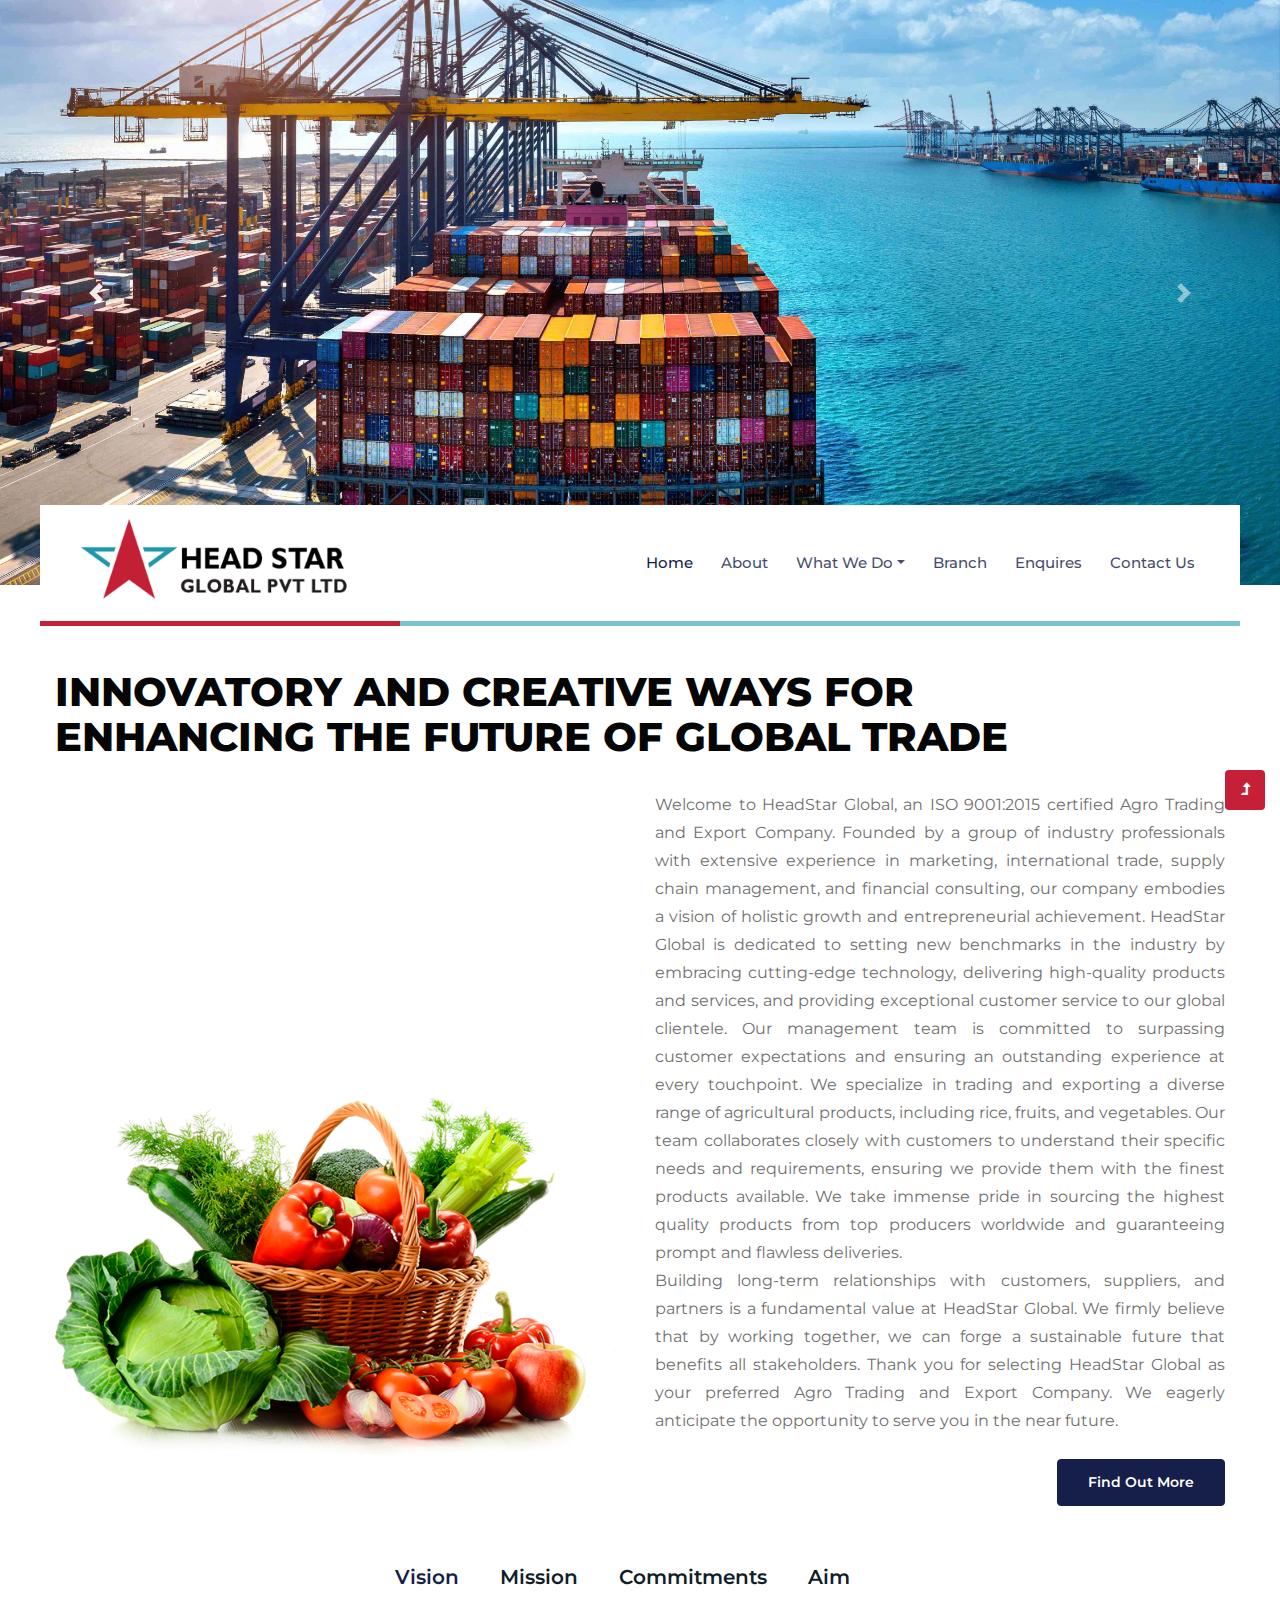
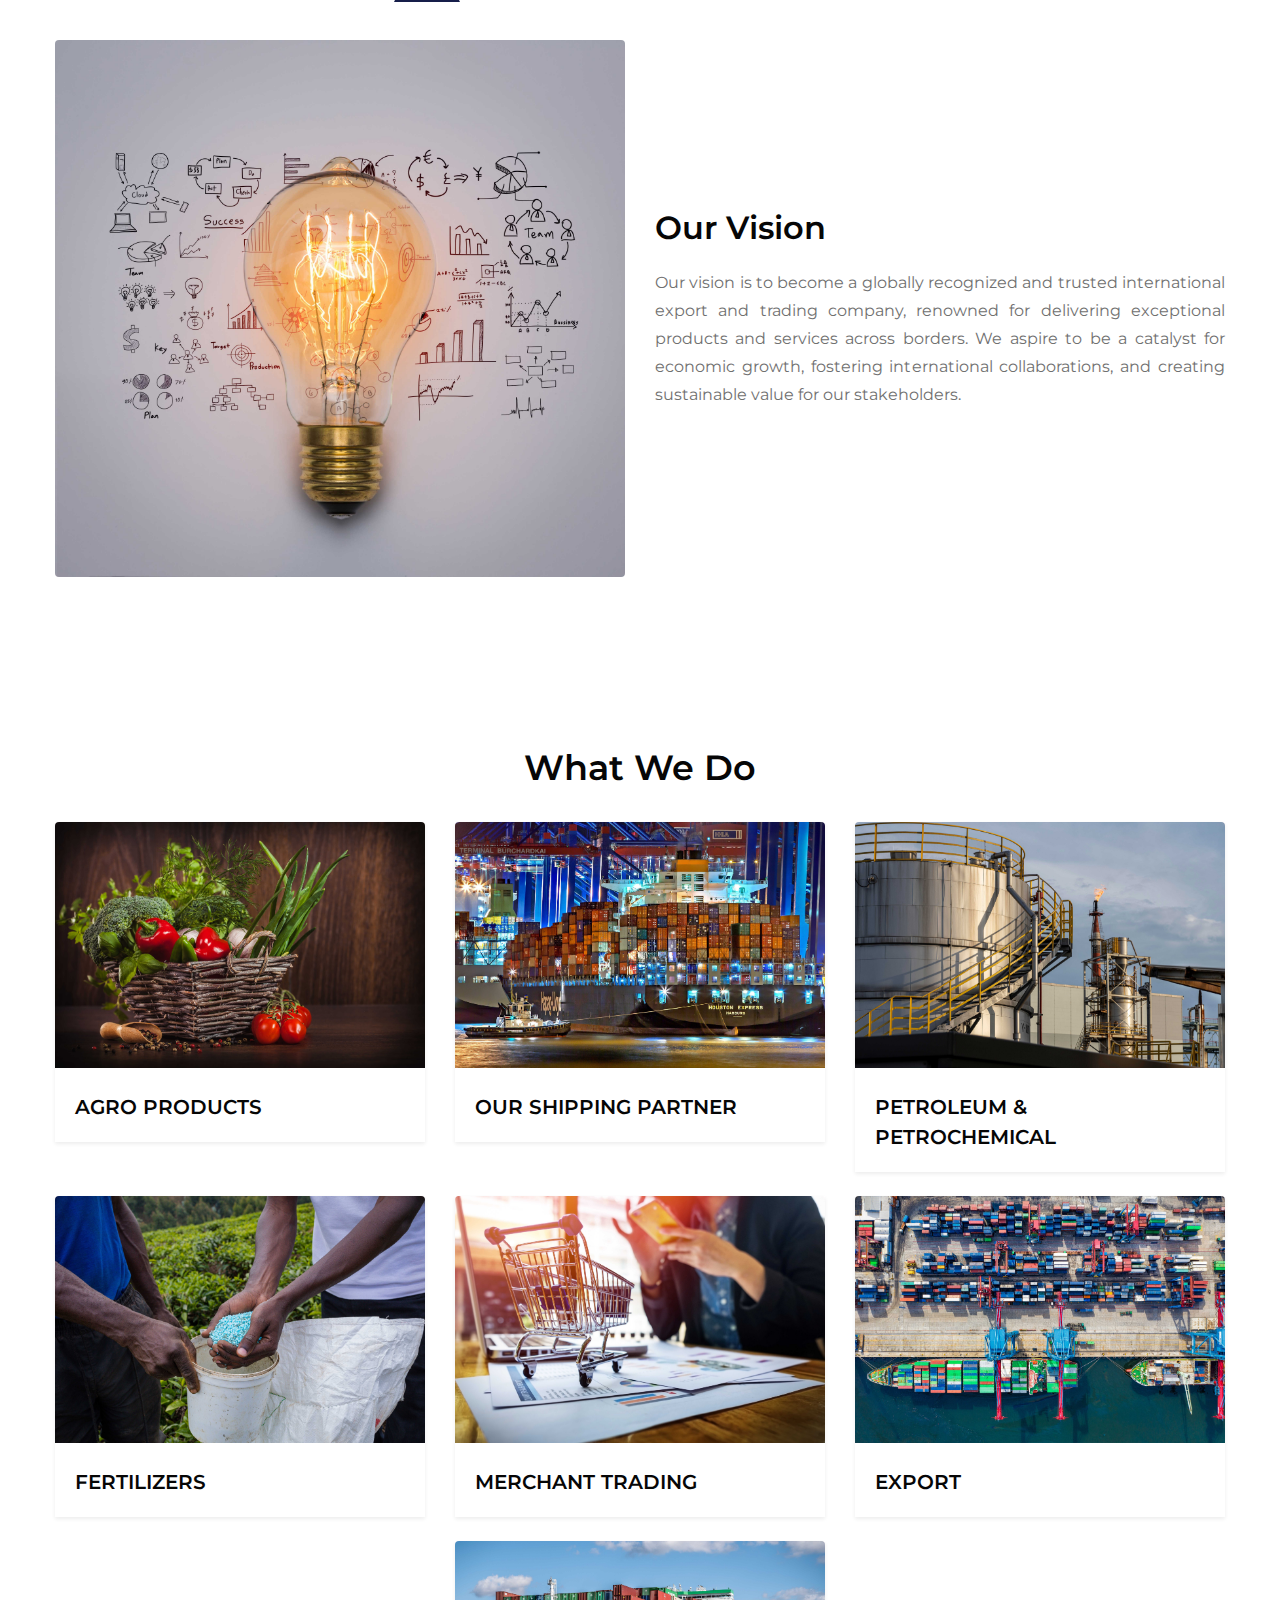
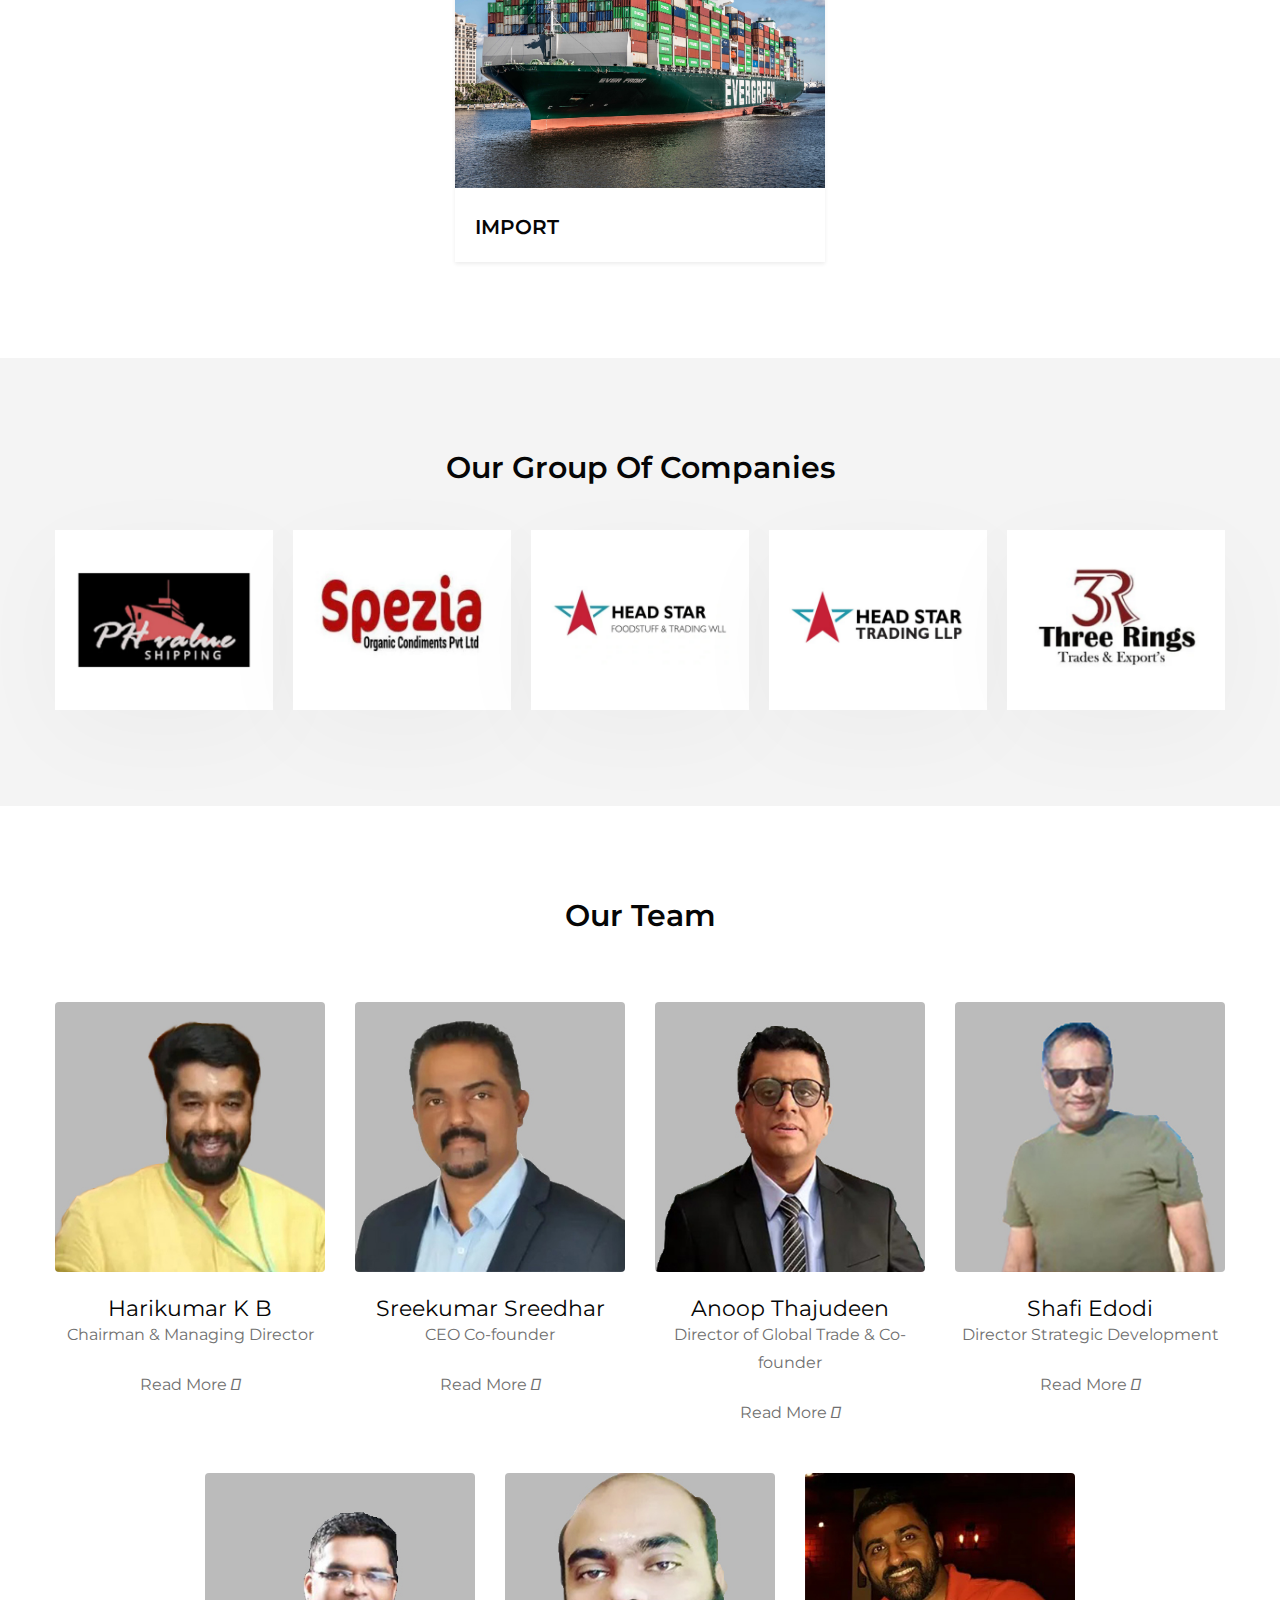
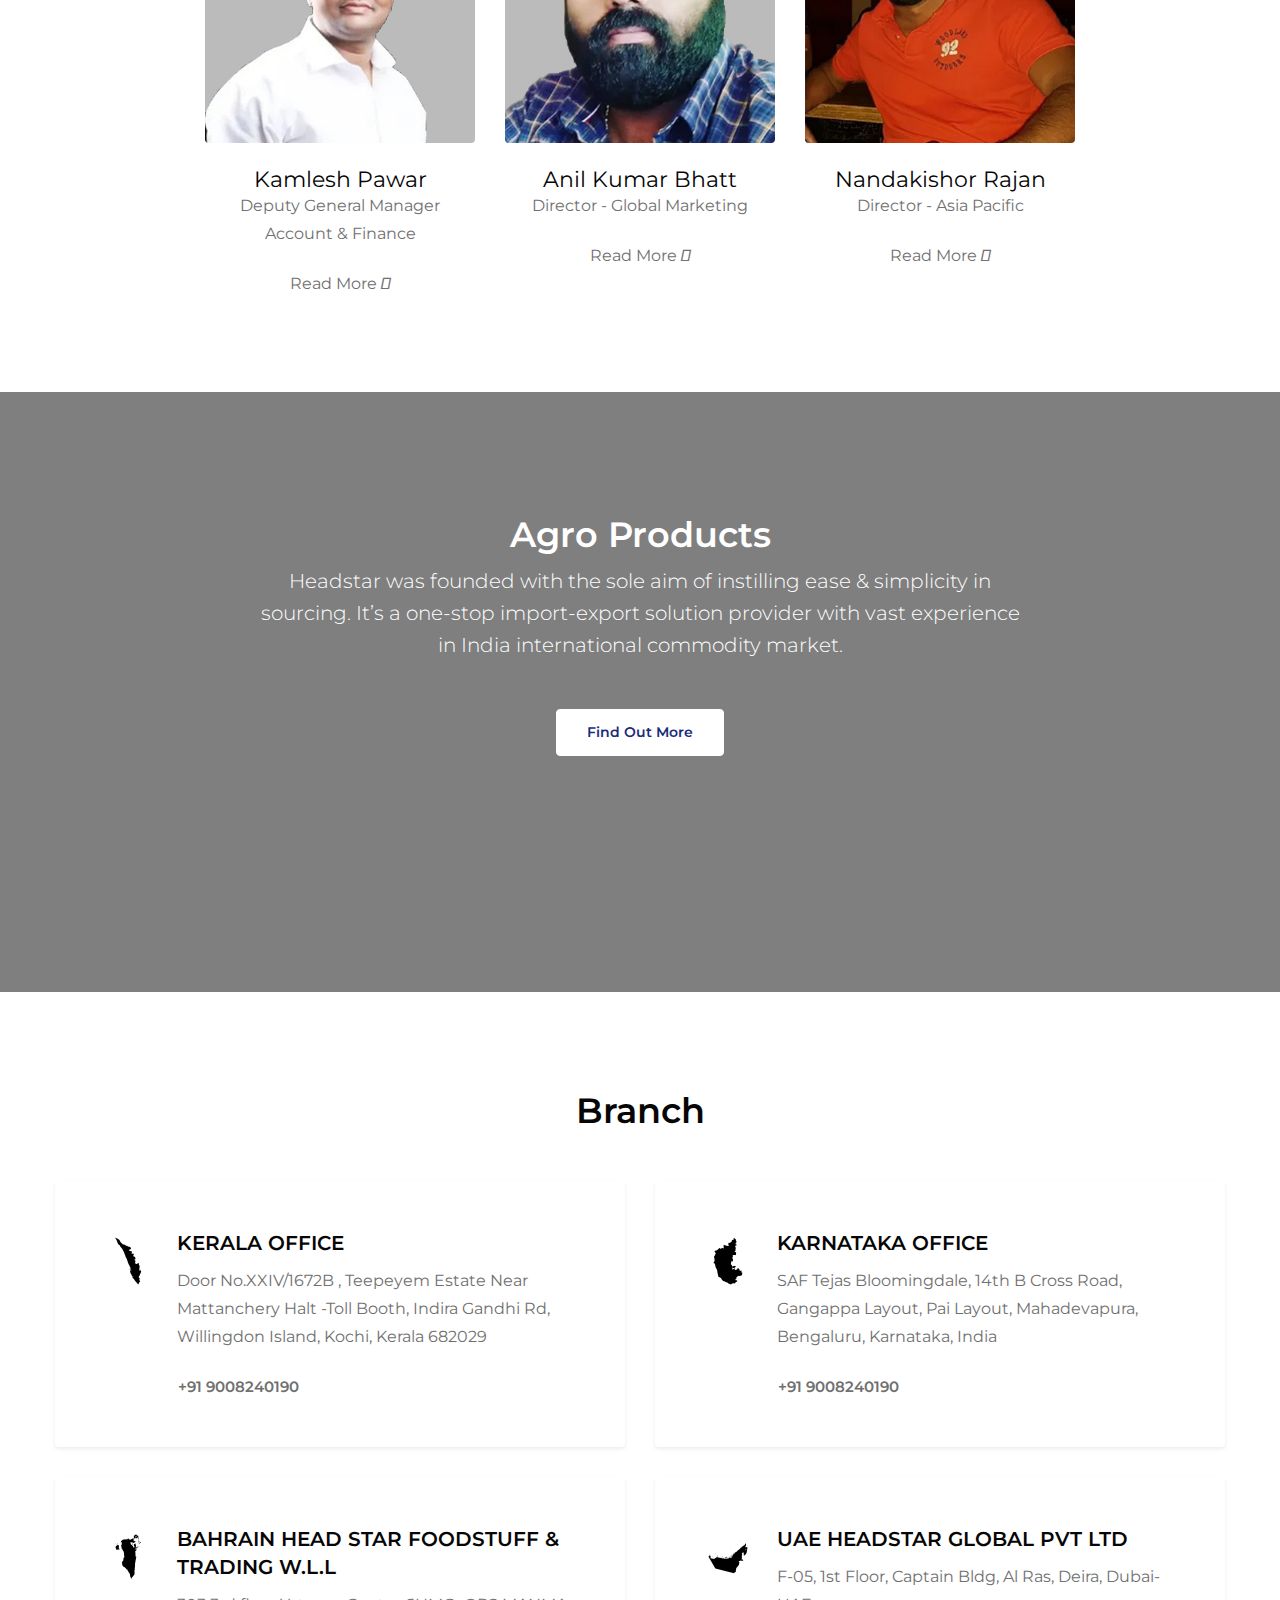
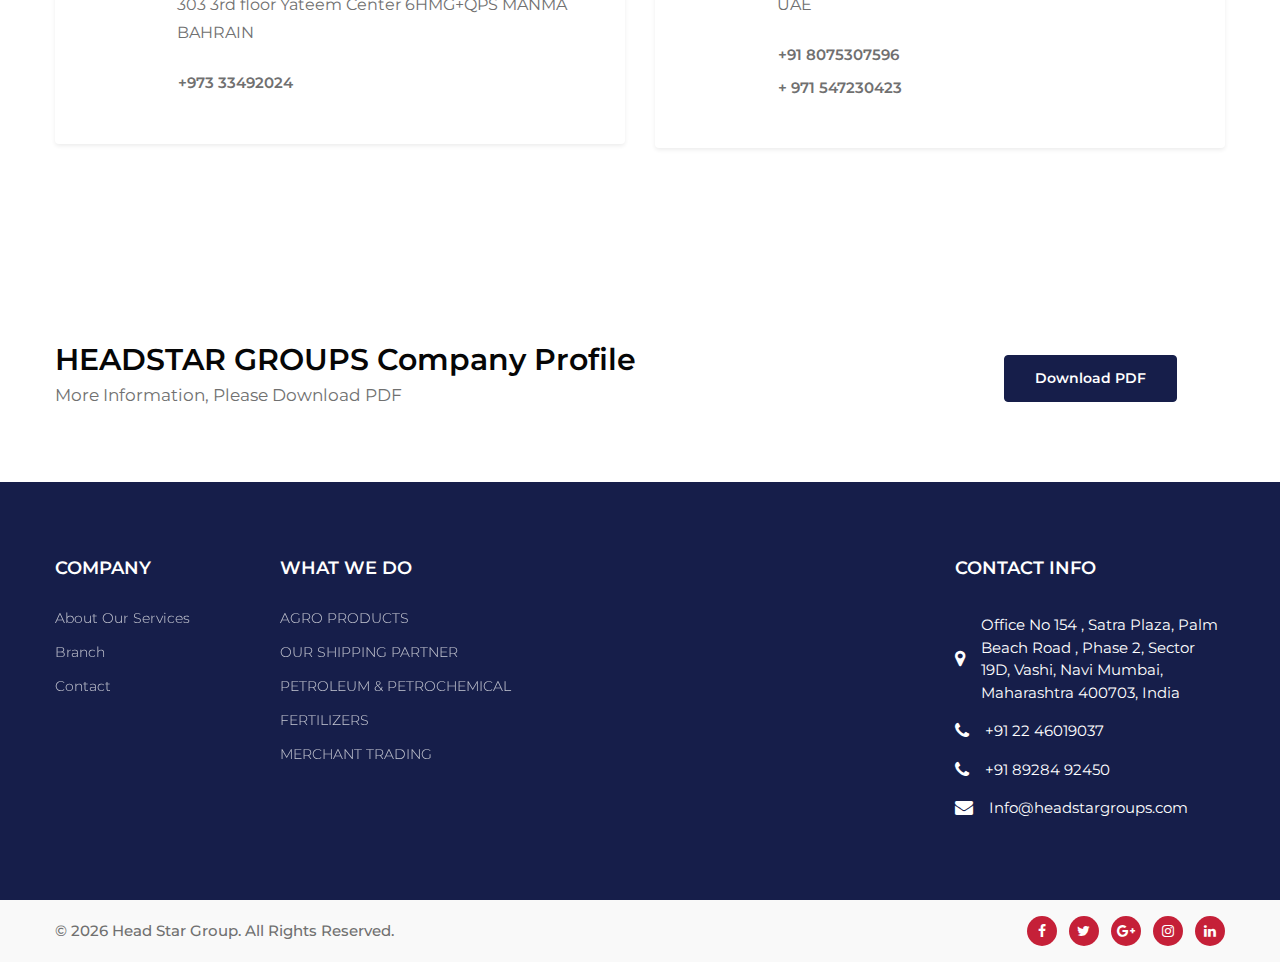
<file: index.html>
<!doctype html>
<html lang="en">

<head>
    <!-- Required meta tags -->
    <meta charset="utf-8">
    <meta name="viewport" content="width=device-width, initial-scale=1, shrink-to-fit=no">
    <title>Head Star Global PVT LTD</title>
    <link rel="icon" href="assets/images/logo/icon.png" type="image/gif" sizes="16x16">
    <!-- google-fonts -->
    <link href="//fonts.googleapis.com/css2?family=Montserrat:wght@100;200;300;400;500;600;700;800;900&display=swap"
        rel="stylesheet">
    <!-- //google-fonts -->

    <!-- font-awesome cdn -->
    <link rel="stylesheet" href="https://cdnjs.cloudflare.com/ajax/libs/font-awesome/6.2.0/css/all.min.css"
        integrity="sha512-xh6O/CkQoPOWDdYTDqeRdPCVd1SpvCA9XXcUnZS2FmJNp1coAFzvtCN9BmamE+4aHK8yyUHUSCcJHgXloTyT2A=="
        crossorigin="anonymous" referrerpolicy="no-referrer" />

    <!--  CSS Style link -->
    <link rel="stylesheet" href="assets/css/style-starter.css">
    <link rel="stylesheet" href="assets/css/style.css">

    <!-- bootstrap addtion -->
    <!-- <link rel="stylesheet" href="https://maxcdn.bootstrapcdn.com/bootstrap/4.0.0/css/bootstrap.min.css"> -->
</head>

<style>
    .colorful-div {
        background: linear-gradient(to right, #c52139 30%, #7bc1cf 6%);
        /* Adjust the percentages to control the split between colors */
    }

    .carousel-inner img {
  width: 100%;
  height: 65vh;
  object-fit: cover;
}

@media (max-width: 800px) {
    .carousel-inner img {
  height: 35vh;
}
}
</style>


<body>


    <!-- banner section -->
    <section class="gl-banner justify-content-center pt-0">


        <!-- <video autoplay loop muted playsinline>
            <source src="assets/videos/video.mp4" type="video/mp4">
            Your browser does not support the video tag.
        </video> -->

        <div id="carouselExampleIndicators" class="carousel slide" data-ride="carousel">
            <ol class="carousel-indicators">
              <li data-target="#carouselExampleIndicators" data-slide-to="0" class="active"></li>
              <li data-target="#carouselExampleIndicators" data-slide-to="1"></li>
              <li data-target="#carouselExampleIndicators" data-slide-to="2"></li>
              <li data-target="#carouselExampleIndicators" data-slide-to="3"></li>
              <li data-target="#carouselExampleIndicators" data-slide-to="4"></li>
              <li data-target="#carouselExampleIndicators" data-slide-to="5"></li>
              <li data-target="#carouselExampleIndicators" data-slide-to="6"></li>
              <li data-target="#carouselExampleIndicators" data-slide-to="7"></li>
              <li data-target="#carouselExampleIndicators" data-slide-to="8"></li>
            </ol>
            <div class="carousel-inner">
              <div class="carousel-item active" >
                <img class="d-block w-100" src="assets/images/img/banner/1.jpg" alt="" >
              </div>
              <div class="carousel-item">
                <img class="d-block w-100" src="assets/images/img/banner/3.jpg" alt="">
              </div>
              <div class="carousel-item">
                <img class="d-block w-100" src="assets/images/img/banner/2.jpg" alt="">
              </div>
              <div class="carousel-item">
                <img class="d-block w-100" src="assets/images/img/banner/4.jpg" alt="">
              </div>
              <div class="carousel-item">
                <img class="d-block w-100" src="assets/images/img/banner/5.jpg" alt="">
              </div>
              <div class="carousel-item">
                <img class="d-block w-100" src="assets/images/img/banner/6.jpg" alt="">
              </div>
              <div class="carousel-item">
                <img class="d-block w-100" src="assets/images/img/banner/7.jpg" alt="">
              </div>
              <div class="carousel-item">
                <img class="d-block w-100" src="assets/images/img/banner/8.jpg" alt="">
              </div>
              <div class="carousel-item">
                <img class="d-block w-100" src="assets/images/img/banner/9.jpg" alt="">
              </div>
            </div>
            <a class="carousel-control-prev" href="#carouselExampleIndicators" role="button" data-slide="prev">
              <span class="carousel-control-prev-icon" aria-hidden="true"></span>
              <span class="sr-only">Previous</span>
            </a>
            <a class="carousel-control-next" href="#carouselExampleIndicators" role="button" data-slide="next">
              <span class="carousel-control-next-icon" aria-hidden="true"></span>
              <span class="sr-only">Next</span>
            </a>
          </div>

        <!-- <div class="container words mt-auto">
            <div class="row">
                <div class="col-xl-8 banner-left">
                    <h3 class="text-white mb-3 title">Welcome to HeadStar Groups</h3>
                    
                    <div class="my-4">
                        <a class="btn btn-style-white" href="#about">View More</a>
                    </div>
                </div>
            </div>
        </div> -->

    </section>
    <!-- //banner section -->

    <!--header-->
    <header id="site-header" class="fixed-top-h" style="margin-top: -80px; ">
        <div class="container" style="background-color: white;  z-index: 1; ">
            <nav class="navbar navbar-expand-lg stroke">

                <!-- if logo is image enable this    -->
                <a class="navbar-brand" href="index.html">
                    <img class="nav-log-white" src="assets/images/logo/qt=q_951.png" alt="">
                    <img class="nav-log-dark" src="assets/images/logo/qt=q_951.png" alt="">

                </a>
                <button class="navbar-toggler  collapsed bg-gradient" type="button" data-toggle="collapse"
                    data-target="#navbarTogglerDemo02" aria-controls="navbarTogglerDemo02" aria-expanded="false"
                    aria-label="Toggle navigation">
                    <span class="navbar-toggler-icon fa icon-expand fa-bars"></span>
                    <span class="navbar-toggler-icon fa icon-close fa-times"></span>
                </button>

                <div class="collapse navbar-collapse" id="navbarTogglerDemo02">
                    <ul class="navbar-nav ml-lg-auto">
                        <li class="nav-item active">
                            <a class="nav-link" href="index.html">Home <span class="sr-only">(current)</span></a>
                        </li>
                        <li class="nav-item">
                            <a class="nav-link" href="about.html">About</a>
                        </li>
                        <li id="menu-item"
                            class="menu-item menu-item-type-post_type menu-item-object-page menu-item-has-children menu-item nav-item dropdown">
                            <a href="#" class="nav-link dropdown-toggle" data-toggle="dropdown"
                                id="navbar-dropdown-menu-link" role="button" aria-haspopup="true"
                                aria-expanded="false">What We Do</a>
                            <div class="sub-menu dropdown-menu" aria-labelledby="navbar-dropdown-menu-link">
                                <a href="agro_products.html" class="dropdown-item" id="menu-item-12">Agro Products</a>
                                <a href="our_shipping_partner.html" class="dropdown-item" id="menu-item-24">Our Shipping
                                    Partner</a>
                                <a href="petroleum&petrochemical.html" class="dropdown-item" id="menu-item-32">Petroleum
                                    & Petrochemical</a>
                                <a href="fertilizers.html" class="dropdown-item" id="menu-item-24">Fertilizers</a>
                                <a href="merchant_trading.html" class="dropdown-item" id="menu-item-32">Merchant
                                    Trading</a>
                            </div>
                        </li>
                        <li class="nav-item">
                            <a class="nav-link" href="#branch">Branch</a>
                        </li>
                        <li class="nav-item ">
                            <a class="nav-link" href="enquires.html">Enquires</a>
                        </li>
                        <li class="nav-item">
                            <a class="nav-link" href="contact.html">Contact Us</a>
                        </li>

                    </ul>
                </div>
            </nav>
        </div>
        <div class="colorful-div container" style="height: 5px; width: 100%; ">
            <!-- Content of the div -->
        </div>
    </header>
    <!--//header-->

    <!-- about -->
    <section class="gl-features-photo-7 pt-5" id="about">
        <div class="container pt-md-3 ">
            <h4 class="title-style mb-sm-2 mb-2" style="font-size: 40px; font-weight: 800;">INNOVATORY AND CREATIVE WAYS FOR <br> ENHANCING THE FUTURE OF GLOBAL TRADE</h4>
            <div class="row gl-features-photo-7_top">
                
                <div class="HomeAboutImages col-lg-6 mt-lg-auto mt-5 mb-lg-5">
                    <div class="row position-relative">
                        <div class="col-12">
                            <img src="assets/images/img/sub/product_creative.png" alt="" class="radius-image img-fluid">
                        </div>
                        <!-- <div class="col-6 mt-4">
                            <img src="assets/images/img/sub/a2.jpg" alt="" class="radius-image img-fluid mb-md-3 mb-2">
                            <img src="assets/images/img/sub/a3.jpg" alt="" class="radius-image img-fluid mt-md-3">
                        </div> -->
                    </div>
                </div>
                <div class="col-lg-6 gl-features-photo-7_top-left ">
                    
                    <p class="text-justify mt-4">Welcome to HeadStar Global, an ISO 9001:2015 certified Agro Trading and
                        Export Company. Founded by a group of industry professionals with extensive experience in
                        marketing, international trade, supply chain management, and financial consulting, our company
                        embodies a vision of holistic growth and entrepreneurial achievement.

                        HeadStar Global is dedicated to setting new benchmarks in the industry by embracing cutting-edge
                        technology, delivering high-quality products and services, and providing exceptional customer
                        service to our global clientele. Our management team is committed to surpassing customer
                        expectations and ensuring an outstanding experience at every touchpoint.

                        We specialize in trading and exporting a diverse range of agricultural products, including rice,
                        fruits, and vegetables. Our team collaborates closely with customers to understand their
                        specific needs and requirements, ensuring we provide them with the finest products available. We
                        take immense pride in sourcing the highest quality products from top producers worldwide and
                        guaranteeing prompt and flawless deliveries. <br>

                        Building long-term relationships with customers, suppliers, and partners is a fundamental value
                        at HeadStar Global. We firmly believe that by working together, we can forge a sustainable
                        future that benefits all stakeholders. Thank you for selecting HeadStar Global as your preferred
                        Agro Trading and Export Company. We eagerly anticipate the opportunity to serve you in the near
                        future.
                    </p>
                    <div class="mt-4 float-right">
                        <a class="btn btn-style-primary " href="about.html">Find Out More </a>
                    </div>
                </div>
            </div>
        </div>
    </section>
    <!-- //about -->

    <!-- content tabs section -->
    <section class="content-12-main mt-lg-0 mt-5" id="">
        <div class="content-12 text-left pb-4">
            <div class="container py-md-5 ">
                <div class="content-info-tabs text-center">
                    <input id="tab1" type="radio" name="tabs" checked>
                    <label class="tabtle" for="tab1">Vision</label>
                    <input id="tab2" type="radio" name="tabs">
                    <label class="tabtle" for="tab2"> Mission</label>
                    <input id="tab3" type="radio" name="tabs">
                    <label class="tabtle" for="tab3"> Commitments</label>
                    <input id="tab4" type="radio" name="tabs">
                    <label class="tabtle" for="tab4"> Aim </label>
                    <section id="content1" class="tab-content">
                        <div class="row content12 align-items-center">
                            <div class="col-lg-6 column mt-lg-0 mt-4">
                                <img src="assets/images/img/tab/vision.jpg" class="img-fluid radius-image-4" alt="">
                            </div>
                            <div class="col-lg-6 column">
                                <h6 class="content-heading mt-3">Our Vision</h6>
                                <p class="content-para text-justify mb-3">Our vision is to become a globally recognized
                                    and trusted international export and trading company, renowned for delivering
                                    exceptional products and services across borders.
                                    We aspire to be a catalyst for economic growth, fostering international
                                    collaborations, and creating sustainable value for our stakeholders. </p>

                            </div>

                        </div>
                    </section>
                    <section id="content2" class="tab-content">
                        <div class="row content12 align-items-center">
                            <div class="col-lg-6 column mt-lg-0 mt-4">
                                <img src="assets/images/img/tab/mission.jpg" class="img-fluid radius-image-4" alt="">
                            </div>
                            <div class="col-lg-6 column">
                                <h6 class="content-heading mt-3">Our Mission</h6>
                                <p class="content-para text-justify mb-3">To facilitate seamless international trade by
                                    providing efficient and reliable export and trading services.</p>

                            </div>

                        </div>
                    </section>
                    <section id="content3" class="tab-content">
                        <div class="row content12 align-items-center">
                            <div class="col-lg-6 column mt-lg-0 mt-4">
                                <img src="assets/images/img/tab/Commitments.jpg" class="img-fluid radius-image-4"
                                    alt="">
                            </div>
                            <div class="col-lg-6 column">
                                <h6 class="content-heading mt-3">Our Commitments </h6>
                                <p class="content-para mb-3"></p>
                                <ul class="list-about-2 mt-sm-4 mt-3">
                                    <li class="py-1"><i class="fa fa-check-square-o mr-2"
                                            aria-hidden="true"></i>Connecting markets</li>
                                    <li class="py-2"><i class="fa fa-check-square-o mr-2"
                                            aria-hidden="true"></i>Delivering quality products</li>
                                    <li class="py-1"><i class="fa fa-check-square-o mr-2"
                                            aria-hidden="true"></i>Ensuring compliance and ethical practices</li>
                                    <li class="py-1"><i class="fa fa-check-square-o mr-2"
                                            aria-hidden="true"></i>Offering comprehensive solutions</li>
                                    <li class="py-2"><i class="fa fa-check-square-o mr-2"
                                            aria-hidden="true"></i>Embracing innovation and technology</li>
                                    <li class="py-1"><i class="fa fa-check-square-o mr-2"
                                            aria-hidden="true"></i>Promoting sustainability</li>
                                    <li class="py-1"><i class="fa fa-check-square-o mr-2"
                                            aria-hidden="true"></i>Nurturing partnerships and talent</li>
                                </ul>
                            </div>

                        </div>
                    </section>
                    <section id="content4" class="tab-content">
                        <div class="row content12 align-items-center">
                            <div class="col-lg-6 column mt-lg-0 mt-4">
                                <img src="assets/images/img/tab/aim.jpg" class="img-fluid radius-image-4" alt="">
                            </div>
                            <div class="col-lg-6 column">
                                <h6 class="content-heading mt-3">Our Aim</h6>
                                <p class="content-para text-justify mb-3">To be a leading player in the international
                                    export and trading industry, driving economic growth, fostering global
                                    collaborations, and delivering value to our stakeholders.</p>

                            </div>

                        </div>
                    </section>
                </div>
            </div>
        </div>
    </section>
    <!-- //content tabs section -->




    <!-- WHAT WE DO -->
    <div class="gl-grids-block-5 py-5">
        <div class="container py-md-5 py-4">
            <div class="row justify-content-center">
                <div class="col-md-12">
                    <div class="section-heading text-center  mb-sm-2 mb-2">
                        <h3 class="title-style mb-2">What We Do</h3>

                    </div>
                </div>
            </div>
            <div class="row justify-content-center">
                <div class="col-lg-4 col-sm-6  mt-4">
                    <div class="blog-card-single">
                        <div class="grids5-info">
                            <a href="agro_products.html"><img src="assets/images/img/what-we-do/7.jpg" alt="" /></a>
                            <div class="blog-info">

                                <h4><a href="agro_products.html">AGRO PRODUCTS</a></h4>

                            </div>
                        </div>
                    </div>
                </div>
                <div class="col-lg-4 col-sm-6 mt-4">
                    <div class="blog-card-single">
                        <div class="grids5-info">
                            <a href="our_shipping_partner.html"><img src="assets/images/img/what-we-do/4.jpg"
                                    alt="" /></a>
                            <div class="blog-info">

                                <h4><a href="our_shipping_partner.html">OUR SHIPPING PARTNER</a></h4>

                            </div>
                        </div>
                    </div>
                </div>
                <div class="col-lg-4 col-sm-6  mt-4">
                    <div class="blog-card-single">
                        <div class="grids5-info">
                            <a href="petroleum&petrochemical.html"><img src="assets/images/img/what-we-do/5.jpg"
                                    alt="" /></a>
                            <div class="blog-info">

                                <h4><a href="petroleum&petrochemical.html">PETROLEUM & PETROCHEMICAL</a></h4>

                            </div>
                        </div>
                    </div>
                </div>
                <div class="col-lg-4 col-sm-6  mt-4">
                    <div class="blog-card-single">
                        <div class="grids5-info">
                            <a href="fertilizers.html"><img src="assets/images/img/what-we-do/6.jpg" alt="" /></a>
                            <div class="blog-info">

                                <h4><a href="fertilizers.html">FERTILIZERS</a></h4>

                            </div>
                        </div>
                    </div>
                </div>
                <div class="col-lg-4 col-sm-6 mt-4">
                    <div class="blog-card-single">
                        <div class="grids5-info">
                            <a href="merchant_trading.html"><img src="assets/images/img/what-we-do/1.jpg" alt="" /></a>
                            <div class="blog-info">

                                <h4><a href="merchant_trading.html">MERCHANT TRADING </a></h4>

                            </div>
                        </div>
                    </div>
                </div>
                <div class="col-lg-4 col-sm-6  mt-4">
                    <div class="blog-card-single">
                        <div class="grids5-info">
                            <a href="#"><img src="assets/images/img/what-we-do/2.jpg" alt="" /></a>
                            <div class="blog-info">

                                <h4><a href="#">EXPORT</a></h4>

                            </div>
                        </div>
                    </div>
                </div>
                <div class="col-lg-4 col-sm-6  mt-4">
                    <div class="blog-card-single">
                        <div class="grids5-info">
                            <a href="#"><img src="assets/images/img/what-we-do/3.jpg" alt="" /></a>
                            <div class="blog-info">

                                <h4><a href="#">IMPORT</a></h4>

                            </div>
                        </div>
                    </div>
                </div>
            </div>
        </div>
    </div>
    <!-- //WHAT WE DO -->

    <!-- our partners -->
    <section class="grids-3 py-5 " id="partners">
        <div class="container py-lg-5 py-md-4">
            <div class="text-center mb-sm-5 mb-4">
                <h3 class="title-big">Our Group Of Companies</h3>
            </div>
            <div class="row bottom-ab-grids" style="justify-content: center; ">


                <div class="col-lg-12 client-grids mt-lg-0 ">
                    <div class="clients-grid align-self">
                        <div class="icon">
                            <img src="assets/images/img/OUR GROUP OF COMPANIES/1.jpg" alt="" class="img-fluid">
                        </div>
                        <div class="icon">
                            <img src="assets/images/img/OUR GROUP OF COMPANIES/2.jpg" alt="" class="img-fluid">
                        </div>
                        <div class="icon">
                            <img src="assets/images/img/OUR GROUP OF COMPANIES/3.jpg" alt="" class="img-fluid">
                        </div>
                        <div class="icon">
                            <img src="assets/images/img/OUR GROUP OF COMPANIES/4.jpg" alt="" class="img-fluid">
                        </div>
                        <div class="icon">
                            <img src="assets/images/img/OUR GROUP OF COMPANIES/5.jpg" alt="" class="img-fluid">
                        </div>



                    </div>
                </div>
            </div>
        </div>
        </div>
    </section>
    <!-- //our partners -->

    <!--/team ------------------------------------------------------------------------------------------------------------------------------------------------------ -->
    <section class="team py-5" id="team">
        <div class="container py-lg-5 py-md-4 py-2 text-center">
            <!-- <h6 class="title-small m-3">Our Team</h6> -->
            <h3 class="title-big"> Our Team </h3>
            <div class="row bottom-ab-grids mt-md-4" style="justify-content: center;">

                <div class="col-lg-3 col-md-4 col-6 mt-lg-5 mt-4 team-info text-center">
                    <div class="column position-relative">
                        <a href="#menu" class="domain" data-toggle="modal" data-target="#team-1"><img
                                src="assets/images/img/team/New folder (2)/1.jpg" alt="" class="img-fluid rounded team-image" /></a>
                    </div>
                    <div class="column">
                        <h3 class="name-pos"><a class="domain" data-toggle="modal" data-target="#team-1"
                                href="#menu">Harikumar K B</a></h3>
                        <p class="mt-n2"> Chairman & Managing Director</p>
                        <!-- <div class="social">
             
              <a href="#linkedin" class="linkedin"><span class="fa fa-linkedin" aria-hidden="true"></span></a>
            </div> -->
                        <br>
                        <a href="#menu" class="domain" data-toggle="modal" data-target="#team-1"
                            class="btn btn-style btn-style-primary ">Read More<i
                                class="fas fa-arrow-right ms-1 "></i></a>
                    </div>
                </div>

                <div class="col-lg-3 col-md-4 col-6 mt-lg-5 mt-4 team-info text-center">
                    <div class="column position-relative">
                        <a href="#menu" class="domain" data-toggle="modal" data-target="#team-2"><img
                                src="assets/images/img/team/New folder (2)/2.jpg" alt="" class="img-fluid rounded team-image" /></a>
                    </div>
                    <div class="column">
                        <h3 class="name-pos"><a class="domain" data-toggle="modal" data-target="#team-2"
                                href="#menu">Sreekumar Sreedhar</a>
                        </h3>
                        <p class="mt-n2"> CEO Co-founder </p>
                        <!-- <div class="social">
             
              <a href="#linkedin" class="linkedin"><span class="fa fa-linkedin" aria-hidden="true"></span></a>
            </div> -->
                        <br>
                        <a href="#menu" class="domain" data-toggle="modal" data-target="#team-2"
                            class="btn btn-style btn-style-primary ">Read More<i
                                class="fas fa-arrow-right ms-1 "></i></a>
                    </div>
                </div>

                <div class="col-lg-3 col-md-4 col-6 mt-lg-5 mt-4 team-info text-center">
                    <div class="column position-relative">
                        <a href="#menu" class="domain" data-toggle="modal" data-target="#team-3"><img
                                src="assets/images/img/team/New folder (2)/3.jpg" alt="" class="img-fluid rounded team-image" /></a>
                    </div>
                    <div class="column">
                        <h3 class="name-pos"><a class="domain" data-toggle="modal" data-target="#team-3"
                                href="#menu">Anoop Thajudeen</a></h3>
                        <p class="mt-n2"> Director of Global Trade & Co-founder</p>
                        <!-- <div class="social">
             
              <a href="#linkedin" class="linkedin"><span class="fa fa-linkedin" aria-hidden="true"></span></a>
            </div> -->
                        <br>
                        <a href="#menu" class="domain" data-toggle="modal" data-target="#team-3"
                            class="btn btn-style btn-style-primary ">Read More<i
                                class="fas fa-arrow-right ms-1 "></i></a>
                    </div>
                </div>

                <div class="col-lg-3 col-md-4 col-6 mt-lg-5 mt-4 team-info text-center">
                    <div class="column position-relative">
                        <a href="#menu" class="domain" data-toggle="modal" data-target="#team-4"><img
                                src="assets/images/img/team/New folder (2)/4.jpg" alt="" class="img-fluid rounded team-image" /></a>
                    </div>
                    <div class="column">
                        <h3 class="name-pos"><a class="domain" data-toggle="modal" data-target="#team-4"
                                href="#menu">Shafi Edodi</a></h3>
                        <p class="mt-n2"> Director Strategic Development</p>
                        <!-- <div class="social">
             
              <a href="#linkedin" class="linkedin"><span class="fa fa-linkedin" aria-hidden="true"></span></a>
            </div> -->
                        <br>
                        <a href="#menu" class="domain" data-toggle="modal" data-target="#team-4"
                            class="btn btn-style btn-style-primary ">Read More<i
                                class="fas fa-arrow-right ms-1 "></i></a>
                    </div>
                </div>

                <div class="col-lg-3 col-md-4 col-6 mt-lg-5 mt-4 team-info text-center">
                    <div class="column position-relative">
                        <a href="#menu" class="domain" data-toggle="modal" data-target="#team-5"><img
                                src="assets/images/img/team/New folder (2)/5.jpg" alt="" class="img-fluid rounded team-image" /></a>
                    </div>
                    <div class="column">
                        <h3 class="name-pos"><a class="domain" data-toggle="modal" data-target="#team-5"
                                href="#menu">Kamlesh Pawar</a></h3>
                        <p class="mt-n2"> Deputy General Manager Account & Finance</p>
                        <!-- <div class="social">
             
              <a href="#linkedin" class="linkedin"><span class="fa fa-linkedin" aria-hidden="true"></span></a>
            </div> -->
                        <br>
                        <a href="#menu" class="domain" data-toggle="modal" data-target="#team-5"
                            class="btn btn-style btn-style-primary ">Read More<i
                                class="fas fa-arrow-right ms-1 "></i></a>
                    </div>
                </div>

                <div class="col-lg-3 col-md-4 col-6 mt-lg-5 mt-4 team-info text-center">
                    <div class="column position-relative">
                        <a href="#menu" class="domain" data-toggle="modal" data-target="#team-6"><img
                                src="assets/images/img/team/New folder (2)/6.jpg" alt="" class="img-fluid rounded team-image" /></a>
                    </div>
                    <div class="column">
                        <h3 class="name-pos"><a class="domain" data-toggle="modal" data-target="#team-6"
                                href="#menu">Anil Kumar Bhatt</a></h3>
                        <p class="mt-n2"> Director - Global Marketing </p>
                        <!-- <div class="social">
             
              <a href="#linkedin" class="linkedin"><span class="fa fa-linkedin" aria-hidden="true"></span></a>
            </div> -->
                        <br>
                        <a href="#menu" class="domain" data-toggle="modal" data-target="#team-6"
                            class="btn btn-style btn-style-primary ">Read More<i
                                class="fas fa-arrow-right ms-1 "></i></a>
                    </div>
                </div>

                <div class="col-lg-3 col-md-4 col-6 mt-lg-5 mt-4 team-info text-center">
                    <div class="column position-relative">
                        <a href="#menu" class="domain" data-toggle="modal" data-target="#team-7"><img
                                src="assets/images/img/team/7.jpg" alt="" class="img-fluid rounded team-image" /></a>
                    </div>
                    <div class="column">
                        <h3 class="name-pos"><a class="domain" data-toggle="modal" data-target="#team-7"
                                href="#menu">Nandakishor Rajan</a></h3>
                        <p class="mt-n2"> Director - Asia Pacific</p>
                        <!-- <div class="social">
             
              <a href="#linkedin" class="linkedin"><span class="fa fa-linkedin" aria-hidden="true"></span></a>
            </div> -->
                        <br>
                        <a href="#menu" class="domain" data-toggle="modal" data-target="#team-7"
                            class="btn btn-style btn-style-primary ">Read More<i
                                class="fas fa-arrow-right ms-1 "></i></a>
                    </div>
                </div>

            </div>
        </div>

        <!-- team  read more modal -->

        <div class="modal left fade" id="team-1" tabindex="-1" role="dialog" aria-labelledby="DomainModalLabel2">
            <div class="modal-dialog" role="document">
                <div class="modal-content">

                    <button type="button" class="close" data-dismiss="modal" aria-label="Close"><span
                            aria-hidden="true">&times;</span></button>

                    <div class="modal-body">
                        <div class="modal__content">
                            <h3 class="name-pos font-weight text-dark">Harikumar K B</h3>

                            <p class="mt-md-3 mt-2">Chairman & Managing Director</p>

                            <img src="assets/images/img/team/1.jpg" alt="" class="img-fluid popup-image  mt-3"
                                style="max-width: 12rem;">

                            <p class="mt-md-3 mt-2 text-justify">Mr. Harikumar K.B is an exceptional professional
                                with a
                                remarkable career in the shipping,
                                warehousing, and logistics industry spanning over 17 years. His invaluable expertise
                                and
                                extensive network within
                                the Indian and Asian logistics sectors have positioned him as a respected authority
                                in
                                the field. <br>

                                With a Bachelor's degree in Commerce and Diploma qualifications in Health & Sanitary
                                Inspection, Mr. Harikumar K.B
                                has a strong educational foundation that underpins his business acumen. This diverse
                                educational background has
                                equipped him with a holistic understanding of the industry, encompassing not only
                                the
                                commercial aspects but also
                                safety and hygiene considerations.<br>

                                His unwavering passion and dedication to his craft have driven him to venture into
                                entrepreneurship, leading to the
                                establishment of PH Value Shipping Pvt Ltd in Cochin. This venture stands as a
                                testament
                                to his entrepreneurial
                                spirit, as well as his confidence in his abilities and industry knowledge.<br>

                                As the Managing Director and Founder of PH Value Shipping Pvt Ltd, Mr. Harikumar K.B
                                has
                                built a company that offers
                                comprehensive logistics services in sea, land, and air cargo. This extensive service
                                portfolio demonstrates his
                                commitment to meeting the diverse needs and demands of clients across various
                                transportation modes.<br>

                                Under his visionary leadership, PH Value Shipping Pvt Ltd has flourished and gained
                                recognition as a reliable and
                                efficient logistics service provider. Through his deep-rooted connections in the
                                Indian
                                and Asian logistics markets,
                                Mr. Harikumar K.B has established strategic partnerships and collaborations, further
                                enhancing the company's
                                capabilities and expanding its reach.<br>

                                One of Mr. Harikumar K.B's greatest strengths lies in his unwavering focus on
                                delivering
                                exceptional customer
                                service. He understands the importance of timely and safe delivery of cargo, and he
                                has
                                instilled a culture of
                                excellence within his organization to ensure that customer expectations are
                                consistently
                                met and exceeded.<br>

                                Through his dedication to professionalism and customer satisfaction, PH Value
                                Shipping
                                Pvt Ltd has earned a stellar
                                reputation in the industry. Clients recognize the company as a reliable partner that
                                goes above and beyond to meet
                                their logistics needs with efficiency, reliability, and utmost professionalism.<br>

                                In summary, Mr. Harikumar K.B's illustrious career in the shipping, warehousing, and
                                logistics industry is a
                                testament to his profound expertise, strong network, and entrepreneurial spirit. As
                                the
                                MD and Founder of PH Value
                                Shipping Pvt Ltd, he has built a successful enterprise that offers a comprehensive
                                range
                                of logistics services to
                                clients in India and Asia. Through his leadership and commitment to excellence, Mr.
                                Harikumar K.B has established PH
                                Value Shipping Pvt Ltd as a trusted and respected player in the industry, known for
                                its
                                reliability,
                                professionalism, and customer-centric approach.<br>

                                Harikumar K.B is the MD and Founder of PH Value Shipping Pvt Ltd and is an
                                Authorized
                                Partner of the company. With over
                                17 years of experience in the shipping, warehousing, and logistics industry, he
                                brings a
                                wealth of knowledge and a
                                strong network in the Indian and Asian countries' logistics industry. Mr. Harikumar
                                K.B
                                holds a Bachelor's degree in
                                Commerce and Diploma qualifications in Health & Sanitary Inspector. His diverse
                                experience in various disciplines
                                gave him the strength and confidence to start his own shipping business. His
                                never-ending passion and constant
                                effort led to the formation of PH Value Shipping Pvt Ltd, Cochin. Today, the company
                                offers all kinds of services in
                                sea, land, or air cargo.
                            </p>

                            <!-- <div class="widget-social-icons mt-sm-5 mt-4">
                                              <ul class="icon-rounded address">
                                                <li class="mt-3">
                                                  <p><a href="tel:+404-11-22-89">+1-2345-345-678-11</a></p>
                                                </li>
                                                <li class="mt-2">
                                                  <p><a href="mailto:mail.id">mail.id</a></p>
                                                </li>
                                              </ul>
                                            </div>
                                            <div class="widget-social-icons mt-sm-5 mt-4">
                                              <ul class="follow-social">
                                        
                                                <li><a href="#url"><span class="fa fa-linkedin"></span></a></li>
                                               
                                              </ul>
                                            </div> -->


                        </div>
                    </div>
                </div>
            </div>
        </div>

        <div class="modal left fade" id="team-2" tabindex="-1" role="dialog" aria-labelledby="DomainModalLabel2">
            <div class="modal-dialog" role="document">
                <div class="modal-content">

                    <button type="button" class="close" data-dismiss="modal" aria-label="Close"><span
                            aria-hidden="true">&times;</span></button>

                    <div class="modal-body">
                        <div class="modal__content">
                            <h3 class="name-pos font-weight text-dark">Sreekumar Sreedhar</h3>

                            <p class="mt-md-3 mt-2">CEO Co-founder </p>

                            <img src="assets/images/img/team/2.jpg" alt="" class="img-fluid popup-image  mt-3"
                                style="max-width: 12rem;">

                            <p class="mt-md-3 mt-2 text-justify">Post Graduate from Indian Institute of Material
                                Management having 20 years of sound
                                agriculture retail experience. He has been part of all the major Indian and
                                International retail groups. He is one
                                of the first team member who has been worked very closely with farming community in
                                Karnataka to achieve the concept
                                of “farm to fork” initiated by RPG retail in 1997. later he was heading the Perishable
                                division of various companies
                                like Metro Cash & Carry, Adityabirla retail Ltd, Tesco India etc.. In various part of
                                India. His enormous knowledge
                                and strong retail network has helped this organization to grow much faster. His vast
                                experience in retail industry
                                has always led our focus remain on providing the most assured and quality produce and
                                best of the customized service
                                across geographies
                            </p>

                            <!-- <div class="widget-social-icons mt-sm-5 mt-4">
                                              <ul class="icon-rounded address">
                                                <li class="mt-3">
                                                  <p><a href="tel:+404-11-22-89">+1-2345-345-678-11</a></p>
                                                </li>
                                                <li class="mt-2">
                                                  <p><a href="mailto:mail.id">mail.id</a></p>
                                                </li>
                                              </ul>
                                            </div>
                                            <div class="widget-social-icons mt-sm-5 mt-4">
                                              <ul class="follow-social">
                                        
                                                <li><a href="#url"><span class="fa fa-linkedin"></span></a></li>
                                               
                                              </ul>
                                            </div> -->


                        </div>
                    </div>
                </div>
            </div>
        </div>

        <div class="modal left fade" id="team-3" tabindex="-1" role="dialog" aria-labelledby="DomainModalLabel2">
            <div class="modal-dialog" role="document">
                <div class="modal-content">

                    <button type="button" class="close" data-dismiss="modal" aria-label="Close"><span
                            aria-hidden="true">&times;</span></button>

                    <div class="modal-body">
                        <div class="modal__content">
                            <h3 class="name-pos font-weight text-dark">Anoop Thajudeen</h3>

                            <p class="mt-md-3 mt-2">Director of Global Trade and Co-founder</p>

                            <img src="assets/images/img/team/3.jpg" alt="" class="img-fluid popup-image  mt-3"
                                style="max-width: 12rem;">

                            <p class="mt-md-3 mt-2 text-justify">Anoop is an accomplished professional who has dedicated
                                over 22 years of his career
                                to the Retail, Trading, and Hospitality Industry. His extensive experience and expertise
                                have made him a trailblazer
                                in developing innovative marketing strategies and implementing effective brand
                                management techniques, specifically
                                tailored for the Agro Retail Industry. This sector requires a unique approach due to its
                                specific nature, and
                                Anoop's ability to devise strategies that resonate with this industry has set him apart.
                                <br>

                                Anoop's academic background includes a Management Degree from Bharathiar University,
                                which has provided him with a
                                strong foundation in business principles and management practices. Additionally, he has
                                earned a Post Graduate
                                certification from Hilton University, enhancing his knowledge and skills in the
                                hospitality and service sector.<br>

                                Anoop's professional journey began at Leela Mumbai Food and Beverage, where he gained
                                valuable experience and
                                insights into the operations of the industry. Building upon this foundation, he went on
                                to work with renowned
                                international brands such as Hilton and Taj, further expanding his expertise in the
                                global hospitality landscape.
                                This exposure to diverse environments and cultures has shaped his understanding of the
                                industry's intricacies on a
                                global scale. <br>

                                In addition to his roles within established organizations, Anoop has demonstrated
                                entrepreneurial spirit by
                                co-founding Big Serve International Pvt Ltd, a dynamic restaurant management company
                                based in Bangalore. This
                                venture has allowed him to contribute to the growth and success of various restaurants
                                and establishments,
                                leveraging his expertise in operations, marketing, and customer experience. <br>

                                Furthermore, Anoop has also founded and serves as the CEO of 3 Rings Trades and Export
                                India, a company specializing
                                in Kerala Spices. This venture showcases his deep knowledge of the agro industry,
                                particularly in the realm of
                                spices, and his ability to navigate the complexities of the Indian and international
                                markets. Through this
                                enterprise, Anoop has solidified his expertise in the fruit and vegetable industry,
                                establishing a strong network of
                                suppliers and buyers both domestically and internationally. <br>

                                Anoop's invaluable industry experience has been instrumental in propelling our company's
                                growth and reputation
                                within the retail industry. His strategic insights, innovative thinking, and deep
                                understanding of consumer behavior
                                have enabled us to achieve remarkable progress in a relatively short period. Anoop's
                                passion for the industry,
                                coupled with his ability to deliver exceptional results, make him an invaluable asset to
                                our organization. <br>

                                Regenerate response Anoop's professional journey began at Leela Mumbai Food and
                                Beverage, where he gained valuable
                                experience before working with several international brands such as Hilton and Taj. As
                                the Co-founder of Big Serve
                                International Pvt Ltd, a Bangalore-based restaurant management company, and Founder and
                                CEO of 3 Rings Trades and
                                Export India, a company that specializes in Kerala Spices, he has gained extensive
                                experience in the fruit and
                                vegetable industry and the agro industry in India and abroad. <br>

                                Thanks to Anoop's vast experience in the industry, we have been able to elevate our
                                company's status in the retail
                                industry in a short period of time. <br>
                            </p>

                            <!-- <div class="widget-social-icons mt-sm-5 mt-4">
                                              <ul class="icon-rounded address">
                                                <li class="mt-3">
                                                  <p><a href="tel:+404-11-22-89">+1-2345-345-678-11</a></p>
                                                </li>
                                                <li class="mt-2">
                                                  <p><a href="mailto:mail.id">mail.id</a></p>
                                                </li>
                                              </ul>
                                            </div>
                                            <div class="widget-social-icons mt-sm-5 mt-4">
                                              <ul class="follow-social">
                                        
                                                <li><a href="#url"><span class="fa fa-linkedin"></span></a></li>
                                               
                                              </ul>
                                            </div> -->


                        </div>
                    </div>
                </div>
            </div>
        </div>

        <div class="modal left fade" id="team-4" tabindex="-1" role="dialog" aria-labelledby="DomainModalLabel2">
            <div class="modal-dialog" role="document">
                <div class="modal-content">

                    <button type="button" class="close" data-dismiss="modal" aria-label="Close"><span
                            aria-hidden="true">&times;</span></button>

                    <div class="modal-body">
                        <div class="modal__content">
                            <h3 class="name-pos font-weight text-dark">Shafi Edodi</h3>

                            <p class="mt-md-3 mt-2">Director Strategic Development</p>

                            <img src="assets/images/img/team/4.jpg" alt="" class="img-fluid popup-image  mt-3"
                                style="max-width: 12rem;">

                            <p class="mt-md-3 mt-2 text-justify">Mr. Shafi Edodi brings with him 25 years of
                                international experience and serves as
                                the Director of Strategic Development for Headstar group. He has a wealth of experience,
                                having served as a General
                                Manager of a leading hypermarket in the Middle East. He is also an entrepreneur with a
                                passion for innovating retail
                                products that are in high demand in the GCC countries. As a co-founder of the
                                Philippines Aisha Chips Company, Mr.
                                Shafi has been instrumental in expanding the business globally. With his extensive
                                experience and expertise, Mr.
                                Shafi plays a critical role in driving the global expansion of Headstar group Mr. Shafi
                                Edodi brings with him 25
                                years of international experience and serves as the Director of Strategic Development
                                for Headstar group. He has a
                                wealth of experience, having served as a General Manager of a leading hypermarket in the
                                Middle East. He is also an
                                entrepreneur with a passion for innovating retail products that are in high demand in
                                the GCC countries. As a
                                co-founder of the Philippines Aisha Chips Company, Mr. Shafi has been instrumental in
                                expanding the business
                                globally. With his extensive experience and expertise, Mr. Shafi plays a critical role
                                in driving the global
                                expansion of Headstar group
                            </p>

                            <!-- <div class="widget-social-icons mt-sm-5 mt-4">
                                              <ul class="icon-rounded address">
                                                <li class="mt-3">
                                                  <p><a href="tel:+404-11-22-89">+1-2345-345-678-11</a></p>
                                                </li>
                                                <li class="mt-2">
                                                  <p><a href="mailto:mail.id">mail.id</a></p>
                                                </li>
                                              </ul>
                                            </div>
                                            <div class="widget-social-icons mt-sm-5 mt-4">
                                              <ul class="follow-social">
                                        
                                                <li><a href="#url"><span class="fa fa-linkedin"></span></a></li>
                                               
                                              </ul>
                                            </div> -->


                        </div>
                    </div>
                </div>
            </div>
        </div>

        <div class="modal left fade" id="team-5" tabindex="-1" role="dialog" aria-labelledby="DomainModalLabel2">
            <div class="modal-dialog" role="document">
                <div class="modal-content">

                    <button type="button" class="close" data-dismiss="modal" aria-label="Close"><span
                            aria-hidden="true">&times;</span></button>

                    <div class="modal-body">
                        <div class="modal__content">
                            <h3 class="name-pos font-weight text-dark">Kamlesh Pawar</h3>

                            <p class="mt-md-3 mt-2">Deputy General Manager Account & Finance</p>

                            <img src="assets/images/img/team/5.jpg" alt="" class="img-fluid popup-image  mt-3"
                                style="max-width: 12rem;">

                            <p class="mt-md-3 mt-2 text-justify">Kamlesh, with a Bachelor's Degree in Law and Commerce,
                                brings a wealth of
                                experience and expertise to the table, accumulated over more than 12 years in the field.
                                Their extensive background
                                encompasses managing finance, accounts, and commercial functions across various
                                organizations. <br>

                                In their role, Kamlesh has been responsible for a diverse range of financial activities,
                                including operational
                                planning, project and working capital finance, fund management, budgeting, accounting,
                                management information
                                systems (MIS), and direct and indirect taxation. This broad skill set allows Kamlesh to
                                handle complex financial
                                challenges and find effective solutions. <br>

                                One of Kamlesh's notable strengths is their ability to excel in intense and demanding
                                environments. They thrive
                                under pressure and are viewed as a strong troubleshooter, capable of tackling and
                                resolving complex obstacles. Their
                                track record speaks for itself, as they have consistently delivered results and
                                demonstrated decisive leadership. <br>

                                Kamlesh's structured approach to financial operations has proven invaluable in their
                                role. They establish a clear
                                framework and provide effective guidance to ensure smooth financial management. With a
                                keen eye for detail and a
                                focus on compliance, Kamlesh ensures that all statutory requirements are met, making
                                them a reliable and trusted
                                professional in their field. <br>

                                By leveraging their skills and experience, Kamlesh plays a key role in driving the
                                organization towards its desired
                                goals. Their financial acumen and strategic thinking contribute to the overall success
                                of the company. Through
                                effective management of complex financial functions, Kamlesh helps optimize resources,
                                make informed decisions, and
                                achieve the organization's objectives. <br>

                                Regenerate response
                            </p>

                            <!-- <div class="widget-social-icons mt-sm-5 mt-4">
                                              <ul class="icon-rounded address">
                                                <li class="mt-3">
                                                  <p><a href="tel:+404-11-22-89">+1-2345-345-678-11</a></p>
                                                </li>
                                                <li class="mt-2">
                                                  <p><a href="mailto:mail.id">mail.id</a></p>
                                                </li>
                                              </ul>
                                            </div>
                                            <div class="widget-social-icons mt-sm-5 mt-4">
                                              <ul class="follow-social">
                                        
                                                <li><a href="#url"><span class="fa fa-linkedin"></span></a></li>
                                               
                                              </ul>
                                            </div> -->


                        </div>
                    </div>
                </div>
            </div>
        </div>

        <div class="modal left fade" id="team-6" tabindex="-1" role="dialog" aria-labelledby="DomainModalLabel2">
            <div class="modal-dialog" role="document">
                <div class="modal-content">

                    <button type="button" class="close" data-dismiss="modal" aria-label="Close"><span
                            aria-hidden="true">&times;</span></button>

                    <div class="modal-body">
                        <div class="modal__content">
                            <h3 class="name-pos font-weight text-dark">Anil Kumar Bhatt</h3>

                            <p class="mt-md-3 mt-2">Director - Global Marketing</p>

                            <img src="assets/images/img/team/6.jpg" alt="" class="img-fluid popup-image  mt-3"
                                style="max-width: 12rem;">

                            <p class="mt-md-3 mt-2 text-justify">Mr. Anil Bhatt's appointment as the Senior Vice
                                President of Sales and Marketing at
                                Headstar in March 2022 signifies a significant milestone in his professional career.
                                With his extensive experience
                                and expertise, he has assumed a pivotal role in maintaining the brand's reputation and
                                ensuring customer
                                satisfaction across all facets of the company. <br>

                                Throughout his career, Mr. Bhatt has progressively taken on greater responsibilities in
                                the areas of marketing,
                                eCommerce, customer analytics, and exports. His diverse skill set and in-depth knowledge
                                of these domains enable him
                                to make informed decisions and drive impactful strategies that contribute to Headstar's
                                overall success. <br>

                                Before joining Headstar, Mr. Bhatt held the position of Senior Director of Marketing at
                                Balaji Traders, a well-known
                                specialty retailer in the foodstuff division. In this role, he played a crucial part in
                                developing and implementing
                                marketing initiatives, refining the company's brand positioning, and driving customer
                                engagement. His contributions
                                at Balaji Traders solidified his expertise in the industry and prepared him for his
                                current leadership role at
                                Headstar. <br>

                                Prior to his tenure at Balaji Traders, Mr. Bhatt spent an impressive 15 years at
                                Cabela's, a reputable company in
                                the outdoor recreation industry. Throughout his time there, he held various leadership
                                positions in Marketing,
                                Advertising, Creative, and Brand. These roles provided him with valuable insights into
                                developing comprehensive
                                marketing campaigns, enhancing brand awareness, and ensuring a cohesive brand identity
                                across multiple channels. <br>

                                Mr. Bhatt's educational background includes a Bachelor's degree in
                                Communications/Marketing from Kerala University,
                                which he obtained in 1999. This educational foundation has equipped him with a solid
                                understanding of marketing
                                principles and communication strategies, enabling him to effectively drive the company's
                                marketing initiatives. <br>

                                In his current role at Headstar, Mr. Bhatt leads the Sales and Marketing team, utilizing
                                his comprehensive industry
                                knowledge, strategic thinking, and customer-centric approach to propel the company's
                                growth. He actively
                                collaborates with cross-functional teams to develop and execute innovative marketing
                                campaigns, establish strong
                                customer relationships, and drive sales. <br>

                                Overall, Mr. Anil Bhatt's appointment as the Senior Vice President of Sales and
                                Marketing at Headstar highlights his
                                exceptional qualifications, proven track record, and ability to drive impactful
                                marketing strategies. His expertise
                                and leadership significantly contribute to the company's success, reinforcing Headstar's
                                position as a prominent
                                player in the industry. <br>
                            </p>

                            <!-- <div class="widget-social-icons mt-sm-5 mt-4">
                                              <ul class="icon-rounded address">
                                                <li class="mt-3">
                                                  <p><a href="tel:+404-11-22-89">+1-2345-345-678-11</a></p>
                                                </li>
                                                <li class="mt-2">
                                                  <p><a href="mailto:mail.id">mail.id</a></p>
                                                </li>
                                              </ul>
                                            </div>
                                            <div class="widget-social-icons mt-sm-5 mt-4">
                                              <ul class="follow-social">
                                        
                                                <li><a href="#url"><span class="fa fa-linkedin"></span></a></li>
                                               
                                              </ul>
                                            </div> -->


                        </div>
                    </div>
                </div>
            </div>
        </div>

        <div class="modal left fade" id="team-7" tabindex="-1" role="dialog" aria-labelledby="DomainModalLabel2">
            <div class="modal-dialog" role="document">
                <div class="modal-content">

                    <button type="button" class="close" data-dismiss="modal" aria-label="Close"><span
                            aria-hidden="true">&times;</span></button>

                    <div class="modal-body">
                        <div class="modal__content">
                            <h3 class="name-pos font-weight text-dark">Nandakishor Rajan</h3>

                            <p class="mt-md-3 mt-2">Director - Asia Pacific</p>

                            <img src="assets/images/img/team/7.jpg" alt="" class="img-fluid popup-image  mt-3"
                                style="max-width: 12rem;">

                            <p class="mt-md-3 mt-2 text-justify">Meet Nand, an experienced agribusiness professional
                                with a background in primary
                                industry and sustainable agriculture. With over 20 years of experience in the field,
                                Nand has honed his expertise in
                                farm management, contract farming, organic agriculture, agro-commodity trading,
                                sourcing, and marketing. <br>

                                Currently based in Auckland, New Zealand, Nand has worked with major agribusiness
                                corporates, and has gained a
                                wealth of experience in promoting and marketing agricultural products on a global scale.
                                He has established an
                                extensive network of business and trading connections, which he leverages to provide
                                consulting services to
                                businesses locally and internationally. <br>

                                Nand's expertise in agribusiness and sustainable agriculture is invaluable for
                                businesses looking to improve their
                                operations, increase profits, and minimize their environmental impact. He provides
                                tailored solutions to clients
                                based on their specific needs and goals, using his experience and knowledge to develop
                                effective strategies and
                                implement them successfully. <br>

                                Nand's consulting services cover a range of areas, including market research, product
                                development, supply chain
                                management, branding and marketing, and more. He works closely with clients to identify
                                areas for improvement and to
                                develop and implement solutions that are both practical and effective. <br>

                                Whether you are a small-scale farmer looking to improve your operations, or a large
                                agribusiness corporation seeking
                                to expand your global reach, Nand can provide the guidance and expertise you need to
                                achieve your goals. With his
                                extensive experience and proven track record, you can trust that Nand will deliver
                                results that exceed your
                                expectations. <br>
                            </p>

                            <!-- <div class="widget-social-icons mt-sm-5 mt-4">
                                              <ul class="icon-rounded address">
                                                <li class="mt-3">
                                                  <p><a href="tel:+404-11-22-89">+1-2345-345-678-11</a></p>
                                                </li>
                                                <li class="mt-2">
                                                  <p><a href="mailto:mail.id">mail.id</a></p>
                                                </li>
                                              </ul>
                                            </div>
                                            <div class="widget-social-icons mt-sm-5 mt-4">
                                              <ul class="follow-social">
                                        
                                                <li><a href="#url"><span class="fa fa-linkedin"></span></a></li>
                                               
                                              </ul>
                                            </div> -->


                        </div>
                    </div>
                </div>
            </div>
        </div>


    </section>

    <!-- //team -->

    <!-- image with content section -->
    <section class="w3_stats py-5" id="stats">
        <div class="container py-md-5 py-5">
            <div class="w3-stats text-center py-md-4">
                <div class="row justify-content-center">
                    <div class="col-md-8">
                        <div class="section-heading text-center mb-sm-5 mb-4">
                            <h3 class="title-style text-white mb-2">Agro Products</h3>
                            <p class="lead text-white">
                                Headstar was founded with the sole aim of instilling ease & simplicity in sourcing. It’s
                                a one-stop import-export solution provider with vast experience in India international
                                commodity market.
                            </p>
                            <div class="my-5">
                                <a class="btn btn-style-white" href="agro_products.html">Find Out More </a>
                            </div>
                        </div>
                    </div>
                </div>
            </div>
        </div>
    </section>
    <!-- //image with content section -->

    <!-- branch section -->
    <section class="gl-content-11-main" id="branch">
        <div class="content-design-11 py-5">
            <div class="container py-md-5 py-4">
                <div class="row justify-content-center">
                    <div class="col-md-8">
                        <div class="section-heading text-center mb-sm-5 mb-4">
                            <h3 class="title-style mb-2">Branch</h3>

                        </div>
                    </div>
                </div>
                <div class="content-sec-11">
                    <div class="row">
                        <div class="col-lg-6">
                            <div class="services-single d-flex p-sm-5 p-4">
                                <div class="service-icon mr-sm-4 mr-3">
                                    <span class=""><img src="assets/images/img/map/KERALA.png" style="max-width: 50px;"
                                            alt=""></span>
                                </div>
                                <div class="services-content">
                                    <h5>KERALA OFFICE</h5>
                                    <p>Door No.XXIV/1672B , Teepeyem Estate Near Mattanchery Halt -Toll Booth, Indira
                                        Gandhi Rd, Willingdon Island, Kochi, Kerala 682029</p>
                                    <a href="tel:+91 9008240190"
                                        class="btn read-button d-flex align-items-center mt-4 p-0">+91 9008240190</a>
                                </div>
                            </div>
                        </div>
                        <div class="col-lg-6">
                            <div class="services-single d-flex p-sm-5 p-4">
                                <div class="service-icon mr-sm-4 mr-3">
                                    <span class=""><img src="assets/images/img/map/KARNATAKA.png"
                                            style="max-width: 50px;" alt=""></span>
                                </div>
                                <div class="services-content">
                                    <h5>KARNATAKA OFFICE</h5>
                                    <p>SAF Tejas Bloomingdale, 14th B Cross Road, Gangappa Layout, Pai Layout,
                                        Mahadevapura, Bengaluru, Karnataka, India</p>
                                    <a href="tel:+91 9008240190"
                                        class="btn read-button d-flex align-items-center mt-4 p-0">+91 9008240190</a>
                                </div>
                            </div>
                        </div>
                    </div>
                    <div class="row">
                        <div class="col-lg-6">
                            <div class="services-single d-flex p-sm-5 p-4">
                                <div class="service-icon mr-sm-4 mr-3">
                                    <span class=""><img src="assets/images/img/map/BAHRAIN.png" style="max-width: 50px;"
                                            alt=""></span>
                                </div>
                                <div class="services-content">
                                    <h5>BAHRAIN HEAD STAR FOODSTUFF & TRADING W.L.L</h5>
                                    <p>303 3rd floor Yateem Center 6HMG+QPS MANMA BAHRAIN</p>
                                    <a href="tel:+973 33492024"
                                        class="btn read-button d-flex align-items-center mt-4 p-0">+973 33492024</a>
                                </div>
                            </div>
                        </div>
                        <div class="col-lg-6">
                            <div class="services-single d-flex p-sm-5 p-4">
                                <div class="service-icon mr-sm-4 mr-3">
                                    <span class=""><img src="assets/images/img/map/UAE.png" style="max-width: 50px;"
                                            alt=""></span>
                                </div>
                                <div class="services-content">
                                    <h5>UAE HEADSTAR GLOBAL PVT LTD</h5>
                                    <p>F-05, 1st Floor, Captain Bldg, Al Ras, Deira, Dubai-UAE</p>
                                    <a href="tel:+91 8075307596"
                                        class="btn read-button d-flex align-items-center mt-4 p-0">+91 8075307596</a>
                                    <a href="tel:+ 971 547230423"
                                        class="btn read-button d-flex align-items-center mt-2 p-0">+ 971 547230423</a>
                                </div>
                            </div>
                        </div>
                    </div>
                </div>
            </div>
        </div>
    </section>
    <!-- //branch section -->

    <!-- Download -->
    <section class="gl-call-to-action-6">
        <div class="call-sec-style py-5">
            <div class="container py-md-4 py-3">
                <div class="row align-items-center">
                    <div class="col-md-8 col-float-lt">
                        <h3 class="title-big">HEADSTAR GROUPS Company Profile</h3>
                        <p>More Information, Please Download PDF</p>
                    </div>
                    <div class="col-md-4 float-rt text-md-right align-items-center mt-md-0 mt-4">
                        <ul class="buttons">

                            <li><a href="assets/pdf/Headstar Profile 2022.pdf" download
                                    class="btn btn-style-white btn-style-primary mr-5">Download PDF</a>
                            </li>
                        </ul>
                    </div>
                </div>
            </div>
        </div>
    </section>
    <!-- //Download -->

    <!-- footer -->
    <section class="gl-footer-29-main">
        <div class="footer-29 py-5">
            <div class="container py-lg-4">
                <div class="row footer-top-29">
                    <div class="col-lg-9">
                        <div class="row">
                            <div class="col-md-3 col-6 footer-list-29">
                                <ul>
                                    <h6 class="footer-title-29">Company</h6>
                                    <li><a href="about.html">About Our Services</a></li>
                                    <li><a href="#branch">Branch</a></li>
                                    <li><a href="contact.html">Contact</a></li>
                                </ul>
                            </div>
                            <div class="col-md-5 col-6 footer-list-29">
                                <ul>
                                    <h6 class="footer-title-29">What We Do</h6>
                                    <li><a href="agro_products.html">AGRO PRODUCTS</a></li>
                                    <li><a href="our_shipping_partner.html">OUR SHIPPING PARTNER</a></li>
                                    <li><a href="petroleum&petrochemical.html">PETROLEUM & PETROCHEMICAL</a></li>
                                    <li><a href="fertilizers.html">FERTILIZERS</a></li>
                                    <li><a href="merchant_trading.html">MERCHANT TRADING</a></li>
                                </ul>
                            </div>
                            <!-- <div class="col-md-3 col-6 footer-list-29 mt-md-0 mt-4">
                                <ul>
                                    <h6 class="footer-title-29">Support</h6>
                                    <li><a href="#call-center">Live Chart</a></li>
                                    <li><a href="#call-center">Faq's</a></li>
                                    <li><a href="#call-center"> Support</a></li>
                                    <li><a href="#call-center">Terms of Service</a></li>
                                </ul>
                            </div> -->
                            <!-- <div class="col-md-3 col-6 footer-list-29 mt-md-0 mt-4">
                                <h6 class="footer-title-29">More Info</h6>
                                <ul>
                                    <li><a href="#privacy">Privacy Policy</a></li>
                                    <li><a href="#terms"> Terms of Service</a></li>
                                    <li><a href="contact.html">Contact us</a></li>
                                    <li><a href="#support"> Support</a></li>
                                </ul>
                            </div> -->
                        </div>
                    </div>
                    <div class="col-lg-3 footer-contact-list mt-lg-0 mt-md-5 mt-4">
                        <h6 class="footer-title-29">Contact Info </h6>
                        <ul>
                            <li class="d-flex align-items-center py-2"><i class="fa fa-map-marker mr-3 "
                                    aria-hidden="true"></i>Office No 154 ,
                                Satra Plaza, Palm Beach Road , Phase 2, Sector 19D, Vashi, Navi Mumbai, Maharashtra
                                400703, India</li>
                            <li class="d-flex align-items-center py-2"><i class="fa fa-phone mr-3"
                                    aria-hidden="true"></i><a href="tel:+91 22 46019037">+91 22 46019037</a></li>
                            <li class="d-flex align-items-center py-2"><i class="fa fa-phone mr-3"
                                    aria-hidden="true"></i><a href="tel:+91 89284 92450">+91 89284 92450</a></li>
                            <li class="d-flex align-items-center py-2"><i class="fa fa-envelope mr-3"
                                    aria-hidden="true"></i><a href="mailto:Info@headstargroups.com">Info@headstargroups.com</a></li>
                        </ul>
                    </div>
                </div>
            </div>
        </div>
    </section>
    <!-- //footer -->
    <!-- copyright -->
    <section class="gl-copyright">
        <div class="container">
            <div class="row bottom-copies">
                <p class="col-lg-8 copy-footer-29">©
                    <script>
                        document.write(new Date().getFullYear())
                    </script> Head Star Group. All Rights Reserved.
                </p>
                <div class="col-lg-4 text-right">
                    <div class="main-social-footer-29">
                        <a href="#facebook" class="facebook"><span class="fa fa-facebook"></span></a>
                        <a href="#twitter" class="twitter"><span class="fa fa-twitter"></span></a>
                        <a href="#google"><span class="fa fa-google-plus" aria-hidden="true"></span></a>
                        <a href="#instagram" class="instagram"><span class="fa fa-instagram"></span></a>
                        <a href="#linkedin" class="linkedin"><span class="fa fa-linkedin"></span></a>

                    </div>
                </div>
            </div>
        </div>
    </section>
    <!-- //copyright -->

    <!-- Js scripts -->
    <!-- move top -->
    <button onclick="topFunction()" id="movetop" title="Go to top">
        <span class="fa fa-level-up" aria-hidden="true"></span>
    </button>
    <script>
        // When the user scrolls down 20px from the top of the document, show the button
        window.onscroll = function () {
            scrollFunction()
        };

        function scrollFunction() {
            if (document.body.scrollTop > 20 || document.documentElement.scrollTop > 20) {
                document.getElementById("movetop").style.display = "block";
            } else {
                document.getElementById("movetop").style.display = "none";
            }
        }

        // When the user clicks on the button, scroll to the top of the document
        function topFunction() {
            document.body.scrollTop = 0;
            document.documentElement.scrollTop = 0;
        }
    </script>
    <!-- //move top -->

    <!-- common jquery plugin -->
    <script src="assets/js/jquery-3.3.1.min.js"></script>
    <!-- //common jquery plugin -->





    <!-- MENU-JS -->
    <script>
        $(window).on("scroll", function () {
            var scroll = $(window).scrollTop();

            if (scroll >= 80) {
                $("#site-header").addClass("nav-fixed");
            } else {
                $("#site-header").removeClass("nav-fixed");
            }
        });

        //Main navigation Active Class Add Remove
        $(".navbar-toggler").on("click", function () {
            $("header").toggleClass("active");
        });
        $(document).on("ready", function () {
            if ($(window).width() > 991) {
                $("header").removeClass("active");
            }
            $(window).on("resize", function () {
                if ($(window).width() > 991) {
                    $("header").removeClass("active");
                }
            });
        });
    </script>
    <!-- //MENU-JS -->



    <!-- disable body scroll which navbar is in active -->
    <script>
        $(function () {
            $('.navbar-toggler').click(function () {
                $('body').toggleClass('noscroll');
            })
        });
    </script>
    <!-- //disable body scroll which navbar is in active -->

    <!--bootstrap-->
    <script src="assets/js/bootstrap.min.js"></script>
    <!-- Add Bootstrap JS and jQuery -->
    <!-- + -->
    <!-- //bootstrap-->
    <!-- //Js scripts -->

    
</body>

</html>
</file>
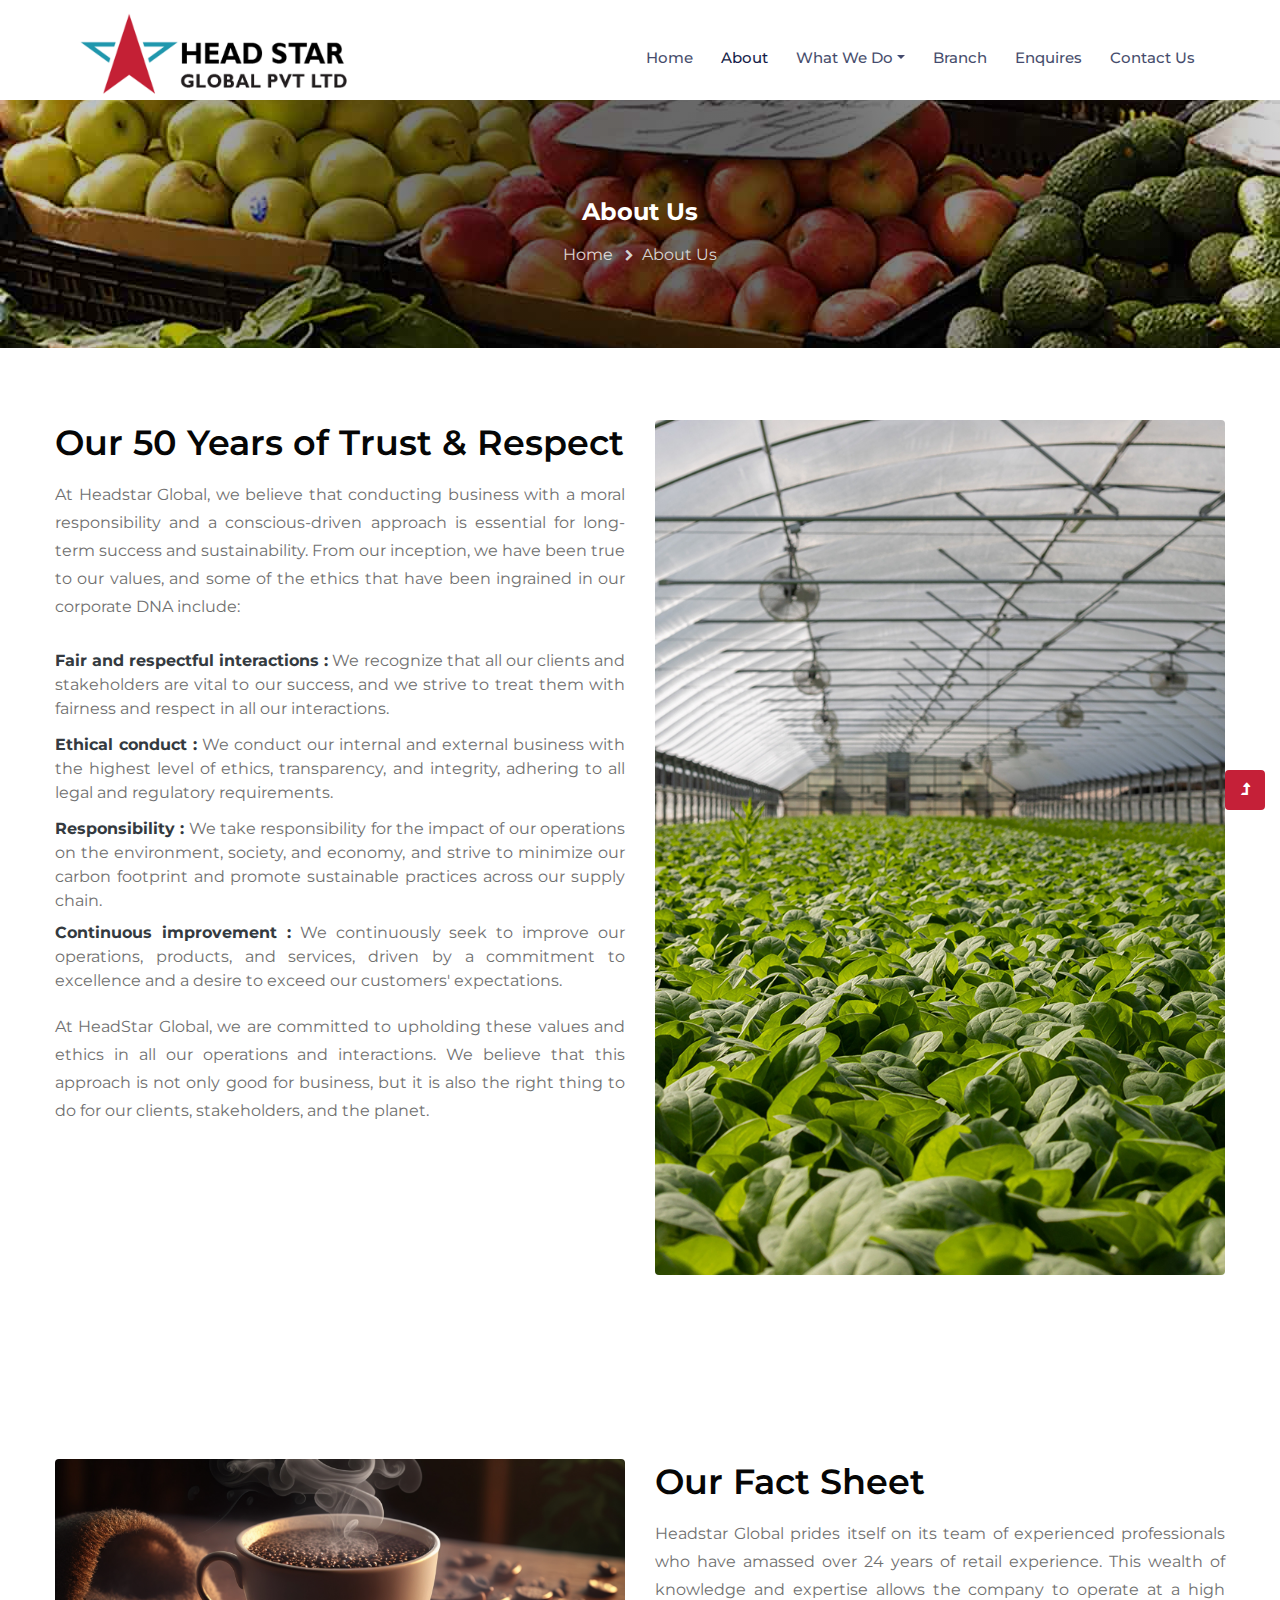
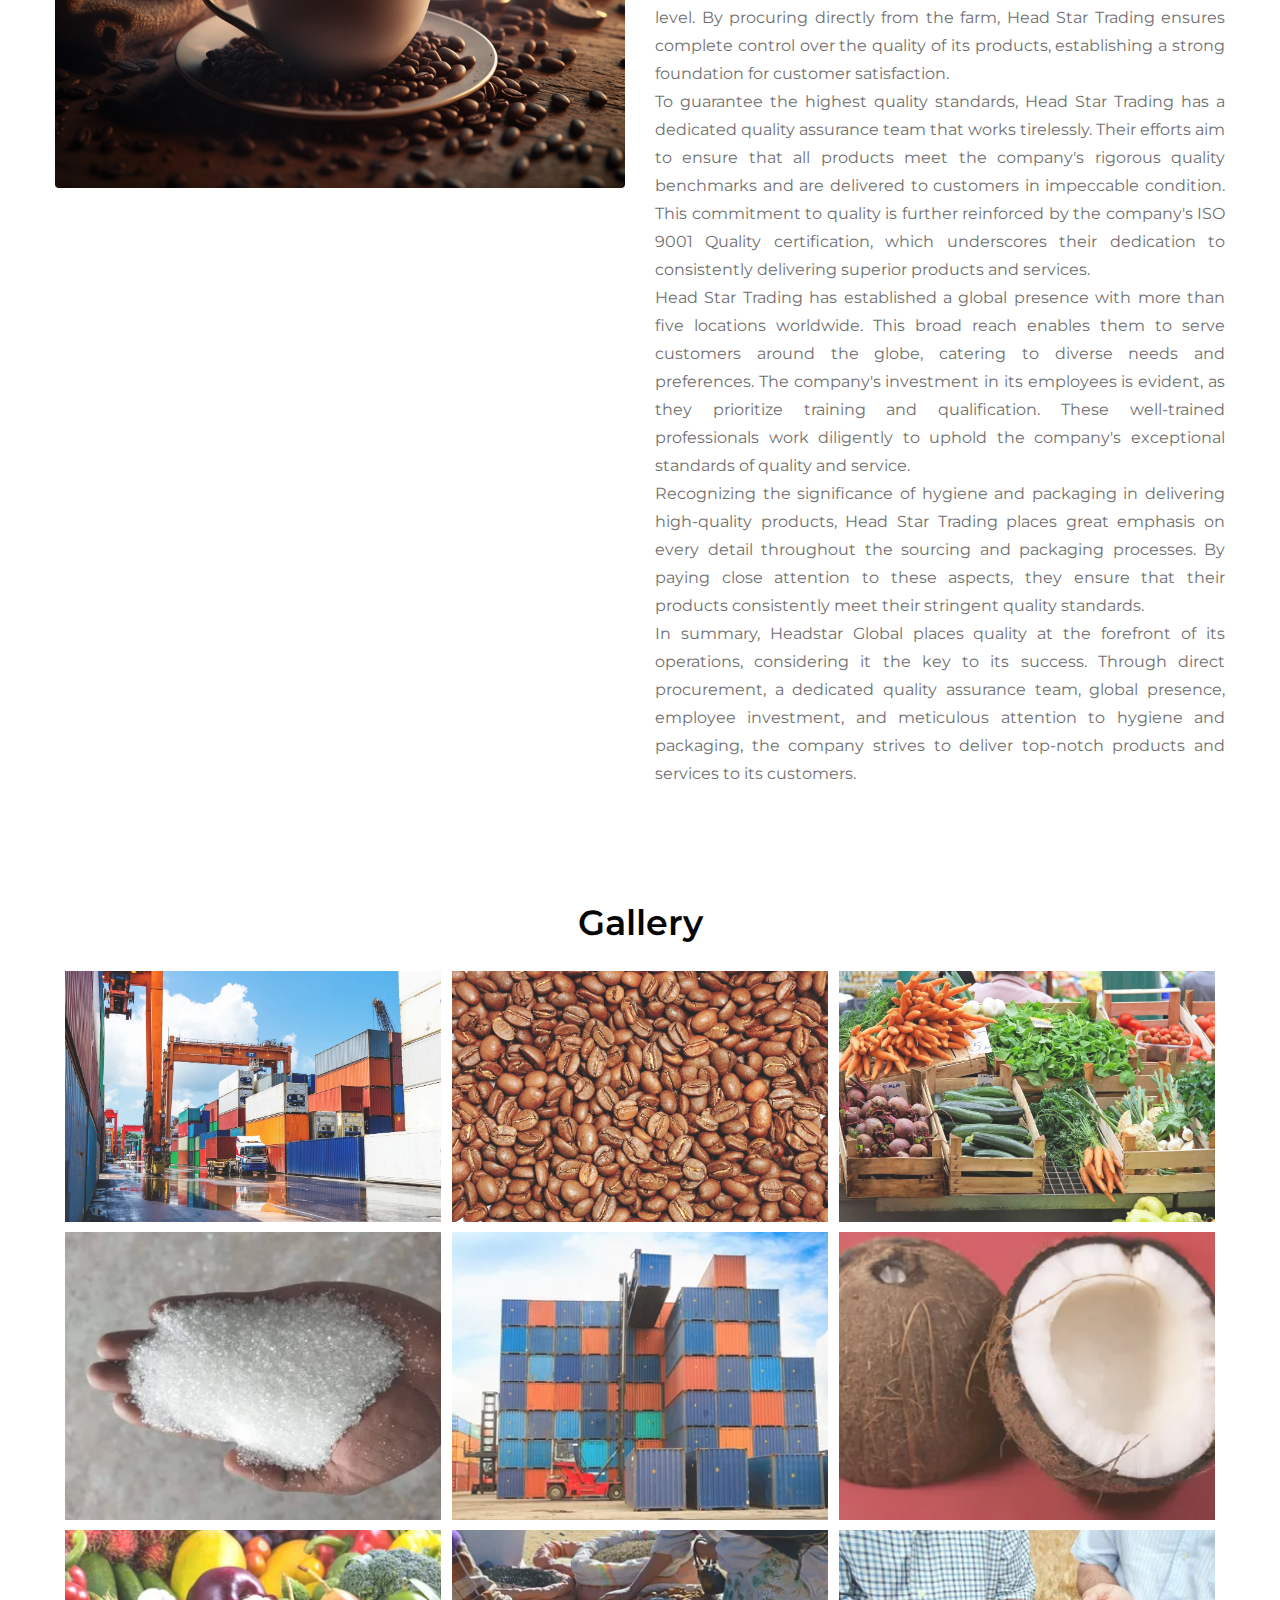
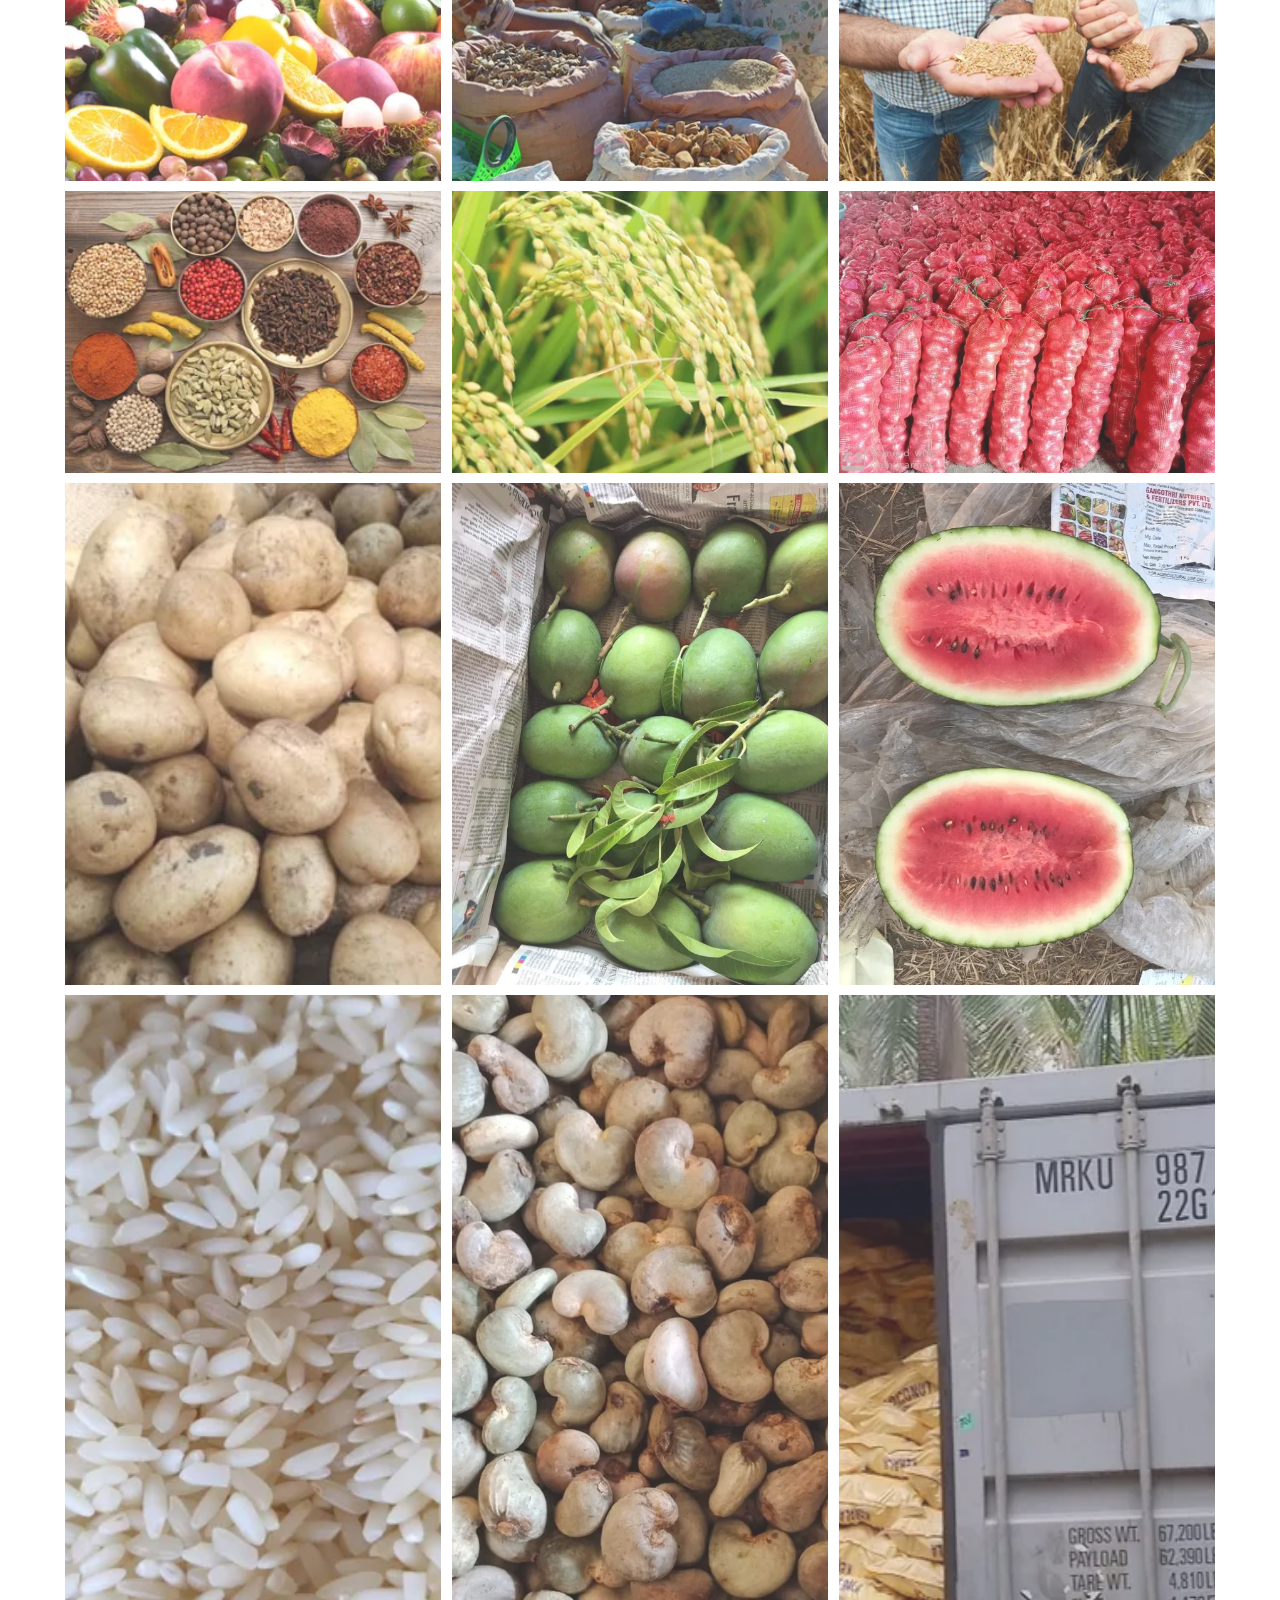
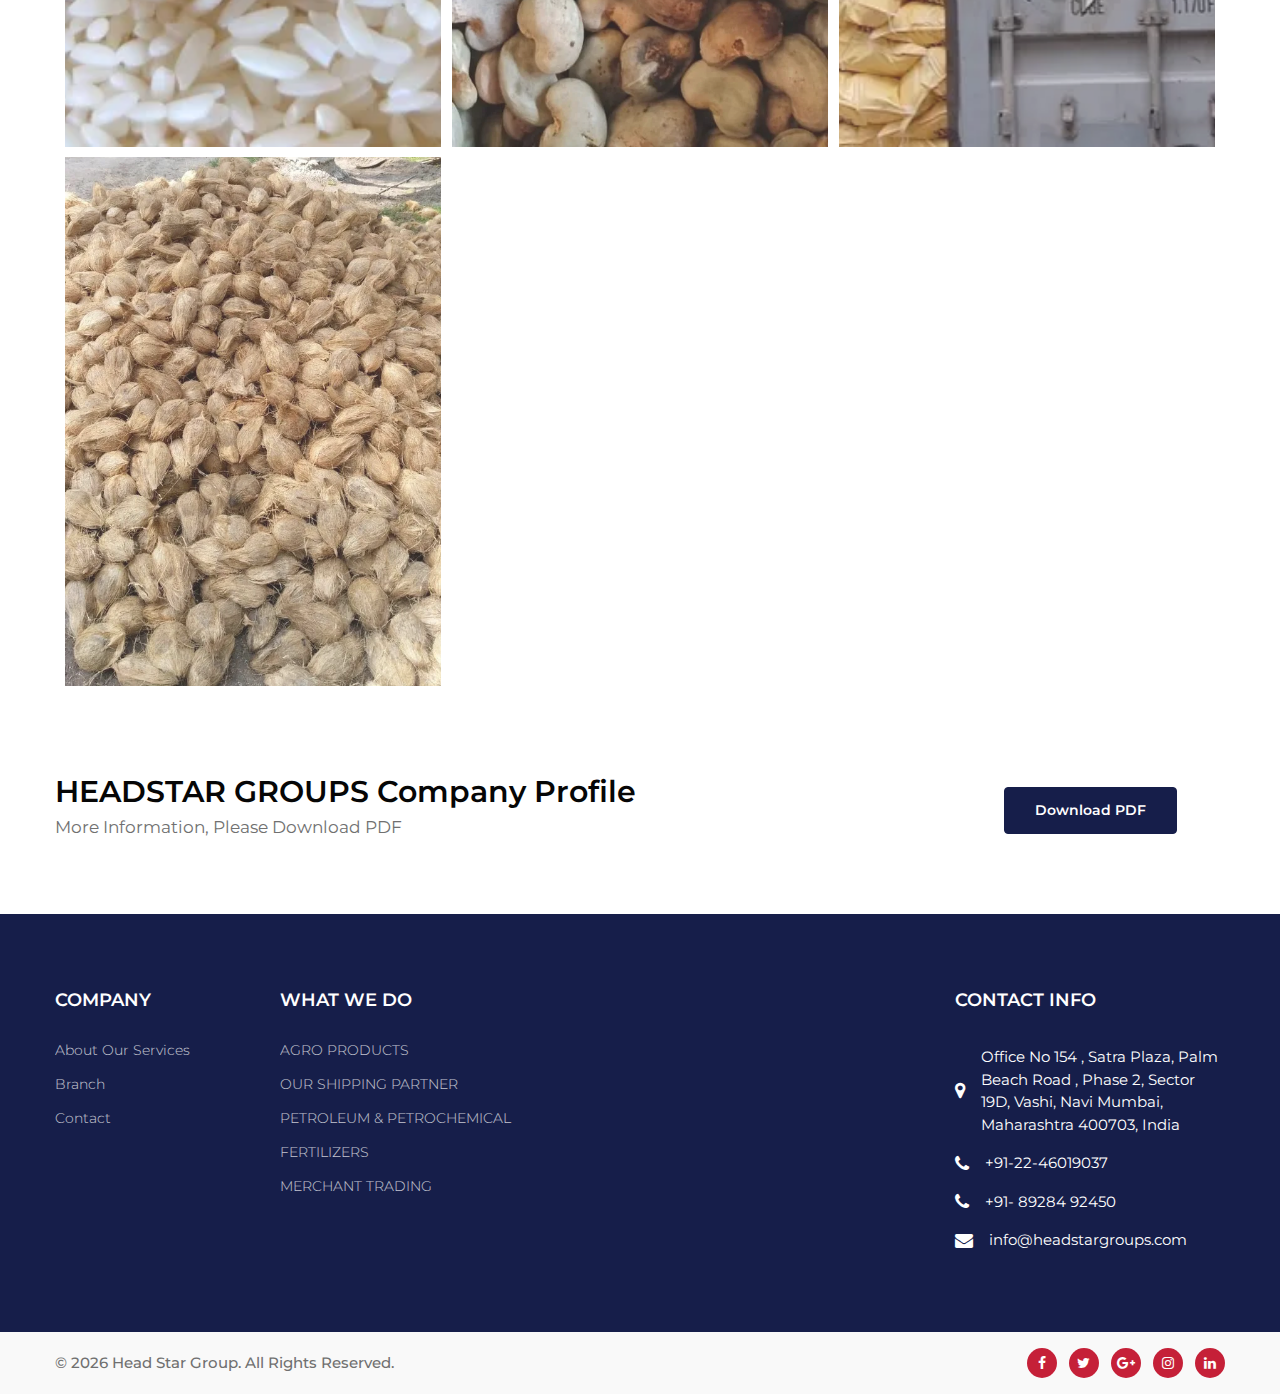
<file: about.html>
<!doctype html>
<html lang="en">

<head>
    <!-- Required meta tags -->
    <meta charset="utf-8">
    <meta name="viewport" content="width=device-width, initial-scale=1, shrink-to-fit=no">
    <title>Head Star Global PVT LTD</title>
    <link rel="icon" href="assets/images/logo/icon.png" type="image/gif" sizes="16x16">
    <!-- google-fonts -->
    <link href="//fonts.googleapis.com/css2?family=Montserrat:wght@100;200;300;400;500;600;700;800;900&display=swap"
        rel="stylesheet">
    <!-- //google-fonts -->

    <!-- font-awesome cdn -->
    <link rel="stylesheet" href="https://cdnjs.cloudflare.com/ajax/libs/font-awesome/6.2.0/css/all.min.css"
        integrity="sha512-xh6O/CkQoPOWDdYTDqeRdPCVd1SpvCA9XXcUnZS2FmJNp1coAFzvtCN9BmamE+4aHK8yyUHUSCcJHgXloTyT2A=="
        crossorigin="anonymous" referrerpolicy="no-referrer" />

    <!--  CSS Style link -->
    <link rel="stylesheet" href="assets/css/style-starter.css">
    <link rel="stylesheet" href="assets/css/style.css">

    

</head>

<body>
    <!--header-->
    <header id="site-header" class="fixed-top" >
        <div class="container">
            <nav class="navbar navbar-expand-lg stroke">
                
                <!-- if logo is image enable this    -->
                <a class="navbar-brand" href="index.html">
                    <img class="nav-log-white" src="assets/images/logo/qt=q_951.png" alt="">
                    <img class="nav-log-dark" src="assets/images/logo/qt=q_951.png" alt="">
                    
                </a>
                <button class="navbar-toggler  collapsed bg-gradient" type="button" data-toggle="collapse"
                    data-target="#navbarTogglerDemo02" aria-controls="navbarTogglerDemo02" aria-expanded="false"
                    aria-label="Toggle navigation">
                    <span class="navbar-toggler-icon fa icon-expand fa-bars"></span>
                    <span class="navbar-toggler-icon fa icon-close fa-times"></span>
                </button>

                <div class="collapse navbar-collapse" id="navbarTogglerDemo02">
                    <ul class="navbar-nav ml-lg-auto">
                        <li class="nav-item ">
                            <a class="nav-link" href="index.html">Home <span class="sr-only">(current)</span></a>
                        </li>
                        <li class="nav-item active">
                            <a class="nav-link" href="about.html">About</a>
                        </li>
                        <li id="menu-item" class="menu-item menu-item-type-post_type menu-item-object-page menu-item-has-children menu-item nav-item dropdown">
                            <a href="#" class="nav-link dropdown-toggle" data-toggle="dropdown" id="navbar-dropdown-menu-link"
                                aria-haspopup="true" aria-expanded="false">What We Do</a>
                            <div class="sub-menu dropdown-menu" aria-labelledby="navbar-dropdown-menu-link">
                                <a href="agro_products.html" class="dropdown-item" id="menu-item-12">Agro Products</a>
                                <a href="our_shipping_partner.html" class="dropdown-item" id="menu-item-24">Our Shipping Partner</a>
                                <a href="petroleum&petrochemical.html" class="dropdown-item" id="menu-item-32">Petroleum & Petrochemical</a>
                                <a href="fertilizers.html" class="dropdown-item" id="menu-item-24">Fertilizers</a>
                                <a href="merchant_trading.html" class="dropdown-item" id="menu-item-32">Merchant Trading</a>
                            </div>
                        </li>
                        <li class="nav-item">
                            <a class="nav-link" href="index.html#branch">Branch</a>
                        </li>
                        <li class="nav-item ">
                            <a class="nav-link" href="enquires.html">Enquires</a>
                        </li>
                        <li class="nav-item">
                            <a class="nav-link" href="contact.html">Contact Us</a>
                        </li>

                    </ul>
                </div>
            </nav>
        </div>
    </header>
    <!--//header-->

    <!-- inner banner -->
    <div class="inner-banner mt-5" style="background: url(assets/images/img/veg1.jpg) ;">
        <section class="gl-breadcrumb">
            <div class="container">
                <h4 class="inner-text-title font-weight-bold text-white mb-sm-3 mb-2">About Us</h4>
                <ul class="breadcrumbs-custom-path">
                    <li><a href="index.html">Home</a></li>
                    <li class="active"><span class="fa fa-chevron-right mx-2" aria-hidden="true"></span>About Us</li>
                </ul>
            </div>
        </section>
    </div>
    <!-- //inner banner -->

    

    <!-- about-2 section -->
    <section class="gl-about-2 py-5">
        <div class="container pb-md-5 py-4">
            <div class="row align-items-center justify-content-between">
                <div class="col-lg-6 about-2-secs-left mb-auto">
                    <h3 class="title-style mb-sm-3 mb-2">Our 50 Years of Trust & Respect</h3>
                    <p class="text-justify">At Headstar Global, we believe that conducting business with a moral responsibility and a
                        conscious-driven approach
                        is essential for long-term success and sustainability. From our inception, we have been true to our
                        values, and some
                        of the ethics that have been ingrained in our corporate DNA include:</p>
                    <ul class="list-about-2 mt-sm-4 mt-3">
                        <li class="py-1 text-justify"><span class="text-dark font-weight-bold "> Fair and respectful interactions :</span> We recognize that all our clients and stakeholders are vital to our success, and
                            we strive to treat them with fairness and respect in all our interactions.</li>
                        <li class="py-2 text-justify"><span class="text-dark font-weight-bold "> Ethical conduct :</span> We
                            conduct our internal and external business with the highest level of ethics, transparency, and
                            integrity, adhering to all legal and regulatory requirements.</li>
                        <li class="py-1 text-justify"><span class="text-dark font-weight-bold ">Responsibility :</span>  We take
                            responsibility for the impact of our operations on the environment, society, and economy, and
                            strive to minimize our carbon footprint and promote sustainable practices across our supply
                            chain.</li>
                        <li class="py-1 text-justify"><span class="text-dark font-weight-bold ">Continuous improvement :</span> 
                            We continuously seek to improve our operations, products, and services, driven by a commitment
                            to excellence and a desire to exceed our customers' expectations.</li>
                    </ul>
                    <p class="text-justify my-3">At HeadStar Global, we are committed to upholding these values and ethics in all our operations and
                        interactions. We believe that this approach is not only good for business, but it is also the right
                        thing to do for our clients, stakeholders, and the planet.</p>
                    
                </div>
                <div class="col-lg-6 about-2-secs-right mt-lg-0 mt-5">
                    <img src="assets/images/img/farm.jpg" alt="" class="img-fluid img-responsive" style="border-radius: 4px;" />
                </div>
            </div>
        </div>
    </section>
    <!-- //about-2 section -->

    <!-- about-2 section -->
    <section class="gl-about-2 py-5">
        <div class="container pb-md-5 py-4">
            <div class="row align-items-center justify-content-between">
                <div class="col-lg-6 about-2-secs-right mt-lg-3 mt-5 mb-auto">
                    <img src="assets/images/img/close-up-coffee-cup-wooden-table-steam-rising-generative-ai.jpg" alt="" class="img-fluid img-responsive " style="border-radius: 4px;" />
                </div>
                <div class="col-lg-6 about-2-secs-left ">
                    <h3 class="title-style mb-sm-3 mb-2 mt-3">Our Fact Sheet</h3>
                    <p class="text-justify">Headstar Global prides itself on its team of experienced professionals who have amassed over
                        24 years of retail experience. This wealth of knowledge and expertise allows the company to operate at a high
                        level. By procuring directly from the farm, Head Star Trading ensures complete control over the quality of its
                        products, establishing a strong foundation for customer satisfaction. <br>
                
                        To guarantee the highest quality standards, Head Star Trading has a dedicated quality assurance team that works
                        tirelessly. Their efforts aim to ensure that all products meet the company's rigorous quality benchmarks and are
                        delivered to customers in impeccable condition. This commitment to quality is further reinforced by the
                        company's ISO 9001 Quality certification, which underscores their dedication to consistently delivering superior
                        products and services. <br>
                
                        Head Star Trading has established a global presence with more than five locations worldwide. This broad reach
                        enables them to serve customers around the globe, catering to diverse needs and preferences. The company's
                        investment in its employees is evident, as they prioritize training and qualification. These well-trained
                        professionals work diligently to uphold the company's exceptional standards of quality and service. <br>
                
                        Recognizing the significance of hygiene and packaging in delivering high-quality products, Head Star Trading
                        places great emphasis on every detail throughout the sourcing and packaging processes. By paying close attention
                        to these aspects, they ensure that their products consistently meet their stringent quality standards. <br>
                
                        In summary, Headstar Global places quality at the forefront of its operations, considering it the key to its
                        success. Through direct procurement, a dedicated quality assurance team, global presence, employee investment,
                        and meticulous attention to hygiene and packaging, the company strives to deliver top-notch products and
                        services to its customers.</p>
                </div>
                
            </div>
        </div>
    </section>
    <!-- //about-2 section -->

    <!-- gallery -->
    <div class="container ">

        <h3 class="title-style mb-sm-3 mb-2 mt-3 text-center">Gallery</h3>
    
        
        <div class="gallery-container">
            <div class="gallery-item" data-index="1">
                <img src="assets/images/img/gallery/rs=w_1240,cg_true.webp">
            </div>
            <div class="gallery-item" data-index="2">
                <img src="assets/images/img/gallery/rs=w_1280,h_851.webp">
            </div>
            <div class="gallery-item" data-index="3">
                <img src="assets/images/img/gallery/rs=w_1280,h_853.webp">
            </div>
            <div class="gallery-item" data-index="4">
                <img src="assets/images/img/gallery/rs=w_370,cg_true (1).webp">
            </div>
            <div class="gallery-item" data-index="5">
                <img src="assets/images/img/gallery/rs=w_370,cg_true (2).webp">
            </div>
            <div class="gallery-item" data-index="6">
                <img src="assets/images/img/gallery/rs=w_370,cg_true (3).webp">
            </div>
            <div class="gallery-item" data-index="7">
                <img src="assets/images/img/gallery/rs=w_370,cg_true (4).webp">
            </div>
            <div class="gallery-item" data-index="8">
                <img src="assets/images/img/gallery/rs=w_370,cg_true (5).webp">
            </div>
            <div class="gallery-item" data-index="9">
                <img src="assets/images/img/gallery/rs=w_370,cg_true (6).webp">
            </div>
            <div class="gallery-item" data-index="10">
                <img src="assets/images/img/gallery/rs=w_370,cg_true,m.webp">
            </div>
            <div class="gallery-item" data-index="11">
                <img src="assets/images/img/gallery/rs=w_370,cg_true.webp">
            </div>
            <div class="gallery-item" data-index="12">
                <img src="assets/images/img/gallery/rs=w_600,cg_true (1).webp">
            </div>
            <div class="gallery-item" data-index="13">
                <img src="assets/images/img/gallery/rs=w_600,cg_true,m (1).webp">
            </div>
            <div class="gallery-item" data-index="14">
                <img src="assets/images/img/gallery/rs=w_600,cg_true,m (2).webp">
            </div>
            <div class="gallery-item" data-index="15">
                <img src="assets/images/img/gallery/rs=w_600,cg_true,m (3).webp">
            </div>
            <div class="gallery-item" data-index="16">
                <img src="assets/images/img/gallery/rs=w_600,cg_true,m (4).webp">
            </div>
            <div class="gallery-item" data-index="17">
                <img src="assets/images/img/gallery/rs=w_600,cg_true,m (5).webp">
            </div>
            <div class="gallery-item" data-index="18">
                <img src="assets/images/img/gallery/rs=w_600,cg_true,m.webp">
            </div>
            <div class="gallery-item" data-index="19">
                <img src="assets/images/img/gallery/rs=w_600,cg_true.jpg">
            </div>
        </div>
    
    </div>
    <!-- gallery -->

    <!-- Download -->
<section class="gl-call-to-action-6">
    <div class="call-sec-style py-5">
        <div class="container py-md-4 py-3">
            <div class="row align-items-center">
                <div class="col-md-8 col-float-lt">
                    <h3 class="title-big">HEADSTAR GROUPS Company Profile</h3>
                    <p>More Information, Please Download PDF</p>
                </div>
                <div class="col-md-4 float-rt text-md-right align-items-center mt-md-0 mt-4">
                    <ul class="buttons">
                        
                        <li><a href="assets/pdf/Headstar Profile 2022.pdf" download class="btn btn-style-white btn-style-primary mr-5">Download PDF</a>
                        </li>
                    </ul>
                </div>
            </div>
        </div>
    </div>
</section>
<!-- //Download -->

    <!-- footer -->
    <section class="gl-footer-29-main">
        <div class="footer-29 py-5">
            <div class="container py-lg-4">
                <div class="row footer-top-29">
                    <div class="col-lg-9">
                        <div class="row">
                            <div class="col-md-3 col-6 footer-list-29">
                                <ul>
                                    <h6 class="footer-title-29">Company</h6>
                                    <li><a href="about.html">About Our Services</a></li>
                                    <li><a href="index.html#branch">Branch</a></li>
                                    <li><a href="contact.html">Contact</a></li>
                                </ul>
                            </div>
                            <div class="col-md-5 col-6 footer-list-29">
                                <ul>
                                    <h6 class="footer-title-29">What We Do</h6>
                                    <li><a href="agro_products.html">AGRO PRODUCTS</a></li>
                                    <li><a href="our_shipping_partner.html">OUR SHIPPING PARTNER</a></li>
                                    <li><a href="petroleum&petrochemical.html">PETROLEUM & PETROCHEMICAL</a></li>
                                    <li><a href="fertilizers.html">FERTILIZERS</a></li>
                                    <li><a href="merchant_trading.html">MERCHANT TRADING</a></li>
                                </ul>
                            </div>
                            <!-- <div class="col-md-3 col-6 footer-list-29 mt-md-0 mt-4">
                                <ul>
                                    <h6 class="footer-title-29">Support</h6>
                                    <li><a href="#call-center">Live Chart</a></li>
                                    <li><a href="#call-center">Faq's</a></li>
                                    <li><a href="#call-center"> Support</a></li>
                                    <li><a href="#call-center">Terms of Service</a></li>
                                </ul>
                            </div> -->
                            <!-- <div class="col-md-3 col-6 footer-list-29 mt-md-0 mt-4">
                                <h6 class="footer-title-29">More Info</h6>
                                <ul>
                                    <li><a href="#privacy">Privacy Policy</a></li>
                                    <li><a href="#terms"> Terms of Service</a></li>
                                    <li><a href="contact.html">Contact us</a></li>
                                    <li><a href="#support"> Support</a></li>
                                </ul>
                            </div> -->
                        </div>
                    </div>
                    <div class="col-lg-3 footer-contact-list mt-lg-0 mt-md-5 mt-4">
                        <h6 class="footer-title-29">Contact Info </h6>
                        <ul>
                            <li class="d-flex align-items-center py-2"><i class="fa fa-map-marker mr-3 " aria-hidden="true"></i>Office No 154 ,
                                Satra Plaza, Palm Beach Road , Phase 2, Sector 19D, Vashi, Navi Mumbai, Maharashtra 400703, India</li>
                            <li class="d-flex align-items-center py-2"><i class="fa fa-phone mr-3"
                                    aria-hidden="true"></i><a href="tel:+91 22 46019037">+91-22-46019037</a></li>
                                    <li class="d-flex align-items-center py-2"><i class="fa fa-phone mr-3"
                                        aria-hidden="true"></i><a href="tel:+91 89284 92450">+91- 89284 92450</a></li>
                            <li class="d-flex align-items-center py-2"><i class="fa fa-envelope mr-3"
                                    aria-hidden="true"></i><a href="mailto:info@headstargroups.com">info@headstargroups.com</a></li>
                        </ul>
                    </div>
                </div>
            </div>
        </div>
    </section>
    <!-- //footer -->
    <!-- copyright -->
    <section class="gl-copyright">
        <div class="container">
            <div class="row bottom-copies">
                <p class="col-lg-8 copy-footer-29">© <script>
                    document.write(new Date().getFullYear())
                </script> Head Star Group. All Rights Reserved. </p>
                <div class="col-lg-4 text-right">
                    <div class="main-social-footer-29">
                        <a href="#facebook" class="facebook"><span class="fa fa-facebook"></span></a>
                        <a href="#twitter" class="twitter"><span class="fa fa-twitter"></span></a>
                        <a href="#google"><span class="fa fa-google-plus" aria-hidden="true"></span></a>
                        <a href="#instagram" class="instagram"><span class="fa fa-instagram"></span></a>
                        <a href="#linkedin" class="linkedin"><span class="fa fa-linkedin"></span></a>

                    </div>
                </div>
            </div>
        </div>
    </section>
    <!-- //copyright -->

    <!-- Js scripts -->
    <!-- move top -->
    <button onclick="topFunction()" id="movetop" title="Go to top">
        <span class="fa fa-level-up" aria-hidden="true"></span>
    </button>
    <script>
        // When the user scrolls down 20px from the top of the document, show the button
        window.onscroll = function () {
            scrollFunction()
        };

        function scrollFunction() {
            if (document.body.scrollTop > 20 || document.documentElement.scrollTop > 20) {
                document.getElementById("movetop").style.display = "block";
            } else {
                document.getElementById("movetop").style.display = "none";
            }
        }

        // When the user clicks on the button, scroll to the top of the document
        function topFunction() {
            document.body.scrollTop = 0;
            document.documentElement.scrollTop = 0;
        }
    </script>
    <!-- //move top -->

    <!-- common jquery plugin -->
    <script src="assets/js/jquery-3.3.1.min.js"></script>
    <!-- //common jquery plugin -->

    <!-- theme switch js (light and dark)-->
    <script src="assets/js/theme-change.js"></script>
    <script>
        function autoType(elementClass, typingSpeed) {
            var thhis = $(elementClass);
            thhis.css({
                "position": "relative",
                "display": "inline-block"
            });
            thhis.prepend('<div class="cursor" style="right: initial; left:0;"></div>');
            thhis = thhis.find(".text-js");
            var text = thhis.text().trim().split('');
            var amntOfChars = text.length;
            var newString = "";
            thhis.text("|");
            setTimeout(function () {
                thhis.css("opacity", 1);
                thhis.prev().removeAttr("style");
                thhis.text("");
                for (var i = 0; i < amntOfChars; i++) {
                    (function (i, char) {
                        setTimeout(function () {
                            newString += char;
                            thhis.text(newString);
                        }, i * typingSpeed);
                    })(i + 1, text[i]);
                }
            }, 1500);
        }

        $(document).ready(function () {
            // Now to start autoTyping just call the autoType function with the 
            // class of outer div
            // The second paramter is the speed between each letter is typed.   
            autoType(".type-js", 200);
        });
    </script>
    <!-- //theme switch js (light and dark)-->

    <!-- magnific popup -->
    <script src="assets/js/jquery.magnific-popup.min.js"></script>
    <script>
        $(document).ready(function () {
            $('.popup-with-zoom-anim').magnificPopup({
                type: 'inline',

                fixedContentPos: false,
                fixedBgPos: true,

                overflowY: 'auto',

                closeBtnInside: true,
                preloader: false,

                midClick: true,
                removalDelay: 300,
                mainClass: 'my-mfp-zoom-in'
            });

            $('.popup-with-move-anim').magnificPopup({
                type: 'inline',

                fixedContentPos: false,
                fixedBgPos: true,

                overflowY: 'auto',

                closeBtnInside: true,
                preloader: false,

                midClick: true,
                removalDelay: 300,
                mainClass: 'my-mfp-slide-bottom'
            });
        });
    </script>
    <!-- //magnific popup -->

    <!-- MENU-JS -->
    <script>
        $(window).on("scroll", function () {
            var scroll = $(window).scrollTop();

            if (scroll >= 80) {
                $("#site-header").addClass("nav-fixed");
            } else {
                $("#site-header").removeClass("nav-fixed");
            }
        });

        //Main navigation Active Class Add Remove
        $(".navbar-toggler").on("click", function () {
            $("header").toggleClass("active");
        });
        $(document).on("ready", function () {
            if ($(window).width() > 991) {
                $("header").removeClass("active");
            }
            $(window).on("resize", function () {
                if ($(window).width() > 991) {
                    $("header").removeClass("active");
                }
            });
        });
    </script>
    <!-- //MENU-JS -->

    <!-- for testimonials carousel -->
    <script src="assets/js/owl.carousel.js"></script>
    <script>
        $(document).ready(function () {
            $("#owl-demo1").owlCarousel({
                loop: true,
                margin: 20,
                responsiveClass: true,
                responsive: {
                    0: {
                        items: 1,
                        nav: true
                    },
                    600: {
                        items: 1,
                        nav: false
                    },
                    1000: {
                        items: 1,
                        nav: true,
                        loop: true
                    }
                }
            })
        })
    </script>
    <!-- //for testimonials carousel -->

    <!-- disable body scroll which navbar is in active -->
    <script>
        $(function () {
            $('.navbar-toggler').click(function () {
                $('body').toggleClass('noscroll');
            })
        });
    </script>
    <!-- //disable body scroll which navbar is in active -->

    <!-- counter for stats -->
    <script src="assets/js/counter.js"></script>
    <!-- //counter for stats -->

    <!--bootstrap-->
    <script src="assets/js/bootstrap.min.js"></script>
    <!-- //bootstrap-->

    <!-- gallery -->
<script>
   const galleryItem = document.getElementsByClassName("gallery-item");
const lightBoxContainer = document.createElement("div");
const lightBoxContent = document.createElement("div");
const lightBoxImg = document.createElement("img");
const lightBoxPrev = document.createElement("div");
const lightBoxNext = document.createElement("div");

lightBoxContainer.classList.add("lightbox");
lightBoxContent.classList.add("lightbox-content");
lightBoxPrev.classList.add("fa", "fa-angle-left", "lightbox-prev");
lightBoxNext.classList.add("fa", "fa-angle-right", "lightbox-next");

lightBoxContainer.appendChild(lightBoxContent);
lightBoxContent.appendChild(lightBoxImg);
lightBoxContent.appendChild(lightBoxPrev);
lightBoxContent.appendChild(lightBoxNext);

document.body.appendChild(lightBoxContainer);

let index = 1;

function showLightBox(n) {
    if (n > galleryItem.length) {
        index = 1;
    } else if (n < 1) {
        index = galleryItem.length;
    }
    let imageLocation = galleryItem[index-1].children[0].getAttribute("src");
    lightBoxImg.setAttribute("src", imageLocation);
}

function currentImage() {
    lightBoxContainer.style.display = "block";

    let imageIndex = parseInt(this.getAttribute("data-index"));
    showLightBox(index = imageIndex);
}
for (let i = 0; i < galleryItem.length; i++) {
    galleryItem[i].addEventListener("click", currentImage);
}

function slideImage(n) {
    showLightBox(index += n);
}
function prevImage() {
    slideImage(-1);
}
function nextImage() {
    slideImage(1);
}
lightBoxPrev.addEventListener("click", prevImage);
lightBoxNext.addEventListener("click", nextImage);

function closeLightBox() {
    if (this === event.target) {
        lightBoxContainer.style.display = "none";
    }
}
lightBoxContainer.addEventListener("click", closeLightBox);
</script>
<!-- gallery -->

    <!-- //Js scripts -->
</body>

</html>
</file>
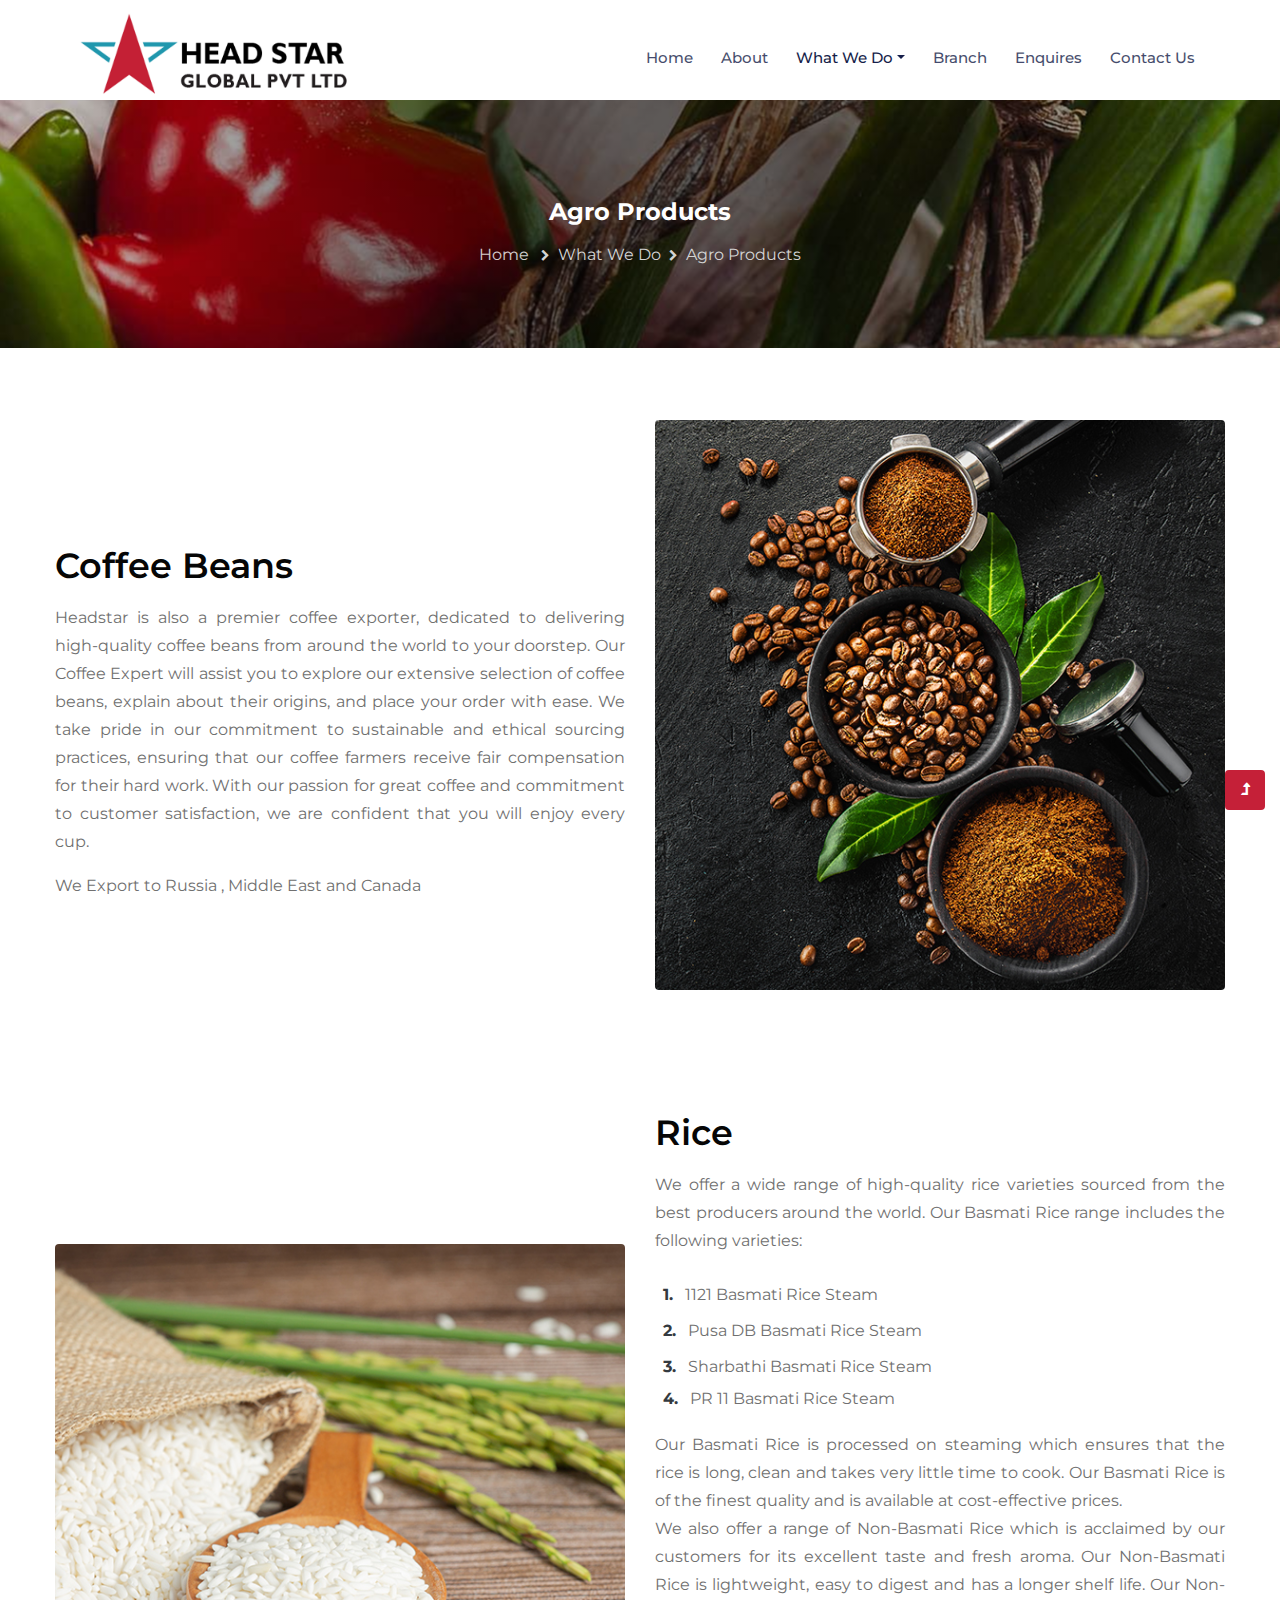
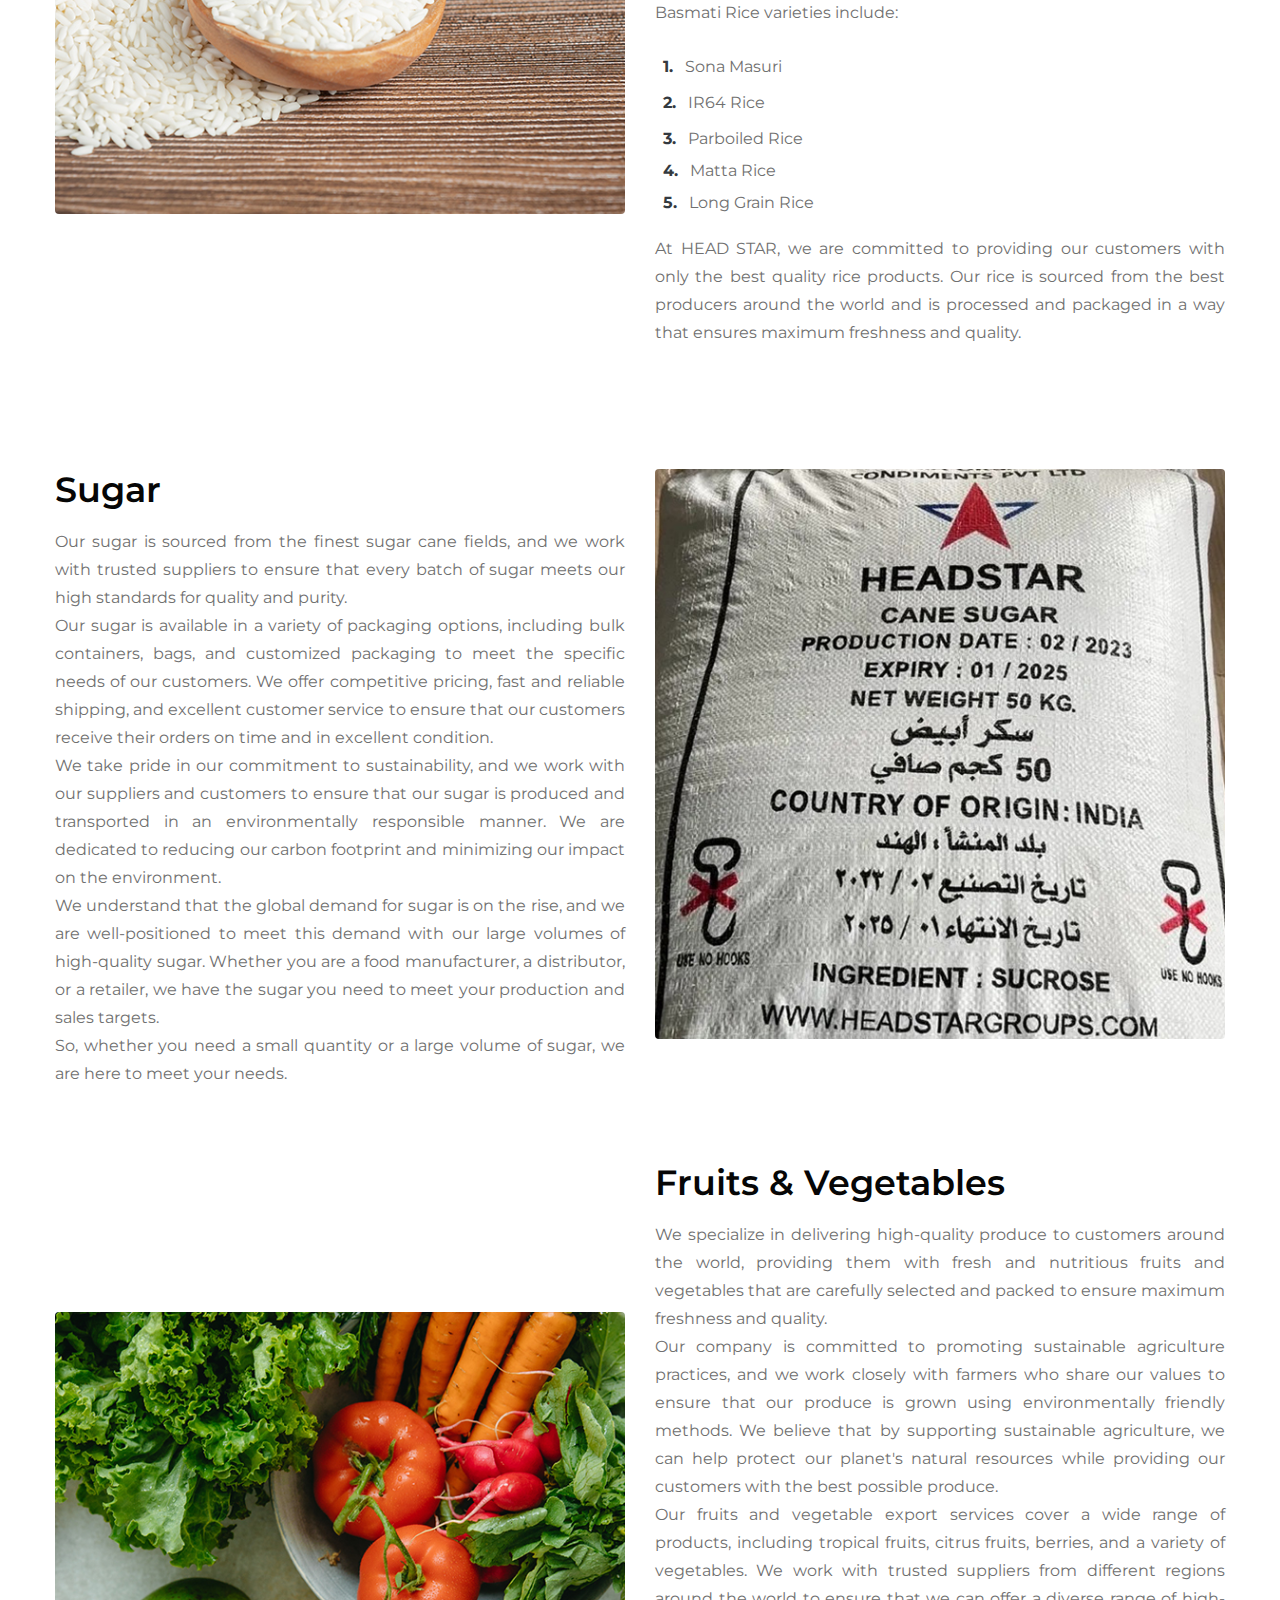
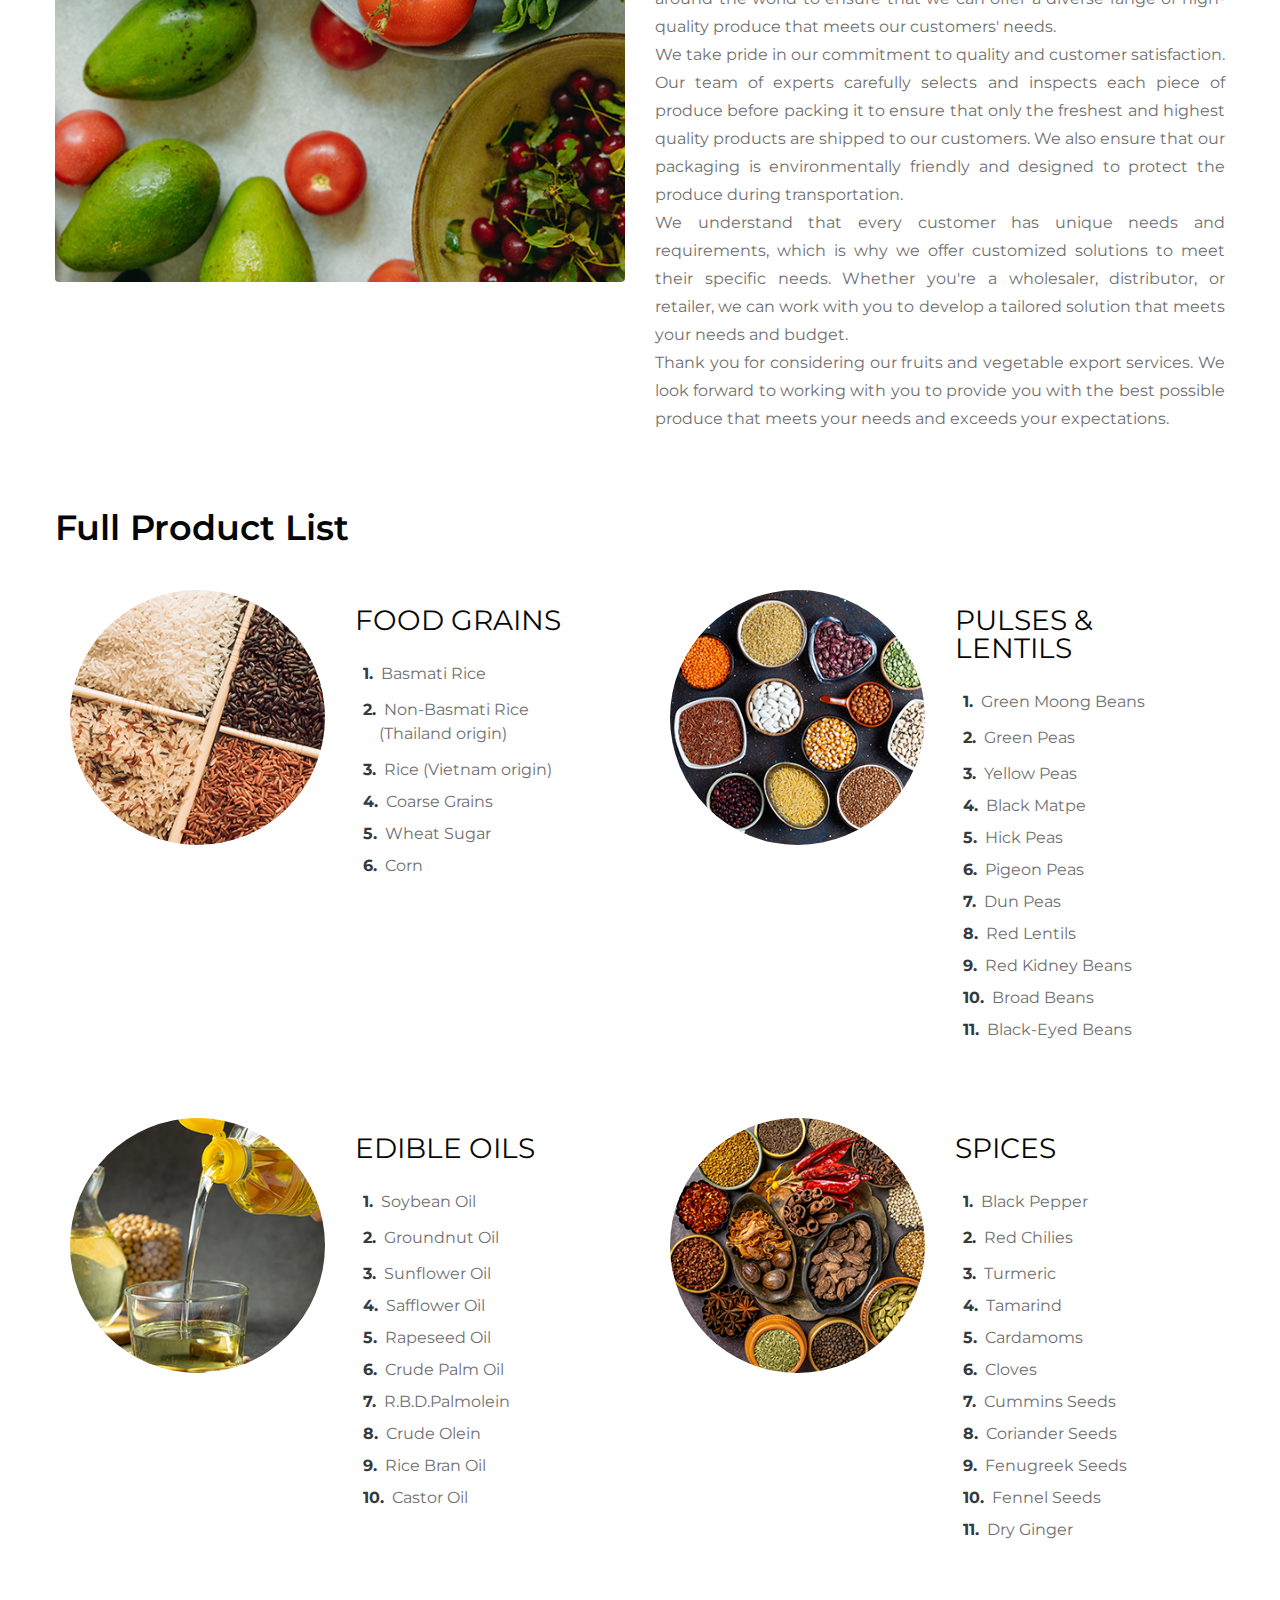
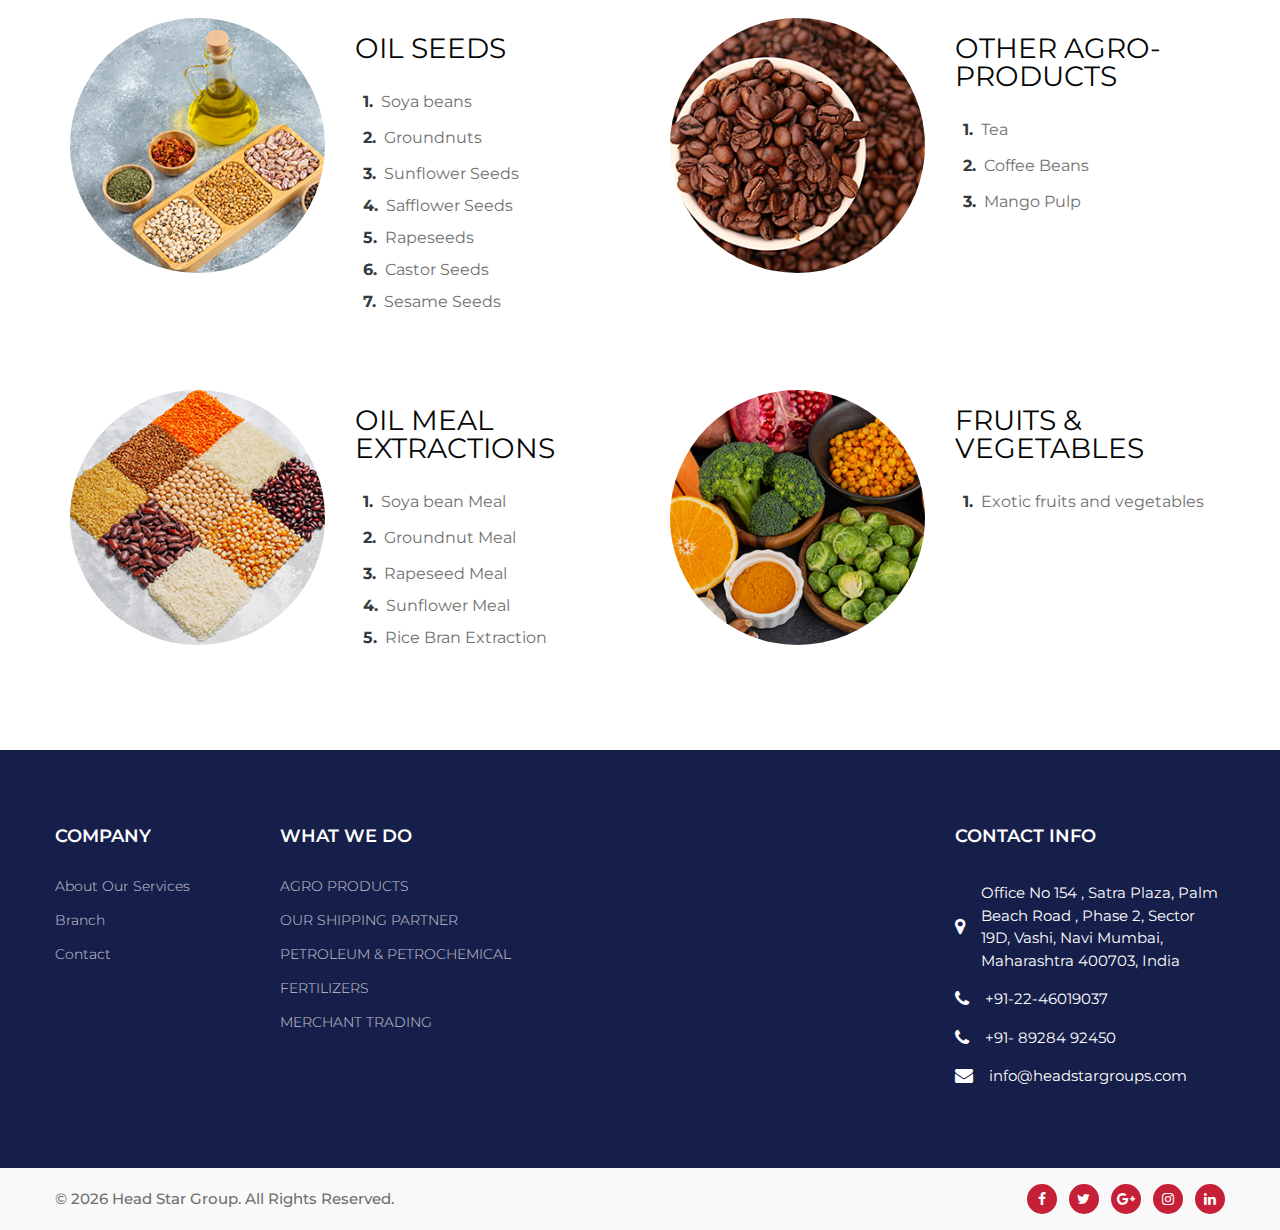
<file: agro_products.html>
<!doctype html>
<html lang="en">

<head>
    <!-- Required meta tags -->
    <meta charset="utf-8">
    <meta name="viewport" content="width=device-width, initial-scale=1, shrink-to-fit=no">
    <title>Head Star Global PVT LTD</title>
    <link rel="icon" href="assets/images/logo/icon.png" type="image/gif" sizes="16x16">
    <!-- google-fonts -->
    <link href="//fonts.googleapis.com/css2?family=Montserrat:wght@100;200;300;400;500;600;700;800;900&display=swap"
        rel="stylesheet">
    <!-- //google-fonts -->

    <!-- font-awesome cdn -->
    <link rel="stylesheet" href="https://cdnjs.cloudflare.com/ajax/libs/font-awesome/6.2.0/css/all.min.css"
        integrity="sha512-xh6O/CkQoPOWDdYTDqeRdPCVd1SpvCA9XXcUnZS2FmJNp1coAFzvtCN9BmamE+4aHK8yyUHUSCcJHgXloTyT2A=="
        crossorigin="anonymous" referrerpolicy="no-referrer" />

    <!--  CSS Style link -->
    <link rel="stylesheet" href="assets/css/style-starter.css">
    <link rel="stylesheet" href="assets/css/style.css">
</head>

<body>
    <!--header-->
    <header id="site-header" class="fixed-top">
        <div class="container">
            <nav class="navbar navbar-expand-lg stroke">

                <!-- if logo is image enable this    -->
                <a class="navbar-brand" href="index.html">
                    <img class="nav-log-white" src="assets/images/logo/qt=q_951.png" alt="">
                    <img class="nav-log-dark" src="assets/images/logo/qt=q_951.png" alt="">

                </a>
                <button class="navbar-toggler  collapsed bg-gradient" type="button" data-toggle="collapse"
                    data-target="#navbarTogglerDemo02" aria-controls="navbarTogglerDemo02" aria-expanded="false"
                    aria-label="Toggle navigation">
                    <span class="navbar-toggler-icon fa icon-expand fa-bars"></span>
                    <span class="navbar-toggler-icon fa icon-close fa-times"></span>
                </button>

                <div class="collapse navbar-collapse" id="navbarTogglerDemo02">
                    <ul class="navbar-nav ml-lg-auto">
                        <li class="nav-item ">
                            <a class="nav-link" href="index.html">Home <span class="sr-only">(current)</span></a>
                        </li>
                        <li class="nav-item ">
                            <a class="nav-link" href="about.html">About</a>
                        </li>
                        <li id="menu-item"
                            class="menu-item menu-item-type-post_type menu-item-object-page menu-item-has-children menu-item nav-item dropdown active">
                            <a href="#" class="nav-link dropdown-toggle" data-toggle="dropdown"
                                id="navbar-dropdown-menu-link" aria-haspopup="true" aria-expanded="false">What We Do</a>
                            <div class="sub-menu dropdown-menu" aria-labelledby="navbar-dropdown-menu-link">
                                <a href="agro_products.html" class="dropdown-item active" id="menu-item-12">Agro
                                    Products</a>
                                <a href="our_shipping_partner.html" class="dropdown-item" id="menu-item-24">Our Shipping
                                    Partner</a>
                                <a href="petroleum&petrochemical.html" class="dropdown-item" id="menu-item-32">Petroleum
                                    & Petrochemical</a>
                                <a href="fertilizers.html" class="dropdown-item" id="menu-item-24">Fertilizers</a>
                                <a href="merchant_trading.html" class="dropdown-item" id="menu-item-32">Merchant
                                    Trading</a>
                            </div>
                        </li>
                        <li class="nav-item">
                            <a class="nav-link" href="index.html#branch">Branch</a>
                        </li>
                        <li class="nav-item ">
                            <a class="nav-link" href="enquires.html">Enquires</a>
                        </li>
                        <li class="nav-item">
                            <a class="nav-link" href="contact.html">Contact Us</a>
                        </li>

                    </ul>
                </div>
            </nav>
        </div>
    </header>
    <!--//header-->

    <!-- inner banner -->
    <div class="inner-banner mt-5" style="background: url(assets/images/img/what-we-do/7.jpg) center;">
        <section class="gl-breadcrumb">
            <div class="container">
                <h4 class="inner-text-title font-weight-bold text-white mb-sm-3 mb-2">Agro Products</h4>
                <ul class="breadcrumbs-custom-path">
                    <li><a href="index.html">Home</a></li>
                    <li class="active"><span class="fa fa-chevron-right mx-2" aria-hidden="true"></span>What We Do<span
                            class="fa fa-chevron-right mx-2" aria-hidden="true"></span>Agro Products</li>
                </ul>
            </div>
        </section>
    </div>
    <!-- //inner banner -->

    <!-- about-2 section -->
    <section class="gl-about-2 pt-5">
        <div class="container pb-md-5 py-4">
            <div class="row align-items-center justify-content-between">
                <div class="col-lg-6 about-2-secs-left ">
                    <h3 class="title-style mb-sm-3 mb-2">Coffee Beans</h3>
                    <p class="text-justify"> Headstar is also a premier coffee exporter, dedicated to delivering
                        high-quality coffee beans from around the world to your doorstep. Our Coffee Expert will assist
                        you to explore our extensive selection of coffee beans, explain about their origins, and place
                        your order with ease. We take pride in our commitment to sustainable and ethical sourcing
                        practices, ensuring that our coffee farmers receive fair compensation for their hard work. With
                        our passion for great coffee and commitment to customer satisfaction, we are confident that you
                        will enjoy every cup. </p>
                    <p class="text-justify my-3">We Export to Russia , Middle East and Canada </p>

                </div>
                <div class="col-lg-6 about-2-secs-right mt-lg-0 mb-md-5 mt-5">
                    <img src="assets/images/img/agro_product/Coffee Beans.jpg" alt="" class="img-fluid img-responsive"
                        style="border-radius: 4px;" />
                </div>
            </div>
        </div>
    </section>
    <!-- //about-2 section -->

    <!-- about-2 section -->
    <section class="gl-about-2 ">
        <div class="container pb-md-5 py-4">
            <div class="row align-items-center justify-content-between">
                <div class="col-lg-6 about-2-secs-right mt-lg-0 mt-5 ">
                    <img src="assets/images/img/agro_product/Rice.jpg" alt="" class="img-fluid img-responsive "
                        style="border-radius: 4px;" />
                </div>
                <div class="col-lg-6 about-2-secs-left ">
                    <h3 class="title-style mb-sm-3 mb-2">Rice</h3>
                    <p class="text-justify">We offer a wide range of high-quality rice varieties sourced from the best
                        producers around
                        the world. Our Basmati Rice range includes the following varieties:</p>
                    <ul class="list-about-2 mt-sm-4 mt-3">
                        <li class="py-1 text-justify"><span class="text-dark font-weight-bold px-2">1.</span> 1121
                            Basmati Rice Steam
                        </li>
                        <li class="py-2 text-justify"><span class="text-dark font-weight-bold px-2">2.</span> Pusa DB
                            Basmati Rice Steam
                        </li>
                        <li class="py-1 text-justify"><span class="text-dark font-weight-bold px-2">3.</span> Sharbathi
                            Basmati Rice Steam
                        </li>
                        <li class="py-1 text-justify"><span class="text-dark font-weight-bold px-2">4.</span> PR 11
                            Basmati Rice Steam
                        </li>
                    </ul>
                    <p class="text-justify mt-3">Our Basmati Rice is processed on steaming which ensures that the rice
                        is long, clean and
                        takes very little time to cook. Our Basmati Rice is of the finest quality and is available at
                        cost-effective
                        prices. <br>

                        We also offer a range of Non-Basmati Rice which is acclaimed by our customers for its excellent
                        taste and fresh
                        aroma. Our Non-Basmati Rice is lightweight, easy to digest and has a longer shelf life. Our
                        Non-Basmati Rice
                        varieties include:</p>
                    <ul class="list-about-2 mt-sm-4 mt-3">
                        <li class="py-1 text-justify"><span class="text-dark font-weight-bold px-2">1.</span> Sona
                            Masuri
                        </li>
                        <li class="py-2 text-justify"><span class="text-dark font-weight-bold px-2">2.</span> IR64 Rice
                        </li>
                        <li class="py-1 text-justify"><span class="text-dark font-weight-bold px-2">3.</span> Parboiled
                            Rice
                        </li>
                        <li class="py-1 text-justify"><span class="text-dark font-weight-bold px-2">4.</span> Matta Rice
                        </li>
                        <li class="py-1 text-justify"><span class="text-dark font-weight-bold px-2">5.</span> Long Grain
                            Rice
                        </li>
                    </ul>
                    <p class="text-justify mt-3">At HEAD STAR, we are committed to providing our customers with only the
                        best quality rice
                        products. Our rice is sourced from the best producers around the world and is processed and
                        packaged in a way that
                        ensures maximum freshness and quality.</p>
                </div>

            </div>
        </div>
    </section>
    <!-- //about-2 section -->

    <!-- about-2 section -->
    <section class="gl-about-2 pt-5">
        <div class="container pb-md-5 py-4">
            <div class="row align-items-center justify-content-between">
                <div class="col-lg-6 about-2-secs-left ">
                    <h3 class="title-style mb-sm-3 mb-2">Sugar</h3>
                    <p class="text-justify"> Our sugar is sourced from the finest sugar cane fields, and we work with
                        trusted suppliers to ensure that every batch of
                        sugar meets our high standards for quality and purity. <br>

                        Our sugar is available in a variety of packaging options, including bulk containers, bags, and
                        customized packaging to
                        meet the specific needs of our customers. We offer competitive pricing, fast and reliable
                        shipping, and excellent
                        customer service to ensure that our customers receive their orders on time and in excellent
                        condition. <br>

                        We take pride in our commitment to sustainability, and we work with our suppliers and customers
                        to ensure that our sugar
                        is produced and transported in an environmentally responsible manner. We are dedicated to
                        reducing our carbon footprint
                        and minimizing our impact on the environment. <br>

                        We understand that the global demand for sugar is on the rise, and we are well-positioned to
                        meet this demand with our
                        large volumes of high-quality sugar. Whether you are a food manufacturer, a distributor, or a
                        retailer, we have the
                        sugar you need to meet your production and sales targets. <br>

                        So, whether you need a small quantity or a large volume of sugar, we are here to meet your
                        needs.</p>


                </div>
                <div class="col-lg-6 about-2-secs-right mt-lg-0 mb-md-5 mt-5">
                    <img src="assets/images/img/agro_product/Sugar.jpg" alt="" class="img-fluid img-responsive"
                        style="border-radius: 4px;" />
                </div>
            </div>
        </div>
    </section>
    <!-- //about-2 section -->

    <!-- about-2 section -->
    <section class="gl-about-2 ">
        <div class="container pb-md-5 py-4">
            <div class="row align-items-center justify-content-between">
                <div class="col-lg-6 about-2-secs-right mt-lg-0 mt-5 ">
                    <img src="assets/images/img/agro_product/Fruits & Vegetables.jpg" alt=""
                        class="img-fluid img-responsive " style="border-radius: 4px;" />
                </div>
                <div class="col-lg-6 about-2-secs-left ">
                    <h3 class="title-style mb-sm-3 mb-2">Fruits & Vegetables</h3>
                    <p class="text-justify">We specialize in delivering high-quality produce to customers around the
                        world, providing
                        them with fresh and nutritious fruits and vegetables that are carefully selected and packed to
                        ensure maximum
                        freshness and quality. <br>

                        Our company is committed to promoting sustainable agriculture practices, and we work closely
                        with farmers who
                        share our values to ensure that our produce is grown using environmentally friendly methods. We
                        believe that by
                        supporting sustainable agriculture, we can help protect our planet's natural resources while
                        providing our
                        customers with the best possible produce. <br>

                        Our fruits and vegetable export services cover a wide range of products, including tropical
                        fruits, citrus
                        fruits, berries, and a variety of vegetables. We work with trusted suppliers from different
                        regions around the
                        world to ensure that we can offer a diverse range of high-quality produce that meets our
                        customers' needs. <br>

                        We take pride in our commitment to quality and customer satisfaction. Our team of experts
                        carefully selects and
                        inspects each piece of produce before packing it to ensure that only the freshest and highest
                        quality products
                        are shipped to our customers. We also ensure that our packaging is environmentally friendly and
                        designed to
                        protect the produce during transportation. <br>

                        We understand that every customer has unique needs and requirements, which is why we offer
                        customized solutions
                        to meet their specific needs. Whether you're a wholesaler, distributor, or retailer, we can work
                        with you to
                        develop a tailored solution that meets your needs and budget. <br>

                        Thank you for considering our fruits and vegetable export services. We look forward to working
                        with you to
                        provide you with the best possible produce that meets your needs and exceeds your expectations.
                    </p>

                </div>

            </div>
        </div>
    </section>
    <!-- //about-2 section -->


    <section class="gl-about-2 ">
        <div class="container pb-md-5 py-4">
            <h3 class="title-style  mb-sm-3 mb-2">Full Product List</h3>
            <div class="row justify-content-between ">
                <div class="col-lg-6 col-12">
                    <section class="gl-about-2 mb-auto">
                        <div class="container pb-md-5 py-4">
                            <div class="row align-items-center justify-content-between">
                                <div class="col-lg-6 about-2-secs-right mt-lg-0 mt-5 mb-auto">
                                    <img src="assets/images/img/agro_product/b/1.jpg" alt=""
                                        class="img-fluid img-responsive " style="border-radius: 400px;" />
                                </div>
                                <div class="col-lg-6 about-2-secs-left ">
                                    <h3 class="mt-3 mb-sm-3 mb-2">FOOD GRAINS</h3>
                                    <ul class="list-about-2 mt-sm-4 mt-3">
                                        <li class="py-1 text-justify"><span
                                                class="text-dark font-weight-bold px-2">1.</span>Basmati Rice</li>
                                        <li class="py-2 text-justify"><span
                                                class="text-dark font-weight-bold px-2">2.</span>Non-Basmati Rice <br><span class="ml-4">(Thailand origin)</span> </li>
                                        <li class="py-1 text-justify"><span
                                                class="text-dark font-weight-bold px-2">3.</span>Rice (Vietnam origin)
                                        </li>
                                        <li class="py-1 text-justify"><span
                                                class="text-dark font-weight-bold px-2">4.</span>Coarse Grains</li>
                                        <li class="py-1 text-justify"><span
                                                class="text-dark font-weight-bold px-2">5.</span>Wheat Sugar</li>
                                        <li class="py-1 text-justify"><span
                                                class="text-dark font-weight-bold px-2">6.</span>Corn</li>
                                    </ul>

                                </div>

                            </div>
                        </div>
                    </section>
                </div>

                <div class="col-lg-6 col-12">
                    <section class="gl-about-2 ">
                        <div class="container pb-md-5 py-4">
                            <div class="row align-items-center justify-content-between">
                                <div class="col-lg-6 about-2-secs-right mt-lg-0 mt-5 mb-auto">
                                    <img src="assets/images/img/agro_product/b/2.jpg" alt=""
                                        class="img-fluid img-responsive " style="border-radius: 400px;" />
                                </div>
                                <div class="col-lg-6 about-2-secs-left mb-auto">
                                    <h3 class="mt-3 mb-sm-3 mb-2">PULSES & LENTILS</h3>
                                    <ul class="list-about-2 mt-sm-4 mt-3">
                                        <li class="py-1 text-justify"><span
                                                class="text-dark font-weight-bold px-2">1.</span>Green Moong Beans</li>
                                        <li class="py-2 text-justify"><span
                                                class="text-dark font-weight-bold px-2">2.</span>Green Peas</li>
                                        <li class="py-1 text-justify"><span
                                                class="text-dark font-weight-bold px-2">3.</span>Yellow Peas</li>
                                        <li class="py-1 text-justify"><span
                                                class="text-dark font-weight-bold px-2">4.</span>Black Matpe</li>
                                        <li class="py-1 text-justify"><span
                                                class="text-dark font-weight-bold px-2">5.</span>Hick Peas</li>
                                        <li class="py-1 text-justify"><span
                                                class="text-dark font-weight-bold px-2">6.</span>Pigeon Peas</li>
                                        <li class="py-1 text-justify"><span
                                                class="text-dark font-weight-bold px-2">7.</span>Dun Peas</li>
                                        <li class="py-1 text-justify"><span
                                                class="text-dark font-weight-bold px-2">8.</span>Red Lentils</li>
                                        <li class="py-1 text-justify"><span
                                                class="text-dark font-weight-bold px-2">9.</span>Red Kidney Beans</li>
                                        <li class="py-1 text-justify"><span
                                                class="text-dark font-weight-bold px-2">10.</span>Broad Beans</li>
                                        <li class="py-1 text-justify"><span
                                                class="text-dark font-weight-bold px-2">11.</span>Black-Eyed Beans</li>
                                    </ul>

                                </div>

                            </div>
                        </div>
                    </section>
                </div>

                <div class="col-lg-6 col-12">
                    <section class="gl-about-2 ">
                        <div class="container pb-md-5 py-4">
                            <div class="row align-items-center justify-content-between">
                                <div class="col-lg-6 about-2-secs-right mt-lg-0 mt-5 mb-auto">
                                    <img src="assets/images/img/agro_product/b/3.jpg" alt=""
                                        class="img-fluid img-responsive " style="border-radius: 400px;" />
                                </div>
                                <div class="col-lg-6 about-2-secs-left mb-auto">
                                    <h3 class="mt-3 mb-sm-3 mb-2">EDIBLE OILS</h3>
                                    <ul class="list-about-2 mt-sm-4 mt-3">
                                        <li class="py-1 text-justify"><span
                                                class="text-dark font-weight-bold px-2">1.</span>Soybean Oil</li>
                                        <li class="py-2 text-justify"><span
                                                class="text-dark font-weight-bold px-2">2.</span>Groundnut Oil</li>
                                        <li class="py-1 text-justify"><span
                                                class="text-dark font-weight-bold px-2">3.</span>Sunflower Oil</li>
                                        <li class="py-1 text-justify"><span
                                                class="text-dark font-weight-bold px-2">4.</span>Safflower Oil</li>
                                        <li class="py-1 text-justify"><span
                                                class="text-dark font-weight-bold px-2">5.</span>Rapeseed Oil</li>
                                        <li class="py-1 text-justify"><span
                                                class="text-dark font-weight-bold px-2">6.</span>Crude Palm Oil</li>
                                        <li class="py-1 text-justify"><span
                                                class="text-dark font-weight-bold px-2">7.</span>R.B.D.Palmolein</li>
                                        <li class="py-1 text-justify"><span
                                                class="text-dark font-weight-bold px-2">8.</span>Crude Olein</li>
                                        <li class="py-1 text-justify"><span
                                                class="text-dark font-weight-bold px-2">9.</span>Rice Bran Oil</li>
                                        <li class="py-1 text-justify"><span
                                                class="text-dark font-weight-bold px-2">10.</span>Castor Oil</li>
                                    </ul>

                                </div>

                            </div>
                        </div>
                    </section>
                </div>

                <div class="col-lg-6 col-12">
                    <section class="gl-about-2 ">
                        <div class="container pb-md-5 py-4">
                            <div class="row align-items-center justify-content-between">
                                <div class="col-lg-6 about-2-secs-right mt-lg-0 mt-5 mb-auto">
                                    <img src="assets/images/img/agro_product/b/4.jpg" alt=""
                                        class="img-fluid img-responsive " style="border-radius: 400px;" />
                                </div>
                                <div class="col-lg-6 about-2-secs-left mb-auto">
                                    <h3 class="mt-3 mb-sm-3 mb-2">SPICES</h3>
                                    <ul class="list-about-2 mt-sm-4 mt-3">
                                        <li class="py-1 text-justify"><span
                                                class="text-dark font-weight-bold px-2">1.</span>Black Pepper</li>
                                        <li class="py-2 text-justify"><span
                                                class="text-dark font-weight-bold px-2">2.</span>Red Chilies</li>
                                        <li class="py-1 text-justify"><span
                                                class="text-dark font-weight-bold px-2">3.</span>Turmeric</li>
                                        <li class="py-1 text-justify"><span
                                                class="text-dark font-weight-bold px-2">4.</span>Tamarind</li>
                                        <li class="py-1 text-justify"><span
                                                class="text-dark font-weight-bold px-2">5.</span>Cardamoms</li>
                                        <li class="py-1 text-justify"><span
                                                class="text-dark font-weight-bold px-2">6.</span>Cloves</li>
                                        <li class="py-1 text-justify"><span
                                                class="text-dark font-weight-bold px-2">7.</span>Cummins Seeds</li>
                                        <li class="py-1 text-justify"><span
                                                class="text-dark font-weight-bold px-2">8.</span>Coriander Seeds</li>
                                        <li class="py-1 text-justify"><span
                                                class="text-dark font-weight-bold px-2">9.</span>Fenugreek Seeds</li>
                                        <li class="py-1 text-justify"><span
                                                class="text-dark font-weight-bold px-2">10.</span>Fennel Seeds</li>
                                        <li class="py-1 text-justify"><span
                                                class="text-dark font-weight-bold px-2">11.</span>Dry Ginger</li>
                                    </ul>

                                </div>

                            </div>
                        </div>
                    </section>
                </div>

                <div class="col-lg-6 col-12">
                    <section class="gl-about-2 ">
                        <div class="container pb-md-5 py-4">
                            <div class="row align-items-center justify-content-between">
                                <div class="col-lg-6 about-2-secs-right mt-lg-0 mt-5 mb-auto">
                                    <img src="assets/images/img/agro_product/b/5.jpg" alt=""
                                        class="img-fluid img-responsive " style="border-radius: 400px;" />
                                </div>
                                <div class="col-lg-6 about-2-secs-left mb-auto">
                                    <h3 class="mt-3 mb-sm-3 mb-2">OIL SEEDS</h3>
                                    <ul class="list-about-2 mt-sm-4 mt-3">
                                        <li class="py-1 text-justify"><span
                                                class="text-dark font-weight-bold px-2">1.</span>Soya beans</li>
                                        <li class="py-2 text-justify"><span
                                                class="text-dark font-weight-bold px-2">2.</span>Groundnuts</li>
                                        <li class="py-1 text-justify"><span
                                                class="text-dark font-weight-bold px-2">3.</span>Sunflower Seeds</li>
                                        <li class="py-1 text-justify"><span
                                                class="text-dark font-weight-bold px-2">4.</span>Safflower Seeds</li>
                                        <li class="py-1 text-justify"><span
                                                class="text-dark font-weight-bold px-2">5.</span>Rapeseeds</li>
                                        <li class="py-1 text-justify"><span
                                                class="text-dark font-weight-bold px-2">6.</span>Castor Seeds</li>
                                        <li class="py-1 text-justify"><span
                                                class="text-dark font-weight-bold px-2">7.</span>Sesame Seeds</li>
                                    </ul>

                                </div>

                            </div>
                        </div>
                    </section>
                </div>

                <div class="col-lg-6 col-12">
                    <section class="gl-about-2 ">
                        <div class="container pb-md-5 py-4">
                            <div class="row align-items-center justify-content-between">
                                <div class="col-lg-6 about-2-secs-right mt-lg-0 mt-5 mb-auto">
                                    <img src="assets/images/img/agro_product/b/6.jpg" alt=""
                                        class="img-fluid img-responsive " style="border-radius: 400px;" />
                                </div>
                                <div class="col-lg-6 about-2-secs-left mb-auto">
                                    <h3 class="mt-3 mb-sm-3 mb-2">OTHER AGRO-PRODUCTS</h3>
                                    <ul class="list-about-2 mt-sm-4 mt-3">
                                        <li class="py-1 text-justify"><span
                                                class="text-dark font-weight-bold px-2">1.</span>Tea</li>
                                        <li class="py-2 text-justify"><span
                                                class="text-dark font-weight-bold px-2">2.</span>Coffee Beans</li>
                                        <li class="py-1 text-justify"><span
                                                class="text-dark font-weight-bold px-2">3.</span>Mango Pulp</li>

                                    </ul>

                                </div>

                            </div>
                        </div>
                    </section>
                </div>

                <div class="col-lg-6 col-12">
                    <section class="gl-about-2 ">
                        <div class="container pb-md-5 py-4">
                            <div class="row align-items-center justify-content-between">
                                <div class="col-lg-6 about-2-secs-right mt-lg-0 mt-5 mb-auto">
                                    <img src="assets/images/img/agro_product/b/7.jpg" alt=""
                                        class="img-fluid img-responsive " style="border-radius: 400px;" />
                                </div>
                                <div class="col-lg-6 about-2-secs-left mb-auto">
                                    <h3 class="mt-3 mb-sm-3 mb-2">OIL MEAL EXTRACTIONS</h3>
                                    <ul class="list-about-2 mt-sm-4 mt-3">
                                        <li class="py-1 text-justify"><span
                                                class="text-dark font-weight-bold px-2">1.</span>Soya bean Meal</li>
                                        <li class="py-2 text-justify"><span
                                                class="text-dark font-weight-bold px-2">2.</span>Groundnut Meal</li>
                                        <li class="py-1 text-justify"><span
                                                class="text-dark font-weight-bold px-2">3.</span>Rapeseed Meal</li>
                                        <li class="py-1 text-justify"><span
                                                class="text-dark font-weight-bold px-2">4.</span>Sunflower Meal</li>
                                        <li class="py-1 text-justify"><span
                                                class="text-dark font-weight-bold px-2">5.</span>Rice Bran Extraction
                                        </li>
                                    </ul>

                                </div>

                            </div>
                        </div>
                    </section>
                </div>

                <div class="col-lg-6 col-12">
                    <section class="gl-about-2 ">
                        <div class="container pb-md-5 py-4">
                            <div class="row align-items-center justify-content-between">
                                <div class="col-lg-6 about-2-secs-right mt-lg-0 mt-5 mb-auto">
                                    <img src="assets/images/img/agro_product/b/8.jpg" alt=""
                                        class="img-fluid img-responsive " style="border-radius: 400px;" />
                                </div>
                                <div class="col-lg-6 about-2-secs-left mb-auto">
                                    <h3 class="mt-3 mb-sm-3 mb-2">FRUITS & VEGETABLES</h3>
                                    <ul class="list-about-2 mt-sm-4 mt-3">
                                        <li class="py-1 text-justify"><span
                                                class="text-dark font-weight-bold px-2">1.</span>Exotic fruits and
                                            vegetables</li>
                                    </ul>

                                </div>

                            </div>
                        </div>
                    </section>
                </div>
            </div>
        </div>
    </section>

    <!-- footer -->
    <section class="gl-footer-29-main">
        <div class="footer-29 py-5">
            <div class="container py-lg-4">
                <div class="row footer-top-29">
                    <div class="col-lg-9">
                        <div class="row">
                            <div class="col-md-3 col-6 footer-list-29">
                                <ul>
                                    <h6 class="footer-title-29">Company</h6>
                                    <li><a href="about.html">About Our Services</a></li>
                                    <li><a href="index.html#branch">Branch</a></li>
                                    <li><a href="contact.html">Contact</a></li>
                                </ul>
                            </div>
                            <div class="col-md-5 col-6 footer-list-29">
                                <ul>
                                    <h6 class="footer-title-29">What We Do</h6>
                                    <li><a href="agro_products.html">AGRO PRODUCTS</a></li>
                                    <li><a href="our_shipping_partner.html">OUR SHIPPING PARTNER</a></li>
                                    <li><a href="petroleum&petrochemical.html">PETROLEUM & PETROCHEMICAL</a>
                                    </li>
                                    <li><a href="fertilizers.html">FERTILIZERS</a></li>
                                    <li><a href="merchant_trading.html">MERCHANT TRADING</a></li>
                                </ul>
                            </div>
                            <!-- <div class="col-md-3 col-6 footer-list-29 mt-md-0 mt-4">
                                <ul>
                                    <h6 class="footer-title-29">Support</h6>
                                    <li><a href="#call-center">Live Chart</a></li>
                                    <li><a href="#call-center">Faq's</a></li>
                                    <li><a href="#call-center"> Support</a></li>
                                    <li><a href="#call-center">Terms of Service</a></li>
                                </ul>
                            </div> -->
                            <!-- <div class="col-md-3 col-6 footer-list-29 mt-md-0 mt-4">
                                <h6 class="footer-title-29">More Info</h6>
                                <ul>
                                    <li><a href="#privacy">Privacy Policy</a></li>
                                    <li><a href="#terms"> Terms of Service</a></li>
                                    <li><a href="contact.html">Contact us</a></li>
                                    <li><a href="#support"> Support</a></li>
                                </ul>
                            </div> -->
                        </div>
                    </div>
                    <div class="col-lg-3 footer-contact-list mt-lg-0 mt-md-5 mt-4">
                        <h6 class="footer-title-29">Contact Info </h6>
                        <ul>
                            <li class="d-flex align-items-center py-2"><i class="fa fa-map-marker mr-3 "
                                    aria-hidden="true"></i>Office No 154 ,
                                Satra Plaza, Palm Beach Road , Phase 2, Sector 19D, Vashi, Navi Mumbai, Maharashtra
                                400703, India</li>
                            <li class="d-flex align-items-center py-2"><i class="fa fa-phone mr-3"
                                    aria-hidden="true"></i><a href="tel:+91 22 46019037">+91-22-46019037</a></li>
                            <li class="d-flex align-items-center py-2"><i class="fa fa-phone mr-3"
                                    aria-hidden="true"></i><a href="tel:+91 89284 92450">+91- 89284 92450</a></li>
                            <li class="d-flex align-items-center py-2"><i class="fa fa-envelope mr-3"
                                    aria-hidden="true"></i><a href="mailto:info@headstargroups.com">info@headstargroups.com</a></li>
                        </ul>
                    </div>
                </div>
            </div>
        </div>
    </section>
    <!-- //footer -->
    <!-- copyright -->
    <section class="gl-copyright">
        <div class="container">
            <div class="row bottom-copies">
                <p class="col-lg-8 copy-footer-29">©
                    <script>
                        document.write(new Date().getFullYear())
                    </script> Head Star Group. All Rights Reserved.
                </p>
                <div class="col-lg-4 text-right">
                    <div class="main-social-footer-29">
                        <a href="#facebook" class="facebook"><span class="fa fa-facebook"></span></a>
                        <a href="#twitter" class="twitter"><span class="fa fa-twitter"></span></a>
                        <a href="#google"><span class="fa fa-google-plus" aria-hidden="true"></span></a>
                        <a href="#instagram" class="instagram"><span class="fa fa-instagram"></span></a>
                        <a href="#linkedin" class="linkedin"><span class="fa fa-linkedin"></span></a>

                    </div>
                </div>
            </div>
        </div>
    </section>
    <!-- //copyright -->

    <!-- Js scripts -->
    <!-- move top -->
    <button onclick="topFunction()" id="movetop" title="Go to top">
        <span class="fa fa-level-up" aria-hidden="true"></span>
    </button>
    <script>
        // When the user scrolls down 20px from the top of the document, show the button
        window.onscroll = function () {
            scrollFunction()
        };

        function scrollFunction() {
            if (document.body.scrollTop > 20 || document.documentElement.scrollTop > 20) {
                document.getElementById("movetop").style.display = "block";
            } else {
                document.getElementById("movetop").style.display = "none";
            }
        }

        // When the user clicks on the button, scroll to the top of the document
        function topFunction() {
            document.body.scrollTop = 0;
            document.documentElement.scrollTop = 0;
        }
    </script>
    <!-- //move top -->

    <!-- common jquery plugin -->
    <script src="assets/js/jquery-3.3.1.min.js"></script>
    <!-- //common jquery plugin -->

    <!-- theme switch js (light and dark)-->
    <script src="assets/js/theme-change.js"></script>
    <script>
        function autoType(elementClass, typingSpeed) {
            var thhis = $(elementClass);
            thhis.css({
                "position": "relative",
                "display": "inline-block"
            });
            thhis.prepend('<div class="cursor" style="right: initial; left:0;"></div>');
            thhis = thhis.find(".text-js");
            var text = thhis.text().trim().split('');
            var amntOfChars = text.length;
            var newString = "";
            thhis.text("|");
            setTimeout(function () {
                thhis.css("opacity", 1);
                thhis.prev().removeAttr("style");
                thhis.text("");
                for (var i = 0; i < amntOfChars; i++) {
                    (function (i, char) {
                        setTimeout(function () {
                            newString += char;
                            thhis.text(newString);
                        }, i * typingSpeed);
                    })(i + 1, text[i]);
                }
            }, 1500);
        }

        $(document).ready(function () {
            // Now to start autoTyping just call the autoType function with the 
            // class of outer div
            // The second paramter is the speed between each letter is typed.   
            autoType(".type-js", 200);
        });
    </script>
    <!-- //theme switch js (light and dark)-->

    <!-- magnific popup -->
    <script src="assets/js/jquery.magnific-popup.min.js"></script>
    <script>
        $(document).ready(function () {
            $('.popup-with-zoom-anim').magnificPopup({
                type: 'inline',

                fixedContentPos: false,
                fixedBgPos: true,

                overflowY: 'auto',

                closeBtnInside: true,
                preloader: false,

                midClick: true,
                removalDelay: 300,
                mainClass: 'my-mfp-zoom-in'
            });

            $('.popup-with-move-anim').magnificPopup({
                type: 'inline',

                fixedContentPos: false,
                fixedBgPos: true,

                overflowY: 'auto',

                closeBtnInside: true,
                preloader: false,

                midClick: true,
                removalDelay: 300,
                mainClass: 'my-mfp-slide-bottom'
            });
        });
    </script>
    <!-- //magnific popup -->

    <!-- MENU-JS -->
    <script>
        $(window).on("scroll", function () {
            var scroll = $(window).scrollTop();

            if (scroll >= 80) {
                $("#site-header").addClass("nav-fixed");
            } else {
                $("#site-header").removeClass("nav-fixed");
            }
        });

        //Main navigation Active Class Add Remove
        $(".navbar-toggler").on("click", function () {
            $("header").toggleClass("active");
        });
        $(document).on("ready", function () {
            if ($(window).width() > 991) {
                $("header").removeClass("active");
            }
            $(window).on("resize", function () {
                if ($(window).width() > 991) {
                    $("header").removeClass("active");
                }
            });
        });
    </script>
    <!-- //MENU-JS -->

    <!-- for testimonials carousel -->
    <script src="assets/js/owl.carousel.js"></script>
    <script>
        $(document).ready(function () {
            $("#owl-demo1").owlCarousel({
                loop: true,
                margin: 20,
                responsiveClass: true,
                responsive: {
                    0: {
                        items: 1,
                        nav: true
                    },
                    600: {
                        items: 1,
                        nav: false
                    },
                    1000: {
                        items: 1,
                        nav: true,
                        loop: true
                    }
                }
            })
        })
    </script>
    <!-- //for testimonials carousel -->

    <!-- disable body scroll which navbar is in active -->
    <script>
        $(function () {
            $('.navbar-toggler').click(function () {
                $('body').toggleClass('noscroll');
            })
        });
    </script>
    <!-- //disable body scroll which navbar is in active -->

    <!-- counter for stats -->
    <script src="assets/js/counter.js"></script>
    <!-- //counter for stats -->

    <!--bootstrap-->
    <script src="assets/js/bootstrap.min.js"></script>
    <!-- //bootstrap-->
    <!-- //Js scripts -->
</body>

</html>
</file>
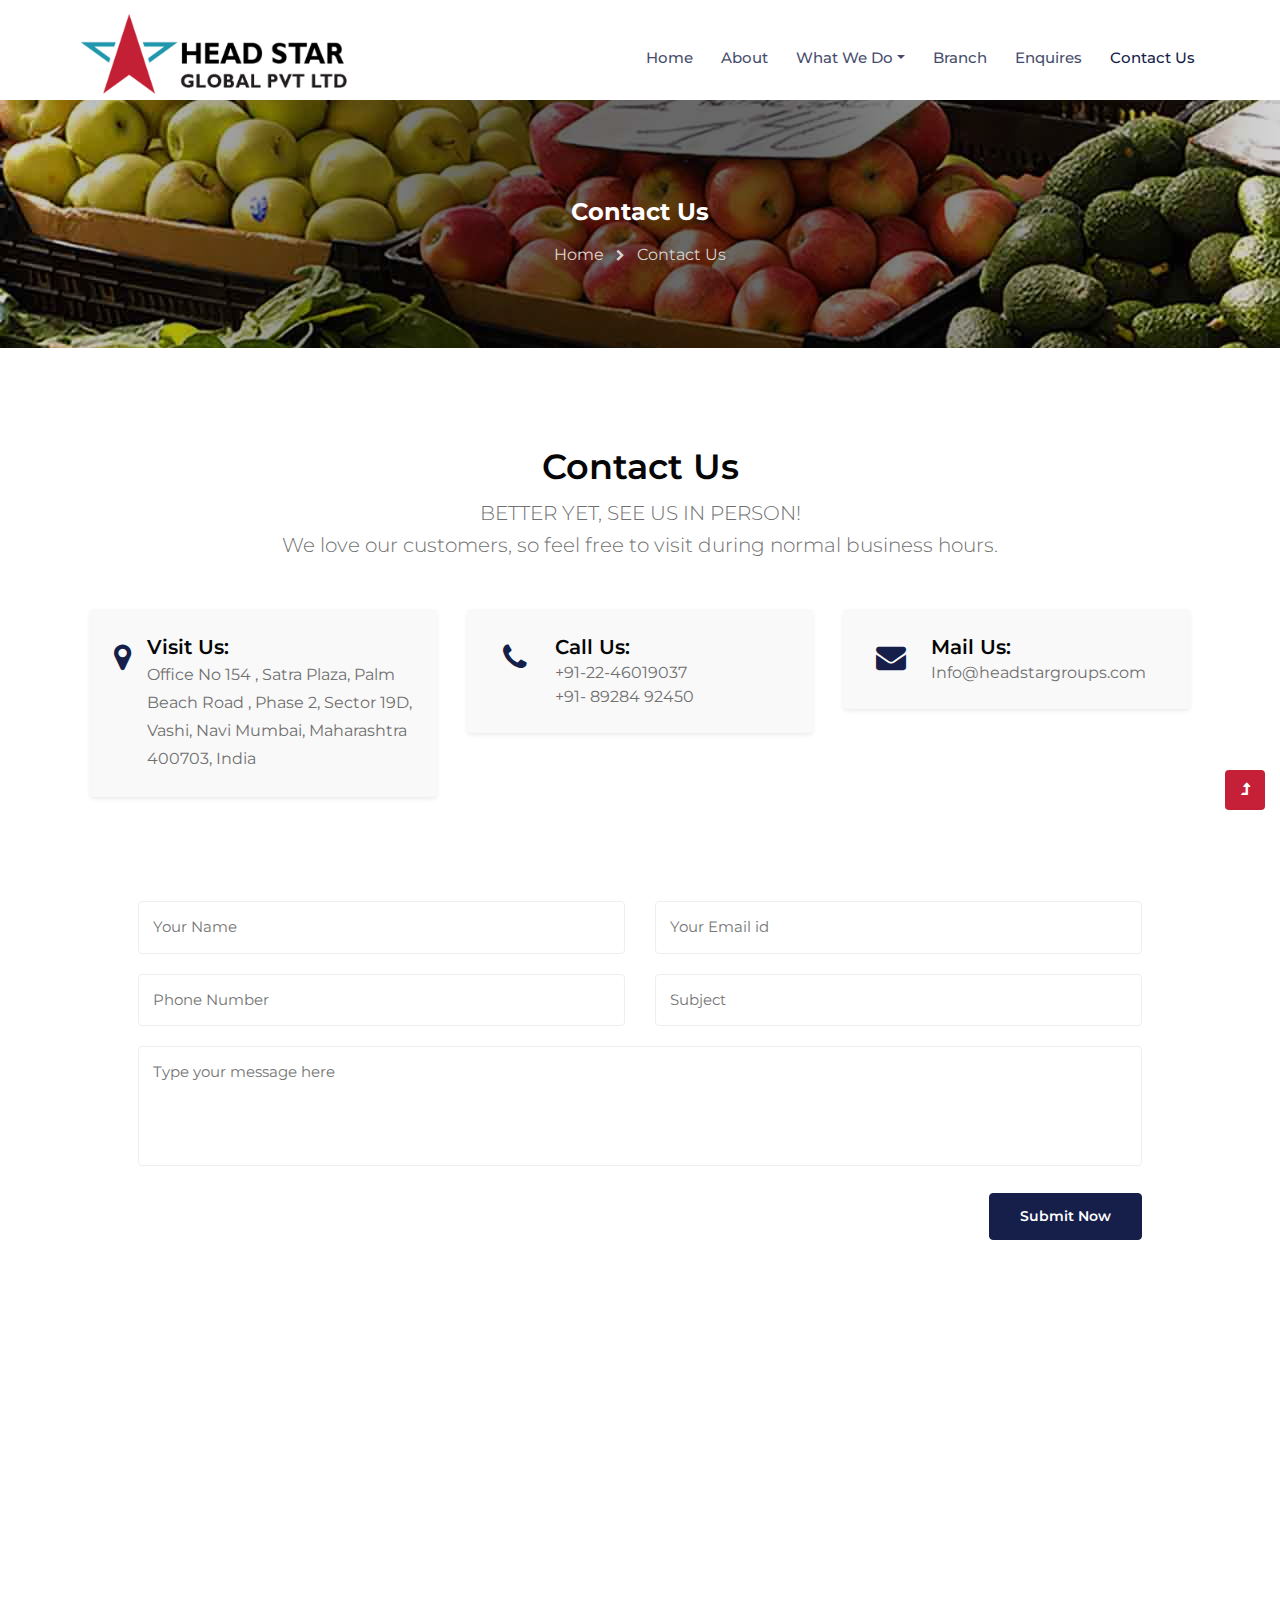
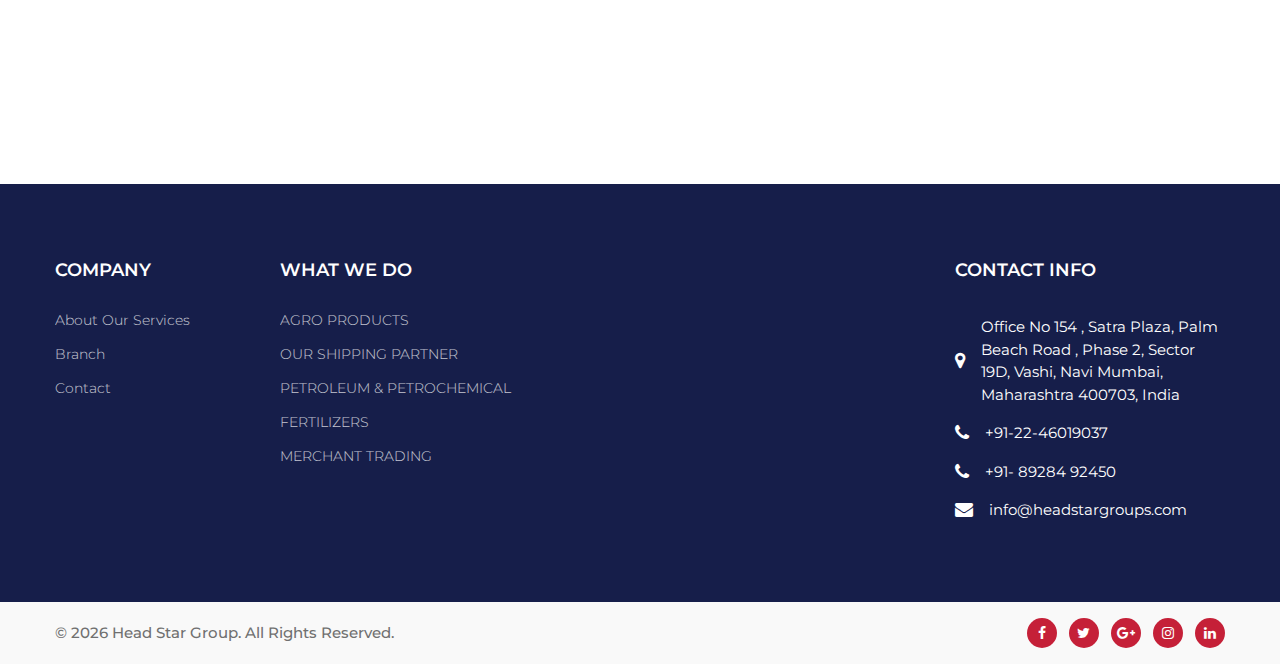
<file: contact.html>
<!doctype html>
<html lang="en">

<head>
    <!-- Required meta tags -->
    <meta charset="utf-8">
    <meta name="viewport" content="width=device-width, initial-scale=1, shrink-to-fit=no">
    <title>Head Star Global PVT LTD</title>
    <link rel="icon" href="assets/images/logo/icon.png" type="image/gif" sizes="16x16">
    <!-- google-fonts -->
    <link href="//fonts.googleapis.com/css2?family=Montserrat:wght@100;200;300;400;500;600;700;800;900&display=swap"
        rel="stylesheet">
    <!-- //google-fonts -->

    <!-- font-awesome cdn -->
    <link rel="stylesheet" href="https://cdnjs.cloudflare.com/ajax/libs/font-awesome/6.2.0/css/all.min.css"
        integrity="sha512-xh6O/CkQoPOWDdYTDqeRdPCVd1SpvCA9XXcUnZS2FmJNp1coAFzvtCN9BmamE+4aHK8yyUHUSCcJHgXloTyT2A=="
        crossorigin="anonymous" referrerpolicy="no-referrer" />

    <!--  CSS Style link -->
    <link rel="stylesheet" href="assets/css/style-starter.css">
    <link rel="stylesheet" href="assets/css/style.css">
</head>

<body>
    <!--header-->
    <header id="site-header" class="fixed-top">
        <div class="container">
            <nav class="navbar navbar-expand-lg stroke">
                
                <!-- if logo is image enable this    -->
                <a class="navbar-brand" href="index.html">
                    <img class="nav-log-white" src="assets/images/logo/qt=q_951.png" alt="">
                    <img class="nav-log-dark" src="assets/images/logo/qt=q_951.png" alt="">
                    
                </a>
                <button class="navbar-toggler  collapsed bg-gradient" type="button" data-toggle="collapse"
                    data-target="#navbarTogglerDemo02" aria-controls="navbarTogglerDemo02" aria-expanded="false"
                    aria-label="Toggle navigation">
                    <span class="navbar-toggler-icon fa icon-expand fa-bars"></span>
                    <span class="navbar-toggler-icon fa icon-close fa-times"></span>
                </button>

                <div class="collapse navbar-collapse" id="navbarTogglerDemo02">
                    <ul class="navbar-nav ml-lg-auto">
                        <li class="nav-item ">
                            <a class="nav-link" href="index.html">Home <span class="sr-only">(current)</span></a>
                        </li>
                        <li class="nav-item ">
                            <a class="nav-link" href="about.html">About</a>
                        </li>
                        <li id="menu-item" class="menu-item menu-item-type-post_type menu-item-object-page menu-item-has-children menu-item nav-item dropdown ">
                            <a href="#" class="nav-link dropdown-toggle" data-toggle="dropdown" id="navbar-dropdown-menu-link"
                                aria-haspopup="true" aria-expanded="false">What We Do</a>
                            <div class="sub-menu dropdown-menu" aria-labelledby="navbar-dropdown-menu-link">
                                <a href="agro_products.html" class="dropdown-item" id="menu-item-12">Agro Products</a>
                                <a href="our_shipping_partner.html" class="dropdown-item" id="menu-item-24">Our Shipping Partner</a>
                                <a href="petroleum&petrochemical.html" class="dropdown-item" id="menu-item-32">Petroleum & Petrochemical</a>
                                <a href="fertilizers.html" class="dropdown-item" id="menu-item-24">Fertilizers</a>
                                <a href="merchant_trading.html" class="dropdown-item" id="menu-item-32">Merchant Trading</a>
                            </div>
                        </li>
                        <li class="nav-item">
                            <a class="nav-link" href="index.html#branch">Branch</a>
                        </li>
                        <li class="nav-item ">
                            <a class="nav-link" href="enquires.html">Enquires</a>
                        </li>
                        <li class="nav-item active">
                            <a class="nav-link" href="contact.html">Contact Us</a>
                        </li>

                    </ul>
                </div>
            </nav>
        </div>
    </header>
    <!--//header-->

    <!-- inner banner -->
    <div class="inner-banner mt-5" style="background: url(assets/images/img/veg1.jpg) ;">
        <section class="gl-breadcrumb">
            <div class="container">
                <h4 class="inner-text-title font-weight-bold text-white mb-sm-3 mb-2">Contact Us</h4>
                <ul class="breadcrumbs-custom-path">
                    <li><a href="index.html">Home</a></li>
                    <li class="active"><span class="fa fa-chevron-right mx-2" aria-hidden="true"></span> Contact Us</li>
                </ul>
            </div>
        </section>
    </div>
    <!-- //inner banner -->

    <!-- contact page -->
    <div class="contact-form py-5">
        <div class="container py-lg-5 py-4">
            <div class="row justify-content-center">
                <div class="col-md-8">
                    <div class="section-heading text-center mb-sm-5 mb-4">
                        <h3 class="title-style mb-2">Contact Us</h3>
                        <p class="lead">BETTER YET, SEE US IN PERSON! <br>
                            We love our customers, so feel free to visit during normal business hours.
                        </p>
                    </div>
                </div>
            </div>
            <div class="mx-auto" style="max-width:1100px">
                <div class="row">
                    <div class="col-lg-4 col-md-6">
                        <div class="contact-address p-4">
                            <div class="contact-icon d-flex align-items-center">
                                <i class="fa fa-map-marker" aria-hidden="true"></i>
                                <div class="ml-3">
                                    <h5 class="contact-text">Visit Us:</h5>
                                    <p>Office No 154 , Satra Plaza, Palm Beach Road , Phase 2, Sector 19D, Vashi, Navi Mumbai, Maharashtra 400703, India</p>
                                </div>
                            </div>
                        </div>
                    </div>
                    <div class="col-lg-4 col-md-6 mt-md-0 mt-4">
                        <div class="contact-address p-4">
                            <div class="contact-icon d-flex align-items-center">
                                <i class="fa fa-phone" aria-hidden="true"></i>
                                <div class="ml-3">
                                    <h5 class="contact-text">Call Us:</h5>
                                    <a href="tel:+91 22 46019037">+91-22-46019037</a> <br>
                                    <a href="tel:+91 89284 92450">+91- 89284 92450</a>
                                </div>
                            </div>
                        </div>
                    </div>
                    <div class="col-lg-4 col-md-6 mt-lg-0 mt-4">
                        <div class="contact-address p-4">
                            <div class="contact-icon d-flex align-items-center">
                                <i class="fa fa-envelope" aria-hidden="true"></i>
                                <div class="ml-3">
                                    <h5 class="contact-text">Mail Us:</h5>
                                    <a href="mailto:Info@headstargroups.com"> Info@headstargroups.com</a>
                                </div>
                            </div>
                        </div>
                    </div>
                </div>
                <div class="contact-form pt-5 mt-2">
                    <form action="" method="post" class="cont-form p-sm-5">
                        <div class="row">
                            <div class="col-md-6">
                                <input type="text" name="glName" id="glName" placeholder="Your Name"
                                    class="contact-input" />
                                <input type="text" name="glPhone" id="glPhone" placeholder="Phone Number"
                                    class="contact-input" />
                            </div>
                            <div class="col-md-6">
                                <input type="email" name="glSender" id="glSender" placeholder="Your Email id"
                                    class="contact-input" required />
                                <input type="text" name="glSubject" id="glSubject" placeholder="Subject"
                                    class="contact-input" />
                            </div>
                        </div>
                        <textarea class="contact-textarea" name="glMessage" id="glMessage"
                            placeholder="Type your message here" required></textarea>
                        <div class="text-right">
                            <button class="btn btn-style-white btn-style-primary">Submit Now</button>
                        </div>
                    </form>
                </div>
            </div>
        </div>
    </div>
    <div class="map">
        <iframe
            src="https://www.google.com/maps/embed?pb=!1m14!1m8!1m3!1d942.6406664436681!2d73.00615471054766!3d19.082956571470874!3m2!1i1024!2i768!4f13.1!3m3!1m2!1s0x3be7c13428f153c3%3A0xcedc32f30e4d80ed!2sSatra%20Plaza!5e0!3m2!1sen!2sus!4v1686036490790!5m2!1sen!2sus"
            frameborder="0" style="border:0" allowfullscreen=""></iframe>
    </div>
    <!-- //contact page -->

     <!-- footer -->
     <section class="gl-footer-29-main">
        <div class="footer-29 py-5">
            <div class="container py-lg-4">
                <div class="row footer-top-29">
                    <div class="col-lg-9">
                        <div class="row">
                            <div class="col-md-3 col-6 footer-list-29">
                                <ul>
                                    <h6 class="footer-title-29">Company</h6>
                                    <li><a href="about.html">About Our Services</a></li>
                                    <li><a href="index.html#branch">Branch</a></li>
                                    <li><a href="contact.html">Contact</a></li>
                                </ul>
                            </div>
                            <div class="col-md-5 col-6 footer-list-29">
                                <ul>
                                    <h6 class="footer-title-29">What We Do</h6>
                                    <li><a href="agro_products.html">AGRO PRODUCTS</a></li>
                                    <li><a href="our_shipping_partner.html">OUR SHIPPING PARTNER</a></li>
                                    <li><a href="petroleum&petrochemical.html">PETROLEUM & PETROCHEMICAL</a></li>
                                    <li><a href="fertilizers.html">FERTILIZERS</a></li>
                                    <li><a href="merchant_trading.html">MERCHANT TRADING</a></li>
                                </ul>
                            </div>
                            <!-- <div class="col-md-3 col-6 footer-list-29 mt-md-0 mt-4">
                                <ul>
                                    <h6 class="footer-title-29">Support</h6>
                                    <li><a href="#call-center">Live Chart</a></li>
                                    <li><a href="#call-center">Faq's</a></li>
                                    <li><a href="#call-center"> Support</a></li>
                                    <li><a href="#call-center">Terms of Service</a></li>
                                </ul>
                            </div> -->
                            <!-- <div class="col-md-3 col-6 footer-list-29 mt-md-0 mt-4">
                                <h6 class="footer-title-29">More Info</h6>
                                <ul>
                                    <li><a href="#privacy">Privacy Policy</a></li>
                                    <li><a href="#terms"> Terms of Service</a></li>
                                    <li><a href="contact.html">Contact us</a></li>
                                    <li><a href="#support"> Support</a></li>
                                </ul>
                            </div> -->
                        </div>
                    </div>
                    <div class="col-lg-3 footer-contact-list mt-lg-0 mt-md-5 mt-4">
                        <h6 class="footer-title-29">Contact Info </h6>
                        <ul>
                            <li class="d-flex align-items-center py-2"><i class="fa fa-map-marker mr-3 " aria-hidden="true"></i>Office No 154 ,
                                Satra Plaza, Palm Beach Road , Phase 2, Sector 19D, Vashi, Navi Mumbai, Maharashtra 400703, India</li>
                            <li class="d-flex align-items-center py-2"><i class="fa fa-phone mr-3"
                                    aria-hidden="true"></i><a href="tel:+91 22 46019037">+91-22-46019037</a></li>
                                    <li class="d-flex align-items-center py-2"><i class="fa fa-phone mr-3"
                                        aria-hidden="true"></i><a href="tel:+91 89284 92450">+91- 89284 92450</a></li>
                            <li class="d-flex align-items-center py-2"><i class="fa fa-envelope mr-3"
                                    aria-hidden="true"></i><a href="mailto:info@headstargroups.com">info@headstargroups.com</a></li>
                        </ul>
                    </div>
                </div>
            </div>
        </div>
    </section>
    <!-- //footer -->
    <!-- copyright -->
    <section class="gl-copyright">
        <div class="container">
            <div class="row bottom-copies">
                <p class="col-lg-8 copy-footer-29">© <script>
                    document.write(new Date().getFullYear())
                </script> Head Star Group. All Rights Reserved. </p>
                <div class="col-lg-4 text-right">
                    <div class="main-social-footer-29">
                        <a href="#facebook" class="facebook"><span class="fa fa-facebook"></span></a>
                        <a href="#twitter" class="twitter"><span class="fa fa-twitter"></span></a>
                        <a href="#google"><span class="fa fa-google-plus" aria-hidden="true"></span></a>
                        <a href="#instagram" class="instagram"><span class="fa fa-instagram"></span></a>
                        <a href="#linkedin" class="linkedin"><span class="fa fa-linkedin"></span></a>

                    </div>
                </div>
            </div>
        </div>
    </section>
    <!-- //copyright -->

    <!-- Js scripts -->
    <!-- move top -->
    <button onclick="topFunction()" id="movetop" title="Go to top">
        <span class="fa fa-level-up" aria-hidden="true"></span>
    </button>
    <script>
        // When the user scrolls down 20px from the top of the document, show the button
        window.onscroll = function () {
            scrollFunction()
        };

        function scrollFunction() {
            if (document.body.scrollTop > 20 || document.documentElement.scrollTop > 20) {
                document.getElementById("movetop").style.display = "block";
            } else {
                document.getElementById("movetop").style.display = "none";
            }
        }

        // When the user clicks on the button, scroll to the top of the document
        function topFunction() {
            document.body.scrollTop = 0;
            document.documentElement.scrollTop = 0;
        }
    </script>
    <!-- //move top -->

    <!-- common jquery plugin -->
    <script src="assets/js/jquery-3.3.1.min.js"></script>
    <!-- //common jquery plugin -->

    <!-- theme switch js (light and dark)-->
    <script src="assets/js/theme-change.js"></script>
    <script>
        function autoType(elementClass, typingSpeed) {
            var thhis = $(elementClass);
            thhis.css({
                "position": "relative",
                "display": "inline-block"
            });
            thhis.prepend('<div class="cursor" style="right: initial; left:0;"></div>');
            thhis = thhis.find(".text-js");
            var text = thhis.text().trim().split('');
            var amntOfChars = text.length;
            var newString = "";
            thhis.text("|");
            setTimeout(function () {
                thhis.css("opacity", 1);
                thhis.prev().removeAttr("style");
                thhis.text("");
                for (var i = 0; i < amntOfChars; i++) {
                    (function (i, char) {
                        setTimeout(function () {
                            newString += char;
                            thhis.text(newString);
                        }, i * typingSpeed);
                    })(i + 1, text[i]);
                }
            }, 1500);
        }

        $(document).ready(function () {
            // Now to start autoTyping just call the autoType function with the 
            // class of outer div
            // The second paramter is the speed between each letter is typed.   
            autoType(".type-js", 200);
        });
    </script>
    <!-- //theme switch js (light and dark)-->

    <!-- MENU-JS -->
    <script>
        $(window).on("scroll", function () {
            var scroll = $(window).scrollTop();

            if (scroll >= 80) {
                $("#site-header").addClass("nav-fixed");
            } else {
                $("#site-header").removeClass("nav-fixed");
            }
        });

        //Main navigation Active Class Add Remove
        $(".navbar-toggler").on("click", function () {
            $("header").toggleClass("active");
        });
        $(document).on("ready", function () {
            if ($(window).width() > 991) {
                $("header").removeClass("active");
            }
            $(window).on("resize", function () {
                if ($(window).width() > 991) {
                    $("header").removeClass("active");
                }
            });
        });
    </script>
    <!-- //MENU-JS -->

    <!-- disable body scroll which navbar is in active -->
    <script>
        $(function () {
            $('.navbar-toggler').click(function () {
                $('body').toggleClass('noscroll');
            })
        });
    </script>
    <!-- //disable body scroll which navbar is in active -->

    <!--bootstrap-->
    <script src="assets/js/bootstrap.min.js"></script>
    <!-- //bootstrap-->
    <!-- //Js scripts -->
</body>

</html>
</file>
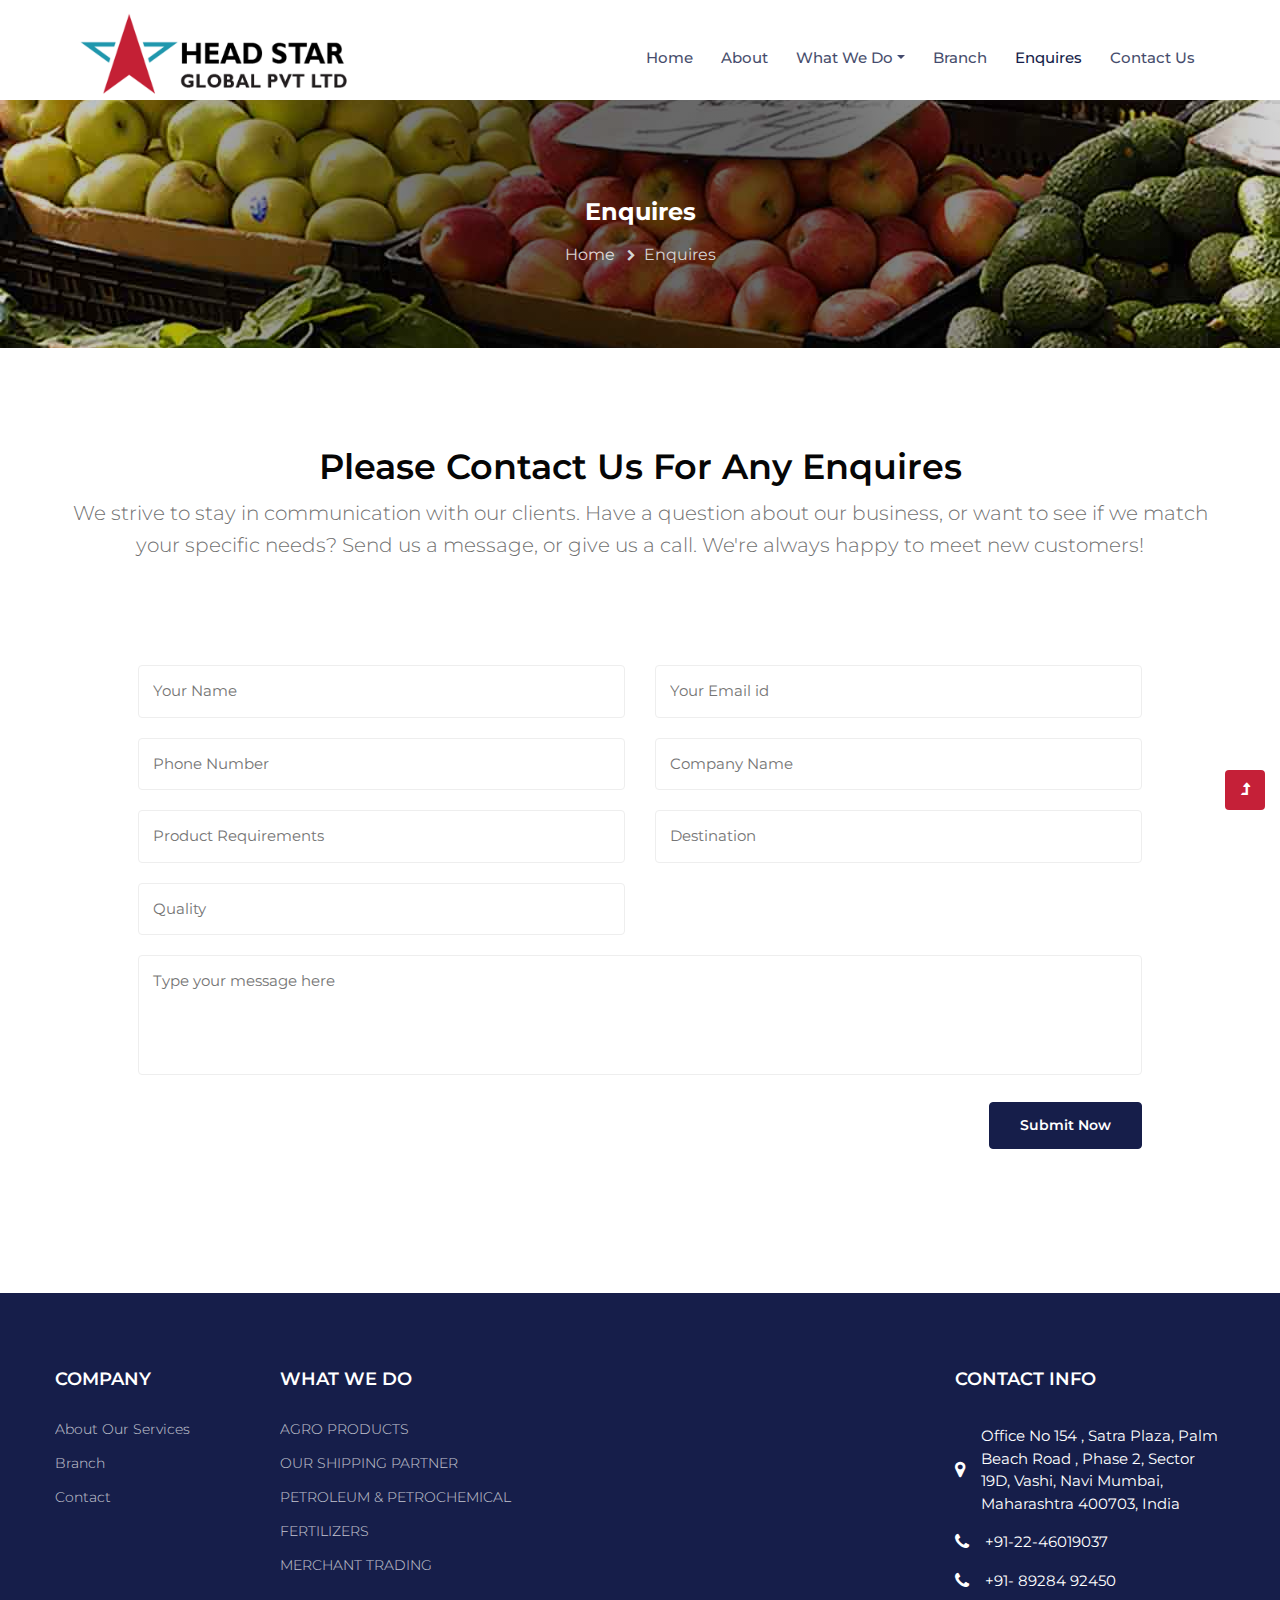
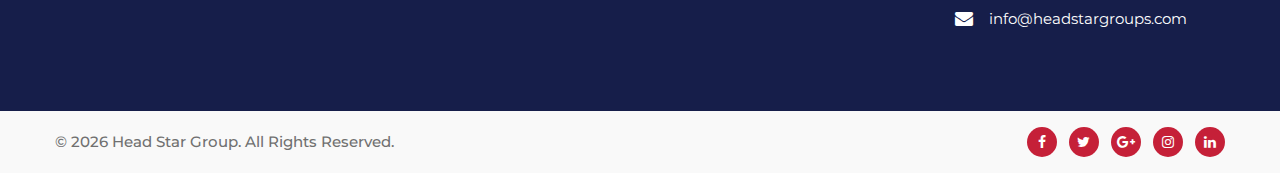
<file: enquires.html>
<!doctype html>
<html lang="en">

<head>
    <!-- Required meta tags -->
    <meta charset="utf-8">
    <meta name="viewport" content="width=device-width, initial-scale=1, shrink-to-fit=no">
    <title>Head Star Global PVT LTD</title>
    <link rel="icon" href="assets/images/logo/icon.png" type="image/gif" sizes="16x16">
    <!-- google-fonts -->
    <link href="//fonts.googleapis.com/css2?family=Montserrat:wght@100;200;300;400;500;600;700;800;900&display=swap"
        rel="stylesheet">
    <!-- //google-fonts -->

    <!-- font-awesome cdn -->
    <link rel="stylesheet" href="https://cdnjs.cloudflare.com/ajax/libs/font-awesome/6.2.0/css/all.min.css"
        integrity="sha512-xh6O/CkQoPOWDdYTDqeRdPCVd1SpvCA9XXcUnZS2FmJNp1coAFzvtCN9BmamE+4aHK8yyUHUSCcJHgXloTyT2A=="
        crossorigin="anonymous" referrerpolicy="no-referrer" />

    <!--  CSS Style link -->
    <link rel="stylesheet" href="assets/css/style-starter.css">
    <link rel="stylesheet" href="assets/css/style.css">
</head>

<body>
    <!--header-->
    <header id="site-header" class="fixed-top">
        <div class="container">
            <nav class="navbar navbar-expand-lg stroke">

                <!-- if logo is image enable this    -->
                <a class="navbar-brand" href="index.html">
                    <img class="nav-log-white" src="assets/images/logo/qt=q_951.png" alt="">
                    <img class="nav-log-dark" src="assets/images/logo/qt=q_951.png" alt="">

                </a>
                <button class="navbar-toggler  collapsed bg-gradient" type="button" data-toggle="collapse"
                    data-target="#navbarTogglerDemo02" aria-controls="navbarTogglerDemo02" aria-expanded="false"
                    aria-label="Toggle navigation">
                    <span class="navbar-toggler-icon fa icon-expand fa-bars"></span>
                    <span class="navbar-toggler-icon fa icon-close fa-times"></span>
                </button>

                <div class="collapse navbar-collapse" id="navbarTogglerDemo02">
                    <ul class="navbar-nav ml-lg-auto">
                        <li class="nav-item ">
                            <a class="nav-link" href="index.html">Home <span class="sr-only">(current)</span></a>
                        </li>
                        <li class="nav-item ">
                            <a class="nav-link" href="about.html">About</a>
                        </li>
                        <li id="menu-item"
                            class="menu-item menu-item-type-post_type menu-item-object-page menu-item-has-children menu-item nav-item dropdown ">
                            <a href="#" class="nav-link dropdown-toggle" data-toggle="dropdown"
                                id="navbar-dropdown-menu-link" aria-haspopup="true" aria-expanded="false">What We Do</a>
                            <div class="sub-menu dropdown-menu" aria-labelledby="navbar-dropdown-menu-link">
                                <a href="agro_products.html" class="dropdown-item" id="menu-item-12">Agro Products</a>
                                <a href="our_shipping_partner.html" class="dropdown-item" id="menu-item-24">Our Shipping
                                    Partner</a>
                                <a href="petroleum&petrochemical.html" class="dropdown-item" id="menu-item-32">Petroleum
                                    & Petrochemical</a>
                                <a href="fertilizers.html" class="dropdown-item" id="menu-item-24">Fertilizers</a>
                                <a href="merchant_trading.html" class="dropdown-item" id="menu-item-32">Merchant
                                    Trading</a>
                            </div>
                        </li>
                        <li class="nav-item">
                            <a class="nav-link" href="index.html#branch">Branch</a>
                        </li>
                        <li class="nav-item active">
                            <a class="nav-link" href="enquires.html">Enquires</a>
                        </li>
                        <li class="nav-item">
                            <a class="nav-link" href="contact.html">Contact Us</a>
                        </li>

                    </ul>
                </div>
            </nav>
        </div>
    </header>
    <!--//header-->

    <!-- inner banner -->
    <div class="inner-banner mt-5" style="background: url(assets/images/img/veg1.jpg);">
        <section class="gl-breadcrumb">
            <div class="container">
                <h4 class="inner-text-title font-weight-bold text-white mb-sm-3 mb-2">Enquires</h4>
                <ul class="breadcrumbs-custom-path">
                    <li><a href="index.html">Home</a></li>
                    <li class="active"><span class="fa fa-chevron-right mx-2" aria-hidden="true"></span>Enquires</li>
                </ul>
            </div>
        </section>
    </div>
    <!-- //inner banner -->

    <!-- contact page -->
    <div class="contact-form py-5">
        <div class="container py-lg-5 py-4">
            <div class="row justify-content-center">
                <div class="col-md-12">
                    <div class="section-heading text-center mb-sm-5 mb-4">
                        <h3 class="title-style mb-2">Please Contact Us For Any Enquires</h3>
                        <p class="lead ">
                            We strive to stay in communication with our clients. Have a question about our business, or
                            want to see if we match your specific needs? Send us a message, or give us a call. We're
                            always happy to meet new customers!
                        </p>
                    </div>
                </div>
            </div>
            <div class="mx-auto" style="max-width:1100px">

                <div class="contact-form mt-2">
                    <form action="" method="post" class="cont-form p-sm-5">
                        <div class="row">
                            <div class="col-md-6">
                                <input type="text" name="" id="" placeholder="Your Name" class="contact-input" />
                                <input type="text" name="" id="" placeholder="Phone Number" class="contact-input" />
                            </div>
                            <div class="col-md-6">
                                <input type="email" name="" id="" placeholder="Your Email id" class="contact-input"
                                    required />
                                <input type="text" name="" id="" placeholder="Company Name" class="contact-input" />
                            </div>
                            <div class="col-md-6">
                                <input type="text" name="" id="" placeholder="Product Requirements"
                                    class="contact-input" required />
                                <input type="text" name="" id="" placeholder="Quality" 
                                    class="contact-input" required />
                            </div>
                            <div class="col-md-6">

                                <input type="text" name="" id="" placeholder="Destination" class="contact-input" />
                            </div>
                        </div>
                        <textarea class="contact-textarea" name="" id="" placeholder="Type your message here"
                            required></textarea>
                        <div class="text-right">
                            <button class="btn btn-style-white btn-style-primary">Submit Now</button>
                        </div>
                    </form>
                </div>
            </div>
        </div>
    </div>
    <!-- //contact page -->

    <!-- footer -->
    <section class="gl-footer-29-main">
        <div class="footer-29 py-5">
            <div class="container py-lg-4">
                <div class="row footer-top-29">
                    <div class="col-lg-9">
                        <div class="row">
                            <div class="col-md-3 col-6 footer-list-29">
                                <ul>
                                    <h6 class="footer-title-29">Company</h6>
                                    <li><a href="about.html">About Our Services</a></li>
                                    <li><a href="index.html#branch">Branch</a></li>
                                    <li><a href="contact.html">Contact</a></li>
                                </ul>
                            </div>
                            <div class="col-md-5 col-6 footer-list-29">
                                <ul>
                                    <h6 class="footer-title-29">What We Do</h6>
                                    <li><a href="agro_products.html">AGRO PRODUCTS</a></li>
                                    <li><a href="our_shipping_partner.html">OUR SHIPPING PARTNER</a></li>
                                    <li><a href="petroleum&petrochemical.html">PETROLEUM & PETROCHEMICAL</a>
                                    </li>
                                    <li><a href="fertilizers.html">FERTILIZERS</a></li>
                                    <li><a href="merchant_trading.html">MERCHANT TRADING</a></li>
                                </ul>
                            </div>
                            <!-- <div class="col-md-3 col-6 footer-list-29 mt-md-0 mt-4">
                                <ul>
                                    <h6 class="footer-title-29">Support</h6>
                                    <li><a href="#call-center">Live Chart</a></li>
                                    <li><a href="#call-center">Faq's</a></li>
                                    <li><a href="#call-center"> Support</a></li>
                                    <li><a href="#call-center">Terms of Service</a></li>
                                </ul>
                            </div> -->
                            <!-- <div class="col-md-3 col-6 footer-list-29 mt-md-0 mt-4">
                                <h6 class="footer-title-29">More Info</h6>
                                <ul>
                                    <li><a href="#privacy">Privacy Policy</a></li>
                                    <li><a href="#terms"> Terms of Service</a></li>
                                    <li><a href="contact.html">Contact us</a></li>
                                    <li><a href="#support"> Support</a></li>
                                </ul>
                            </div> -->
                        </div>
                    </div>
                    <div class="col-lg-3 footer-contact-list mt-lg-0 mt-md-5 mt-4">
                        <h6 class="footer-title-29">Contact Info </h6>
                        <ul>
                            <li class="d-flex align-items-center py-2"><i class="fa fa-map-marker mr-3 "
                                    aria-hidden="true"></i>Office No 154 ,
                                Satra Plaza, Palm Beach Road , Phase 2, Sector 19D, Vashi, Navi Mumbai, Maharashtra
                                400703, India</li>
                            <li class="d-flex align-items-center py-2"><i class="fa fa-phone mr-3"
                                    aria-hidden="true"></i><a href="tel:+91 22 46019037">+91-22-46019037</a></li>
                            <li class="d-flex align-items-center py-2"><i class="fa fa-phone mr-3"
                                    aria-hidden="true"></i><a href="tel:+91 89284 92450">+91- 89284 92450</a></li>
                            <li class="d-flex align-items-center py-2"><i class="fa fa-envelope mr-3"
                                    aria-hidden="true"></i><a href="mailto:info@headstargroups.com">info@headstargroups.com</a></li>
                        </ul>
                    </div>
                </div>
            </div>
        </div>
    </section>
    <!-- //footer -->
    <!-- copyright -->
    <section class="gl-copyright">
        <div class="container">
            <div class="row bottom-copies">
                <p class="col-lg-8 copy-footer-29">©
                    <script>
                        document.write(new Date().getFullYear())
                    </script> Head Star Group. All Rights Reserved.
                </p>
                <div class="col-lg-4 text-right">
                    <div class="main-social-footer-29">
                        <a href="#facebook" class="facebook"><span class="fa fa-facebook"></span></a>
                        <a href="#twitter" class="twitter"><span class="fa fa-twitter"></span></a>
                        <a href="#google"><span class="fa fa-google-plus" aria-hidden="true"></span></a>
                        <a href="#instagram" class="instagram"><span class="fa fa-instagram"></span></a>
                        <a href="#linkedin" class="linkedin"><span class="fa fa-linkedin"></span></a>

                    </div>
                </div>
            </div>
        </div>
    </section>
    <!-- //copyright -->

    <!-- Js scripts -->
    <!-- move top -->
    <button onclick="topFunction()" id="movetop" title="Go to top">
        <span class="fa fa-level-up" aria-hidden="true"></span>
    </button>
    <script>
        // When the user scrolls down 20px from the top of the document, show the button
        window.onscroll = function () {
            scrollFunction()
        };

        function scrollFunction() {
            if (document.body.scrollTop > 20 || document.documentElement.scrollTop > 20) {
                document.getElementById("movetop").style.display = "block";
            } else {
                document.getElementById("movetop").style.display = "none";
            }
        }

        // When the user clicks on the button, scroll to the top of the document
        function topFunction() {
            document.body.scrollTop = 0;
            document.documentElement.scrollTop = 0;
        }
    </script>
    <!-- //move top -->

    <!-- common jquery plugin -->
    <script src="assets/js/jquery-3.3.1.min.js"></script>
    <!-- //common jquery plugin -->

    <!-- theme switch js (light and dark)-->
    <script src="assets/js/theme-change.js"></script>
    <script>
        function autoType(elementClass, typingSpeed) {
            var thhis = $(elementClass);
            thhis.css({
                "position": "relative",
                "display": "inline-block"
            });
            thhis.prepend('<div class="cursor" style="right: initial; left:0;"></div>');
            thhis = thhis.find(".text-js");
            var text = thhis.text().trim().split('');
            var amntOfChars = text.length;
            var newString = "";
            thhis.text("|");
            setTimeout(function () {
                thhis.css("opacity", 1);
                thhis.prev().removeAttr("style");
                thhis.text("");
                for (var i = 0; i < amntOfChars; i++) {
                    (function (i, char) {
                        setTimeout(function () {
                            newString += char;
                            thhis.text(newString);
                        }, i * typingSpeed);
                    })(i + 1, text[i]);
                }
            }, 1500);
        }

        $(document).ready(function () {
            // Now to start autoTyping just call the autoType function with the 
            // class of outer div
            // The second paramter is the speed between each letter is typed.   
            autoType(".type-js", 200);
        });
    </script>
    <!-- //theme switch js (light and dark)-->

    <!-- MENU-JS -->
    <script>
        $(window).on("scroll", function () {
            var scroll = $(window).scrollTop();

            if (scroll >= 80) {
                $("#site-header").addClass("nav-fixed");
            } else {
                $("#site-header").removeClass("nav-fixed");
            }
        });

        //Main navigation Active Class Add Remove
        $(".navbar-toggler").on("click", function () {
            $("header").toggleClass("active");
        });
        $(document).on("ready", function () {
            if ($(window).width() > 991) {
                $("header").removeClass("active");
            }
            $(window).on("resize", function () {
                if ($(window).width() > 991) {
                    $("header").removeClass("active");
                }
            });
        });
    </script>
    <!-- //MENU-JS -->

    <!-- disable body scroll which navbar is in active -->
    <script>
        $(function () {
            $('.navbar-toggler').click(function () {
                $('body').toggleClass('noscroll');
            })
        });
    </script>
    <!-- //disable body scroll which navbar is in active -->

    <!--bootstrap-->
    <script src="assets/js/bootstrap.min.js"></script>
    <!-- //bootstrap-->
    <!-- //Js scripts -->
</body>

</html>
</file>
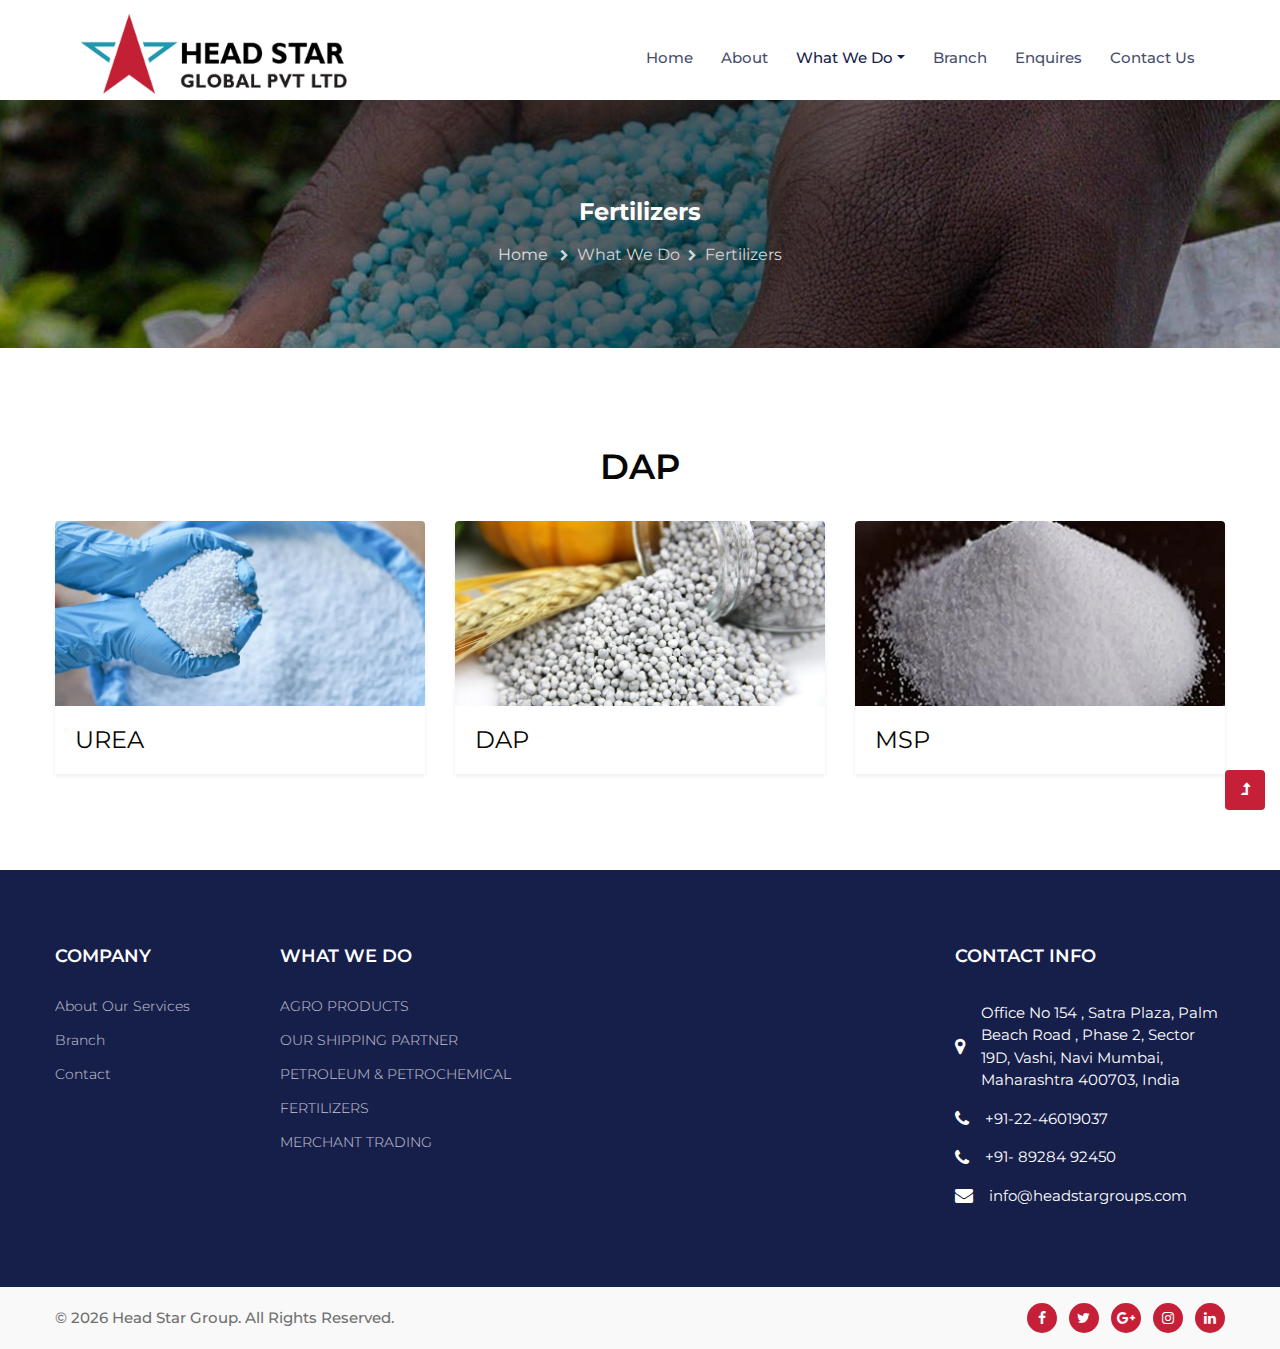
<file: fertilizers.html>
<!doctype html>
<html lang="en">

<head>
    <!-- Required meta tags -->
    <meta charset="utf-8">
    <meta name="viewport" content="width=device-width, initial-scale=1, shrink-to-fit=no">
    <title>Head Star Global PVT LTD</title>
    <link rel="icon" href="assets/images/logo/icon.png" type="image/gif" sizes="16x16">
    <!-- google-fonts -->
    <link href="//fonts.googleapis.com/css2?family=Montserrat:wght@100;200;300;400;500;600;700;800;900&display=swap"
        rel="stylesheet">
    <!-- //google-fonts -->

    <!-- font-awesome cdn -->
    <link rel="stylesheet" href="https://cdnjs.cloudflare.com/ajax/libs/font-awesome/6.2.0/css/all.min.css"
        integrity="sha512-xh6O/CkQoPOWDdYTDqeRdPCVd1SpvCA9XXcUnZS2FmJNp1coAFzvtCN9BmamE+4aHK8yyUHUSCcJHgXloTyT2A=="
        crossorigin="anonymous" referrerpolicy="no-referrer" />

    <!--  CSS Style link -->
    <link rel="stylesheet" href="assets/css/style-starter.css">
    <link rel="stylesheet" href="assets/css/style.css">
</head>

<body>
    <!--header-->
    <header id="site-header" class="fixed-top">
        <div class="container">
            <nav class="navbar navbar-expand-lg stroke">

                <!-- if logo is image enable this    -->
                <a class="navbar-brand" href="index.html">
                    <img class="nav-log-white" src="assets/images/logo/qt=q_951.png" alt="">
                    <img class="nav-log-dark" src="assets/images/logo/qt=q_951.png" alt="">

                </a>
                <button class="navbar-toggler  collapsed bg-gradient" type="button" data-toggle="collapse"
                    data-target="#navbarTogglerDemo02" aria-controls="navbarTogglerDemo02" aria-expanded="false"
                    aria-label="Toggle navigation">
                    <span class="navbar-toggler-icon fa icon-expand fa-bars"></span>
                    <span class="navbar-toggler-icon fa icon-close fa-times"></span>
                </button>

                <div class="collapse navbar-collapse" id="navbarTogglerDemo02">
                    <ul class="navbar-nav ml-lg-auto">
                        <li class="nav-item ">
                            <a class="nav-link" href="index.html">Home <span class="sr-only">(current)</span></a>
                        </li>
                        <li class="nav-item ">
                            <a class="nav-link" href="about.html">About</a>
                        </li>
                        <li id="menu-item"
                            class="menu-item menu-item-type-post_type menu-item-object-page menu-item-has-children menu-item nav-item dropdown active">
                            <a href="#" class="nav-link dropdown-toggle" data-toggle="dropdown"
                                id="navbar-dropdown-menu-link" aria-haspopup="true" aria-expanded="false">What We Do</a>
                            <div class="sub-menu dropdown-menu" aria-labelledby="navbar-dropdown-menu-link">
                                <a href="agro_products.html" class="dropdown-item" id="menu-item-12">Agro Products</a>
                                <a href="our_shipping_partner.html" class="dropdown-item" id="menu-item-24">Our Shipping Partner</a>
                                <a href="petroleum&petrochemical.html" class="dropdown-item" id="menu-item-32">Petroleum & Petrochemical</a>
                                <a href="fertilizers.html" class="dropdown-item active" id="menu-item-24">Fertilizers</a>
                                <a href="merchant_trading.html" class="dropdown-item" id="menu-item-32">Merchant Trading</a>
                            </div>
                        </li>
                        <li class="nav-item">
                            <a class="nav-link" href="index.html#branch">Branch</a>
                        </li>
                        <li class="nav-item ">
                            <a class="nav-link" href="enquires.html">Enquires</a>
                        </li>
                        <li class="nav-item">
                            <a class="nav-link" href="contact.html">Contact Us</a>
                        </li>

                    </ul>
                </div>
            </nav>
        </div>
    </header>
    <!--//header-->

    <!-- inner banner -->
    <div class="inner-banner mt-5" style="background: url(assets/images/img/what-we-do/6.jpg) center;">
        <section class="gl-breadcrumb">
            <div class="container">
                <h4 class="inner-text-title font-weight-bold text-white mb-sm-3 mb-2">Fertilizers</h4>
                <ul class="breadcrumbs-custom-path">
                    <li><a href="index.html">Home</a></li>
                    <li class="active"><span class="fa fa-chevron-right mx-2" aria-hidden="true"></span>What We Do<span
                            class="fa fa-chevron-right mx-2" aria-hidden="true"></span>Fertilizers</li>
                </ul>
            </div>
        </section>
    </div>
    <!-- //inner banner -->

 <!-- WHAT WE DO -->
 <div class="gl-grids-block-5 py-5">
    <div class="container py-md-5 py-4">
        <div class="row justify-content-center">
            <div class="col-md-12">
                <div class="section-heading text-center  mb-sm-2 mb-2">
                    <h3 class="title-style mb-2">DAP</h3>

                </div>
            </div>
        </div>
        <div class="row justify-content-center">
            <div class="col-lg-4 col-sm-6  mt-4">
                <div class="blog-card-single">
                    <div class="grids5-info">
                        <a href="agro_products.html"><img src="assets/images/img/Fertilizers/rs=w_1535,m (2).webp" alt="" /></a>
                        <div class="blog-info">

                            <h4>UREA</h4>

                        </div>
                    </div>
                </div>
            </div>
            <div class="col-lg-4 col-sm-6 mt-4">
                <div class="blog-card-single">
                    <div class="grids5-info">
                        <a href=""><img src="assets/images/img/Fertilizers/rs=w_1535,m.webp" alt="" /></a>
                        <div class="blog-info">

                            <h4>DAP</h4>

                        </div>
                    </div>
                </div>
            </div>
            <div class="col-lg-4 col-sm-6  mt-4">
                <div class="blog-card-single">
                    <div class="grids5-info">
                        <a href=""><img src="assets/images/img/Fertilizers/rs=w_1535,m (1).webp" alt="" /></a>
                        <div class="blog-info">

                            <h4>MSP</h4>

                        </div>
                    </div>
                </div>
            </div>
        </div>
    </div>
</div>
<!-- //WHAT WE DO -->

    <!-- footer -->
    <section class="gl-footer-29-main">
        <div class="footer-29 py-5">
            <div class="container py-lg-4">
                <div class="row footer-top-29">
                    <div class="col-lg-9">
                        <div class="row">
                            <div class="col-md-3 col-6 footer-list-29">
                                <ul>
                                    <h6 class="footer-title-29">Company</h6>
                                    <li><a href="about.html">About Our Services</a></li>
                                    <li><a href="index.html#branch">Branch</a></li>
                                    <li><a href="contact.html">Contact</a></li>
                                </ul>
                            </div>
                            <div class="col-md-5 col-6 footer-list-29">
                                <ul>
                                    <h6 class="footer-title-29">What We Do</h6>
                                    <li><a href="agro_products.html">AGRO PRODUCTS</a></li>
                                    <li><a href="our_shipping_partner.html">OUR SHIPPING PARTNER</a></li>
                                    <li><a href="petroleum&petrochemical.html">PETROLEUM & PETROCHEMICAL</a>
                                    </li>
                                    <li><a href="fertilizers.html">FERTILIZERS</a></li>
                                    <li><a href="merchant_trading.html">MERCHANT TRADING</a></li>
                                </ul>
                            </div>
                            <!-- <div class="col-md-3 col-6 footer-list-29 mt-md-0 mt-4">
                                <ul>
                                    <h6 class="footer-title-29">Support</h6>
                                    <li><a href="#call-center">Live Chart</a></li>
                                    <li><a href="#call-center">Faq's</a></li>
                                    <li><a href="#call-center"> Support</a></li>
                                    <li><a href="#call-center">Terms of Service</a></li>
                                </ul>
                            </div> -->
                            <!-- <div class="col-md-3 col-6 footer-list-29 mt-md-0 mt-4">
                                <h6 class="footer-title-29">More Info</h6>
                                <ul>
                                    <li><a href="#privacy">Privacy Policy</a></li>
                                    <li><a href="#terms"> Terms of Service</a></li>
                                    <li><a href="contact.html">Contact us</a></li>
                                    <li><a href="#support"> Support</a></li>
                                </ul>
                            </div> -->
                        </div>
                    </div>
                    <div class="col-lg-3 footer-contact-list mt-lg-0 mt-md-5 mt-4">
                        <h6 class="footer-title-29">Contact Info </h6>
                        <ul>
                            <li class="d-flex align-items-center py-2"><i class="fa fa-map-marker mr-3 "
                                    aria-hidden="true"></i>Office No 154 ,
                                Satra Plaza, Palm Beach Road , Phase 2, Sector 19D, Vashi, Navi Mumbai, Maharashtra
                                400703, India</li>
                            <li class="d-flex align-items-center py-2"><i class="fa fa-phone mr-3"
                                    aria-hidden="true"></i><a href="tel:+91 22 46019037">+91-22-46019037</a></li>
                            <li class="d-flex align-items-center py-2"><i class="fa fa-phone mr-3"
                                    aria-hidden="true"></i><a href="tel:+91 89284 92450">+91- 89284 92450</a></li>
                            <li class="d-flex align-items-center py-2"><i class="fa fa-envelope mr-3"
                                    aria-hidden="true"></i><a href="mailto:info@headstargroups.com">info@headstargroups.com</a></li>
                        </ul>
                    </div>
                </div>
            </div>
        </div>
    </section>
    <!-- //footer -->
    <!-- copyright -->
    <section class="gl-copyright">
        <div class="container">
            <div class="row bottom-copies">
                <p class="col-lg-8 copy-footer-29">©
                    <script>
                        document.write(new Date().getFullYear())
                    </script> Head Star Group. All Rights Reserved.
                </p>
                <div class="col-lg-4 text-right">
                    <div class="main-social-footer-29">
                        <a href="#facebook" class="facebook"><span class="fa fa-facebook"></span></a>
                        <a href="#twitter" class="twitter"><span class="fa fa-twitter"></span></a>
                        <a href="#google"><span class="fa fa-google-plus" aria-hidden="true"></span></a>
                        <a href="#instagram" class="instagram"><span class="fa fa-instagram"></span></a>
                        <a href="#linkedin" class="linkedin"><span class="fa fa-linkedin"></span></a>

                    </div>
                </div>
            </div>
        </div>
    </section>
    <!-- //copyright -->

    <!-- Js scripts -->
    <!-- move top -->
    <button onclick="topFunction()" id="movetop" title="Go to top">
        <span class="fa fa-level-up" aria-hidden="true"></span>
    </button>
    <script>
        // When the user scrolls down 20px from the top of the document, show the button
        window.onscroll = function () {
            scrollFunction()
        };

        function scrollFunction() {
            if (document.body.scrollTop > 20 || document.documentElement.scrollTop > 20) {
                document.getElementById("movetop").style.display = "block";
            } else {
                document.getElementById("movetop").style.display = "none";
            }
        }

        // When the user clicks on the button, scroll to the top of the document
        function topFunction() {
            document.body.scrollTop = 0;
            document.documentElement.scrollTop = 0;
        }
    </script>
    <!-- //move top -->

    <!-- common jquery plugin -->
    <script src="assets/js/jquery-3.3.1.min.js"></script>
    <!-- //common jquery plugin -->

    <!-- theme switch js (light and dark)-->
    <script src="assets/js/theme-change.js"></script>
    <script>
        function autoType(elementClass, typingSpeed) {
            var thhis = $(elementClass);
            thhis.css({
                "position": "relative",
                "display": "inline-block"
            });
            thhis.prepend('<div class="cursor" style="right: initial; left:0;"></div>');
            thhis = thhis.find(".text-js");
            var text = thhis.text().trim().split('');
            var amntOfChars = text.length;
            var newString = "";
            thhis.text("|");
            setTimeout(function () {
                thhis.css("opacity", 1);
                thhis.prev().removeAttr("style");
                thhis.text("");
                for (var i = 0; i < amntOfChars; i++) {
                    (function (i, char) {
                        setTimeout(function () {
                            newString += char;
                            thhis.text(newString);
                        }, i * typingSpeed);
                    })(i + 1, text[i]);
                }
            }, 1500);
        }

        $(document).ready(function () {
            // Now to start autoTyping just call the autoType function with the 
            // class of outer div
            // The second paramter is the speed between each letter is typed.   
            autoType(".type-js", 200);
        });
    </script>
    <!-- //theme switch js (light and dark)-->

    <!-- magnific popup -->
    <script src="assets/js/jquery.magnific-popup.min.js"></script>
    <script>
        $(document).ready(function () {
            $('.popup-with-zoom-anim').magnificPopup({
                type: 'inline',

                fixedContentPos: false,
                fixedBgPos: true,

                overflowY: 'auto',

                closeBtnInside: true,
                preloader: false,

                midClick: true,
                removalDelay: 300,
                mainClass: 'my-mfp-zoom-in'
            });

            $('.popup-with-move-anim').magnificPopup({
                type: 'inline',

                fixedContentPos: false,
                fixedBgPos: true,

                overflowY: 'auto',

                closeBtnInside: true,
                preloader: false,

                midClick: true,
                removalDelay: 300,
                mainClass: 'my-mfp-slide-bottom'
            });
        });
    </script>
    <!-- //magnific popup -->

    <!-- MENU-JS -->
    <script>
        $(window).on("scroll", function () {
            var scroll = $(window).scrollTop();

            if (scroll >= 80) {
                $("#site-header").addClass("nav-fixed");
            } else {
                $("#site-header").removeClass("nav-fixed");
            }
        });

        //Main navigation Active Class Add Remove
        $(".navbar-toggler").on("click", function () {
            $("header").toggleClass("active");
        });
        $(document).on("ready", function () {
            if ($(window).width() > 991) {
                $("header").removeClass("active");
            }
            $(window).on("resize", function () {
                if ($(window).width() > 991) {
                    $("header").removeClass("active");
                }
            });
        });
    </script>
    <!-- //MENU-JS -->

    <!-- for testimonials carousel -->
    <script src="assets/js/owl.carousel.js"></script>
    <script>
        $(document).ready(function () {
            $("#owl-demo1").owlCarousel({
                loop: true,
                margin: 20,
                responsiveClass: true,
                responsive: {
                    0: {
                        items: 1,
                        nav: true
                    },
                    600: {
                        items: 1,
                        nav: false
                    },
                    1000: {
                        items: 1,
                        nav: true,
                        loop: true
                    }
                }
            })
        })
    </script>
    <!-- //for testimonials carousel -->

    <!-- disable body scroll which navbar is in active -->
    <script>
        $(function () {
            $('.navbar-toggler').click(function () {
                $('body').toggleClass('noscroll');
            })
        });
    </script>
    <!-- //disable body scroll which navbar is in active -->

    <!-- counter for stats -->
    <script src="assets/js/counter.js"></script>
    <!-- //counter for stats -->

    <!--bootstrap-->
    <script src="assets/js/bootstrap.min.js"></script>
    <!-- //bootstrap-->
    <!-- //Js scripts -->
</body>

</html>
</file>
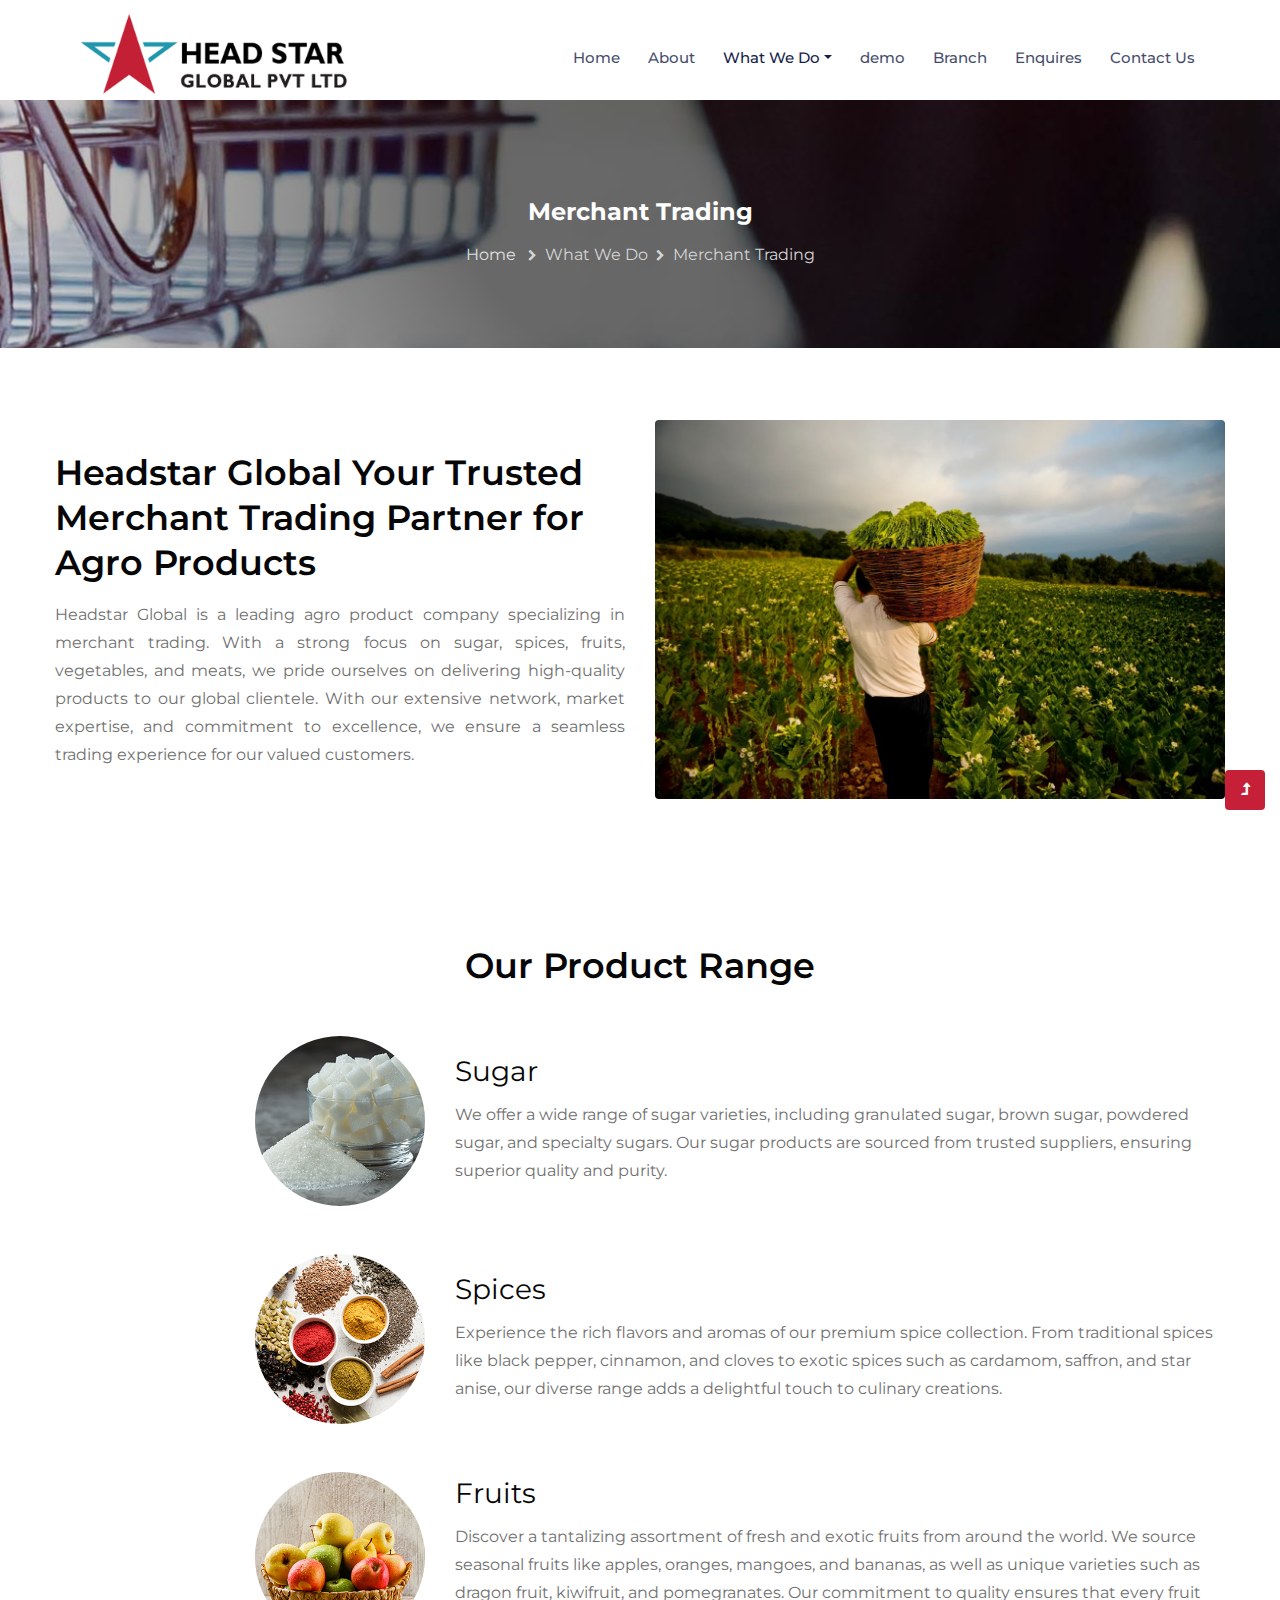
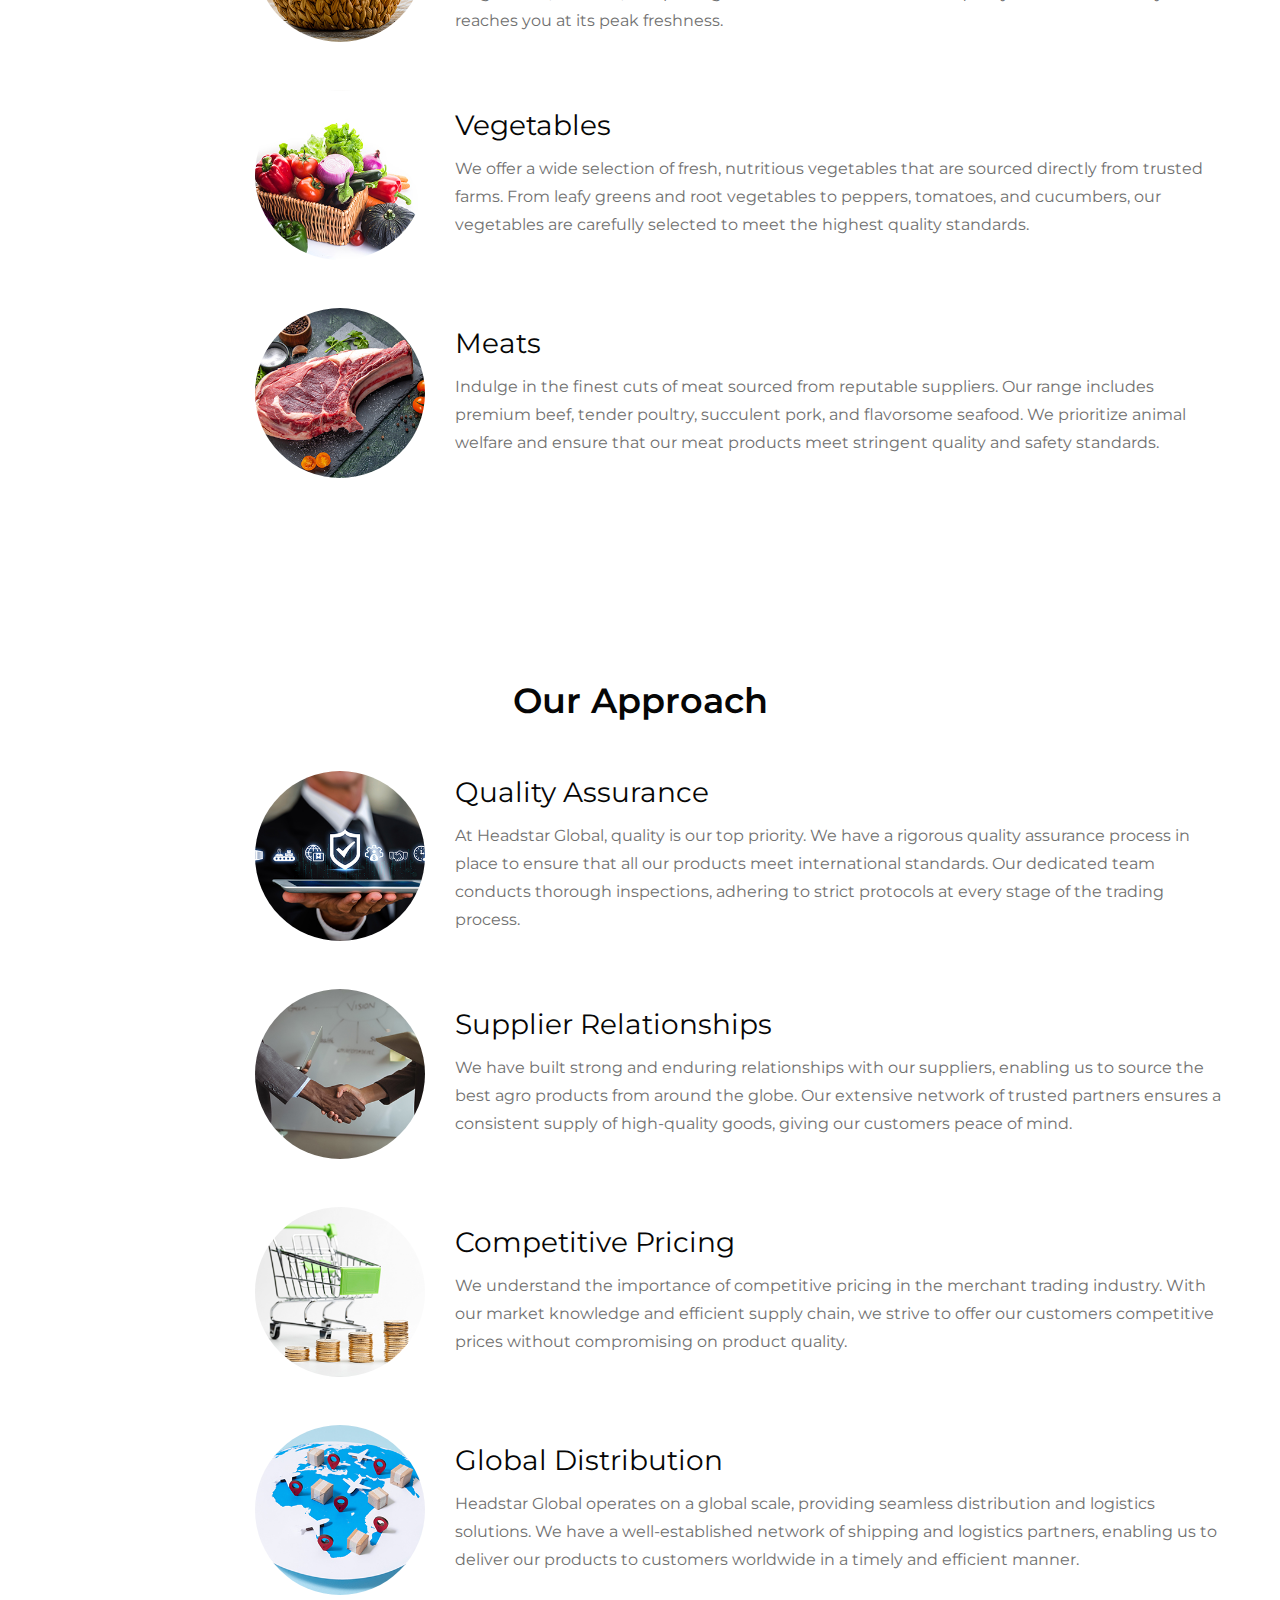
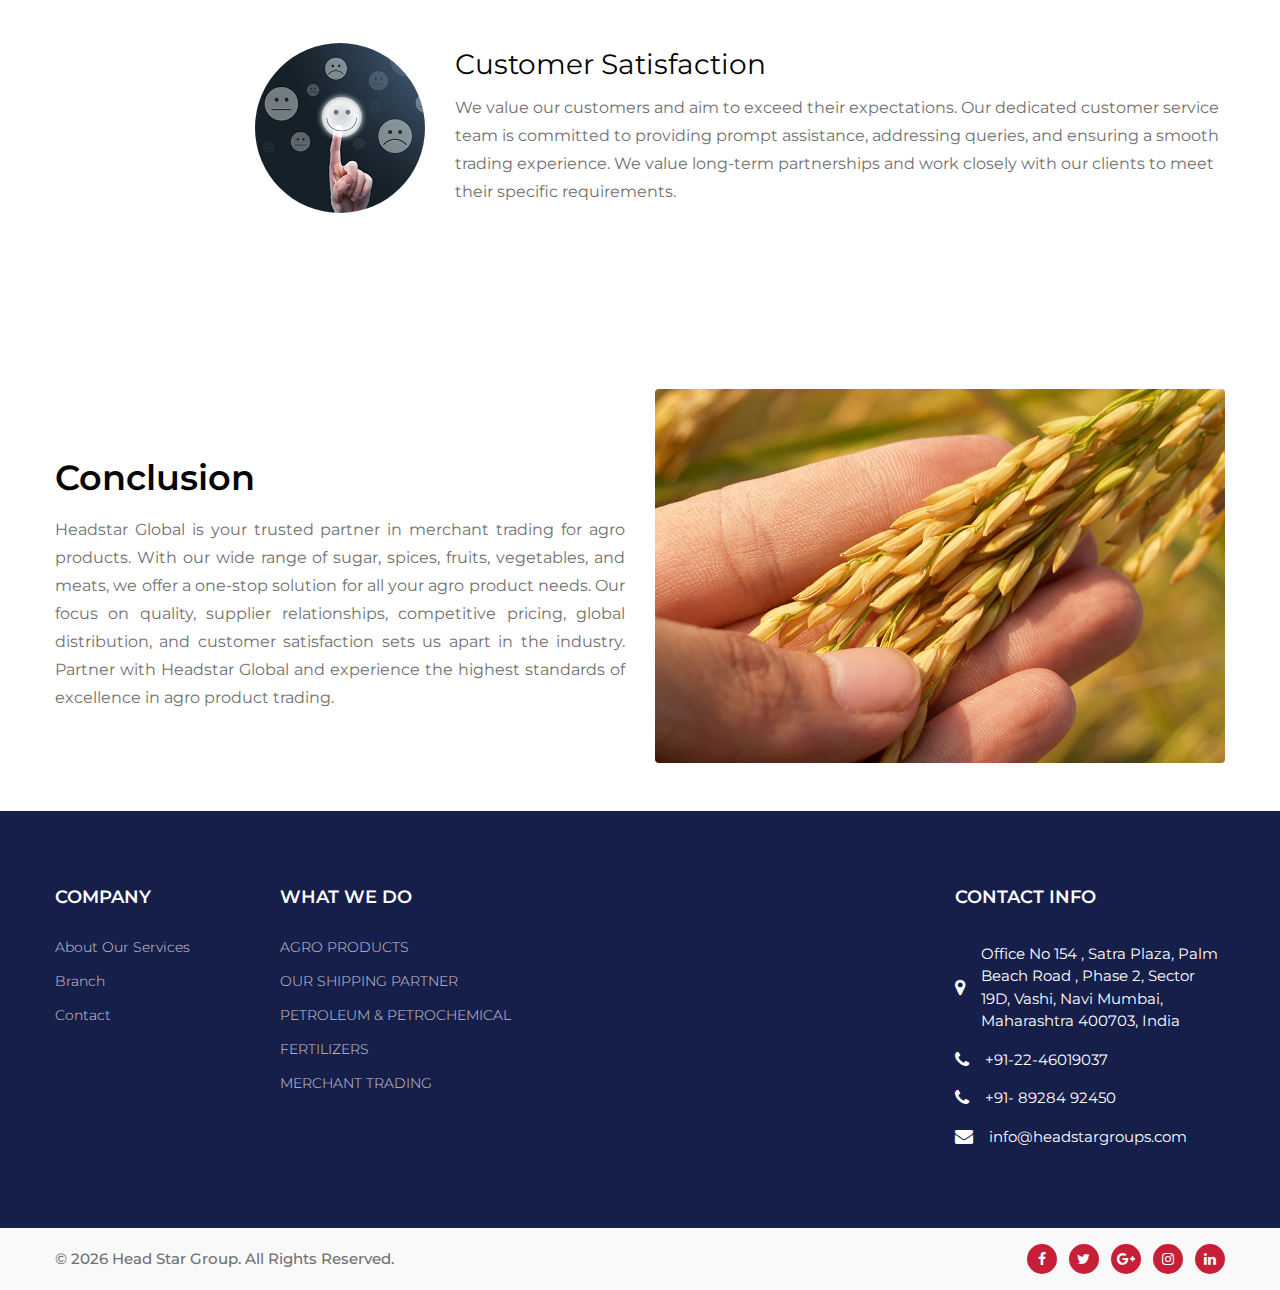
<file: merchant_trading.html>
<!doctype html>
<html lang="en">

<head>
    <!-- Required meta tags -->
    <meta charset="utf-8">
    <meta name="viewport" content="width=device-width, initial-scale=1, shrink-to-fit=no">
    <title>Head Star Global PVT LTD</title>
    <link rel="icon" href="assets/images/logo/icon.png" type="image/gif" sizes="16x16">
    <!-- google-fonts -->
    <link href="//fonts.googleapis.com/css2?family=Montserrat:wght@100;200;300;400;500;600;700;800;900&display=swap"
        rel="stylesheet">
    <!-- //google-fonts -->

    <!-- font-awesome cdn -->
    <link rel="stylesheet" href="https://cdnjs.cloudflare.com/ajax/libs/font-awesome/6.2.0/css/all.min.css"
        integrity="sha512-xh6O/CkQoPOWDdYTDqeRdPCVd1SpvCA9XXcUnZS2FmJNp1coAFzvtCN9BmamE+4aHK8yyUHUSCcJHgXloTyT2A=="
        crossorigin="anonymous" referrerpolicy="no-referrer" />

    <!--  CSS Style link -->
    <link rel="stylesheet" href="assets/css/style-starter.css">
    <link rel="stylesheet" href="assets/css/style.css">
</head>

<style>

</style>

<body>
    <!--header-->
    <header id="site-header" class="fixed-top">
        <div class="container">
            <nav class="navbar navbar-expand-lg stroke">

                <!-- if logo is image enable this    -->
                <a class="navbar-brand" href="index.html">
                    <img class="nav-log-white" src="assets/images/logo/qt=q_951.png" alt="">
                    <img class="nav-log-dark" src="assets/images/logo/qt=q_951.png" alt="">

                </a>
                <button class="navbar-toggler  collapsed bg-gradient" type="button" data-toggle="collapse"
                    data-target="#navbarTogglerDemo02" aria-controls="navbarTogglerDemo02" aria-expanded="false"
                    aria-label="Toggle navigation">
                    <span class="navbar-toggler-icon fa icon-expand fa-bars"></span>
                    <span class="navbar-toggler-icon fa icon-close fa-times"></span>
                </button>

                <div class="collapse navbar-collapse" id="navbarTogglerDemo02">
                    <ul class="navbar-nav ml-lg-auto">
                        <li class="nav-item ">
                            <a class="nav-link" href="index.html">Home <span class="sr-only">(current)</span></a>
                        </li>
                        <li class="nav-item ">
                            <a class="nav-link" href="about.html">About</a>
                        </li>
                        <li id="menu-item"
                            class="menu-item menu-item-type-post_type menu-item-object-page menu-item-has-children menu-item nav-item dropdown active">
                            <a href="#" class="nav-link dropdown-toggle" data-toggle="dropdown"
                                id="navbar-dropdown-menu-link" aria-haspopup="true" aria-expanded="false">What We Do</a>
                            <div class="sub-menu dropdown-menu" aria-labelledby="navbar-dropdown-menu-link">
                                <a href="agro_products.html" class="dropdown-item" id="menu-item-12">Agro Products</a>
                                <a href="our_shipping_partner.html" class="dropdown-item" id="menu-item-24">Our Shipping
                                    Partner</a>
                                <a href="petroleum&petrochemical.html" class="dropdown-item" id="menu-item-32">Petroleum
                                    & Petrochemical</a>
                                <a href="fertilizers.html" class="dropdown-item" id="menu-item-24">Fertilizers</a>
                                <a href="merchant_trading.html" class="dropdown-item active" id="menu-item-32">Merchant
                                    Trading</a>
                            </div>
                        </li>
                        <li class="nav-item">
                            <a class="nav-link" href="merchant_tradingdemo.html">demo</a>
                        </li>
                        <li class="nav-item">
                            <a class="nav-link" href="index.html#branch">Branch</a>
                        </li>
                        <li class="nav-item ">
                            <a class="nav-link" href="enquires.html">Enquires</a>
                        </li>
                        <li class="nav-item">
                            <a class="nav-link" href="contact.html">Contact Us</a>
                        </li>

                    </ul>
                </div>
            </nav>
        </div>
    </header>
    <!--//header-->

    <!-- inner banner -->
    <div class="inner-banner mt-5" style="background: url(assets/images/img/what-we-do/1.jpg) center;">
        <section class="gl-breadcrumb">
            <div class="container">
                <h4 class="inner-text-title font-weight-bold text-white mb-sm-3 mb-2">Merchant Trading </h4>
                <ul class="breadcrumbs-custom-path">
                    <li><a href="index.html">Home</a></li>
                    <li class="active"><span class="fa fa-chevron-right mx-2" aria-hidden="true"></span>What We Do<span
                            class="fa fa-chevron-right mx-2" aria-hidden="true"></span>Merchant Trading</li>
                </ul>
            </div>
        </section>
    </div>
    <!-- //inner banner -->

    <!-- about-2 section -->
    <section class="gl-about-2 pt-5">
        <div class="container pb-md-5 py-4">
            <div class="row align-items-center justify-content-between">
                <div class="col-lg-6 about-2-secs-left ">
                    <h3 class="title-style mb-sm-3 mb-2">Headstar Global Your Trusted Merchant Trading Partner for Agro
                        Products</h3>
                    <p class="text-justify">Headstar Global is a leading agro product company specializing in merchant
                        trading. With a strong
                        focus on sugar, spices, fruits, vegetables, and meats, we pride ourselves on delivering
                        high-quality products to
                        our global clientele. With our extensive network, market expertise, and commitment to
                        excellence, we ensure a
                        seamless trading experience for our valued customers.</p>


                </div>
                <div class="col-lg-6 about-2-secs-right mt-lg-0 mt-5">
                    <img src="assets/images/img/Merchant Trading/rs=w_1160,h_772 (1).webp" alt=""
                        class="img-fluid img-responsive" style="border-radius: 4px;" />
                </div>
            </div>
        </div>
    </section>
    <!-- //about-2 section -->


    <section class="gl-index3" id="">
        <div class="midd-w3 py-5">
            <div class="container py-lg-5 py-md-3">
                <div class="gl-header-sec text-center mb-md-5 mb-4">

                    <h3 class="title-style mx-0">Our Product Range</h3>
                </div>
                <div class="row">


                    <section class="gl-about-2 mb-auto">
                        <div class="container pb-md-5 pb-4">
                            <div class="row align-items-center justify-content-between">
                                <div class="col-lg-2 ml-auto about-2-secs-right mt-lg-0 mt-5 mb-auto">
                                    <img src="assets/images/img/Merchant Trading/1.jpg" alt=""
                                        class="img-fluid img-responsive " style="border-radius: 400px;" />
                                </div>
                                <div class="col-lg-8 about-2-secs-left ">
                                    <h3 class=" mb-sm-3 mb-2">Sugar</h3>
                                    <p class="mt-3">We offer a wide range of sugar varieties, including granulated
                                        sugar, brown sugar,
                                        powdered sugar, and specialty sugars. Our sugar products are sourced from
                                        trusted suppliers,
                                        ensuring superior quality and purity. </p>

                                </div>

                            </div>
                        </div>
                    </section>

                    <section class="gl-about-2 mb-auto">
                        <div class="container pb-md-5 pb-4">
                            <div class="row align-items-center justify-content-between">
                                <div class="col-lg-2 ml-auto about-2-secs-right mt-lg-0 mt-5 mb-auto">
                                    <img src="assets/images/img/Merchant Trading/2.jpg" alt=""
                                        class="img-fluid img-responsive " style="border-radius: 400px;" />
                                </div>
                                <div class="col-lg-8 about-2-secs-left ">
                                    <h3 class=" mb-sm-3 mb-2">Spices</h3>
                                    <p class="mt-3">Experience the rich flavors and aromas of our premium spice
                                        collection. From traditional spices like black pepper, cinnamon, and cloves to
                                        exotic spices such as cardamom, saffron, and star anise, our diverse range adds
                                        a delightful touch to culinary creations.

                                    </p>

                                </div>

                            </div>
                        </div>
                    </section>

                    <section class="gl-about-2 mb-auto">
                        <div class="container pb-md-5 pb-4">
                            <div class="row align-items-center justify-content-between">
                                <div class="col-lg-2 ml-auto about-2-secs-right mt-lg-0 mt-5 mb-auto">
                                    <img src="assets/images/img/Merchant Trading/3.jpg" alt=""
                                        class="img-fluid img-responsive " style="border-radius: 400px;" />
                                </div>
                                <div class="col-lg-8 about-2-secs-left ">
                                    <h3 class=" mb-sm-3 mb-2">Fruits</h3>
                                    <p class="mt-3">Discover a tantalizing assortment of fresh and exotic fruits from
                                        around the world. We source seasonal fruits like apples, oranges, mangoes, and
                                        bananas, as well as unique varieties such as dragon fruit, kiwifruit, and
                                        pomegranates. Our commitment to quality ensures that every fruit reaches you at
                                        its peak freshness.</p>

                                </div>

                            </div>
                        </div>
                    </section>

                    <section class="gl-about-2 mb-auto">
                        <div class="container pb-md-5 pb-4">
                            <div class="row align-items-center justify-content-between">
                                <div class="col-lg-2 ml-auto about-2-secs-right mt-lg-0 mt-5 mb-auto">
                                    <img src="assets/images/img/Merchant Trading/4.jpg" alt=""
                                        class="img-fluid img-responsive " style="border-radius: 400px;" />
                                </div>
                                <div class="col-lg-8 about-2-secs-left ">
                                    <h3 class=" mb-sm-3 mb-2">Vegetables</h3>
                                    <p class="mt-3">We offer a wide selection of fresh, nutritious vegetables that are
                                        sourced directly from trusted farms. From leafy greens and root vegetables to
                                        peppers, tomatoes, and cucumbers, our vegetables are carefully selected to meet
                                        the highest quality standards. </p>

                                </div>

                            </div>
                        </div>
                    </section>

                    <section class="gl-about-2 mb-auto">
                        <div class="container pb-md-2 pb-2">
                            <div class="row align-items-center justify-content-between">
                                <div class="col-lg-2 ml-auto about-2-secs-right mt-lg-0 mt-5 mb-auto">
                                    <img src="assets/images/img/Merchant Trading/5.jpg" alt=""
                                        class="img-fluid img-responsive " style="border-radius: 400px;" />
                                </div>
                                <div class="col-lg-8 about-2-secs-left ">
                                    <h3 class=" mb-sm-3 mb-2">Meats</h3>
                                    <p class="mt-3">Indulge in the finest cuts of meat sourced from reputable suppliers.
                                        Our range includes premium beef, tender poultry, succulent pork, and flavorsome
                                        seafood. We prioritize animal welfare and ensure that our meat products meet
                                        stringent quality and safety standards.</p>

                                </div>

                            </div>
                        </div>
                    </section>


                </div>
            </div>
        </div>
    </section>

    <section class="gl-index3" id="about">
        <div class="midd-w3 py-5">
            <div class="container py-lg-5 py-md-3">
                <div class="gl-header-sec text-center mb-md-5 mb-4">

                    <h3 class="title-style mx-0">Our Approach</h3>
                </div>
                <div class="row">


                    <section class="gl-about-2 mb-auto">
                        <div class="container pb-md-5 pb-4">
                            <div class="row align-items-center justify-content-between">
                                <div class="col-lg-2 ml-auto about-2-secs-right mt-lg-0 mt-5 mb-auto">
                                    <img src="assets/images/img/Merchant Trading/2.1.jpg" alt=""
                                        class="img-fluid img-responsive " style="border-radius: 400px;" />
                                </div>
                                <div class="col-lg-8 about-2-secs-left ">
                                    <h3 class=" mb-sm-3 mb-2">Quality Assurance</h3>
                                    <p class="mt-3">At Headstar Global, quality is our top priority. We have a rigorous
                                        quality assurance process in place to ensure that all our products meet
                                        international standards. Our dedicated team conducts thorough inspections,
                                        adhering to strict protocols at every stage of the trading process.</p>

                                </div>

                            </div>
                        </div>
                    </section>

                    <section class="gl-about-2 mb-auto">
                        <div class="container pb-md-5 pb-4">
                            <div class="row align-items-center justify-content-between">
                                <div class="col-lg-2 ml-auto about-2-secs-right mt-lg-0 mt-5 mb-auto">
                                    <img src="assets/images/img/Merchant Trading/2.2.jpg" alt=""
                                        class="img-fluid img-responsive " style="border-radius: 400px;" />
                                </div>
                                <div class="col-lg-8 about-2-secs-left ">
                                    <h3 class=" mb-sm-3 mb-2">Supplier Relationships</h3>
                                    <p class="mt-3">We have built strong and enduring relationships with our suppliers,
                                        enabling us to source the best agro products from around the globe. Our
                                        extensive network of trusted partners ensures a consistent supply of
                                        high-quality goods, giving our customers peace of mind.

                                    </p>

                                </div>

                            </div>
                        </div>
                    </section>

                    <section class="gl-about-2 mb-auto">
                        <div class="container pb-md-5 pb-4">
                            <div class="row align-items-center justify-content-between">
                                <div class="col-lg-2 ml-auto about-2-secs-right mt-lg-0 mt-5 mb-auto">
                                    <img src="assets/images/img/Merchant Trading/2.3.jpg" alt=""
                                        class="img-fluid img-responsive " style="border-radius: 400px;" />
                                </div>
                                <div class="col-lg-8 about-2-secs-left ">
                                    <h3 class=" mb-sm-3 mb-2">Competitive Pricing</h3>
                                    <p class="mt-3">We understand the importance of competitive pricing in the merchant
                                        trading industry. With our market knowledge and efficient supply chain, we
                                        strive to offer our customers competitive prices without compromising on product
                                        quality.</p>

                                </div>

                            </div>
                        </div>
                    </section>

                    <section class="gl-about-2 mb-auto">
                        <div class="container pb-md-5 pb-4">
                            <div class="row align-items-center justify-content-between">
                                <div class="col-lg-2 ml-auto about-2-secs-right mt-lg-0 mt-5 mb-auto">
                                    <img src="assets/images/img/Merchant Trading/2.4.jpg" alt=""
                                        class="img-fluid img-responsive " style="border-radius: 400px;" />
                                </div>
                                <div class="col-lg-8 about-2-secs-left ">
                                    <h3 class=" mb-sm-3 mb-2">Global Distribution</h3>
                                    <p class="mt-3">Headstar Global operates on a global scale, providing seamless
                                        distribution and logistics solutions. We have a well-established network of
                                        shipping and logistics partners, enabling us to deliver our products to
                                        customers worldwide in a timely and efficient manner. </p>

                                </div>

                            </div>
                        </div>
                    </section>

                    <section class="gl-about-2 mb-auto">
                        <div class="container pb-md-2 pb-2">
                            <div class="row align-items-center justify-content-between">
                                <div class="col-lg-2 ml-auto about-2-secs-right mt-lg-0 mt-5 mb-auto">
                                    <img src="assets/images/img/Merchant Trading/2.5.jpg" alt=""
                                        class="img-fluid img-responsive " style="border-radius: 400px;" />
                                </div>
                                <div class="col-lg-8 about-2-secs-left ">
                                    <h3 class=" mb-sm-3 mb-2">Customer Satisfaction</h3>
                                    <p class="mt-3">We value our customers and aim to exceed their expectations. Our
                                        dedicated customer service team is committed to providing prompt assistance,
                                        addressing queries, and ensuring a smooth trading experience. We value long-term
                                        partnerships and work closely with our clients to meet their specific
                                        requirements.</p>

                                </div>

                            </div>
                        </div>
                    </section>


                </div>
            </div>
        </div>
    </section>
    <!-- about page about section -->
    <!-- <section class="gl-index3" id="about">
        <div class="midd-w3 py-5">
            <div class="container py-lg-5 py-md-3">
                <div class="gl-header-sec text-center mb-md-5 mb-4">

                    <h3 class="title-gl mx-0">Our Product Range </h3>
                </div>
                <div class="row">

                    <div class="col-lg-6 pl-lg-5">
                        <div class="position-relative">
                            <img src="assets/images/img/Merchant Trading/products.jpg" alt=""
                                class="radius-image img-fluid">
                        </div>
                    </div>

                    <div class="col-lg-6 mb-lg-0 mb-md-5 mb-4">

                        <div class="whybox-wrap mb-4">
                            <div class="whybox-wrap-grid">
                                <div class="icon">
                                    <span class="text-dark font-weight-bold">1</span>
                                </div>
                                <div class="info">

                                    <h4>Sugar</h4>
                                    <p class="mt-3">We offer a wide range of sugar varieties, including granulated
                                        sugar, brown sugar, powdered sugar, and specialty sugars. Our sugar products are
                                        sourced from trusted suppliers, ensuring superior quality and purity. </p>
                                </div>
                            </div>

                        </div>
                        <div class="whybox-wrap mb-4">
                            <div class="whybox-wrap-grid">
                                <div class="icon">
                                    <span class="text-dark font-weight-bold">2</span>
                                </div>
                                <div class="info">

                                    <h4>Spices</h4>
                                    <p class="mt-3">Experience the rich flavors and aromas of our premium spice
                                        collection. From traditional spices like black pepper, cinnamon, and cloves to
                                        exotic spices such as cardamom, saffron, and star anise, our diverse range adds
                                        a delightful touch to culinary creations.

                                    </p>
                                </div>
                            </div>

                        </div>
                        <div class="whybox-wrap mb-4">
                            <div class="whybox-wrap-grid">
                                <div class="icon">
                                    <span class="text-dark font-weight-bold">3</span>
                                </div>
                                <div class="info">

                                    <h4>Fruits</h4>
                                    <p class="mt-3">Discover a tantalizing assortment of fresh and exotic fruits from
                                        around the world. We source seasonal fruits like apples, oranges, mangoes, and
                                        bananas, as well as unique varieties such as dragon fruit, kiwifruit, and
                                        pomegranates. Our commitment to quality ensures that every fruit reaches you at
                                        its peak freshness.</p>
                                </div>
                            </div>

                        </div>
                        <div class="whybox-wrap mb-4">
                            <div class="whybox-wrap-grid">
                                <div class="icon">
                                    <span class="text-dark font-weight-bold">4</span>
                                </div>
                                <div class="info">

                                    <h4>Vegetables </h4>
                                    <p class="mt-3">We offer a wide selection of fresh, nutritious vegetables that are
                                        sourced directly from trusted farms. From leafy greens and root vegetables to
                                        peppers, tomatoes, and cucumbers, our vegetables are carefully selected to meet
                                        the highest quality standards.

                                    </p>
                                </div>
                            </div>

                        </div>
                        <div class="whybox-wrap ">
                            <div class="whybox-wrap-grid">
                                <div class="icon">
                                    <span class="text-dark font-weight-bold">5</span>
                                </div>
                                <div class="info">

                                    <h4>Meats </h4>
                                    <p class="mt-3">Indulge in the finest cuts of meat sourced from reputable suppliers.
                                        Our range includes premium beef, tender poultry, succulent pork, and flavorsome
                                        seafood. We prioritize animal welfare and ensure that our meat products meet
                                        stringent quality and safety standards.


                                    </p>
                                </div>
                            </div>

                        </div>

                    </div>

                </div>
            </div>
        </div>
    </section>

    <section class="gl-index3" id="about">
        <div class="midd-w3 py-5">
            <div class="container py-lg-5 py-md-3">
                <div class="gl-header-sec text-center mb-md-5 mb-4">

                    <h3 class="title-gl mx-0">Our Approach</h3>
                </div>
                <div class="row">
                    <div class="col-lg-6 mb-lg-0 mb-md-5 mb-4">

                        <div class="whybox-wrap mb-4">
                            <div class="whybox-wrap-grid">
                                <div class="icon">
                                    <span class="text-dark font-weight-bold">1</span>
                                </div>
                                <div class="info">

                                    <h4>Quality Assurance</h4>
                                    <p class="mt-3">At Headstar Global, quality is our top priority. We have a rigorous
                                        quality
                                        assurance process in place to ensure that all our products meet international
                                        standards. Our
                                        dedicated team conducts thorough inspections, adhering to strict protocols at
                                        every stage of the
                                        trading process. </p>
                                </div>
                            </div>

                        </div>
                        <div class="whybox-wrap mb-4">
                            <div class="whybox-wrap-grid">
                                <div class="icon">
                                    <span class="text-dark font-weight-bold">2</span>
                                </div>
                                <div class="info">

                                    <h4>Supplier Relationships</h4>
                                    <p class="mt-3">We have built strong and enduring relationships with our suppliers,
                                        enabling us to
                                        source the best agro products from around the globe. Our extensive network of
                                        trusted partners
                                        ensures a consistent supply of high-quality goods, giving our customers peace of
                                        mind. </p>
                                </div>
                            </div>

                        </div>
                        <div class="whybox-wrap mb-4">
                            <div class="whybox-wrap-grid">
                                <div class="icon">
                                    <span class="text-dark font-weight-bold">3</span>
                                </div>
                                <div class="info">

                                    <h4>Competitive Pricing</h4>
                                    <p class="mt-3">We understand the importance of competitive pricing in the merchant
                                        trading
                                        industry. With our market knowledge and efficient supply chain, we strive to
                                        offer our customers
                                        competitive prices without compromising on product quality.</p>
                                </div>
                            </div>

                        </div>
                        <div class="whybox-wrap mb-4">
                            <div class="whybox-wrap-grid">
                                <div class="icon">
                                    <span class="text-dark font-weight-bold">4</span>
                                </div>
                                <div class="info">

                                    <h4>Global Distribution</h4>
                                    <p class="mt-3">Headstar Global operates on a global scale, providing seamless
                                        distribution and
                                        logistics solutions. We have a well-established network of shipping and
                                        logistics partners,
                                        enabling us to deliver our products to customers worldwide in a timely and
                                        efficient manner.</p>
                                </div>
                            </div>

                        </div>
                        <div class="whybox-wrap ">
                            <div class="whybox-wrap-grid">
                                <div class="icon">
                                    <span class="text-dark font-weight-bold">5</span>
                                </div>
                                <div class="info">

                                    <h4>Customer Satisfaction</h4>
                                    <p class="mt-3">We value our customers and aim to exceed their expectations. Our
                                        dedicated customer
                                        service team is committed to providing prompt assistance, addressing queries,
                                        and ensuring a
                                        smooth trading experience. We value long-term partnerships and work closely with
                                        our clients to
                                        meet their specific requirements.
                                    </p>
                                </div>
                            </div>

                        </div>

                    </div>


                    <div class="col-lg-6 pl-lg-5">
                        <div class="position-relative">
                            <img src="assets/images/img/Merchant Trading/Our Approach.jpg" alt=""
                                class="radius-image img-fluid">
                        </div>
                    </div>
                </div>
            </div>
        </div>
    </section> -->
    <!-- //about page about section -->

    <!-- about-2 section -->
    <section class="gl-about-2 pt-5">
        <div class="container pb-md-5 py-4">
            <div class="row align-items-center justify-content-between">
                
                <div class="col-lg-6 about-2-secs-left ">
                    <h3 class="title-style mb-sm-3 mb-2 mt-3">Conclusion</h3>
                    <p class="text-justify">Headstar Global is your trusted partner in merchant trading for agro
                        products. With our wide
                        range of sugar, spices, fruits, vegetables, and meats, we offer a one-stop solution for all your
                        agro product needs.
                        Our focus on quality, supplier relationships, competitive pricing, global distribution, and
                        customer satisfaction
                        sets us apart in the industry. Partner with Headstar Global and experience the highest standards
                        of excellence in
                        agro product trading.</p>
                </div>
                <div class="col-lg-6 about-2-secs-right mt-lg-0 mt-5">
                    <img src="assets/images/img/Merchant Trading/Conclusion.jpg" alt="" class="img-fluid img-responsive"
                        style="border-radius: 4px;" />
                </div>

            </div>
        </div>
    </section>
    <!-- //about-2 section -->


    <!-- footer -->
    <section class="gl-footer-29-main">
        <div class="footer-29 py-5">
            <div class="container py-lg-4">
                <div class="row footer-top-29">
                    <div class="col-lg-9">
                        <div class="row">
                            <div class="col-md-3 col-6 footer-list-29">
                                <ul>
                                    <h6 class="footer-title-29">Company</h6>
                                    <li><a href="about.html">About Our Services</a></li>
                                    <li><a href="index.html#branch">Branch</a></li>
                                    <li><a href="contact.html">Contact</a></li>
                                </ul>
                            </div>
                            <div class="col-md-5 col-6 footer-list-29">
                                <ul>
                                    <h6 class="footer-title-29">What We Do</h6>
                                    <li><a href="agro_products.html">AGRO PRODUCTS</a></li>
                                    <li><a href="our_shipping_partner.html">OUR SHIPPING PARTNER</a></li>
                                    <li><a href="petroleum&petrochemical.html">PETROLEUM & PETROCHEMICAL</a>
                                    </li>
                                    <li><a href="fertilizers.html">FERTILIZERS</a></li>
                                    <li><a href="merchant_trading.html">MERCHANT TRADING</a></li>
                                </ul>
                            </div>
                            <!-- <div class="col-md-3 col-6 footer-list-29 mt-md-0 mt-4">
                                <ul>
                                    <h6 class="footer-title-29">Support</h6>
                                    <li><a href="#call-center">Live Chart</a></li>
                                    <li><a href="#call-center">Faq's</a></li>
                                    <li><a href="#call-center"> Support</a></li>
                                    <li><a href="#call-center">Terms of Service</a></li>
                                </ul>
                            </div> -->
                            <!-- <div class="col-md-3 col-6 footer-list-29 mt-md-0 mt-4">
                                <h6 class="footer-title-29">More Info</h6>
                                <ul>
                                    <li><a href="#privacy">Privacy Policy</a></li>
                                    <li><a href="#terms"> Terms of Service</a></li>
                                    <li><a href="contact.html">Contact us</a></li>
                                    <li><a href="#support"> Support</a></li>
                                </ul>
                            </div> -->
                        </div>
                    </div>
                    <div class="col-lg-3 footer-contact-list mt-lg-0 mt-md-5 mt-4">
                        <h6 class="footer-title-29">Contact Info </h6>
                        <ul>
                            <li class="d-flex align-items-center py-2"><i class="fa fa-map-marker mr-3 "
                                    aria-hidden="true"></i>Office No 154 ,
                                Satra Plaza, Palm Beach Road , Phase 2, Sector 19D, Vashi, Navi Mumbai, Maharashtra
                                400703, India</li>
                            <li class="d-flex align-items-center py-2"><i class="fa fa-phone mr-3"
                                    aria-hidden="true"></i><a href="tel:+91 22 46019037">+91-22-46019037</a></li>
                            <li class="d-flex align-items-center py-2"><i class="fa fa-phone mr-3"
                                    aria-hidden="true"></i><a href="tel:+91 89284 92450">+91- 89284 92450</a></li>
                            <li class="d-flex align-items-center py-2"><i class="fa fa-envelope mr-3"
                                    aria-hidden="true"></i><a href="mailto:info@example.com">info@headstargroups.com</a></li>
                        </ul>
                    </div>
                </div>
            </div>
        </div>
    </section>
    <!-- //footer -->
    <!-- copyright -->
    <section class="gl-copyright">
        <div class="container">
            <div class="row bottom-copies">
                <p class="col-lg-8 copy-footer-29">©
                    <script>
                        document.write(new Date().getFullYear())
                    </script> Head Star Group. All Rights Reserved.
                </p>
                <div class="col-lg-4 text-right">
                    <div class="main-social-footer-29">
                        <a href="#facebook" class="facebook"><span class="fa fa-facebook"></span></a>
                        <a href="#twitter" class="twitter"><span class="fa fa-twitter"></span></a>
                        <a href="#google"><span class="fa fa-google-plus" aria-hidden="true"></span></a>
                        <a href="#instagram" class="instagram"><span class="fa fa-instagram"></span></a>
                        <a href="#linkedin" class="linkedin"><span class="fa fa-linkedin"></span></a>

                    </div>
                </div>
            </div>
        </div>
    </section>
    <!-- //copyright -->

    <!-- Js scripts -->
    <!-- move top -->
    <button onclick="topFunction()" id="movetop" title="Go to top">
        <span class="fa fa-level-up" aria-hidden="true"></span>
    </button>
    <script>
        // When the user scrolls down 20px from the top of the document, show the button
        window.onscroll = function () {
            scrollFunction()
        };

        function scrollFunction() {
            if (document.body.scrollTop > 20 || document.documentElement.scrollTop > 20) {
                document.getElementById("movetop").style.display = "block";
            } else {
                document.getElementById("movetop").style.display = "none";
            }
        }

        // When the user clicks on the button, scroll to the top of the document
        function topFunction() {
            document.body.scrollTop = 0;
            document.documentElement.scrollTop = 0;
        }
    </script>
    <!-- //move top -->

    <!-- common jquery plugin -->
    <script src="assets/js/jquery-3.3.1.min.js"></script>
    <!-- //common jquery plugin -->

    <!-- theme switch js (light and dark)-->
    <script src="assets/js/theme-change.js"></script>
    <script>
        function autoType(elementClass, typingSpeed) {
            var thhis = $(elementClass);
            thhis.css({
                "position": "relative",
                "display": "inline-block"
            });
            thhis.prepend('<div class="cursor" style="right: initial; left:0;"></div>');
            thhis = thhis.find(".text-js");
            var text = thhis.text().trim().split('');
            var amntOfChars = text.length;
            var newString = "";
            thhis.text("|");
            setTimeout(function () {
                thhis.css("opacity", 1);
                thhis.prev().removeAttr("style");
                thhis.text("");
                for (var i = 0; i < amntOfChars; i++) {
                    (function (i, char) {
                        setTimeout(function () {
                            newString += char;
                            thhis.text(newString);
                        }, i * typingSpeed);
                    })(i + 1, text[i]);
                }
            }, 1500);
        }

        $(document).ready(function () {
            // Now to start autoTyping just call the autoType function with the 
            // class of outer div
            // The second paramter is the speed between each letter is typed.   
            autoType(".type-js", 200);
        });
    </script>
    <!-- //theme switch js (light and dark)-->

    <!-- magnific popup -->
    <script src="assets/js/jquery.magnific-popup.min.js"></script>
    <script>
        $(document).ready(function () {
            $('.popup-with-zoom-anim').magnificPopup({
                type: 'inline',

                fixedContentPos: false,
                fixedBgPos: true,

                overflowY: 'auto',

                closeBtnInside: true,
                preloader: false,

                midClick: true,
                removalDelay: 300,
                mainClass: 'my-mfp-zoom-in'
            });

            $('.popup-with-move-anim').magnificPopup({
                type: 'inline',

                fixedContentPos: false,
                fixedBgPos: true,

                overflowY: 'auto',

                closeBtnInside: true,
                preloader: false,

                midClick: true,
                removalDelay: 300,
                mainClass: 'my-mfp-slide-bottom'
            });
        });
    </script>
    <!-- //magnific popup -->

    <!-- MENU-JS -->
    <script>
        $(window).on("scroll", function () {
            var scroll = $(window).scrollTop();

            if (scroll >= 80) {
                $("#site-header").addClass("nav-fixed");
            } else {
                $("#site-header").removeClass("nav-fixed");
            }
        });

        //Main navigation Active Class Add Remove
        $(".navbar-toggler").on("click", function () {
            $("header").toggleClass("active");
        });
        $(document).on("ready", function () {
            if ($(window).width() > 991) {
                $("header").removeClass("active");
            }
            $(window).on("resize", function () {
                if ($(window).width() > 991) {
                    $("header").removeClass("active");
                }
            });
        });
    </script>
    <!-- //MENU-JS -->

    <!-- for testimonials carousel -->
    <script src="assets/js/owl.carousel.js"></script>
    <script>
        $(document).ready(function () {
            $("#owl-demo1").owlCarousel({
                loop: true,
                margin: 20,
                responsiveClass: true,
                responsive: {
                    0: {
                        items: 1,
                        nav: true
                    },
                    600: {
                        items: 1,
                        nav: false
                    },
                    1000: {
                        items: 1,
                        nav: true,
                        loop: true
                    }
                }
            })
        })
    </script>
    <!-- //for testimonials carousel -->

    <!-- disable body scroll which navbar is in active -->
    <script>
        $(function () {
            $('.navbar-toggler').click(function () {
                $('body').toggleClass('noscroll');
            })
        });
    </script>
    <!-- //disable body scroll which navbar is in active -->

    <!-- counter for stats -->
    <script src="assets/js/counter.js"></script>
    <!-- //counter for stats -->

    <!--bootstrap-->
    <script src="assets/js/bootstrap.min.js"></script>
    <!-- //bootstrap-->
    <!-- //Js scripts -->
</body>

</html>
</file>
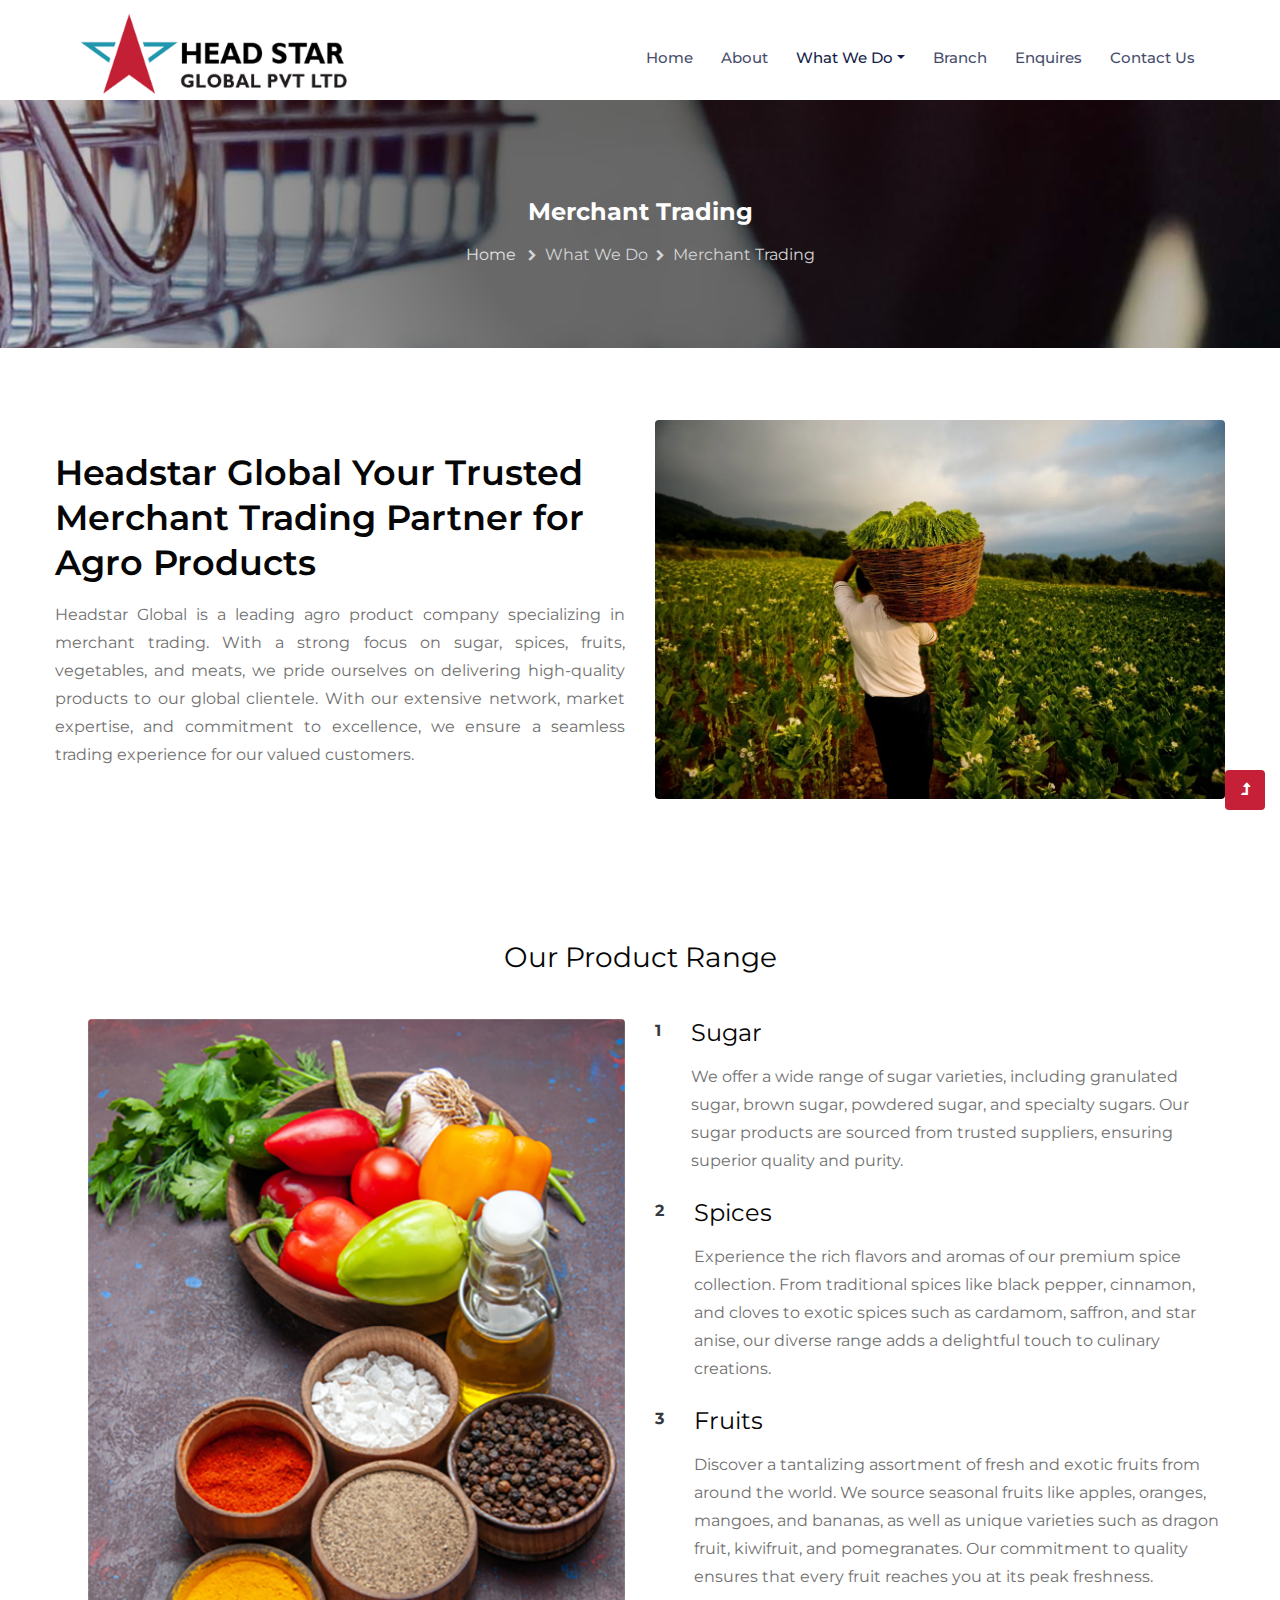
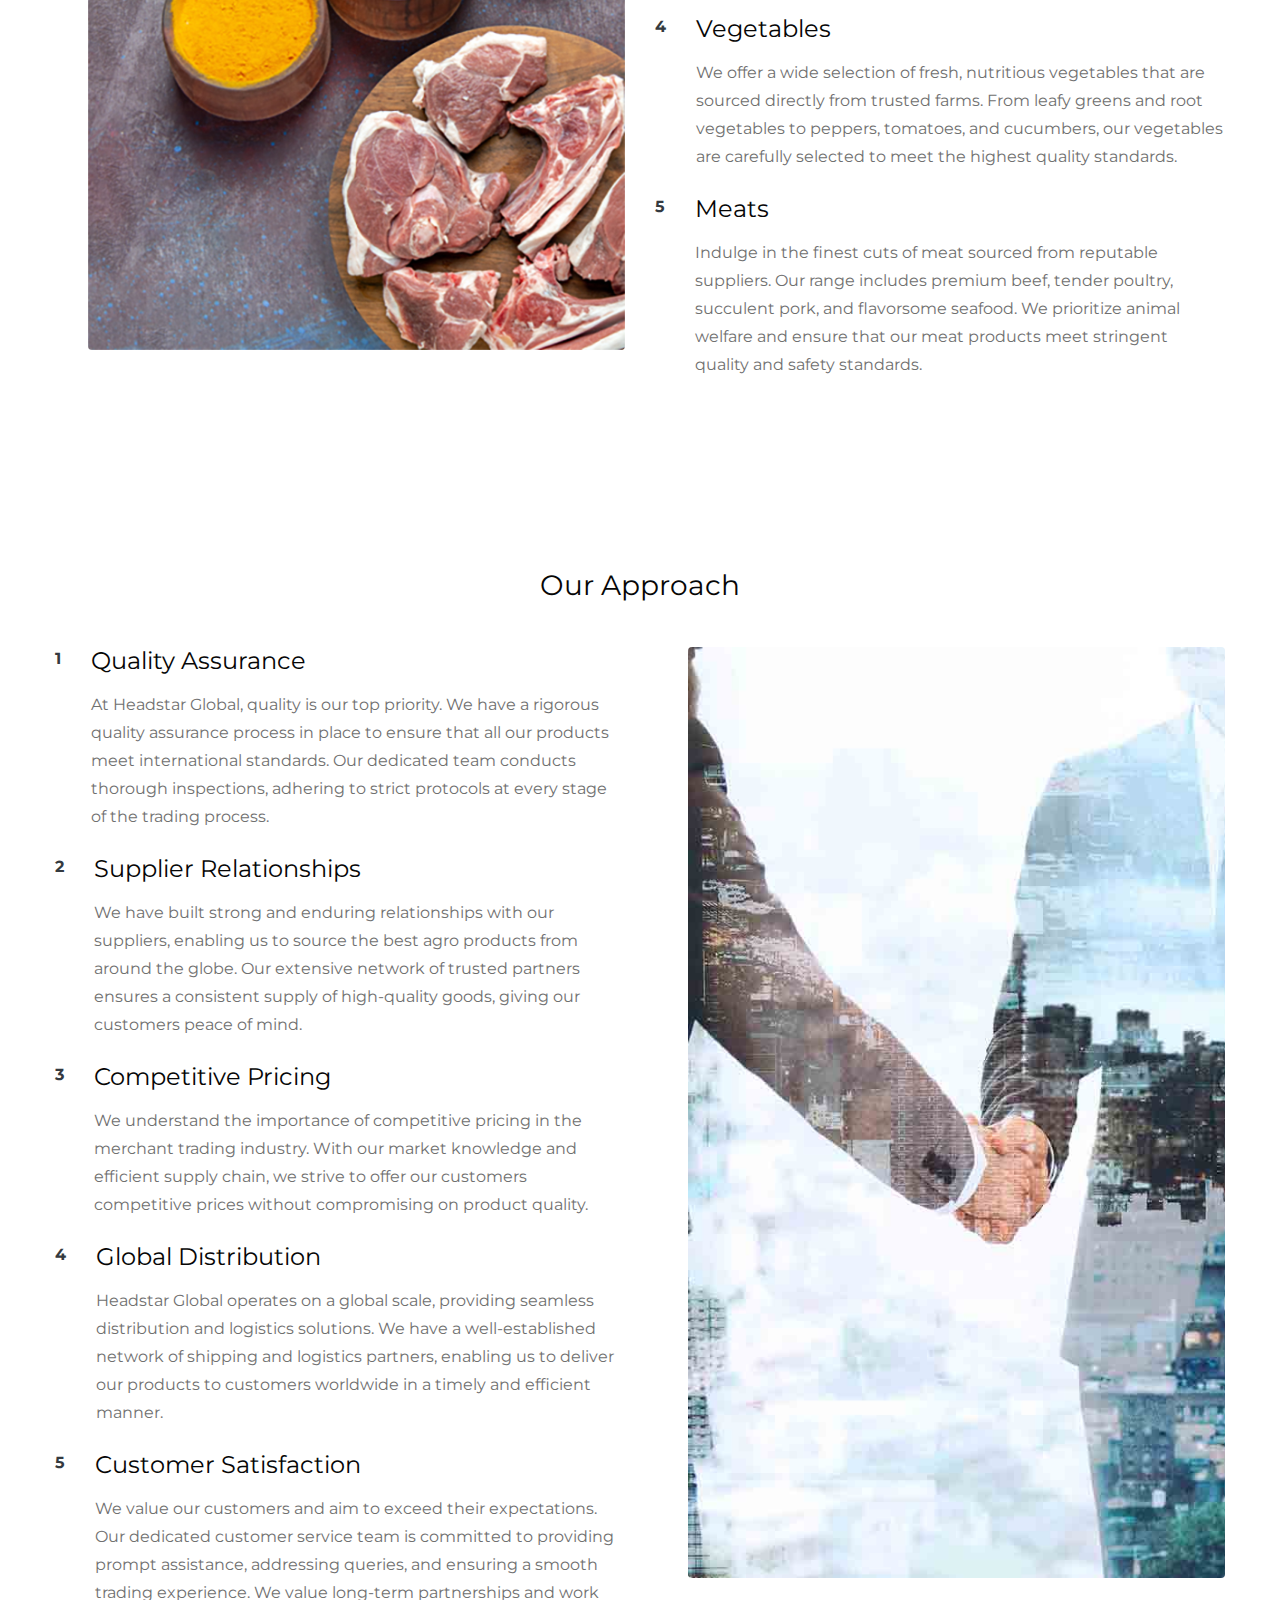
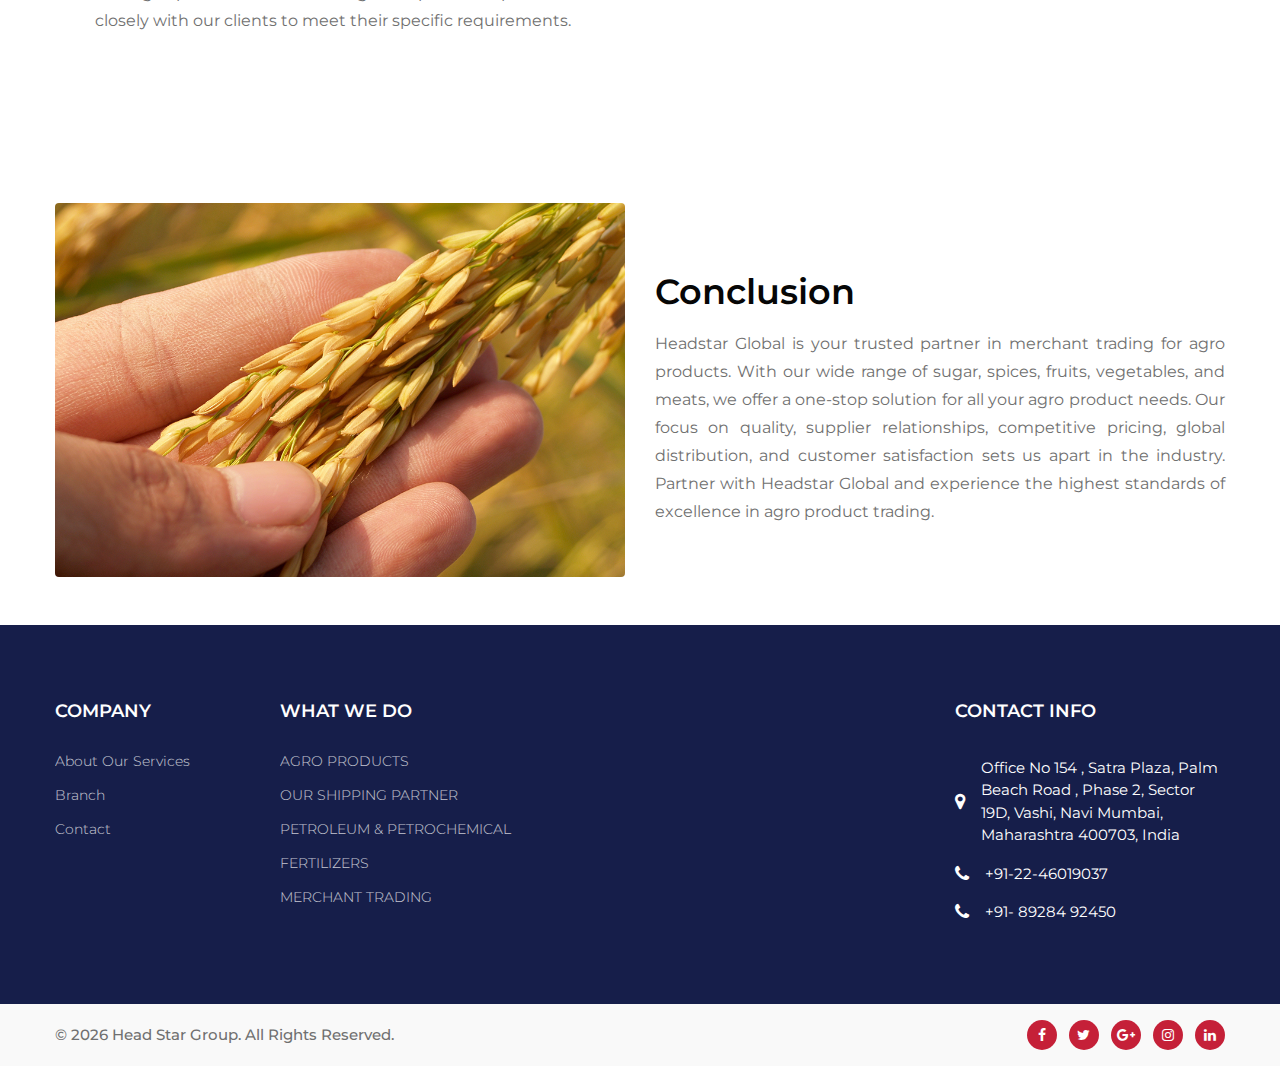
<file: merchant_tradingdemo.html>
<!doctype html>
<html lang="en">

<head>
    <!-- Required meta tags -->
    <meta charset="utf-8">
    <meta name="viewport" content="width=device-width, initial-scale=1, shrink-to-fit=no">
    <title>Head Star Global PVT LTD</title>
    <link rel="icon" href="assets/images/logo/icon.png" type="image/gif" sizes="16x16">
    <!-- google-fonts -->
    <link href="//fonts.googleapis.com/css2?family=Montserrat:wght@100;200;300;400;500;600;700;800;900&display=swap"
        rel="stylesheet">
    <!-- //google-fonts -->

    <!-- font-awesome cdn -->
    <link rel="stylesheet" href="https://cdnjs.cloudflare.com/ajax/libs/font-awesome/6.2.0/css/all.min.css"
        integrity="sha512-xh6O/CkQoPOWDdYTDqeRdPCVd1SpvCA9XXcUnZS2FmJNp1coAFzvtCN9BmamE+4aHK8yyUHUSCcJHgXloTyT2A=="
        crossorigin="anonymous" referrerpolicy="no-referrer" />

    <!--  CSS Style link -->
    <link rel="stylesheet" href="assets/css/style-starter.css">
    <link rel="stylesheet" href="assets/css/style.css">
</head>

<style>

</style>

<body>
    <!--header-->
    <header id="site-header" class="fixed-top">
        <div class="container">
            <nav class="navbar navbar-expand-lg stroke">

                <!-- if logo is image enable this    -->
                <a class="navbar-brand" href="index.html">
                    <img class="nav-log-white" src="assets/images/logo/qt=q_951.png" alt="">
                    <img class="nav-log-dark" src="assets/images/logo/qt=q_951.png" alt="">

                </a>
                <button class="navbar-toggler  collapsed bg-gradient" type="button" data-toggle="collapse"
                    data-target="#navbarTogglerDemo02" aria-controls="navbarTogglerDemo02" aria-expanded="false"
                    aria-label="Toggle navigation">
                    <span class="navbar-toggler-icon fa icon-expand fa-bars"></span>
                    <span class="navbar-toggler-icon fa icon-close fa-times"></span>
                </button>

                <div class="collapse navbar-collapse" id="navbarTogglerDemo02">
                    <ul class="navbar-nav ml-lg-auto">
                        <li class="nav-item ">
                            <a class="nav-link" href="index.html">Home <span class="sr-only">(current)</span></a>
                        </li>
                        <li class="nav-item ">
                            <a class="nav-link" href="about.html">About</a>
                        </li>
                        <li id="menu-item"
                            class="menu-item menu-item-type-post_type menu-item-object-page menu-item-has-children menu-item nav-item dropdown active">
                            <a href="#" class="nav-link dropdown-toggle" data-toggle="dropdown"
                                id="navbar-dropdown-menu-link" aria-haspopup="true" aria-expanded="false">What We Do</a>
                            <div class="sub-menu dropdown-menu" aria-labelledby="navbar-dropdown-menu-link">
                                <a href="agro_products.html" class="dropdown-item" id="menu-item-12">Agro Products</a>
                                <a href="our_shipping_partner.html" class="dropdown-item" id="menu-item-24">Our Shipping
                                    Partner</a>
                                <a href="petroleum&petrochemical.html" class="dropdown-item" id="menu-item-32">Petroleum
                                    & Petrochemical</a>
                                <a href="fertilizers.html" class="dropdown-item" id="menu-item-24">Fertilizers</a>
                                <a href="merchant_trading.html" class="dropdown-item active" id="menu-item-32">Merchant
                                    Trading</a>
                            </div>
                        </li>
                        <li class="nav-item">
                            <a class="nav-link" href="index.html#branch">Branch</a>
                        </li>
                        <li class="nav-item ">
                            <a class="nav-link" href="enquires.html">Enquires</a>
                        </li>
                        <li class="nav-item">
                            <a class="nav-link" href="contact.html">Contact Us</a>
                        </li>

                    </ul>
                </div>
            </nav>
        </div>
    </header>
    <!--//header-->

    <!-- inner banner -->
    <div class="inner-banner mt-5" style="background: url(assets/images/img/what-we-do/1.jpg) center;">
        <section class="gl-breadcrumb">
            <div class="container">
                <h4 class="inner-text-title font-weight-bold text-white mb-sm-3 mb-2">Merchant Trading </h4>
                <ul class="breadcrumbs-custom-path">
                    <li><a href="index.html">Home</a></li>
                    <li class="active"><span class="fa fa-chevron-right mx-2" aria-hidden="true"></span>What We Do<span
                            class="fa fa-chevron-right mx-2" aria-hidden="true"></span>Merchant Trading</li>
                </ul>
            </div>
        </section>
    </div>
    <!-- //inner banner -->

    <!-- about-2 section -->
    <section class="gl-about-2 pt-5">
        <div class="container pb-md-5 py-4">
            <div class="row align-items-center justify-content-between">
                <div class="col-lg-6 about-2-secs-left ">
                    <h3 class="title-style mb-sm-3 mb-2">Headstar Global Your Trusted Merchant Trading Partner for Agro
                        Products</h3>
                    <p class="text-justify">Headstar Global is a leading agro product company specializing in merchant
                        trading. With a strong
                        focus on sugar, spices, fruits, vegetables, and meats, we pride ourselves on delivering
                        high-quality products to
                        our global clientele. With our extensive network, market expertise, and commitment to
                        excellence, we ensure a
                        seamless trading experience for our valued customers.</p>


                </div>
                <div class="col-lg-6 about-2-secs-right mt-lg-0 mt-5">
                    <img src="assets/images/img/Merchant Trading/rs=w_1160,h_772 (1).webp" alt=""
                        class="img-fluid img-responsive" style="border-radius: 4px;" />
                </div>
            </div>
        </div>
    </section>
    <!-- //about-2 section -->


    <!-- <section class="gl-index3" id="">
        <div class="midd-w3 py-5">
            <div class="container py-lg-5 py-md-3">
                <div class="gl-header-sec text-center mb-md-5 mb-4">

                    <h3 class="title-gl mx-0">Our Product Range</h3>
                </div>
                <div class="row">


                    <section class="gl-about-2 mb-auto">
                        <div class="container pb-md-5 pb-4">
                            <div class="row align-items-center justify-content-between">
                                <div class="col-lg-4 about-2-secs-right mt-lg-0 mt-5 mb-auto">
                                    <img src="assets/images/img/Merchant Trading/1.jpg" alt=""
                                        class="img-fluid img-responsive " style="border-radius: 400px;" />
                                </div>
                                <div class="col-lg-8 about-2-secs-left ">
                                    <h3 class=" mb-sm-3 mb-2">Sugar</h3>
                                    <p class="mt-3">We offer a wide range of sugar varieties, including granulated
                                        sugar, brown sugar,
                                        powdered sugar, and specialty sugars. Our sugar products are sourced from
                                        trusted suppliers,
                                        ensuring superior quality and purity. </p>

                                </div>

                            </div>
                        </div>
                    </section>

                    <section class="gl-about-2 mb-auto">
                        <div class="container pb-md-5 pb-4">
                            <div class="row align-items-center justify-content-between">
                                <div class="col-lg-4 about-2-secs-right mt-lg-0 mt-5 mb-auto">
                                    <img src="assets/images/img/Merchant Trading/2.jpg" alt=""
                                        class="img-fluid img-responsive " style="border-radius: 400px;" />
                                </div>
                                <div class="col-lg-8 about-2-secs-left ">
                                    <h3 class=" mb-sm-3 mb-2">Spices</h3>
                                    <p class="mt-3">Experience the rich flavors and aromas of our premium spice
                                        collection. From traditional spices like black pepper, cinnamon, and cloves to
                                        exotic spices such as cardamom, saffron, and star anise, our diverse range adds
                                        a delightful touch to culinary creations.

                                    </p>

                                </div>

                            </div>
                        </div>
                    </section>

                    <section class="gl-about-2 mb-auto">
                        <div class="container pb-md-5 pb-4">
                            <div class="row align-items-center justify-content-between">
                                <div class="col-lg-4 about-2-secs-right mt-lg-0 mt-5 mb-auto">
                                    <img src="assets/images/img/Merchant Trading/3.jpg" alt=""
                                        class="img-fluid img-responsive " style="border-radius: 400px;" />
                                </div>
                                <div class="col-lg-8 about-2-secs-left ">
                                    <h3 class=" mb-sm-3 mb-2">Fruits</h3>
                                    <p class="mt-3">Discover a tantalizing assortment of fresh and exotic fruits from
                                        around the world. We source seasonal fruits like apples, oranges, mangoes, and
                                        bananas, as well as unique varieties such as dragon fruit, kiwifruit, and
                                        pomegranates. Our commitment to quality ensures that every fruit reaches you at
                                        its peak freshness.</p>

                                </div>

                            </div>
                        </div>
                    </section>

                    <section class="gl-about-2 mb-auto">
                        <div class="container pb-md-5 pb-4">
                            <div class="row align-items-center justify-content-between">
                                <div class="col-lg-4 about-2-secs-right mt-lg-0 mt-5 mb-auto">
                                    <img src="assets/images/img/Merchant Trading/4.jpg" alt=""
                                        class="img-fluid img-responsive " style="border-radius: 400px;" />
                                </div>
                                <div class="col-lg-8 about-2-secs-left ">
                                    <h3 class=" mb-sm-3 mb-2">Vegetables</h3>
                                    <p class="mt-3">We offer a wide selection of fresh, nutritious vegetables that are
                                        sourced directly from trusted farms. From leafy greens and root vegetables to
                                        peppers, tomatoes, and cucumbers, our vegetables are carefully selected to meet
                                        the highest quality standards. </p>

                                </div>

                            </div>
                        </div>
                    </section>

                    <section class="gl-about-2 mb-auto">
                        <div class="container pb-md-2 pb-2">
                            <div class="row align-items-center justify-content-between">
                                <div class="col-lg-4 about-2-secs-right mt-lg-0 mt-5 mb-auto">
                                    <img src="assets/images/img/Merchant Trading/5.jpg" alt=""
                                        class="img-fluid img-responsive " style="border-radius: 400px;" />
                                </div>
                                <div class="col-lg-8 about-2-secs-left ">
                                    <h3 class=" mb-sm-3 mb-2">Meats</h3>
                                    <p class="mt-3">Indulge in the finest cuts of meat sourced from reputable suppliers.
                                        Our range includes premium beef, tender poultry, succulent pork, and flavorsome
                                        seafood. We prioritize animal welfare and ensure that our meat products meet
                                        stringent quality and safety standards.</p>

                                </div>

                            </div>
                        </div>
                    </section>


                </div>
            </div>
        </div>
    </section> -->

    <!-- <section class="gl-index3" id="about">
        <div class="midd-w3 py-5">
            <div class="container py-lg-5 py-md-3">
                <div class="gl-header-sec text-center mb-md-5 mb-4">

                    <h3 class="title-gl mx-0">Our Approach</h3>
                </div>
                <div class="row">


                    <section class="gl-about-2 mb-auto">
                        <div class="container pb-md-5 pb-4">
                            <div class="row align-items-center justify-content-between">
                                <div class="col-lg-4 about-2-secs-right mt-lg-0 mt-5 mb-auto">
                                    <img src="assets/images/img/Merchant Trading/2.1.jpg" alt=""
                                        class="img-fluid img-responsive " style="border-radius: 400px;" />
                                </div>
                                <div class="col-lg-8 about-2-secs-left ">
                                    <h3 class=" mb-sm-3 mb-2">Quality Assurance</h3>
                                    <p class="mt-3">At Headstar Global, quality is our top priority. We have a rigorous
                                        quality assurance process in place to ensure that all our products meet
                                        international standards. Our dedicated team conducts thorough inspections,
                                        adhering to strict protocols at every stage of the trading process.</p>

                                </div>

                            </div>
                        </div>
                    </section>

                    <section class="gl-about-2 mb-auto">
                        <div class="container pb-md-5 pb-4">
                            <div class="row align-items-center justify-content-between">
                                <div class="col-lg-4 about-2-secs-right mt-lg-0 mt-5 mb-auto">
                                    <img src="assets/images/img/Merchant Trading/2.2.jpg" alt=""
                                        class="img-fluid img-responsive " style="border-radius: 400px;" />
                                </div>
                                <div class="col-lg-8 about-2-secs-left ">
                                    <h3 class=" mb-sm-3 mb-2">Supplier Relationships</h3>
                                    <p class="mt-3">We have built strong and enduring relationships with our suppliers,
                                        enabling us to source the best agro products from around the globe. Our
                                        extensive network of trusted partners ensures a consistent supply of
                                        high-quality goods, giving our customers peace of mind.

                                    </p>

                                </div>

                            </div>
                        </div>
                    </section>

                    <section class="gl-about-2 mb-auto">
                        <div class="container pb-md-5 pb-4">
                            <div class="row align-items-center justify-content-between">
                                <div class="col-lg-4 about-2-secs-right mt-lg-0 mt-5 mb-auto">
                                    <img src="assets/images/img/Merchant Trading/2.3.jpg" alt=""
                                        class="img-fluid img-responsive " style="border-radius: 400px;" />
                                </div>
                                <div class="col-lg-8 about-2-secs-left ">
                                    <h3 class=" mb-sm-3 mb-2">Competitive Pricing</h3>
                                    <p class="mt-3">We understand the importance of competitive pricing in the merchant
                                        trading industry. With our market knowledge and efficient supply chain, we
                                        strive to offer our customers competitive prices without compromising on product
                                        quality.</p>

                                </div>

                            </div>
                        </div>
                    </section>

                    <section class="gl-about-2 mb-auto">
                        <div class="container pb-md-5 pb-4">
                            <div class="row align-items-center justify-content-between">
                                <div class="col-lg-4 about-2-secs-right mt-lg-0 mt-5 mb-auto">
                                    <img src="assets/images/img/Merchant Trading/2.4.jpg" alt=""
                                        class="img-fluid img-responsive " style="border-radius: 400px;" />
                                </div>
                                <div class="col-lg-8 about-2-secs-left ">
                                    <h3 class=" mb-sm-3 mb-2">Global Distribution</h3>
                                    <p class="mt-3">Headstar Global operates on a global scale, providing seamless
                                        distribution and logistics solutions. We have a well-established network of
                                        shipping and logistics partners, enabling us to deliver our products to
                                        customers worldwide in a timely and efficient manner. </p>

                                </div>

                            </div>
                        </div>
                    </section>

                    <section class="gl-about-2 mb-auto">
                        <div class="container pb-md-2 pb-2">
                            <div class="row align-items-center justify-content-between">
                                <div class="col-lg-4 about-2-secs-right mt-lg-0 mt-5 mb-auto">
                                    <img src="assets/images/img/Merchant Trading/2.5.jpg" alt=""
                                        class="img-fluid img-responsive " style="border-radius: 400px;" />
                                </div>
                                <div class="col-lg-8 about-2-secs-left ">
                                    <h3 class=" mb-sm-3 mb-2">Customer Satisfaction</h3>
                                    <p class="mt-3">We value our customers and aim to exceed their expectations. Our
                                        dedicated customer service team is committed to providing prompt assistance,
                                        addressing queries, and ensuring a smooth trading experience. We value long-term
                                        partnerships and work closely with our clients to meet their specific
                                        requirements.</p>

                                </div>

                            </div>
                        </div>
                    </section>


                </div>
            </div>
        </div>
    </section> -->

    <!-- about page about section -->
    <section class="gl-index3" id="about">
        <div class="midd-w3 py-5">
            <div class="container py-lg-5 py-md-3">
                <div class="gl-header-sec text-center mb-md-5 mb-4">

                    <h3 class="title-gl mx-0">Our Product Range </h3>
                </div>
                <div class="row">

                    <div class="col-lg-6 pl-lg-5">
                        <div class="position-relative">
                            <img src="assets/images/img/Merchant Trading/products.jpg" alt=""
                                class="radius-image img-fluid">
                        </div>
                    </div>

                    <div class="col-lg-6 mb-lg-0 mb-md-5 mb-4">

                        <div class="whybox-wrap mb-4">
                            <div class="whybox-wrap-grid">
                                <div class="icon">
                                    <span class="text-dark font-weight-bold">1</span>
                                </div>
                                <div class="info">

                                    <h4>Sugar</h4>
                                    <p class="mt-3">We offer a wide range of sugar varieties, including granulated
                                        sugar, brown sugar, powdered sugar, and specialty sugars. Our sugar products are
                                        sourced from trusted suppliers, ensuring superior quality and purity. </p>
                                </div>
                            </div>

                        </div>
                        <div class="whybox-wrap mb-4">
                            <div class="whybox-wrap-grid">
                                <div class="icon">
                                    <span class="text-dark font-weight-bold">2</span>
                                </div>
                                <div class="info">

                                    <h4>Spices</h4>
                                    <p class="mt-3">Experience the rich flavors and aromas of our premium spice
                                        collection. From traditional spices like black pepper, cinnamon, and cloves to
                                        exotic spices such as cardamom, saffron, and star anise, our diverse range adds
                                        a delightful touch to culinary creations.

                                    </p>
                                </div>
                            </div>

                        </div>
                        <div class="whybox-wrap mb-4">
                            <div class="whybox-wrap-grid">
                                <div class="icon">
                                    <span class="text-dark font-weight-bold">3</span>
                                </div>
                                <div class="info">

                                    <h4>Fruits</h4>
                                    <p class="mt-3">Discover a tantalizing assortment of fresh and exotic fruits from
                                        around the world. We source seasonal fruits like apples, oranges, mangoes, and
                                        bananas, as well as unique varieties such as dragon fruit, kiwifruit, and
                                        pomegranates. Our commitment to quality ensures that every fruit reaches you at
                                        its peak freshness.</p>
                                </div>
                            </div>

                        </div>
                        <div class="whybox-wrap mb-4">
                            <div class="whybox-wrap-grid">
                                <div class="icon">
                                    <span class="text-dark font-weight-bold">4</span>
                                </div>
                                <div class="info">

                                    <h4>Vegetables </h4>
                                    <p class="mt-3">We offer a wide selection of fresh, nutritious vegetables that are
                                        sourced directly from trusted farms. From leafy greens and root vegetables to
                                        peppers, tomatoes, and cucumbers, our vegetables are carefully selected to meet
                                        the highest quality standards.

                                    </p>
                                </div>
                            </div>

                        </div>
                        <div class="whybox-wrap ">
                            <div class="whybox-wrap-grid">
                                <div class="icon">
                                    <span class="text-dark font-weight-bold">5</span>
                                </div>
                                <div class="info">

                                    <h4>Meats </h4>
                                    <p class="mt-3">Indulge in the finest cuts of meat sourced from reputable suppliers.
                                        Our range includes premium beef, tender poultry, succulent pork, and flavorsome
                                        seafood. We prioritize animal welfare and ensure that our meat products meet
                                        stringent quality and safety standards.


                                    </p>
                                </div>
                            </div>

                        </div>

                    </div>

                </div>
            </div>
        </div>
    </section>

    <section class="gl-index3" id="about">
        <div class="midd-w3 py-5">
            <div class="container py-lg-5 py-md-3">
                <div class="gl-header-sec text-center mb-md-5 mb-4">

                    <h3 class="title-gl mx-0">Our Approach</h3>
                </div>
                <div class="row">
                    <div class="col-lg-6 mb-lg-0 mb-md-5 mb-4">

                        <div class="whybox-wrap mb-4">
                            <div class="whybox-wrap-grid">
                                <div class="icon">
                                    <span class="text-dark font-weight-bold">1</span>
                                </div>
                                <div class="info">

                                    <h4>Quality Assurance</h4>
                                    <p class="mt-3">At Headstar Global, quality is our top priority. We have a rigorous
                                        quality
                                        assurance process in place to ensure that all our products meet international
                                        standards. Our
                                        dedicated team conducts thorough inspections, adhering to strict protocols at
                                        every stage of the
                                        trading process. </p>
                                </div>
                            </div>

                        </div>
                        <div class="whybox-wrap mb-4">
                            <div class="whybox-wrap-grid">
                                <div class="icon">
                                    <span class="text-dark font-weight-bold">2</span>
                                </div>
                                <div class="info">

                                    <h4>Supplier Relationships</h4>
                                    <p class="mt-3">We have built strong and enduring relationships with our suppliers,
                                        enabling us to
                                        source the best agro products from around the globe. Our extensive network of
                                        trusted partners
                                        ensures a consistent supply of high-quality goods, giving our customers peace of
                                        mind. </p>
                                </div>
                            </div>

                        </div>
                        <div class="whybox-wrap mb-4">
                            <div class="whybox-wrap-grid">
                                <div class="icon">
                                    <span class="text-dark font-weight-bold">3</span>
                                </div>
                                <div class="info">

                                    <h4>Competitive Pricing</h4>
                                    <p class="mt-3">We understand the importance of competitive pricing in the merchant
                                        trading
                                        industry. With our market knowledge and efficient supply chain, we strive to
                                        offer our customers
                                        competitive prices without compromising on product quality.</p>
                                </div>
                            </div>

                        </div>
                        <div class="whybox-wrap mb-4">
                            <div class="whybox-wrap-grid">
                                <div class="icon">
                                    <span class="text-dark font-weight-bold">4</span>
                                </div>
                                <div class="info">

                                    <h4>Global Distribution</h4>
                                    <p class="mt-3">Headstar Global operates on a global scale, providing seamless
                                        distribution and
                                        logistics solutions. We have a well-established network of shipping and
                                        logistics partners,
                                        enabling us to deliver our products to customers worldwide in a timely and
                                        efficient manner.</p>
                                </div>
                            </div>

                        </div>
                        <div class="whybox-wrap ">
                            <div class="whybox-wrap-grid">
                                <div class="icon">
                                    <span class="text-dark font-weight-bold">5</span>
                                </div>
                                <div class="info">

                                    <h4>Customer Satisfaction</h4>
                                    <p class="mt-3">We value our customers and aim to exceed their expectations. Our
                                        dedicated customer
                                        service team is committed to providing prompt assistance, addressing queries,
                                        and ensuring a
                                        smooth trading experience. We value long-term partnerships and work closely with
                                        our clients to
                                        meet their specific requirements.
                                    </p>
                                </div>
                            </div>

                        </div>

                    </div>


                    <div class="col-lg-6 pl-lg-5">
                        <div class="position-relative">
                            <img src="assets/images/img/Merchant Trading/corporate-business-handshake-business-partners.jpg" alt=""
                                class="radius-image img-fluid">
                        </div>
                    </div>
                </div>
            </div>
        </div>
    </section>
    <!-- //about page about section -->

    <!-- about-2 section -->
    <section class="gl-about-2 pt-5">
        <div class="container pb-md-5 py-4">
            <div class="row align-items-center justify-content-between">
                <div class="col-lg-6 about-2-secs-right mt-lg-0 mt-5">
                    <img src="assets/images/img/Merchant Trading/Conclusion.jpg" alt="" class="img-fluid img-responsive"
                        style="border-radius: 4px;" />
                </div>
                <div class="col-lg-6 about-2-secs-left ">
                    <h3 class="title-style mb-sm-3 mb-2 mt-3">Conclusion</h3>
                    <p class="text-justify">Headstar Global is your trusted partner in merchant trading for agro
                        products. With our wide
                        range of sugar, spices, fruits, vegetables, and meats, we offer a one-stop solution for all your
                        agro product needs.
                        Our focus on quality, supplier relationships, competitive pricing, global distribution, and
                        customer satisfaction
                        sets us apart in the industry. Partner with Headstar Global and experience the highest standards
                        of excellence in
                        agro product trading.</p>
                </div>

            </div>
        </div>
    </section>
    <!-- //about-2 section -->


    <!-- footer -->
    <section class="gl-footer-29-main">
        <div class="footer-29 py-5">
            <div class="container py-lg-4">
                <div class="row footer-top-29">
                    <div class="col-lg-9">
                        <div class="row">
                            <div class="col-md-3 col-6 footer-list-29">
                                <ul>
                                    <h6 class="footer-title-29">Company</h6>
                                    <li><a href="about.html">About Our Services</a></li>
                                    <li><a href="index.html#branch">Branch</a></li>
                                    <li><a href="contact.html">Contact</a></li>
                                </ul>
                            </div>
                            <div class="col-md-5 col-6 footer-list-29">
                                <ul>
                                    <h6 class="footer-title-29">What We Do</h6>
                                    <li><a href="agro_products.html">AGRO PRODUCTS</a></li>
                                    <li><a href="our_shipping_partner.html">OUR SHIPPING PARTNER</a></li>
                                    <li><a href="petroleum&petrochemical.html">PETROLEUM & PETROCHEMICAL</a>
                                    </li>
                                    <li><a href="fertilizers.html">FERTILIZERS</a></li>
                                    <li><a href="merchant_trading.html">MERCHANT TRADING</a></li>
                                </ul>
                            </div>
                            <!-- <div class="col-md-3 col-6 footer-list-29 mt-md-0 mt-4">
                                <ul>
                                    <h6 class="footer-title-29">Support</h6>
                                    <li><a href="#call-center">Live Chart</a></li>
                                    <li><a href="#call-center">Faq's</a></li>
                                    <li><a href="#call-center"> Support</a></li>
                                    <li><a href="#call-center">Terms of Service</a></li>
                                </ul>
                            </div> -->
                            <!-- <div class="col-md-3 col-6 footer-list-29 mt-md-0 mt-4">
                                <h6 class="footer-title-29">More Info</h6>
                                <ul>
                                    <li><a href="#privacy">Privacy Policy</a></li>
                                    <li><a href="#terms"> Terms of Service</a></li>
                                    <li><a href="contact.html">Contact us</a></li>
                                    <li><a href="#support"> Support</a></li>
                                </ul>
                            </div> -->
                        </div>
                    </div>
                    <div class="col-lg-3 footer-contact-list mt-lg-0 mt-md-5 mt-4">
                        <h6 class="footer-title-29">Contact Info </h6>
                        <ul>
                            <li class="d-flex align-items-center py-2"><i class="fa fa-map-marker mr-3 "
                                    aria-hidden="true"></i>Office No 154 ,
                                Satra Plaza, Palm Beach Road , Phase 2, Sector 19D, Vashi, Navi Mumbai, Maharashtra
                                400703, India</li>
                            <li class="d-flex align-items-center py-2"><i class="fa fa-phone mr-3"
                                    aria-hidden="true"></i><a href="tel:+91 22 46019037">+91-22-46019037</a></li>
                            <li class="d-flex align-items-center py-2"><i class="fa fa-phone mr-3"
                                    aria-hidden="true"></i><a href="tel:+91 89284 92450">+91- 89284 92450</a></li>
                            <!-- <li class="d-flex align-items-center py-2"><i class="fa fa-envelope mr-3"
                                    aria-hidden="true"></i><a href="mailto:info@example.com">info@example.com</a></li> -->
                        </ul>
                    </div>
                </div>
            </div>
        </div>
    </section>
    <!-- //footer -->
    <!-- copyright -->
    <section class="gl-copyright">
        <div class="container">
            <div class="row bottom-copies">
                <p class="col-lg-8 copy-footer-29">©
                    <script>
                        document.write(new Date().getFullYear())
                    </script> Head Star Group. All Rights Reserved.
                </p>
                <div class="col-lg-4 text-right">
                    <div class="main-social-footer-29">
                        <a href="#facebook" class="facebook"><span class="fa fa-facebook"></span></a>
                        <a href="#twitter" class="twitter"><span class="fa fa-twitter"></span></a>
                        <a href="#google"><span class="fa fa-google-plus" aria-hidden="true"></span></a>
                        <a href="#instagram" class="instagram"><span class="fa fa-instagram"></span></a>
                        <a href="#linkedin" class="linkedin"><span class="fa fa-linkedin"></span></a>

                    </div>
                </div>
            </div>
        </div>
    </section>
    <!-- //copyright -->

    <!-- Js scripts -->
    <!-- move top -->
    <button onclick="topFunction()" id="movetop" title="Go to top">
        <span class="fa fa-level-up" aria-hidden="true"></span>
    </button>
    <script>
        // When the user scrolls down 20px from the top of the document, show the button
        window.onscroll = function () {
            scrollFunction()
        };

        function scrollFunction() {
            if (document.body.scrollTop > 20 || document.documentElement.scrollTop > 20) {
                document.getElementById("movetop").style.display = "block";
            } else {
                document.getElementById("movetop").style.display = "none";
            }
        }

        // When the user clicks on the button, scroll to the top of the document
        function topFunction() {
            document.body.scrollTop = 0;
            document.documentElement.scrollTop = 0;
        }
    </script>
    <!-- //move top -->

    <!-- common jquery plugin -->
    <script src="assets/js/jquery-3.3.1.min.js"></script>
    <!-- //common jquery plugin -->

    <!-- theme switch js (light and dark)-->
    <script src="assets/js/theme-change.js"></script>
    <script>
        function autoType(elementClass, typingSpeed) {
            var thhis = $(elementClass);
            thhis.css({
                "position": "relative",
                "display": "inline-block"
            });
            thhis.prepend('<div class="cursor" style="right: initial; left:0;"></div>');
            thhis = thhis.find(".text-js");
            var text = thhis.text().trim().split('');
            var amntOfChars = text.length;
            var newString = "";
            thhis.text("|");
            setTimeout(function () {
                thhis.css("opacity", 1);
                thhis.prev().removeAttr("style");
                thhis.text("");
                for (var i = 0; i < amntOfChars; i++) {
                    (function (i, char) {
                        setTimeout(function () {
                            newString += char;
                            thhis.text(newString);
                        }, i * typingSpeed);
                    })(i + 1, text[i]);
                }
            }, 1500);
        }

        $(document).ready(function () {
            // Now to start autoTyping just call the autoType function with the 
            // class of outer div
            // The second paramter is the speed between each letter is typed.   
            autoType(".type-js", 200);
        });
    </script>
    <!-- //theme switch js (light and dark)-->

    <!-- magnific popup -->
    <script src="assets/js/jquery.magnific-popup.min.js"></script>
    <script>
        $(document).ready(function () {
            $('.popup-with-zoom-anim').magnificPopup({
                type: 'inline',

                fixedContentPos: false,
                fixedBgPos: true,

                overflowY: 'auto',

                closeBtnInside: true,
                preloader: false,

                midClick: true,
                removalDelay: 300,
                mainClass: 'my-mfp-zoom-in'
            });

            $('.popup-with-move-anim').magnificPopup({
                type: 'inline',

                fixedContentPos: false,
                fixedBgPos: true,

                overflowY: 'auto',

                closeBtnInside: true,
                preloader: false,

                midClick: true,
                removalDelay: 300,
                mainClass: 'my-mfp-slide-bottom'
            });
        });
    </script>
    <!-- //magnific popup -->

    <!-- MENU-JS -->
    <script>
        $(window).on("scroll", function () {
            var scroll = $(window).scrollTop();

            if (scroll >= 80) {
                $("#site-header").addClass("nav-fixed");
            } else {
                $("#site-header").removeClass("nav-fixed");
            }
        });

        //Main navigation Active Class Add Remove
        $(".navbar-toggler").on("click", function () {
            $("header").toggleClass("active");
        });
        $(document).on("ready", function () {
            if ($(window).width() > 991) {
                $("header").removeClass("active");
            }
            $(window).on("resize", function () {
                if ($(window).width() > 991) {
                    $("header").removeClass("active");
                }
            });
        });
    </script>
    <!-- //MENU-JS -->

    <!-- for testimonials carousel -->
    <script src="assets/js/owl.carousel.js"></script>
    <script>
        $(document).ready(function () {
            $("#owl-demo1").owlCarousel({
                loop: true,
                margin: 20,
                responsiveClass: true,
                responsive: {
                    0: {
                        items: 1,
                        nav: true
                    },
                    600: {
                        items: 1,
                        nav: false
                    },
                    1000: {
                        items: 1,
                        nav: true,
                        loop: true
                    }
                }
            })
        })
    </script>
    <!-- //for testimonials carousel -->

    <!-- disable body scroll which navbar is in active -->
    <script>
        $(function () {
            $('.navbar-toggler').click(function () {
                $('body').toggleClass('noscroll');
            })
        });
    </script>
    <!-- //disable body scroll which navbar is in active -->

    <!-- counter for stats -->
    <script src="assets/js/counter.js"></script>
    <!-- //counter for stats -->

    <!--bootstrap-->
    <script src="assets/js/bootstrap.min.js"></script>
    <!-- //bootstrap-->
    <!-- //Js scripts -->
</body>

</html>
</file>
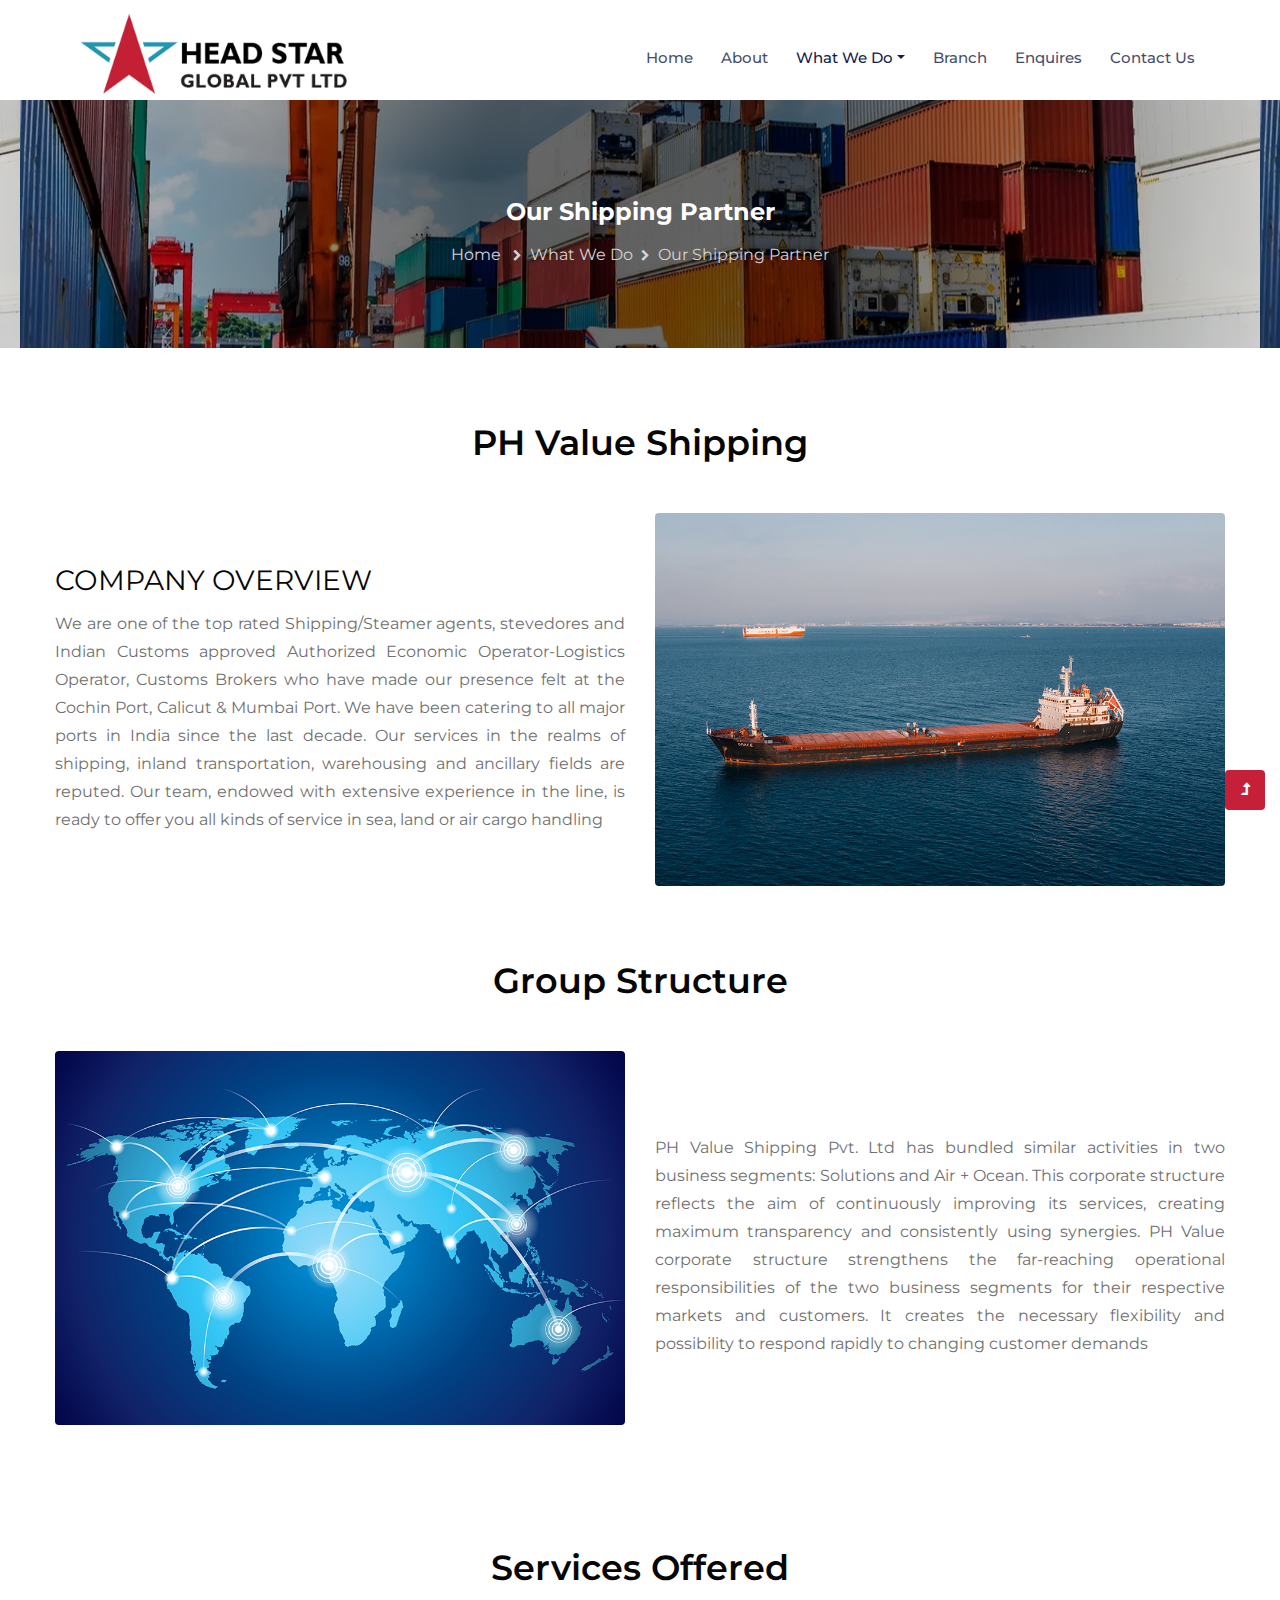
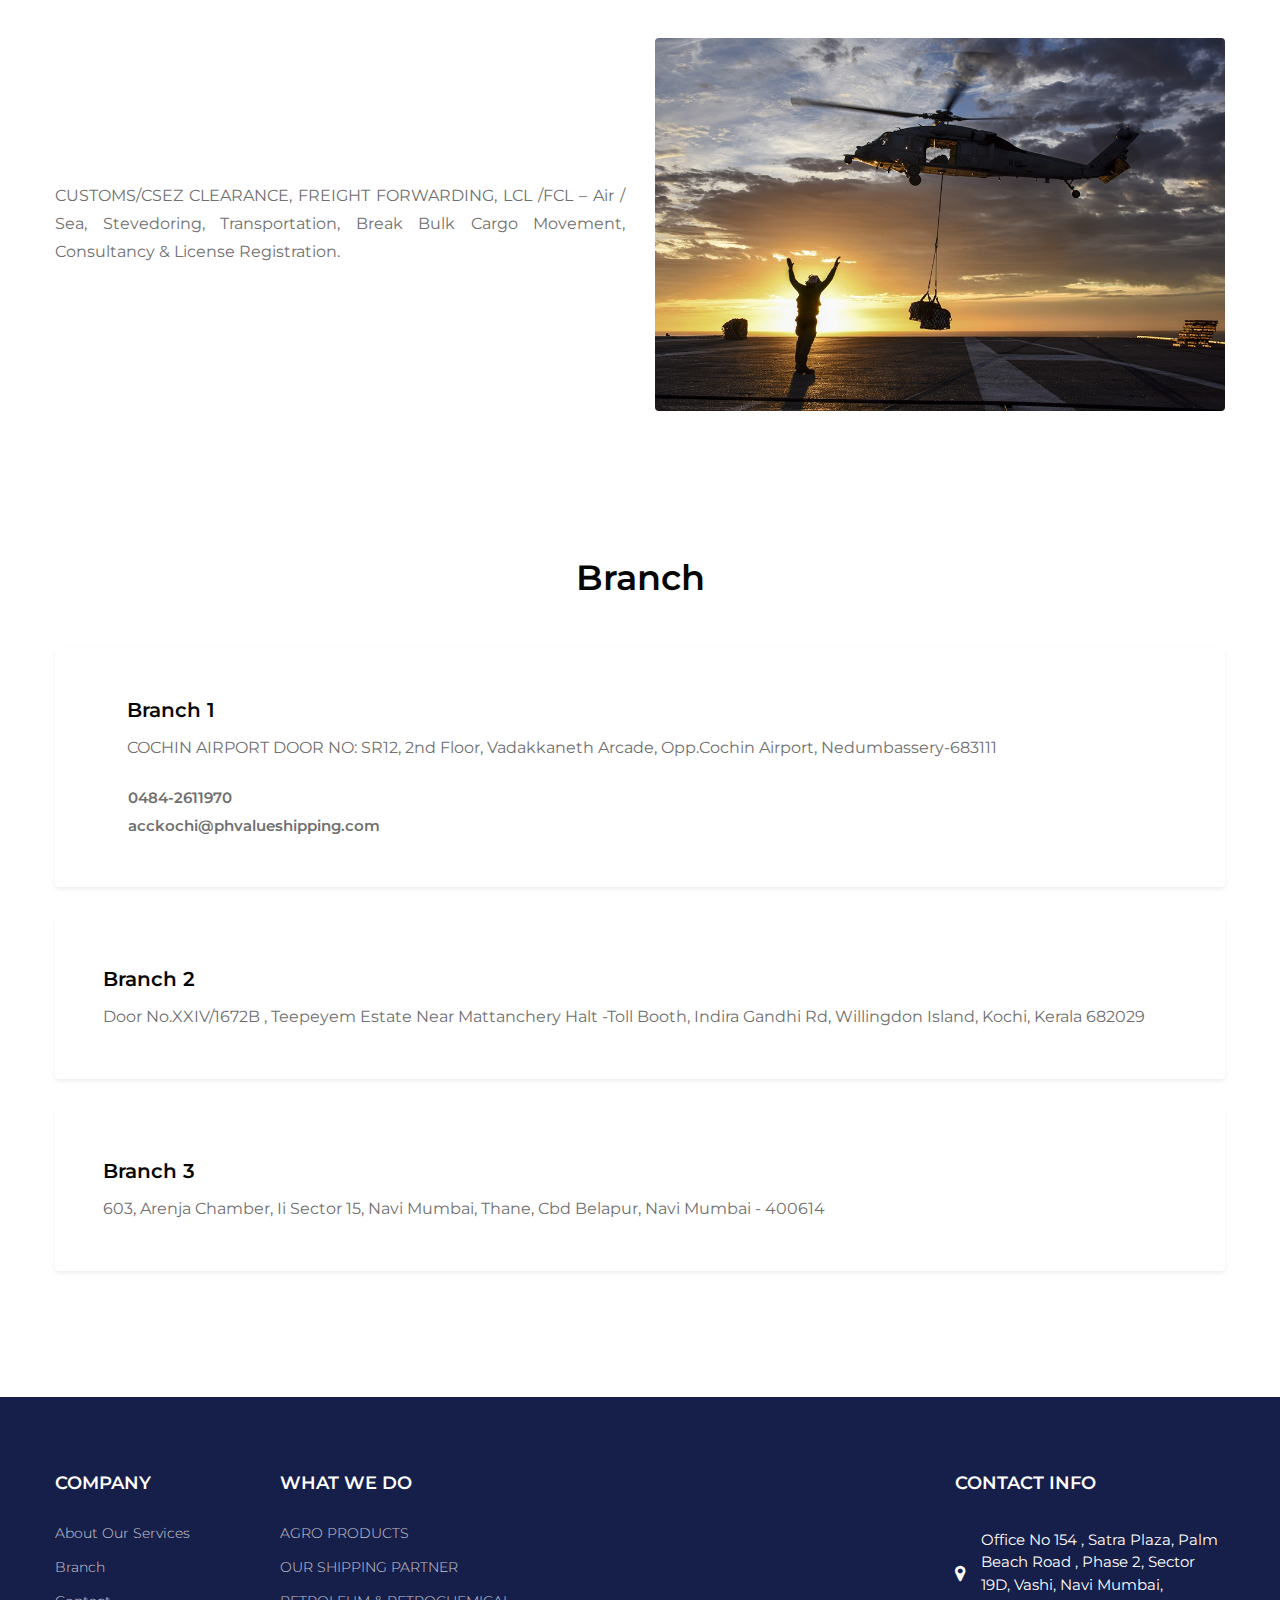
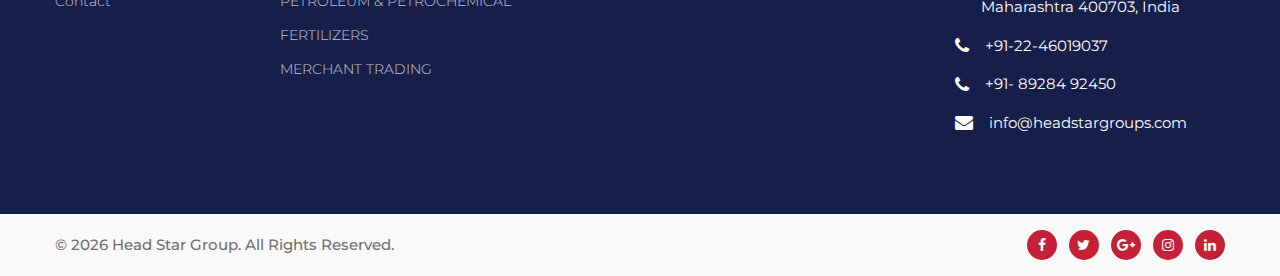
<file: our_shipping_partner.html>
<!doctype html>
<html lang="en">

<head>
    <!-- Required meta tags -->
    <meta charset="utf-8">
    <meta name="viewport" content="width=device-width, initial-scale=1, shrink-to-fit=no">
    <title>Head Star Global PVT LTD</title>
    <link rel="icon" href="assets/images/logo/icon.png" type="image/gif" sizes="16x16">
    <!-- google-fonts -->
    <link href="//fonts.googleapis.com/css2?family=Montserrat:wght@100;200;300;400;500;600;700;800;900&display=swap"
        rel="stylesheet">
    <!-- //google-fonts -->

    <!-- font-awesome cdn -->
    <link rel="stylesheet" href="https://cdnjs.cloudflare.com/ajax/libs/font-awesome/6.2.0/css/all.min.css"
        integrity="sha512-xh6O/CkQoPOWDdYTDqeRdPCVd1SpvCA9XXcUnZS2FmJNp1coAFzvtCN9BmamE+4aHK8yyUHUSCcJHgXloTyT2A=="
        crossorigin="anonymous" referrerpolicy="no-referrer" />

    <!--  CSS Style link -->
    <link rel="stylesheet" href="assets/css/style-starter.css">
    <link rel="stylesheet" href="assets/css/style.css">
</head>

<body>
    <!--header-->
    <header id="site-header" class="fixed-top">
        <div class="container">
            <nav class="navbar navbar-expand-lg stroke">

                <!-- if logo is image enable this    -->
                <a class="navbar-brand" href="index.html">
                    <img class="nav-log-white" src="assets/images/logo/qt=q_951.png" alt="">
                    <img class="nav-log-dark" src="assets/images/logo/qt=q_951.png" alt="">

                </a>
                <button class="navbar-toggler  collapsed bg-gradient" type="button" data-toggle="collapse"
                    data-target="#navbarTogglerDemo02" aria-controls="navbarTogglerDemo02" aria-expanded="false"
                    aria-label="Toggle navigation">
                    <span class="navbar-toggler-icon fa icon-expand fa-bars"></span>
                    <span class="navbar-toggler-icon fa icon-close fa-times"></span>
                </button>

                <div class="collapse navbar-collapse" id="navbarTogglerDemo02">
                    <ul class="navbar-nav ml-lg-auto">
                        <li class="nav-item ">
                            <a class="nav-link" href="index.html">Home <span class="sr-only">(current)</span></a>
                        </li>
                        <li class="nav-item ">
                            <a class="nav-link" href="about.html">About</a>
                        </li>
                        <li id="menu-item"
                            class="menu-item menu-item-type-post_type menu-item-object-page menu-item-has-children menu-item nav-item dropdown active">
                            <a href="#" class="nav-link dropdown-toggle" data-toggle="dropdown"
                                id="navbar-dropdown-menu-link" aria-haspopup="true" aria-expanded="false">What We Do</a>
                            <div class="sub-menu dropdown-menu" aria-labelledby="navbar-dropdown-menu-link">
                                <a href="agro_products.html" class="dropdown-item" id="menu-item-12">Agro Products</a>
                                <a href="our_shipping_partner.html" class="dropdown-item active" id="menu-item-24">Our Shipping
                                    Partner</a>
                                <a href="petroleum&petrochemical.html" class="dropdown-item" id="menu-item-32">Petroleum
                                    & Petrochemical</a>
                                <a href="fertilizers.html" class="dropdown-item" id="menu-item-24">Fertilizers</a>
                                <a href="merchant_trading.html" class="dropdown-item" id="menu-item-32">Merchant
                                    Trading</a>
                            </div>
                        </li>
                        <li class="nav-item">
                            <a class="nav-link" href="index.html#branch">Branch</a>
                        </li>
                        <li class="nav-item ">
                            <a class="nav-link" href="enquires.html">Enquires</a>
                        </li>
                        <li class="nav-item">
                            <a class="nav-link" href="contact.html">Contact Us</a>
                        </li>

                    </ul>
                </div>
            </nav>
        </div>
    </header>
    <!--//header-->

    <!-- inner banner -->
    <div class="inner-banner mt-5" style="background: url(assets/images/img/gallery/rs=w_1240\,cg_true.webp) center ;">
        <section class="gl-breadcrumb">
            <div class="container">
                <h4 class="inner-text-title font-weight-bold text-white mb-sm-3 mb-2">Our Shipping Partner </h4>
                <ul class="breadcrumbs-custom-path">
                    <li><a href="index.html">Home</a></li>
                    <li class="active"><span class="fa fa-chevron-right mx-2" aria-hidden="true"></span>What We Do<span
                            class="fa fa-chevron-right mx-2" aria-hidden="true"></span>Our Shipping Partner</li>
                </ul>
            </div>
        </section>
    </div>
    <!-- //inner banner -->

    <!-- about-2 section -->
    <section class="gl-about-2 pt-5">
        <div class="container pb-md-5 py-4">
            <h3 class="title-style mb-md-5 text-center mb-5">PH Value Shipping</h3>
            <div class="row align-items-center justify-content-between">
                <div class="col-lg-6 about-2-secs-left ">
                    <h3 class=" mb-sm-3 mb-2">COMPANY OVERVIEW </h3>
                    <p class="text-justify mt-3"> We are one of the top rated Shipping/Steamer agents, stevedores and Indian
                        Customs approved Authorized Economic Operator-Logistics Operator, Customs Brokers who have made
                        our presence felt at the Cochin Port, Calicut & Mumbai Port. We have been catering to all major
                        ports in India since the last decade. Our services in the realms of shipping, inland
                        transportation, warehousing and ancillary fields are reputed. Our team, endowed with extensive
                        experience in the line, is ready to offer you all kinds of service in sea, land or air cargo
                        handling</p>


                </div>
                <div class="col-lg-6 about-2-secs-right mt-lg-0 mt-5">
                    <img src="assets/images/img/Our Shipping Partner/PH Value Shipping.jpg" alt="" class="img-fluid img-responsive"
                        style="border-radius: 4px;" />
                </div>
            </div>
        </div>
    </section>
    <!-- //about-2 section -->

    <!-- about-2 section -->
    <section class="gl-about-2 ">
        <div class="container pb-md-5 py-4">
            <h3 class="title-style mb-md-5 text-center mb-3">Group Structure</h3>
            <div class="row align-items-center justify-content-between">
                <div class="col-lg-6 about-2-secs-right mt-lg-0 mt-5 ">
                    <img src="assets/images/img/Our Shipping Partner/connection .jpg" alt="" class="img-fluid img-responsive "
                        style="border-radius: 4px;" />
                </div>
                <div class="col-lg-6 about-2-secs-left ">
                   
                    <p class="text-justify mt-3">PH Value Shipping Pvt. Ltd has bundled similar activities in two business
                        segments: Solutions and Air + Ocean. This corporate structure reflects the aim of continuously
                        improving its services, creating maximum transparency and consistently using synergies. PH Value
                        corporate structure strengthens the far-reaching operational responsibilities of the two
                        business segments for their respective markets and customers. It creates the necessary
                        flexibility and possibility to respond rapidly to changing customer demands</p>
                    
                    
                    
                </div>

            </div>
        </div>
    </section>
    <!-- //about-2 section -->

    <!-- about-2 section -->
    <section class="gl-about-2 pt-5">
        <div class="container pb-md-5 py-4">
            <h3 class="title-style mb-md-5 text-center mb-3">Services Offered</h3>
            <div class="row align-items-center justify-content-between">
                <div class="col-lg-6 about-2-secs-left ">
                   
                    <p class="text-justify"> CUSTOMS/CSEZ CLEARANCE, FREIGHT FORWARDING, LCL /FCL – Air / Sea, Stevedoring, Transportation,
                        Break Bulk Cargo Movement, Consultancy & License Registration.</p>


                </div>
                <div class="col-lg-6 about-2-secs-right mt-lg-0 mt-5">
                    <img src="assets/images/img/Our Shipping Partner/Services Offered.jpg" alt="" class="img-fluid img-responsive"
                        style="border-radius: 4px;" />
                </div>
            </div>
        </div>
    </section>
    <!-- //about-2 section -->

    <!-- branch section -->
<section class="gl-content-11-main" id="branch">
    <div class="content-design-11 py-5">
        <div class="container py-md-5 py-4">
            <div class="row justify-content-center">
                <div class="col-md-8">
                    <div class="section-heading text-center mb-sm-5 mb-4">
                        <h3 class="title-style mb-2">Branch</h3>
                        
                    </div>
                </div>
            </div>
            <div class="content-sec-11">
                <div class="row justify-content-center">
                    <div class="col-lg-12">
                        <div class="services-single d-flex p-sm-5 p-4">
                            <div class="service-icon mr-sm-4 mr-3">
                                <!-- <span class=""><img src="assets/images/img/map/KERALA.png" style="max-width: 50px;" alt=""></span> -->
                            </div>
                            <div class="services-content">
                                <h5>Branch 1</h5>
                                <p>COCHIN AIRPORT DOOR NO: SR12, 2nd Floor, Vadakkaneth Arcade, Opp.Cochin Airport, Nedumbassery-683111</p>
                                <a href="tel:0484-2611970" class="btn read-button d-flex align-items-center mt-4 p-0">0484-2611970</a>
                                <a href="mailto:acckochi@phvalueshipping.com" class="btn read-button d-flex align-items-center mt-1 p-0">acckochi@phvalueshipping.com</a>
                                
                            </div>
                        </div>
                    </div>
                    <div class="col-lg-12">
                        <div class="services-single d-flex p-sm-5 p-4">
                            
                            <div class="services-content">
                                <h5>Branch 2</h5>
                                <p>Door No.XXIV/1672B , Teepeyem Estate Near Mattanchery Halt -Toll Booth, Indira Gandhi Rd, Willingdon Island, Kochi, Kerala 682029</p>
                                
                                
                            </div>
                        </div>
                    </div>
                    <div class="col-lg-12">
                        <div class="services-single d-flex p-sm-5 p-4">
                            
                            <div class="services-content">
                                <h5>Branch 3</h5>
                                <p>603, Arenja Chamber, Ii Sector 15, Navi Mumbai, Thane, Cbd Belapur, Navi Mumbai - 400614</p>
                                
                                
                            </div>
                        </div>
                    </div>
                </div>
            </div>
        </div>
    </div>
</section>
<!-- //branch section -->

    <!-- footer -->
    <section class="gl-footer-29-main">
        <div class="footer-29 py-5">
            <div class="container py-lg-4">
                <div class="row footer-top-29">
                    <div class="col-lg-9">
                        <div class="row">
                            <div class="col-md-3 col-6 footer-list-29">
                                <ul>
                                    <h6 class="footer-title-29">Company</h6>
                                    <li><a href="about.html">About Our Services</a></li>
                                    <li><a href="index.html#branch">Branch</a></li>
                                    <li><a href="contact.html">Contact</a></li>
                                </ul>
                            </div>
                            <div class="col-md-5 col-6 footer-list-29">
                                <ul>
                                    <h6 class="footer-title-29">What We Do</h6>
                                    <li><a href="agro_products.html">AGRO PRODUCTS</a></li>
                                    <li><a href="our_shipping_partner.html">OUR SHIPPING PARTNER</a></li>
                                    <li><a href="petroleum&petrochemical.html">PETROLEUM & PETROCHEMICAL</a>
                                    </li>
                                    <li><a href="fertilizers.html">FERTILIZERS</a></li>
                                    <li><a href="merchant_trading.html">MERCHANT TRADING</a></li>
                                </ul>
                            </div>
                            <!-- <div class="col-md-3 col-6 footer-list-29 mt-md-0 mt-4">
                                <ul>
                                    <h6 class="footer-title-29">Support</h6>
                                    <li><a href="#call-center">Live Chart</a></li>
                                    <li><a href="#call-center">Faq's</a></li>
                                    <li><a href="#call-center"> Support</a></li>
                                    <li><a href="#call-center">Terms of Service</a></li>
                                </ul>
                            </div> -->
                            <!-- <div class="col-md-3 col-6 footer-list-29 mt-md-0 mt-4">
                                <h6 class="footer-title-29">More Info</h6>
                                <ul>
                                    <li><a href="#privacy">Privacy Policy</a></li>
                                    <li><a href="#terms"> Terms of Service</a></li>
                                    <li><a href="contact.html">Contact us</a></li>
                                    <li><a href="#support"> Support</a></li>
                                </ul>
                            </div> -->
                        </div>
                    </div>
                    <div class="col-lg-3 footer-contact-list mt-lg-0 mt-md-5 mt-4">
                        <h6 class="footer-title-29">Contact Info </h6>
                        <ul>
                            <li class="d-flex align-items-center py-2"><i class="fa fa-map-marker mr-3 "
                                    aria-hidden="true"></i>Office No 154 ,
                                Satra Plaza, Palm Beach Road , Phase 2, Sector 19D, Vashi, Navi Mumbai, Maharashtra
                                400703, India</li>
                            <li class="d-flex align-items-center py-2"><i class="fa fa-phone mr-3"
                                    aria-hidden="true"></i><a href="tel:+91 22 46019037">+91-22-46019037</a></li>
                            <li class="d-flex align-items-center py-2"><i class="fa fa-phone mr-3"
                                    aria-hidden="true"></i><a href="tel:+91 89284 92450">+91- 89284 92450</a></li>
                            <li class="d-flex align-items-center py-2"><i class="fa fa-envelope mr-3"
                                    aria-hidden="true"></i><a href="mailto:info@headstargroups.com">info@headstargroups.com</a></li>
                        </ul>
                    </div>
                </div>
            </div>
        </div>
    </section>
    <!-- //footer -->
    <!-- copyright -->
    <section class="gl-copyright">
        <div class="container">
            <div class="row bottom-copies">
                <p class="col-lg-8 copy-footer-29">©
                    <script>
                        document.write(new Date().getFullYear())
                    </script> Head Star Group. All Rights Reserved.
                </p>
                <div class="col-lg-4 text-right">
                    <div class="main-social-footer-29">
                        <a href="#facebook" class="facebook"><span class="fa fa-facebook"></span></a>
                        <a href="#twitter" class="twitter"><span class="fa fa-twitter"></span></a>
                        <a href="#google"><span class="fa fa-google-plus" aria-hidden="true"></span></a>
                        <a href="#instagram" class="instagram"><span class="fa fa-instagram"></span></a>
                        <a href="#linkedin" class="linkedin"><span class="fa fa-linkedin"></span></a>

                    </div>
                </div>
            </div>
        </div>
    </section>
    <!-- //copyright -->

    <!-- Js scripts -->
    <!-- move top -->
    <button onclick="topFunction()" id="movetop" title="Go to top">
        <span class="fa fa-level-up" aria-hidden="true"></span>
    </button>
    <script>
        // When the user scrolls down 20px from the top of the document, show the button
        window.onscroll = function () {
            scrollFunction()
        };

        function scrollFunction() {
            if (document.body.scrollTop > 20 || document.documentElement.scrollTop > 20) {
                document.getElementById("movetop").style.display = "block";
            } else {
                document.getElementById("movetop").style.display = "none";
            }
        }

        // When the user clicks on the button, scroll to the top of the document
        function topFunction() {
            document.body.scrollTop = 0;
            document.documentElement.scrollTop = 0;
        }
    </script>
    <!-- //move top -->

    <!-- common jquery plugin -->
    <script src="assets/js/jquery-3.3.1.min.js"></script>
    <!-- //common jquery plugin -->

    <!-- theme switch js (light and dark)-->
    <script src="assets/js/theme-change.js"></script>
    <script>
        function autoType(elementClass, typingSpeed) {
            var thhis = $(elementClass);
            thhis.css({
                "position": "relative",
                "display": "inline-block"
            });
            thhis.prepend('<div class="cursor" style="right: initial; left:0;"></div>');
            thhis = thhis.find(".text-js");
            var text = thhis.text().trim().split('');
            var amntOfChars = text.length;
            var newString = "";
            thhis.text("|");
            setTimeout(function () {
                thhis.css("opacity", 1);
                thhis.prev().removeAttr("style");
                thhis.text("");
                for (var i = 0; i < amntOfChars; i++) {
                    (function (i, char) {
                        setTimeout(function () {
                            newString += char;
                            thhis.text(newString);
                        }, i * typingSpeed);
                    })(i + 1, text[i]);
                }
            }, 1500);
        }

        $(document).ready(function () {
            // Now to start autoTyping just call the autoType function with the 
            // class of outer div
            // The second paramter is the speed between each letter is typed.   
            autoType(".type-js", 200);
        });
    </script>
    <!-- //theme switch js (light and dark)-->

    <!-- magnific popup -->
    <script src="assets/js/jquery.magnific-popup.min.js"></script>
    <script>
        $(document).ready(function () {
            $('.popup-with-zoom-anim').magnificPopup({
                type: 'inline',

                fixedContentPos: false,
                fixedBgPos: true,

                overflowY: 'auto',

                closeBtnInside: true,
                preloader: false,

                midClick: true,
                removalDelay: 300,
                mainClass: 'my-mfp-zoom-in'
            });

            $('.popup-with-move-anim').magnificPopup({
                type: 'inline',

                fixedContentPos: false,
                fixedBgPos: true,

                overflowY: 'auto',

                closeBtnInside: true,
                preloader: false,

                midClick: true,
                removalDelay: 300,
                mainClass: 'my-mfp-slide-bottom'
            });
        });
    </script>
    <!-- //magnific popup -->

    <!-- MENU-JS -->
    <script>
        $(window).on("scroll", function () {
            var scroll = $(window).scrollTop();

            if (scroll >= 80) {
                $("#site-header").addClass("nav-fixed");
            } else {
                $("#site-header").removeClass("nav-fixed");
            }
        });

        //Main navigation Active Class Add Remove
        $(".navbar-toggler").on("click", function () {
            $("header").toggleClass("active");
        });
        $(document).on("ready", function () {
            if ($(window).width() > 991) {
                $("header").removeClass("active");
            }
            $(window).on("resize", function () {
                if ($(window).width() > 991) {
                    $("header").removeClass("active");
                }
            });
        });
    </script>
    <!-- //MENU-JS -->

    <!-- for testimonials carousel -->
    <script src="assets/js/owl.carousel.js"></script>
    <script>
        $(document).ready(function () {
            $("#owl-demo1").owlCarousel({
                loop: true,
                margin: 20,
                responsiveClass: true,
                responsive: {
                    0: {
                        items: 1,
                        nav: true
                    },
                    600: {
                        items: 1,
                        nav: false
                    },
                    1000: {
                        items: 1,
                        nav: true,
                        loop: true
                    }
                }
            })
        })
    </script>
    <!-- //for testimonials carousel -->

    <!-- disable body scroll which navbar is in active -->
    <script>
        $(function () {
            $('.navbar-toggler').click(function () {
                $('body').toggleClass('noscroll');
            })
        });
    </script>
    <!-- //disable body scroll which navbar is in active -->

    <!-- counter for stats -->
    <script src="assets/js/counter.js"></script>
    <!-- //counter for stats -->

    <!--bootstrap-->
    <script src="assets/js/bootstrap.min.js"></script>
    <!-- //bootstrap-->
    <!-- //Js scripts -->
</body>

</html>
</file>
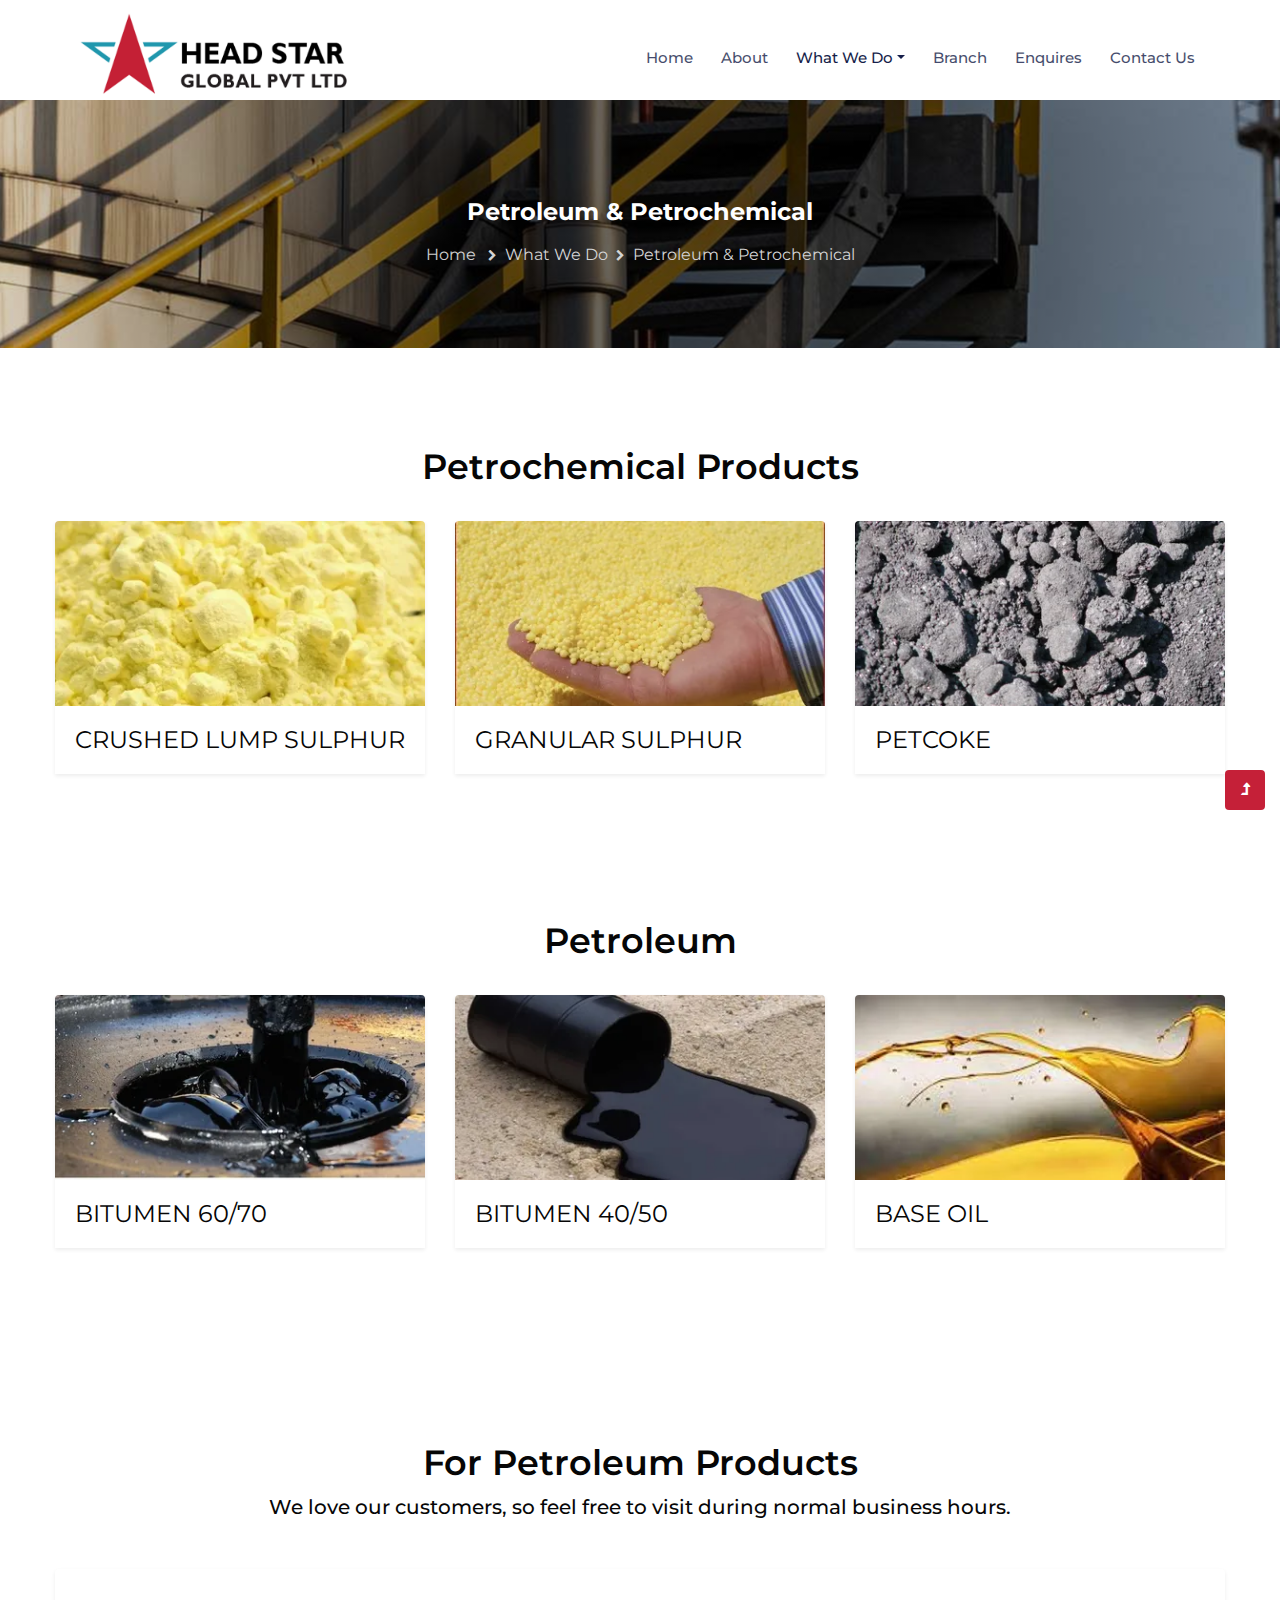
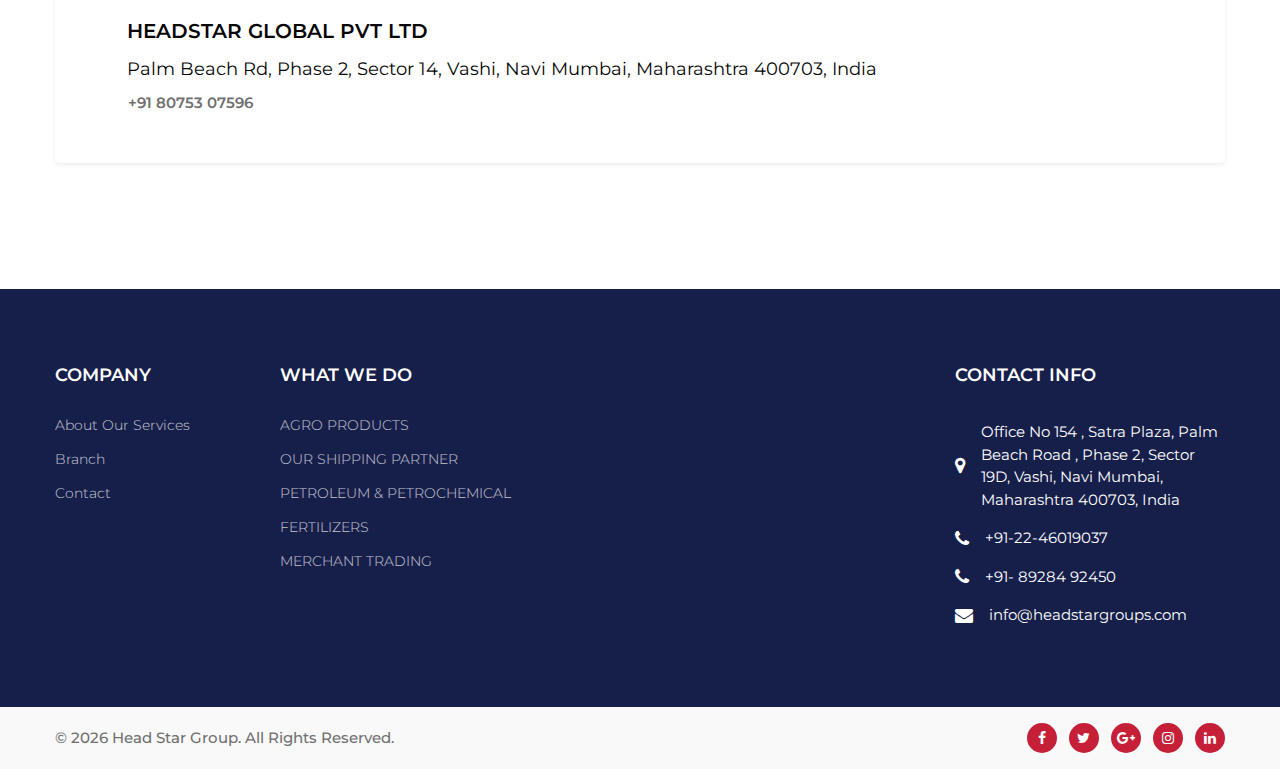
<file: petroleum&petrochemical.html>
<!doctype html>
<html lang="en">

<head>
    <!-- Required meta tags -->
    <meta charset="utf-8">
    <meta name="viewport" content="width=device-width, initial-scale=1, shrink-to-fit=no">
    <title>Head Star Global PVT LTD</title>
    <link rel="icon" href="assets/images/logo/icon.png" type="image/gif" sizes="16x16">
    <!-- google-fonts -->
    <link href="//fonts.googleapis.com/css2?family=Montserrat:wght@100;200;300;400;500;600;700;800;900&display=swap"
        rel="stylesheet">
    <!-- //google-fonts -->

    <!-- font-awesome cdn -->
    <link rel="stylesheet" href="https://cdnjs.cloudflare.com/ajax/libs/font-awesome/6.2.0/css/all.min.css"
        integrity="sha512-xh6O/CkQoPOWDdYTDqeRdPCVd1SpvCA9XXcUnZS2FmJNp1coAFzvtCN9BmamE+4aHK8yyUHUSCcJHgXloTyT2A=="
        crossorigin="anonymous" referrerpolicy="no-referrer" />

    <!--  CSS Style link -->
    <link rel="stylesheet" href="assets/css/style-starter.css">
    <link rel="stylesheet" href="assets/css/style.css">
</head>

<body>
    <!--header-->
    <header id="site-header" class="fixed-top">
        <div class="container">
            <nav class="navbar navbar-expand-lg stroke">

                <!-- if logo is image enable this    -->
                <a class="navbar-brand" href="index.html">
                    <img class="nav-log-white" src="assets/images/logo/qt=q_951.png" alt="">
                    <img class="nav-log-dark" src="assets/images/logo/qt=q_951.png" alt="">

                </a>
                <button class="navbar-toggler  collapsed bg-gradient" type="button" data-toggle="collapse"
                    data-target="#navbarTogglerDemo02" aria-controls="navbarTogglerDemo02" aria-expanded="false"
                    aria-label="Toggle navigation">
                    <span class="navbar-toggler-icon fa icon-expand fa-bars"></span>
                    <span class="navbar-toggler-icon fa icon-close fa-times"></span>
                </button>

                <div class="collapse navbar-collapse" id="navbarTogglerDemo02">
                    <ul class="navbar-nav ml-lg-auto">
                        <li class="nav-item ">
                            <a class="nav-link" href="index.html">Home <span class="sr-only">(current)</span></a>
                        </li>
                        <li class="nav-item ">
                            <a class="nav-link" href="about.html">About</a>
                        </li>
                        <li id="menu-item"
                            class="menu-item menu-item-type-post_type menu-item-object-page menu-item-has-children menu-item nav-item dropdown active">
                            <a href="#" class="nav-link dropdown-toggle" data-toggle="dropdown"
                                id="navbar-dropdown-menu-link" aria-haspopup="true" aria-expanded="false">What We Do</a>
                            <div class="sub-menu dropdown-menu" aria-labelledby="navbar-dropdown-menu-link">
                                <a href="agro_products.html" class="dropdown-item" id="menu-item-12">Agro Products</a>
                                <a href="our_shipping_partner.html" class="dropdown-item" id="menu-item-24">Our Shipping Partner</a>
                                <a href="petroleum&petrochemical.html" class="dropdown-item active" id="menu-item-32">Petroleum & Petrochemical</a>
                                <a href="fertilizers.html" class="dropdown-item" id="menu-item-24">Fertilizers</a>
                                <a href="merchant_trading.html" class="dropdown-item" id="menu-item-32">Merchant Trading</a>
                            </div>
                        </li>
                        <li class="nav-item">
                            <a class="nav-link" href="index.html#branch">Branch</a>
                        </li>
                        <li class="nav-item ">
                            <a class="nav-link" href="enquires.html">Enquires</a>
                        </li>
                        <li class="nav-item">
                            <a class="nav-link" href="contact.html">Contact Us</a>
                        </li>

                    </ul>
                </div>
            </nav>
        </div>
    </header>
    <!--//header-->

    <!-- inner banner -->
    <div class="inner-banner mt-5" style="background: url(assets/images/img/what-we-do/5.jpg) center ;">
        <section class="gl-breadcrumb">
            <div class="container">
                <h4 class="inner-text-title font-weight-bold text-white mb-sm-3 mb-2">Petroleum & Petrochemical</h4>
                <ul class="breadcrumbs-custom-path">
                    <li><a href="index.html">Home</a></li>
                    <li class="active"><span class="fa fa-chevron-right mx-2" aria-hidden="true"></span>What We Do<span
                            class="fa fa-chevron-right mx-2" aria-hidden="true"></span>Petroleum & Petrochemical</li>
                </ul>
            </div>
        </section>
    </div>
    <!-- //inner banner -->


 <div class="gl-grids-block-5 py-5">
    <div class="container py-md-5 py-4">
        <div class="row justify-content-center">
            <div class="col-md-12">
                <div class="section-heading text-center  mb-sm-2 mb-2">
                    <h3 class="title-style mb-2">Petrochemical Products</h3>

                </div>
            </div>
        </div>
        <div class="row justify-content-center">
            <div class="col-lg-4 col-sm-6  mt-4">
                <div class="blog-card-single">
                    <div class="grids5-info">
                        <a href="agro_products.html"><img src="assets/images/img/Petroleum & Petrochemical/rs=w_388,h_194,cg_true.webp" alt="" /></a>
                        <div class="blog-info">

                            <h4>CRUSHED LUMP SULPHUR</h4>

                        </div>
                    </div>
                </div>
            </div>
            <div class="col-lg-4 col-sm-6 mt-4">
                <div class="blog-card-single">
                    <div class="grids5-info">
                        <a href=""><img src="assets/images/img/Petroleum & Petrochemical/rs=w_388,h_194,cg_true (1).webp" alt="" /></a>
                        <div class="blog-info">

                            <h4>GRANULAR SULPHUR</h4>

                        </div>
                    </div>
                </div>
            </div>
            <div class="col-lg-4 col-sm-6  mt-4">
                <div class="blog-card-single">
                    <div class="grids5-info">
                        <a href=""><img src="assets/images/img/Petroleum & Petrochemical/rs=w_388,h_194,cg_true (2).webp" alt="" /></a>
                        <div class="blog-info">

                            <h4>PETCOKE</h4>

                        </div>
                    </div>
                </div>
            </div>
        </div>
    </div>
</div>

<div class="gl-grids-block-5 pb-5">
    <div class="container py-md-5 py-4">
        <div class="row justify-content-center">
            <div class="col-md-12">
                <div class="section-heading text-center  mb-sm-2 mb-2">
                    <h3 class="title-style mb-2">Petroleum</h3>

                </div>
            </div>
        </div>
        <div class="row justify-content-center">
            <div class="col-lg-4 col-sm-6  mt-4">
                <div class="blog-card-single">
                    <div class="grids5-info">
                        <a href="agro_products.html"><img src="assets/images/img/Petroleum & Petrochemical/rs=w_388,h_194,cg_true (3).webp" alt="" /></a>
                        <div class="blog-info">

                            <h4>BITUMEN 60/70</h4>

                        </div>
                    </div>
                </div>
            </div>
            <div class="col-lg-4 col-sm-6 mt-4">
                <div class="blog-card-single">
                    <div class="grids5-info">
                        <a href=""><img src="assets/images/img/Petroleum & Petrochemical/rs=w_388,h_194,cg_true (4).webp" alt="" /></a>
                        <div class="blog-info">

                            <h4>BITUMEN 40/50</h4>

                        </div>
                    </div>
                </div>
            </div>
            <div class="col-lg-4 col-sm-6  mt-4">
                <div class="blog-card-single">
                    <div class="grids5-info">
                        <a href=""><img src="assets/images/img/Petroleum & Petrochemical/cr=w_388,h_194.webp" alt="" /></a>
                        <div class="blog-info">

                            <h4>BASE OIL</h4>

                        </div>
                    </div>
                </div>
            </div>
        </div>
    </div>
</div>

<!-- branch section -->
<section class="gl-content-11-main" id="branch">
    <div class="content-design-11 py-5">
        <div class="container py-md-5 py-4">
            <div class="row justify-content-center">
                <div class="col-md-8">
                    <div class="section-heading text-center mb-sm-5 mb-4">
                        <h3 class="title-style mb-2">For Petroleum Products</h3>
                        <h6 class="" style="font-size: 20px; font-weight: 500;">We love our customers, so feel free to visit during normal business hours.</h6>
                    </div>
                </div>
            </div>
            <div class="content-sec-11">
                <div class="row justify-content-center">
                    <div class="col-lg-12">
                        <div class="services-single d-flex p-sm-5 p-4">
                            <div class="service-icon mr-sm-4 mr-3">
                                <!-- <span class=""><img src="assets/images/img/map/KERALA.png" style="max-width: 50px;" alt=""></span> -->
                            </div>
                            <div class="services-content">
                                <h5>HEADSTAR GLOBAL PVT LTD</h5>
                                <h6 class="" style="font-size: 18px; font-weight: 400;">Palm Beach Rd, Phase 2, Sector 14, Vashi, Navi Mumbai, Maharashtra 400703, India</h6>
                                <a href="tel:+91 80753 07596" class="btn read-button d-flex align-items-center mt-2 p-0">+91 80753 07596</a>
                                
                                
                            </div>
                        </div>
                    </div>
                </div>
            </div>
        </div>
    </div>
</section>
<!-- //branch section -->

    <!-- footer -->
    <section class="gl-footer-29-main">
        <div class="footer-29 py-5">
            <div class="container py-lg-4">
                <div class="row footer-top-29">
                    <div class="col-lg-9">
                        <div class="row">
                            <div class="col-md-3 col-6 footer-list-29">
                                <ul>
                                    <h6 class="footer-title-29">Company</h6>
                                    <li><a href="about.html">About Our Services</a></li>
                                    <li><a href="index.html#branch">Branch</a></li>
                                    <li><a href="contact.html">Contact</a></li>
                                </ul>
                            </div>
                            <div class="col-md-5 col-6 footer-list-29">
                                <ul>
                                    <h6 class="footer-title-29">What We Do</h6>
                                    <li><a href="agro_products.html">AGRO PRODUCTS</a></li>
                                    <li><a href="our_shipping_partner.html">OUR SHIPPING PARTNER</a></li>
                                    <li><a href="petroleum&petrochemical.html">PETROLEUM & PETROCHEMICAL</a>
                                    </li>
                                    <li><a href="fertilizers.html">FERTILIZERS</a></li>
                                    <li><a href="merchant_trading.html">MERCHANT TRADING</a></li>
                                </ul>
                            </div>
                            <!-- <div class="col-md-3 col-6 footer-list-29 mt-md-0 mt-4">
                                <ul>
                                    <h6 class="footer-title-29">Support</h6>
                                    <li><a href="#call-center">Live Chart</a></li>
                                    <li><a href="#call-center">Faq's</a></li>
                                    <li><a href="#call-center"> Support</a></li>
                                    <li><a href="#call-center">Terms of Service</a></li>
                                </ul>
                            </div> -->
                            <!-- <div class="col-md-3 col-6 footer-list-29 mt-md-0 mt-4">
                                <h6 class="footer-title-29">More Info</h6>
                                <ul>
                                    <li><a href="#privacy">Privacy Policy</a></li>
                                    <li><a href="#terms"> Terms of Service</a></li>
                                    <li><a href="contact.html">Contact us</a></li>
                                    <li><a href="#support"> Support</a></li>
                                </ul>
                            </div> -->
                        </div>
                    </div>
                    <div class="col-lg-3 footer-contact-list mt-lg-0 mt-md-5 mt-4">
                        <h6 class="footer-title-29">Contact Info </h6>
                        <ul>
                            <li class="d-flex align-items-center py-2"><i class="fa fa-map-marker mr-3 "
                                    aria-hidden="true"></i>Office No 154 ,
                                Satra Plaza, Palm Beach Road , Phase 2, Sector 19D, Vashi, Navi Mumbai, Maharashtra
                                400703, India</li>
                            <li class="d-flex align-items-center py-2"><i class="fa fa-phone mr-3"
                                    aria-hidden="true"></i><a href="tel:+91 22 46019037">+91-22-46019037</a></li>
                            <li class="d-flex align-items-center py-2"><i class="fa fa-phone mr-3"
                                    aria-hidden="true"></i><a href="tel:+91 89284 92450">+91- 89284 92450</a></li>
                            <li class="d-flex align-items-center py-2"><i class="fa fa-envelope mr-3"
                                    aria-hidden="true"></i><a href="mailto:info@headstargroups.com">info@headstargroups.com</a></li>
                        </ul>
                    </div>
                </div>
            </div>
        </div>
    </section>
    <!-- //footer -->
    <!-- copyright -->
    <section class="gl-copyright">
        <div class="container">
            <div class="row bottom-copies">
                <p class="col-lg-8 copy-footer-29">©
                    <script>
                        document.write(new Date().getFullYear())
                    </script> Head Star Group. All Rights Reserved.
                </p>
                <div class="col-lg-4 text-right">
                    <div class="main-social-footer-29">
                        <a href="#facebook" class="facebook"><span class="fa fa-facebook"></span></a>
                        <a href="#twitter" class="twitter"><span class="fa fa-twitter"></span></a>
                        <a href="#google"><span class="fa fa-google-plus" aria-hidden="true"></span></a>
                        <a href="#instagram" class="instagram"><span class="fa fa-instagram"></span></a>
                        <a href="#linkedin" class="linkedin"><span class="fa fa-linkedin"></span></a>

                    </div>
                </div>
            </div>
        </div>
    </section>
    <!-- //copyright -->

    <!-- Js scripts -->
    <!-- move top -->
    <button onclick="topFunction()" id="movetop" title="Go to top">
        <span class="fa fa-level-up" aria-hidden="true"></span>
    </button>
    <script>
        // When the user scrolls down 20px from the top of the document, show the button
        window.onscroll = function () {
            scrollFunction()
        };

        function scrollFunction() {
            if (document.body.scrollTop > 20 || document.documentElement.scrollTop > 20) {
                document.getElementById("movetop").style.display = "block";
            } else {
                document.getElementById("movetop").style.display = "none";
            }
        }

        // When the user clicks on the button, scroll to the top of the document
        function topFunction() {
            document.body.scrollTop = 0;
            document.documentElement.scrollTop = 0;
        }
    </script>
    <!-- //move top -->

    <!-- common jquery plugin -->
    <script src="assets/js/jquery-3.3.1.min.js"></script>
    <!-- //common jquery plugin -->

    <!-- theme switch js (light and dark)-->
    <script src="assets/js/theme-change.js"></script>
    <script>
        function autoType(elementClass, typingSpeed) {
            var thhis = $(elementClass);
            thhis.css({
                "position": "relative",
                "display": "inline-block"
            });
            thhis.prepend('<div class="cursor" style="right: initial; left:0;"></div>');
            thhis = thhis.find(".text-js");
            var text = thhis.text().trim().split('');
            var amntOfChars = text.length;
            var newString = "";
            thhis.text("|");
            setTimeout(function () {
                thhis.css("opacity", 1);
                thhis.prev().removeAttr("style");
                thhis.text("");
                for (var i = 0; i < amntOfChars; i++) {
                    (function (i, char) {
                        setTimeout(function () {
                            newString += char;
                            thhis.text(newString);
                        }, i * typingSpeed);
                    })(i + 1, text[i]);
                }
            }, 1500);
        }

        $(document).ready(function () {
            // Now to start autoTyping just call the autoType function with the 
            // class of outer div
            // The second paramter is the speed between each letter is typed.   
            autoType(".type-js", 200);
        });
    </script>
    <!-- //theme switch js (light and dark)-->

    <!-- magnific popup -->
    <script src="assets/js/jquery.magnific-popup.min.js"></script>
    <script>
        $(document).ready(function () {
            $('.popup-with-zoom-anim').magnificPopup({
                type: 'inline',

                fixedContentPos: false,
                fixedBgPos: true,

                overflowY: 'auto',

                closeBtnInside: true,
                preloader: false,

                midClick: true,
                removalDelay: 300,
                mainClass: 'my-mfp-zoom-in'
            });

            $('.popup-with-move-anim').magnificPopup({
                type: 'inline',

                fixedContentPos: false,
                fixedBgPos: true,

                overflowY: 'auto',

                closeBtnInside: true,
                preloader: false,

                midClick: true,
                removalDelay: 300,
                mainClass: 'my-mfp-slide-bottom'
            });
        });
    </script>
    <!-- //magnific popup -->

    <!-- MENU-JS -->
    <script>
        $(window).on("scroll", function () {
            var scroll = $(window).scrollTop();

            if (scroll >= 80) {
                $("#site-header").addClass("nav-fixed");
            } else {
                $("#site-header").removeClass("nav-fixed");
            }
        });

        //Main navigation Active Class Add Remove
        $(".navbar-toggler").on("click", function () {
            $("header").toggleClass("active");
        });
        $(document).on("ready", function () {
            if ($(window).width() > 991) {
                $("header").removeClass("active");
            }
            $(window).on("resize", function () {
                if ($(window).width() > 991) {
                    $("header").removeClass("active");
                }
            });
        });
    </script>
    <!-- //MENU-JS -->

    <!-- for testimonials carousel -->
    <script src="assets/js/owl.carousel.js"></script>
    <script>
        $(document).ready(function () {
            $("#owl-demo1").owlCarousel({
                loop: true,
                margin: 20,
                responsiveClass: true,
                responsive: {
                    0: {
                        items: 1,
                        nav: true
                    },
                    600: {
                        items: 1,
                        nav: false
                    },
                    1000: {
                        items: 1,
                        nav: true,
                        loop: true
                    }
                }
            })
        })
    </script>
    <!-- //for testimonials carousel -->

    <!-- disable body scroll which navbar is in active -->
    <script>
        $(function () {
            $('.navbar-toggler').click(function () {
                $('body').toggleClass('noscroll');
            })
        });
    </script>
    <!-- //disable body scroll which navbar is in active -->

    <!-- counter for stats -->
    <script src="assets/js/counter.js"></script>
    <!-- //counter for stats -->

    <!--bootstrap-->
    <script src="assets/js/bootstrap.min.js"></script>
    <!-- //bootstrap-->
    <!-- //Js scripts -->
</body>

</html>
</file>
<file: assets/css/style-starter.css>
@charset "UTF-8";

:root {
  --blue: #007bff;
  --indigo: #6610f2;
  --purple: #6f42c1;
  --pink: #e83e8c;
  --red: #dc3545;
  --orange: #fd7e14;
  --yellow: #ffc107;
  --green: #28a745;
  --teal: #20c997;
  --cyan: #17a2b8;
  --white: #fff;
  --gray: #6c757d;
  --gray-dark: #343a40;
  --primary: #ff4c4c;
  --secondary: #e71d36;
  --success: #28a745;
  --info: #17a2b8;
  --warning: #ffc107;
  --danger: #dc3545;
  --light: #f8f9fa;
  --dark: #343a40;
  --breakpoint-xs: 0;
  --breakpoint-sm: 576px;
  --breakpoint-md: 768px;
  --breakpoint-lg: 992px;
  --breakpoint-xl: 1200px;
  --font-family-sans-serif: -apple-system, BlinkMacSystemFont, "Segoe UI", Roboto, "Helvetica Neue", Arial, "Noto Sans", sans-serif, "Apple Color Emoji", "Segoe UI Emoji", "Segoe UI Symbol", "Noto Color Emoji";
  --font-family-monospace: SFMono-Regular, Menlo, Monaco, Consolas, "Liberation Mono", "Courier New", monospace;
}

*,
*::before,
*::after {
  box-sizing: border-box;
}

html {
  font-family: sans-serif;
  line-height: 1.15;
  -webkit-text-size-adjust: 100%;
  -webkit-tap-highlight-color: rgba(0, 0, 0, 0);
}

article,
aside,
figcaption,
figure,
footer,
header,
hgroup,
main,
nav,
section {
  display: block;
}

body {
  margin: 0;
  font-family: -apple-system, BlinkMacSystemFont, "Segoe UI", Roboto, "Helvetica Neue", Arial, "Noto Sans", sans-serif, "Apple Color Emoji", "Segoe UI Emoji", "Segoe UI Symbol", "Noto Color Emoji";
  font-size: 1rem;
  font-weight: 400;
  line-height: 1.5;
  color: #212529;
  text-align: left;
  background-color: #fff;
}

[tabindex="-1"]:focus:not(:focus-visible) {
  outline: 0 !important;
}

hr {
  box-sizing: content-box;
  height: 0;
  overflow: visible;
}

h1,
h2,
h3,
h4,
h5,
h6 {
  margin-top: 0;
  margin-bottom: 0.5rem;
}

p {
  margin-top: 0;
  margin-bottom: 1rem;
}

abbr[title],
abbr[data-original-title] {
  text-decoration: underline;
  -webkit-text-decoration: underline dotted;
  text-decoration: underline dotted;
  cursor: help;
  border-bottom: 0;
  -webkit-text-decoration-skip-ink: none;
  text-decoration-skip-ink: none;
}

address {
  margin-bottom: 1rem;
  font-style: normal;
  line-height: inherit;
}

ol,
ul,
dl {
  margin-top: 0;
  margin-bottom: 1rem;
}

ol ol,
ul ul,
ol ul,
ul ol {
  margin-bottom: 0;
}

dt {
  font-weight: 600;
}

dd {
  margin-bottom: .5rem;
  margin-left: 0;
}

blockquote {
  margin: 0 0 1rem;
}

b,
strong {
  font-weight: bolder;
}

small {
  font-size: 80%;
}

sub,
sup {
  position: relative;
  font-size: 75%;
  line-height: 0;
  vertical-align: baseline;
}

sub {
  bottom: -.25em;
}

sup {
  top: -.5em;
}

a {
  color: var(--font-color);
  text-decoration: none;
  background-color: transparent;
}

a:hover {
  color: var(--primary-color);
  text-decoration: underline;
}

a,
a:hover,
button,
button:hover {
  text-decoration: none;
  transition: .5s all;
  -moz-transition: .5s all;
}

a:not([href]) {
  color: inherit;
  text-decoration: none;
}

a:not([href]):hover {
  color: inherit;
  text-decoration: none;
}

pre,
code,
kbd,
samp {
  font-family: SFMono-Regular, Menlo, Monaco, Consolas, "Liberation Mono", "Courier New", monospace;
  font-size: 1em;
}

pre {
  margin-top: 0;
  margin-bottom: 1rem;
  overflow: auto;
}

figure {
  margin: 0 0 1rem;
}

img {
  vertical-align: middle;
  border-style: none;
}

svg {
  overflow: hidden;
  vertical-align: middle;
}

table {
  border-collapse: collapse;
}

caption {
  padding-top: 0.75rem;
  padding-bottom: 0.75rem;
  color: #6c757d;
  text-align: left;
  caption-side: bottom;
}

th {
  text-align: inherit;
}

label {
  display: inline-block;
  margin-bottom: 0.5rem;
}

button {
  border-radius: 0;
}

button:focus {
  outline: 1px dotted;
  outline: 5px auto -webkit-focus-ring-color;
}

input,
button,
select,
optgroup,
textarea {
  margin: 0;
  font-family: inherit;
  font-size: inherit;
  line-height: inherit;
}

button,
input {
  overflow: visible;
}

button,
select {
  text-transform: none;
}

select {
  word-wrap: normal;
}

button,
[type="button"],
[type="reset"],
[type="submit"] {
  -webkit-appearance: button;
}

button:not(:disabled),
[type="button"]:not(:disabled),
[type="reset"]:not(:disabled),
[type="submit"]:not(:disabled) {
  cursor: pointer;
}

button::-moz-focus-inner,
[type="button"]::-moz-focus-inner,
[type="reset"]::-moz-focus-inner,
[type="submit"]::-moz-focus-inner {
  padding: 0;
  border-style: none;
}

input[type="radio"],
input[type="checkbox"] {
  box-sizing: border-box;
  padding: 0;
}

input[type="date"],
input[type="time"],
input[type="datetime-local"],
input[type="month"] {
  -webkit-appearance: listbox;
}

textarea {
  overflow: auto;
  resize: vertical;
}

fieldset {
  min-width: 0;
  padding: 0;
  margin: 0;
  border: 0;
}

legend {
  display: block;
  width: 100%;
  max-width: 100%;
  padding: 0;
  margin-bottom: .5rem;
  font-size: 1.5rem;
  line-height: inherit;
  color: inherit;
  white-space: normal;
}

@media (max-width: 1200px) {
  legend {
    font-size: calc(1.275rem + 0.3vw);
  }
}

progress {
  vertical-align: baseline;
}

[type="number"]::-webkit-inner-spin-button,
[type="number"]::-webkit-outer-spin-button {
  height: auto;
}

[type="search"] {
  outline-offset: -2px;
  -webkit-appearance: none;
}

[type="search"]::-webkit-search-decoration {
  -webkit-appearance: none;
}

::-webkit-file-upload-button {
  font: inherit;
  -webkit-appearance: button;
}

output {
  display: inline-block;
}

summary {
  display: list-item;
  cursor: pointer;
}

template {
  display: none;
}

[hidden] {
  display: none !important;
}

h1,
h2,
h3,
h4,
h5,
h6,
.h1,
.h2,
.h3,
.h4,
.h5,
.h6 {
  margin-bottom: 0.5rem;
  font-weight: 400;
  line-height: 28px;
}

h1,
.h1 {
  font-size: 2.5rem;
}

@media (max-width: 1200px) {

  h1,
  .h1 {
    font-size: calc(1.375rem + 1.5vw);
  }
}

h2,
.h2 {
  font-size: 2rem;
}

@media (max-width: 1200px) {

  h2,
  .h2 {
    font-size: calc(1.325rem + 0.9vw);
  }
}

h3,
.h3 {
  font-size: 1.75rem;
}

@media (max-width: 1200px) {

  h3,
  .h3 {
    font-size: calc(1.3rem + 0.6vw);
  }
}

h4,
.h4 {
  font-size: 1.5rem;
}

@media (max-width: 1200px) {

  h4,
  .h4 {
    font-size: calc(1.275rem + 0.3vw);
  }
}

h5,
.h5 {
  font-size: 1.25rem;
}

h6,
.h6 {
  font-size: 1rem;
}

.lead {
  font-size: 1.25rem;
  font-weight: 300;
}

.display-1 {
  font-size: 6rem;
  font-weight: 300;
  line-height: 1.2;
}

@media (max-width: 1200px) {
  .display-1 {
    font-size: calc(1.725rem + 5.7vw);
  }
}

.display-2 {
  font-size: 5.5rem;
  font-weight: 300;
  line-height: 1.2;
}

@media (max-width: 1200px) {
  .display-2 {
    font-size: calc(1.675rem + 5.1vw);
  }
}

.display-3 {
  font-size: 4.5rem;
  font-weight: 300;
  line-height: 1.2;
}

@media (max-width: 1200px) {
  .display-3 {
    font-size: calc(1.575rem + 3.9vw);
  }
}

.display-4 {
  font-size: 3.5rem;
  font-weight: 300;
  line-height: 1.2;
}

@media (max-width: 1200px) {
  .display-4 {
    font-size: calc(1.475rem + 2.7vw);
  }
}

hr {
  margin-top: 1rem;
  margin-bottom: 1rem;
  border: 0;
  border-top: 1px solid rgba(0, 0, 0, 0.1);
}

small,
.small {
  font-size: 80%;
  font-weight: 400;
}

mark,
.mark {
  padding: 0.2em;
  background-color: #fcf8e3;
}

.list-unstyled {
  padding-left: 0;
  list-style: none;
}

.list-inline {
  padding-left: 0;
  list-style: none;
}

.list-inline-item {
  display: inline-block;
}

.list-inline-item:not(:last-child) {
  margin-right: 0.5rem;
}

.initialism {
  font-size: 90%;
  text-transform: uppercase;
}

.blockquote {
  margin-bottom: 1rem;
  font-size: 1.25rem;
}

.blockquote-footer {
  display: block;
  font-size: 80%;
  color: #6c757d;
}

.blockquote-footer::before {
  content: "\2014\00A0";
}

.img-fluid {
  max-width: 100%;
  height: auto;
}

.img-thumbnail {
  padding: 0.25rem;
  background-color: #fff;
  border: 1px solid #dee2e6;
  border-radius: 0.25rem;
  max-width: 100%;
  height: auto;
}

.figure {
  display: inline-block;
}

.figure-img {
  margin-bottom: 0.5rem;
  line-height: 1;
}

.figure-caption {
  font-size: 90%;
  color: #6c757d;
}

code {
  font-size: 87.5%;
  color: #e83e8c;
  word-wrap: break-word;
}

a>code {
  color: inherit;
}

kbd {
  padding: 0.2rem 0.4rem;
  font-size: 87.5%;
  color: #fff;
  background-color: #212529;
  border-radius: 0.2rem;
}

kbd kbd {
  padding: 0;
  font-size: 100%;
  font-weight: 600;
}

pre {
  display: block;
  font-size: 87.5%;
  color: #212529;
}

pre code {
  font-size: inherit;
  color: inherit;
  word-break: normal;
}

.pre-scrollable {
  max-height: 340px;
  overflow-y: scroll;
}

.container {
  width: 100%;
  padding-right: 15px;
  padding-left: 15px;
  margin-right: auto;
  margin-left: auto;
}

@media (min-width: 576px) {
  .container {
    max-width: 540px;
  }
}

@media (min-width: 768px) {
  .container {
    max-width: 720px;
  }
}

@media (min-width: 992px) {
  .container {
    max-width: 960px;
  }
}

@media (min-width: 1200px) {
  .container {
    max-width: 1140px;
  }
}

.container-fluid,
.container-sm,
.container-md,
.container-lg,
.container-xl {
  width: 100%;
  padding-right: 15px;
  padding-left: 15px;
  margin-right: auto;
  margin-left: auto;
}

@media (min-width: 576px) {

  .container,
  .container-sm {
    max-width: 540px;
  }
}

@media (min-width: 768px) {

  .container,
  .container-sm,
  .container-md {
    max-width: 720px;
  }
}

@media (min-width: 992px) {

  .container,
  .container-sm,
  .container-md,
  .container-lg {
    max-width: 960px;
  }
}

@media (min-width: 1200px) {

  .container,
  .container-sm,
  .container-md,
  .container-lg,
  .container-xl {
    max-width: 1140px;
  }
}

.row {
  display: flex;
  flex-wrap: wrap;
  margin-right: -15px;
  margin-left: -15px;
}

.no-gutters {
  margin-right: 0;
  margin-left: 0;
}

.no-gutters>.col,
.no-gutters>[class*="col-"] {
  padding-right: 0;
  padding-left: 0;
}

.col-1,
.col-2,
.col-3,
.col-4,
.col-5,
.col-6,
.col-7,
.col-8,
.col-9,
.col-10,
.col-11,
.col-12,
.col,
.col-auto,
.col-sm-1,
.col-sm-2,
.col-sm-3,
.col-sm-4,
.col-sm-5,
.col-sm-6,
.col-sm-7,
.col-sm-8,
.col-sm-9,
.col-sm-10,
.col-sm-11,
.col-sm-12,
.col-sm,
.col-sm-auto,
.col-md-1,
.col-md-2,
.col-md-3,
.col-md-4,
.col-md-5,
.col-md-6,
.col-md-7,
.col-md-8,
.col-md-9,
.col-md-10,
.col-md-11,
.col-md-12,
.col-md,
.col-md-auto,
.col-lg-1,
.col-lg-2,
.col-lg-3,
.col-lg-4,
.col-lg-5,
.col-lg-6,
.col-lg-7,
.col-lg-8,
.col-lg-9,
.col-lg-10,
.col-lg-11,
.col-lg-12,
.col-lg,
.col-lg-auto,
.col-xl-1,
.col-xl-2,
.col-xl-3,
.col-xl-4,
.col-xl-5,
.col-xl-6,
.col-xl-7,
.col-xl-8,
.col-xl-9,
.col-xl-10,
.col-xl-11,
.col-xl-12,
.col-xl,
.col-xl-auto {
  position: relative;
  width: 100%;
  padding-right: 15px;
  padding-left: 15px;
}

.col {
  flex-basis: 0;
  flex-grow: 1;
  max-width: 100%;
}

.row-cols-1>* {
  flex: 0 0 100%;
  max-width: 100%;
}

.row-cols-2>* {
  flex: 0 0 50%;
  max-width: 50%;
}

.row-cols-3>* {
  flex: 0 0 33.33333%;
  max-width: 33.33333%;
}

.row-cols-4>* {
  flex: 0 0 25%;
  max-width: 25%;
}

.row-cols-5>* {
  flex: 0 0 20%;
  max-width: 20%;
}

.row-cols-6>* {
  flex: 0 0 16.66667%;
  max-width: 16.66667%;
}

.col-auto {
  flex: 0 0 auto;
  width: auto;
  max-width: 100%;
}

.col-1 {
  flex: 0 0 8.33333%;
  max-width: 8.33333%;
}

.col-2 {
  flex: 0 0 16.66667%;
  max-width: 16.66667%;
}

.col-3 {
  flex: 0 0 25%;
  max-width: 25%;
}

.col-4 {
  flex: 0 0 33.33333%;
  max-width: 33.33333%;
}

.col-5 {
  flex: 0 0 41.66667%;
  max-width: 41.66667%;
}

.col-6 {
  flex: 0 0 50%;
  max-width: 50%;
}

.col-7 {
  flex: 0 0 58.33333%;
  max-width: 58.33333%;
}

.col-8 {
  flex: 0 0 66.66667%;
  max-width: 66.66667%;
}

.col-9 {
  flex: 0 0 75%;
  max-width: 75%;
}

.col-10 {
  flex: 0 0 83.33333%;
  max-width: 83.33333%;
}

.col-11 {
  flex: 0 0 91.66667%;
  max-width: 91.66667%;
}

.col-12 {
  flex: 0 0 100%;
  max-width: 100%;
}

.order-first {
  order: -1;
}

.order-last {
  order: 13;
}

.order-0 {
  order: 0;
}

.order-1 {
  order: 1;
}

.order-2 {
  order: 2;
}

.order-3 {
  order: 3;
}

.order-4 {
  order: 4;
}

.order-5 {
  order: 5;
}

.order-6 {
  order: 6;
}

.order-7 {
  order: 7;
}

.order-8 {
  order: 8;
}

.order-9 {
  order: 9;
}

.order-10 {
  order: 10;
}

.order-11 {
  order: 11;
}

.order-12 {
  order: 12;
}

.offset-1 {
  margin-left: 8.33333%;
}

.offset-2 {
  margin-left: 16.66667%;
}

.offset-3 {
  margin-left: 25%;
}

.offset-4 {
  margin-left: 33.33333%;
}

.offset-5 {
  margin-left: 41.66667%;
}

.offset-6 {
  margin-left: 50%;
}

.offset-7 {
  margin-left: 58.33333%;
}

.offset-8 {
  margin-left: 66.66667%;
}

.offset-9 {
  margin-left: 75%;
}

.offset-10 {
  margin-left: 83.33333%;
}

.offset-11 {
  margin-left: 91.66667%;
}

@media (min-width: 576px) {
  .col-sm {
    flex-basis: 0;
    flex-grow: 1;
    max-width: 100%;
  }

  .row-cols-sm-1>* {
    flex: 0 0 100%;
    max-width: 100%;
  }

  .row-cols-sm-2>* {
    flex: 0 0 50%;
    max-width: 50%;
  }

  .row-cols-sm-3>* {
    flex: 0 0 33.33333%;
    max-width: 33.33333%;
  }

  .row-cols-sm-4>* {
    flex: 0 0 25%;
    max-width: 25%;
  }

  .row-cols-sm-5>* {
    flex: 0 0 20%;
    max-width: 20%;
  }

  .row-cols-sm-6>* {
    flex: 0 0 16.66667%;
    max-width: 16.66667%;
  }

  .col-sm-auto {
    flex: 0 0 auto;
    width: auto;
    max-width: 100%;
  }

  .col-sm-1 {
    flex: 0 0 8.33333%;
    max-width: 8.33333%;
  }

  .col-sm-2 {
    flex: 0 0 16.66667%;
    max-width: 16.66667%;
  }

  .col-sm-3 {
    flex: 0 0 25%;
    max-width: 25%;
  }

  .col-sm-4 {
    flex: 0 0 33.33333%;
    max-width: 33.33333%;
  }

  .col-sm-5 {
    flex: 0 0 41.66667%;
    max-width: 41.66667%;
  }

  .col-sm-6 {
    flex: 0 0 50%;
    max-width: 50%;
  }

  .col-sm-7 {
    flex: 0 0 58.33333%;
    max-width: 58.33333%;
  }

  .col-sm-8 {
    flex: 0 0 66.66667%;
    max-width: 66.66667%;
  }

  .col-sm-9 {
    flex: 0 0 75%;
    max-width: 75%;
  }

  .col-sm-10 {
    flex: 0 0 83.33333%;
    max-width: 83.33333%;
  }

  .col-sm-11 {
    flex: 0 0 91.66667%;
    max-width: 91.66667%;
  }

  .col-sm-12 {
    flex: 0 0 100%;
    max-width: 100%;
  }

  .order-sm-first {
    order: -1;
  }

  .order-sm-last {
    order: 13;
  }

  .order-sm-0 {
    order: 0;
  }

  .order-sm-1 {
    order: 1;
  }

  .order-sm-2 {
    order: 2;
  }

  .order-sm-3 {
    order: 3;
  }

  .order-sm-4 {
    order: 4;
  }

  .order-sm-5 {
    order: 5;
  }

  .order-sm-6 {
    order: 6;
  }

  .order-sm-7 {
    order: 7;
  }

  .order-sm-8 {
    order: 8;
  }

  .order-sm-9 {
    order: 9;
  }

  .order-sm-10 {
    order: 10;
  }

  .order-sm-11 {
    order: 11;
  }

  .order-sm-12 {
    order: 12;
  }

  .offset-sm-0 {
    margin-left: 0;
  }

  .offset-sm-1 {
    margin-left: 8.33333%;
  }

  .offset-sm-2 {
    margin-left: 16.66667%;
  }

  .offset-sm-3 {
    margin-left: 25%;
  }

  .offset-sm-4 {
    margin-left: 33.33333%;
  }

  .offset-sm-5 {
    margin-left: 41.66667%;
  }

  .offset-sm-6 {
    margin-left: 50%;
  }

  .offset-sm-7 {
    margin-left: 58.33333%;
  }

  .offset-sm-8 {
    margin-left: 66.66667%;
  }

  .offset-sm-9 {
    margin-left: 75%;
  }

  .offset-sm-10 {
    margin-left: 83.33333%;
  }

  .offset-sm-11 {
    margin-left: 91.66667%;
  }
}

@media (min-width: 768px) {
  .col-md {
    flex-basis: 0;
    flex-grow: 1;
    max-width: 100%;
  }

  .row-cols-md-1>* {
    flex: 0 0 100%;
    max-width: 100%;
  }

  .row-cols-md-2>* {
    flex: 0 0 50%;
    max-width: 50%;
  }

  .row-cols-md-3>* {
    flex: 0 0 33.33333%;
    max-width: 33.33333%;
  }

  .row-cols-md-4>* {
    flex: 0 0 25%;
    max-width: 25%;
  }

  .row-cols-md-5>* {
    flex: 0 0 20%;
    max-width: 20%;
  }

  .row-cols-md-6>* {
    flex: 0 0 16.66667%;
    max-width: 16.66667%;
  }

  .col-md-auto {
    flex: 0 0 auto;
    width: auto;
    max-width: 100%;
  }

  .col-md-1 {
    flex: 0 0 8.33333%;
    max-width: 8.33333%;
  }

  .col-md-2 {
    flex: 0 0 16.66667%;
    max-width: 16.66667%;
  }

  .col-md-3 {
    flex: 0 0 25%;
    max-width: 25%;
  }

  .col-md-4 {
    flex: 0 0 33.33333%;
    max-width: 33.33333%;
  }

  .col-md-5 {
    flex: 0 0 41.66667%;
    max-width: 41.66667%;
  }

  .col-md-6 {
    flex: 0 0 50%;
    max-width: 50%;
  }

  .col-md-7 {
    flex: 0 0 58.33333%;
    max-width: 58.33333%;
  }

  .col-md-8 {
    flex: 0 0 66.66667%;
    max-width: 66.66667%;
  }

  .col-md-9 {
    flex: 0 0 75%;
    max-width: 75%;
  }

  .col-md-10 {
    flex: 0 0 83.33333%;
    max-width: 83.33333%;
  }

  .col-md-11 {
    flex: 0 0 91.66667%;
    max-width: 91.66667%;
  }

  .col-md-12 {
    flex: 0 0 100%;
    max-width: 100%;
  }

  .order-md-first {
    order: -1;
  }

  .order-md-last {
    order: 13;
  }

  .order-md-0 {
    order: 0;
  }

  .order-md-1 {
    order: 1;
  }

  .order-md-2 {
    order: 2;
  }

  .order-md-3 {
    order: 3;
  }

  .order-md-4 {
    order: 4;
  }

  .order-md-5 {
    order: 5;
  }

  .order-md-6 {
    order: 6;
  }

  .order-md-7 {
    order: 7;
  }

  .order-md-8 {
    order: 8;
  }

  .order-md-9 {
    order: 9;
  }

  .order-md-10 {
    order: 10;
  }

  .order-md-11 {
    order: 11;
  }

  .order-md-12 {
    order: 12;
  }

  .offset-md-0 {
    margin-left: 0;
  }

  .offset-md-1 {
    margin-left: 8.33333%;
  }

  .offset-md-2 {
    margin-left: 16.66667%;
  }

  .offset-md-3 {
    margin-left: 25%;
  }

  .offset-md-4 {
    margin-left: 33.33333%;
  }

  .offset-md-5 {
    margin-left: 41.66667%;
  }

  .offset-md-6 {
    margin-left: 50%;
  }

  .offset-md-7 {
    margin-left: 58.33333%;
  }

  .offset-md-8 {
    margin-left: 66.66667%;
  }

  .offset-md-9 {
    margin-left: 75%;
  }

  .offset-md-10 {
    margin-left: 83.33333%;
  }

  .offset-md-11 {
    margin-left: 91.66667%;
  }
}

@media (min-width: 992px) {
  .col-lg {
    flex-basis: 0;
    flex-grow: 1;
    max-width: 100%;
  }

  .row-cols-lg-1>* {
    flex: 0 0 100%;
    max-width: 100%;
  }

  .row-cols-lg-2>* {
    flex: 0 0 50%;
    max-width: 50%;
  }

  .row-cols-lg-3>* {
    flex: 0 0 33.33333%;
    max-width: 33.33333%;
  }

  .row-cols-lg-4>* {
    flex: 0 0 25%;
    max-width: 25%;
  }

  .row-cols-lg-5>* {
    flex: 0 0 20%;
    max-width: 20%;
  }

  .row-cols-lg-6>* {
    flex: 0 0 16.66667%;
    max-width: 16.66667%;
  }

  .col-lg-auto {
    flex: 0 0 auto;
    width: auto;
    max-width: 100%;
  }

  .col-lg-1 {
    flex: 0 0 8.33333%;
    max-width: 8.33333%;
  }

  .col-lg-2 {
    flex: 0 0 16.66667%;
    max-width: 16.66667%;
  }

  .col-lg-3 {
    flex: 0 0 25%;
    max-width: 25%;
  }

  .col-lg-4 {
    flex: 0 0 33.33333%;
    max-width: 33.33333%;
  }

  .col-lg-5 {
    flex: 0 0 41.66667%;
    max-width: 41.66667%;
  }

  .col-lg-6 {
    flex: 0 0 50%;
    max-width: 50%;
  }

  .col-lg-7 {
    flex: 0 0 58.33333%;
    max-width: 58.33333%;
  }

  .col-lg-8 {
    flex: 0 0 66.66667%;
    max-width: 66.66667%;
  }

  .col-lg-9 {
    flex: 0 0 75%;
    max-width: 75%;
  }

  .col-lg-10 {
    flex: 0 0 83.33333%;
    max-width: 83.33333%;
  }

  .col-lg-11 {
    flex: 0 0 91.66667%;
    max-width: 91.66667%;
  }

  .col-lg-12 {
    flex: 0 0 100%;
    max-width: 100%;
  }

  .order-lg-first {
    order: -1;
  }

  .order-lg-last {
    order: 13;
  }

  .order-lg-0 {
    order: 0;
  }

  .order-lg-1 {
    order: 1;
  }

  .order-lg-2 {
    order: 2;
  }

  .order-lg-3 {
    order: 3;
  }

  .order-lg-4 {
    order: 4;
  }

  .order-lg-5 {
    order: 5;
  }

  .order-lg-6 {
    order: 6;
  }

  .order-lg-7 {
    order: 7;
  }

  .order-lg-8 {
    order: 8;
  }

  .order-lg-9 {
    order: 9;
  }

  .order-lg-10 {
    order: 10;
  }

  .order-lg-11 {
    order: 11;
  }

  .order-lg-12 {
    order: 12;
  }

  .offset-lg-0 {
    margin-left: 0;
  }

  .offset-lg-1 {
    margin-left: 8.33333%;
  }

  .offset-lg-2 {
    margin-left: 16.66667%;
  }

  .offset-lg-3 {
    margin-left: 25%;
  }

  .offset-lg-4 {
    margin-left: 33.33333%;
  }

  .offset-lg-5 {
    margin-left: 41.66667%;
  }

  .offset-lg-6 {
    margin-left: 50%;
  }

  .offset-lg-7 {
    margin-left: 58.33333%;
  }

  .offset-lg-8 {
    margin-left: 66.66667%;
  }

  .offset-lg-9 {
    margin-left: 75%;
  }

  .offset-lg-10 {
    margin-left: 83.33333%;
  }

  .offset-lg-11 {
    margin-left: 91.66667%;
  }
}

@media (min-width: 1200px) {
  .col-xl {
    flex-basis: 0;
    flex-grow: 1;
    max-width: 100%;
  }

  .row-cols-xl-1>* {
    flex: 0 0 100%;
    max-width: 100%;
  }

  .row-cols-xl-2>* {
    flex: 0 0 50%;
    max-width: 50%;
  }

  .row-cols-xl-3>* {
    flex: 0 0 33.33333%;
    max-width: 33.33333%;
  }

  .row-cols-xl-4>* {
    flex: 0 0 25%;
    max-width: 25%;
  }

  .row-cols-xl-5>* {
    flex: 0 0 20%;
    max-width: 20%;
  }

  .row-cols-xl-6>* {
    flex: 0 0 16.66667%;
    max-width: 16.66667%;
  }

  .col-xl-auto {
    flex: 0 0 auto;
    width: auto;
    max-width: 100%;
  }

  .col-xl-1 {
    flex: 0 0 8.33333%;
    max-width: 8.33333%;
  }

  .col-xl-2 {
    flex: 0 0 16.66667%;
    max-width: 16.66667%;
  }

  .col-xl-3 {
    flex: 0 0 25%;
    max-width: 25%;
  }

  .col-xl-4 {
    flex: 0 0 33.33333%;
    max-width: 33.33333%;
  }

  .col-xl-5 {
    flex: 0 0 41.66667%;
    max-width: 41.66667%;
  }

  .col-xl-6 {
    flex: 0 0 50%;
    max-width: 50%;
  }

  .col-xl-7 {
    flex: 0 0 58.33333%;
    max-width: 58.33333%;
  }

  .col-xl-8 {
    flex: 0 0 66.66667%;
    max-width: 66.66667%;
  }

  .col-xl-9 {
    flex: 0 0 75%;
    max-width: 75%;
  }

  .col-xl-10 {
    flex: 0 0 83.33333%;
    max-width: 83.33333%;
  }

  .col-xl-11 {
    flex: 0 0 91.66667%;
    max-width: 91.66667%;
  }

  .col-xl-12 {
    flex: 0 0 100%;
    max-width: 100%;
  }

  .order-xl-first {
    order: -1;
  }

  .order-xl-last {
    order: 13;
  }

  .order-xl-0 {
    order: 0;
  }

  .order-xl-1 {
    order: 1;
  }

  .order-xl-2 {
    order: 2;
  }

  .order-xl-3 {
    order: 3;
  }

  .order-xl-4 {
    order: 4;
  }

  .order-xl-5 {
    order: 5;
  }

  .order-xl-6 {
    order: 6;
  }

  .order-xl-7 {
    order: 7;
  }

  .order-xl-8 {
    order: 8;
  }

  .order-xl-9 {
    order: 9;
  }

  .order-xl-10 {
    order: 10;
  }

  .order-xl-11 {
    order: 11;
  }

  .order-xl-12 {
    order: 12;
  }

  .offset-xl-0 {
    margin-left: 0;
  }

  .offset-xl-1 {
    margin-left: 8.33333%;
  }

  .offset-xl-2 {
    margin-left: 16.66667%;
  }

  .offset-xl-3 {
    margin-left: 25%;
  }

  .offset-xl-4 {
    margin-left: 33.33333%;
  }

  .offset-xl-5 {
    margin-left: 41.66667%;
  }

  .offset-xl-6 {
    margin-left: 50%;
  }

  .offset-xl-7 {
    margin-left: 58.33333%;
  }

  .offset-xl-8 {
    margin-left: 66.66667%;
  }

  .offset-xl-9 {
    margin-left: 75%;
  }

  .offset-xl-10 {
    margin-left: 83.33333%;
  }

  .offset-xl-11 {
    margin-left: 91.66667%;
  }
}

.table {
  width: 100%;
  margin-bottom: 1rem;
  color: #212529;
}

.table th,
.table td {
  padding: 0.75rem;
  vertical-align: top;
  border-top: 1px solid #dee2e6;
}

.table thead th {
  vertical-align: bottom;
  border-bottom: 2px solid #dee2e6;
}

.table tbody+tbody {
  border-top: 2px solid #dee2e6;
}

.table-sm th,
.table-sm td {
  padding: 0.3rem;
}

.table-bordered {
  border: 1px solid #dee2e6;
}

.table-bordered th,
.table-bordered td {
  border: 1px solid #dee2e6;
}

.table-bordered thead th,
.table-bordered thead td {
  border-bottom-width: 2px;
}

.table-borderless th,
.table-borderless td,
.table-borderless thead th,
.table-borderless tbody+tbody {
  border: 0;
}

.table-striped tbody tr:nth-of-type(odd) {
  background-color: rgba(0, 0, 0, 0.05);
}

.table-hover tbody tr:hover {
  color: #212529;
  background-color: rgba(0, 0, 0, 0.075);
}

.table-primary,
.table-primary>th,
.table-primary>td {
  background-color: #c4f0df;
}

.table-primary th,
.table-primary td,
.table-primary thead th,
.table-primary tbody+tbody {
  border-color: #92e3c3;
}

.table-hover .table-primary:hover {
  background-color: #b0ebd4;
}

.table-hover .table-primary:hover>td,
.table-hover .table-primary:hover>th {
  background-color: #b0ebd4;
}

.table-secondary,
.table-secondary>th,
.table-secondary>td {
  background-color: #c8c7d3;
}

.table-secondary th,
.table-secondary td,
.table-secondary thead th,
.table-secondary tbody+tbody {
  border-color: #9996ae;
}

.table-hover .table-secondary:hover {
  background-color: #bab9c8;
}

.table-hover .table-secondary:hover>td,
.table-hover .table-secondary:hover>th {
  background-color: #bab9c8;
}

.table-success,
.table-success>th,
.table-success>td {
  background-color: #c3e6cb;
}

.table-success th,
.table-success td,
.table-success thead th,
.table-success tbody+tbody {
  border-color: #8fd19e;
}

.table-hover .table-success:hover {
  background-color: #b1dfbb;
}

.table-hover .table-success:hover>td,
.table-hover .table-success:hover>th {
  background-color: #b1dfbb;
}

.table-info,
.table-info>th,
.table-info>td {
  background-color: #bee5eb;
}

.table-info th,
.table-info td,
.table-info thead th,
.table-info tbody+tbody {
  border-color: #86cfda;
}

.table-hover .table-info:hover {
  background-color: #abdde5;
}

.table-hover .table-info:hover>td,
.table-hover .table-info:hover>th {
  background-color: #abdde5;
}

.table-warning,
.table-warning>th,
.table-warning>td {
  background-color: #ffeeba;
}

.table-warning th,
.table-warning td,
.table-warning thead th,
.table-warning tbody+tbody {
  border-color: #ffdf7e;
}

.table-hover .table-warning:hover {
  background-color: #ffe8a1;
}

.table-hover .table-warning:hover>td,
.table-hover .table-warning:hover>th {
  background-color: #ffe8a1;
}

.table-danger,
.table-danger>th,
.table-danger>td {
  background-color: #f5c6cb;
}

.table-danger th,
.table-danger td,
.table-danger thead th,
.table-danger tbody+tbody {
  border-color: #ed969e;
}

.table-hover .table-danger:hover {
  background-color: #f1b0b7;
}

.table-hover .table-danger:hover>td,
.table-hover .table-danger:hover>th {
  background-color: #f1b0b7;
}

.table-light,
.table-light>th,
.table-light>td {
  background-color: #fdfdfe;
}

.table-light th,
.table-light td,
.table-light thead th,
.table-light tbody+tbody {
  border-color: #fbfcfc;
}

.table-hover .table-light:hover {
  background-color: #ececf6;
}

.table-hover .table-light:hover>td,
.table-hover .table-light:hover>th {
  background-color: #ececf6;
}

.table-dark,
.table-dark>th,
.table-dark>td {
  background-color: #c6c8ca;
}

.table-dark th,
.table-dark td,
.table-dark thead th,
.table-dark tbody+tbody {
  border-color: #95999c;
}

.table-hover .table-dark:hover {
  background-color: #b9bbbe;
}

.table-hover .table-dark:hover>td,
.table-hover .table-dark:hover>th {
  background-color: #b9bbbe;
}

.table-active,
.table-active>th,
.table-active>td {
  background-color: rgba(0, 0, 0, 0.075);
}

.table-hover .table-active:hover {
  background-color: rgba(0, 0, 0, 0.075);
}

.table-hover .table-active:hover>td,
.table-hover .table-active:hover>th {
  background-color: rgba(0, 0, 0, 0.075);
}

.table .thead-dark th {
  color: #fff;
  background-color: #343a40;
  border-color: #454d55;
}

.table .thead-light th {
  color: #495057;
  background-color: #e9ecef;
  border-color: #dee2e6;
}

.table-dark {
  color: #fff;
  background-color: #343a40;
}

.table-dark th,
.table-dark td,
.table-dark thead th {
  border-color: #454d55;
}

.table-dark.table-bordered {
  border: 0;
}

.table-dark.table-striped tbody tr:nth-of-type(odd) {
  background-color: rgba(255, 255, 255, 0.05);
}

.table-dark.table-hover tbody tr:hover {
  color: #fff;
  background-color: rgba(255, 255, 255, 0.075);
}

@media (max-width: 575.98px) {
  .table-responsive-sm {
    display: block;
    width: 100%;
    overflow-x: auto;
    -webkit-overflow-scrolling: touch;
  }

  .table-responsive-sm>.table-bordered {
    border: 0;
  }
}

@media (max-width: 767.98px) {
  .table-responsive-md {
    display: block;
    width: 100%;
    overflow-x: auto;
    -webkit-overflow-scrolling: touch;
  }

  .table-responsive-md>.table-bordered {
    border: 0;
  }
}

@media (max-width: 991.98px) {
  .table-responsive-lg {
    display: block;
    width: 100%;
    overflow-x: auto;
    -webkit-overflow-scrolling: touch;
  }

  .table-responsive-lg>.table-bordered {
    border: 0;
  }
}

@media (max-width: 1199.98px) {
  .table-responsive-xl {
    display: block;
    width: 100%;
    overflow-x: auto;
    -webkit-overflow-scrolling: touch;
  }

  .table-responsive-xl>.table-bordered {
    border: 0;
  }
}

.table-responsive {
  display: block;
  width: 100%;
  overflow-x: auto;
  -webkit-overflow-scrolling: touch;
}

.table-responsive>.table-bordered {
  border: 0;
}

.form-control {
  display: block;
  width: 100%;
  height: calc(1.5em + 0.75rem + 2px);
  padding: 0.375rem 0.75rem;
  font-size: 1rem;
  font-weight: 400;
  line-height: 1.5;
  color: #495057;
  background-color: #fff;
  background-clip: padding-box;
  border: 1px solid #ced4da;
  border-radius: 0.25rem;
  transition: border-color 0.15s ease-in-out, box-shadow 0.15s ease-in-out;
}

@media (prefers-reduced-motion: reduce) {
  .form-control {
    transition: none;
  }
}

.form-control::-ms-expand {
  background-color: transparent;
  border: 0;
}

.form-control:-moz-focusring {
  color: transparent;
  text-shadow: 0 0 0 #495057;
}

.form-control:focus {
  color: #495057;
  background-color: #fff;
  border-color: #91e6c4;
  outline: 0;
  box-shadow: 0 0 0 0.2rem rgba(46, 202, 139, 0.25);
}

.form-control::-webkit-input-placeholder {
  color: #6c757d;
  opacity: 1;
}

.form-control::-moz-placeholder {
  color: #6c757d;
  opacity: 1;
}

.form-control:-ms-input-placeholder {
  color: #6c757d;
  opacity: 1;
}

.form-control::-ms-input-placeholder {
  color: #6c757d;
  opacity: 1;
}

.form-control::placeholder {
  color: #6c757d;
  opacity: 1;
}

.form-control:disabled,
.form-control[readonly] {
  background-color: #e9ecef;
  opacity: 1;
}

select.form-control:focus::-ms-value {
  color: #495057;
  background-color: #fff;
}

.form-control-file,
.form-control-range {
  display: block;
  width: 100%;
}

.col-form-label {
  padding-top: calc(0.375rem + 1px);
  padding-bottom: calc(0.375rem + 1px);
  margin-bottom: 0;
  font-size: inherit;
  line-height: 1.5;
}

.col-form-label-lg {
  padding-top: calc(0.5rem + 1px);
  padding-bottom: calc(0.5rem + 1px);
  font-size: 1.25rem;
  line-height: 1.5;
}

.col-form-label-sm {
  padding-top: calc(0.25rem + 1px);
  padding-bottom: calc(0.25rem + 1px);
  font-size: 0.875rem;
  line-height: 1.5;
}

.form-control-plaintext {
  display: block;
  width: 100%;
  padding: 0.375rem 0;
  margin-bottom: 0;
  font-size: 1rem;
  line-height: 1.5;
  color: #212529;
  background-color: transparent;
  border: solid transparent;
  border-width: 1px 0;
}

.form-control-plaintext.form-control-sm,
.form-control-plaintext.form-control-lg {
  padding-right: 0;
  padding-left: 0;
}

.form-control-sm {
  height: calc(1.5em + 0.5rem + 2px);
  padding: 0.25rem 0.5rem;
  font-size: 0.875rem;
  line-height: 1.5;
  border-radius: 0.2rem;
}

.form-control-lg {
  height: calc(1.5em + 1rem + 2px);
  padding: 0.5rem 1rem;
  font-size: 1.25rem;
  line-height: 1.5;
  border-radius: 0.3rem;
}

select.form-control[size],
select.form-control[multiple] {
  height: auto;
}

textarea.form-control {
  height: auto;
}

.form-group {
  margin-bottom: 1rem;
}

.form-text {
  display: block;
  margin-top: 0.25rem;
}

.form-row {
  display: flex;
  flex-wrap: wrap;
  margin-right: -5px;
  margin-left: -5px;
}

.form-row>.col,
.form-row>[class*="col-"] {
  padding-right: 5px;
  padding-left: 5px;
}

.form-check {
  position: relative;
  display: block;
  padding-left: 1.25rem;
}

.form-check-input {
  position: absolute;
  margin-top: 0.3rem;
  margin-left: -1.25rem;
}

.form-check-input[disabled]~.form-check-label,
.form-check-input:disabled~.form-check-label {
  color: #6c757d;
}

.form-check-label {
  margin-bottom: 0;
}

.form-check-inline {
  display: inline-flex;
  align-items: center;
  padding-left: 0;
  margin-right: 0.75rem;
}

.form-check-inline .form-check-input {
  position: static;
  margin-top: 0;
  margin-right: 0.3125rem;
  margin-left: 0;
}

.valid-feedback {
  display: none;
  width: 100%;
  margin-top: 0.25rem;
  font-size: 80%;
  color: #28a745;
}

.valid-tooltip {
  position: absolute;
  top: 100%;
  z-index: 5;
  display: none;
  max-width: 100%;
  padding: 0.25rem 0.5rem;
  margin-top: .1rem;
  font-size: 0.875rem;
  line-height: 1.5;
  color: #fff;
  background-color: rgba(40, 167, 69, 0.9);
  border-radius: 0.25rem;
}

.was-validated :valid~.valid-feedback,
.was-validated :valid~.valid-tooltip,
.is-valid~.valid-feedback,
.is-valid~.valid-tooltip {
  display: block;
}

.was-validated .form-control:valid,
.form-control.is-valid {
  border-color: #28a745;
  padding-right: calc(1.5em + 0.75rem);
  background-image: url("data:image/svg+xml,%3csvg xmlns='http://www.w3.org/2000/svg' width='8' height='8' viewBox='0 0 8 8'%3e%3cpath fill='%2328a745' d='M2.3 6.73L.6 4.53c-.4-1.04.46-1.4 1.1-.8l1.1 1.4 3.4-3.8c.6-.63 1.6-.27 1.2.7l-4 4.6c-.43.5-.8.4-1.1.1z'/%3e%3c/svg%3e");
  background-repeat: no-repeat;
  background-position: right calc(0.375em + 0.1875rem) center;
  background-size: calc(0.75em + 0.375rem) calc(0.75em + 0.375rem);
}

.was-validated .form-control:valid:focus,
.form-control.is-valid:focus {
  border-color: #28a745;
  box-shadow: 0 0 0 0.2rem rgba(40, 167, 69, 0.25);
}

.was-validated textarea.form-control:valid,
textarea.form-control.is-valid {
  padding-right: calc(1.5em + 0.75rem);
  background-position: top calc(0.375em + 0.1875rem) right calc(0.375em + 0.1875rem);
}

.was-validated .custom-select:valid,
.custom-select.is-valid {
  border-color: #28a745;
  padding-right: calc(0.75em + 2.3125rem);
  background: url("data:image/svg+xml,%3csvg xmlns='http://www.w3.org/2000/svg' width='4' height='5' viewBox='0 0 4 5'%3e%3cpath fill='%23343a40' d='M2 0L0 2h4zm0 5L0 3h4z'/%3e%3c/svg%3e") no-repeat right 0.75rem center/8px 10px, url("data:image/svg+xml,%3csvg xmlns='http://www.w3.org/2000/svg' width='8' height='8' viewBox='0 0 8 8'%3e%3cpath fill='%2328a745' d='M2.3 6.73L.6 4.53c-.4-1.04.46-1.4 1.1-.8l1.1 1.4 3.4-3.8c.6-.63 1.6-.27 1.2.7l-4 4.6c-.43.5-.8.4-1.1.1z'/%3e%3c/svg%3e") #fff no-repeat center right 1.75rem/calc(0.75em + 0.375rem) calc(0.75em + 0.375rem);
}

.was-validated .custom-select:valid:focus,
.custom-select.is-valid:focus {
  border-color: #28a745;
  box-shadow: 0 0 0 0.2rem rgba(40, 167, 69, 0.25);
}

.was-validated .form-check-input:valid~.form-check-label,
.form-check-input.is-valid~.form-check-label {
  color: #28a745;
}

.was-validated .form-check-input:valid~.valid-feedback,
.was-validated .form-check-input:valid~.valid-tooltip,
.form-check-input.is-valid~.valid-feedback,
.form-check-input.is-valid~.valid-tooltip {
  display: block;
}

.was-validated .custom-control-input:valid~.custom-control-label,
.custom-control-input.is-valid~.custom-control-label {
  color: #28a745;
}

.was-validated .custom-control-input:valid~.custom-control-label::before,
.custom-control-input.is-valid~.custom-control-label::before {
  border-color: #28a745;
}

.was-validated .custom-control-input:valid:checked~.custom-control-label::before,
.custom-control-input.is-valid:checked~.custom-control-label::before {
  border-color: #34ce57;
  background-color: #34ce57;
}

.was-validated .custom-control-input:valid:focus~.custom-control-label::before,
.custom-control-input.is-valid:focus~.custom-control-label::before {
  box-shadow: 0 0 0 0.2rem rgba(40, 167, 69, 0.25);
}

.was-validated .custom-control-input:valid:focus:not(:checked)~.custom-control-label::before,
.custom-control-input.is-valid:focus:not(:checked)~.custom-control-label::before {
  border-color: #28a745;
}

.was-validated .custom-file-input:valid~.custom-file-label,
.custom-file-input.is-valid~.custom-file-label {
  border-color: #28a745;
}

.was-validated .custom-file-input:valid:focus~.custom-file-label,
.custom-file-input.is-valid:focus~.custom-file-label {
  border-color: #28a745;
  box-shadow: 0 0 0 0.2rem rgba(40, 167, 69, 0.25);
}

.invalid-feedback {
  display: none;
  width: 100%;
  margin-top: 0.25rem;
  font-size: 80%;
  color: #dc3545;
}

.invalid-tooltip {
  position: absolute;
  top: 100%;
  z-index: 5;
  display: none;
  max-width: 100%;
  padding: 0.25rem 0.5rem;
  margin-top: .1rem;
  font-size: 0.875rem;
  line-height: 1.5;
  color: #fff;
  background-color: rgba(220, 53, 69, 0.9);
  border-radius: 0.25rem;
}

.was-validated :invalid~.invalid-feedback,
.was-validated :invalid~.invalid-tooltip,
.is-invalid~.invalid-feedback,
.is-invalid~.invalid-tooltip {
  display: block;
}

.was-validated .form-control:invalid,
.form-control.is-invalid {
  border-color: #dc3545;
  padding-right: calc(1.5em + 0.75rem);
  background-image: url("data:image/svg+xml,%3csvg xmlns='http://www.w3.org/2000/svg' width='12' height='12' fill='none' stroke='%23dc3545' viewBox='0 0 12 12'%3e%3ccircle cx='6' cy='6' r='4.5'/%3e%3cpath stroke-linejoin='round' d='M5.8 3.6h.4L6 6.5z'/%3e%3ccircle cx='6' cy='8.2' r='.6' fill='%23dc3545' stroke='none'/%3e%3c/svg%3e");
  background-repeat: no-repeat;
  background-position: right calc(0.375em + 0.1875rem) center;
  background-size: calc(0.75em + 0.375rem) calc(0.75em + 0.375rem);
}

.was-validated .form-control:invalid:focus,
.form-control.is-invalid:focus {
  border-color: #dc3545;
  box-shadow: 0 0 0 0.2rem rgba(220, 53, 69, 0.25);
}

.was-validated textarea.form-control:invalid,
textarea.form-control.is-invalid {
  padding-right: calc(1.5em + 0.75rem);
  background-position: top calc(0.375em + 0.1875rem) right calc(0.375em + 0.1875rem);
}

.was-validated .custom-select:invalid,
.custom-select.is-invalid {
  border-color: #dc3545;
  padding-right: calc(0.75em + 2.3125rem);
  background: url("data:image/svg+xml,%3csvg xmlns='http://www.w3.org/2000/svg' width='4' height='5' viewBox='0 0 4 5'%3e%3cpath fill='%23343a40' d='M2 0L0 2h4zm0 5L0 3h4z'/%3e%3c/svg%3e") no-repeat right 0.75rem center/8px 10px, url("data:image/svg+xml,%3csvg xmlns='http://www.w3.org/2000/svg' width='12' height='12' fill='none' stroke='%23dc3545' viewBox='0 0 12 12'%3e%3ccircle cx='6' cy='6' r='4.5'/%3e%3cpath stroke-linejoin='round' d='M5.8 3.6h.4L6 6.5z'/%3e%3ccircle cx='6' cy='8.2' r='.6' fill='%23dc3545' stroke='none'/%3e%3c/svg%3e") #fff no-repeat center right 1.75rem/calc(0.75em + 0.375rem) calc(0.75em + 0.375rem);
}

.was-validated .custom-select:invalid:focus,
.custom-select.is-invalid:focus {
  border-color: #dc3545;
  box-shadow: 0 0 0 0.2rem rgba(220, 53, 69, 0.25);
}

.was-validated .form-check-input:invalid~.form-check-label,
.form-check-input.is-invalid~.form-check-label {
  color: #dc3545;
}

.was-validated .form-check-input:invalid~.invalid-feedback,
.was-validated .form-check-input:invalid~.invalid-tooltip,
.form-check-input.is-invalid~.invalid-feedback,
.form-check-input.is-invalid~.invalid-tooltip {
  display: block;
}

.was-validated .custom-control-input:invalid~.custom-control-label,
.custom-control-input.is-invalid~.custom-control-label {
  color: #dc3545;
}

.was-validated .custom-control-input:invalid~.custom-control-label::before,
.custom-control-input.is-invalid~.custom-control-label::before {
  border-color: #dc3545;
}

.was-validated .custom-control-input:invalid:checked~.custom-control-label::before,
.custom-control-input.is-invalid:checked~.custom-control-label::before {
  border-color: #e4606d;
  background-color: #e4606d;
}

.was-validated .custom-control-input:invalid:focus~.custom-control-label::before,
.custom-control-input.is-invalid:focus~.custom-control-label::before {
  box-shadow: 0 0 0 0.2rem rgba(220, 53, 69, 0.25);
}

.was-validated .custom-control-input:invalid:focus:not(:checked)~.custom-control-label::before,
.custom-control-input.is-invalid:focus:not(:checked)~.custom-control-label::before {
  border-color: #dc3545;
}

.was-validated .custom-file-input:invalid~.custom-file-label,
.custom-file-input.is-invalid~.custom-file-label {
  border-color: #dc3545;
}

.was-validated .custom-file-input:invalid:focus~.custom-file-label,
.custom-file-input.is-invalid:focus~.custom-file-label {
  border-color: #dc3545;
  box-shadow: 0 0 0 0.2rem rgba(220, 53, 69, 0.25);
}

.form-inline {
  display: flex;
  flex-flow: row wrap;
  align-items: center;
}

.form-inline .form-check {
  width: 100%;
}

@media (min-width: 576px) {
  .form-inline label {
    display: flex;
    align-items: center;
    justify-content: center;
    margin-bottom: 0;
  }

  .form-inline .form-group {
    display: flex;
    flex: 0 0 auto;
    flex-flow: row wrap;
    align-items: center;
    margin-bottom: 0;
  }

  .form-inline .form-control {
    display: inline-block;
    width: auto;
    vertical-align: middle;
  }

  .form-inline .form-control-plaintext {
    display: inline-block;
  }

  .form-inline .input-group,
  .form-inline .custom-select {
    width: auto;
  }

  .form-inline .form-check {
    display: flex;
    align-items: center;
    justify-content: center;
    width: auto;
    padding-left: 0;
  }

  .form-inline .form-check-input {
    position: relative;
    flex-shrink: 0;
    margin-top: 0;
    margin-right: 0.25rem;
    margin-left: 0;
  }

  .form-inline .custom-control {
    align-items: center;
    justify-content: center;
  }

  .form-inline .custom-control-label {
    margin-bottom: 0;
  }
}

.btn {
  display: inline-block;
  font-weight: 400;
  color: #212529;
  text-align: center;
  vertical-align: middle;
  cursor: pointer;
  -webkit-user-select: none;
  -moz-user-select: none;
  -ms-user-select: none;
  user-select: none;
  background-color: transparent;
  border: 1px solid transparent;
  padding: 0.375rem 0.75rem;
  font-size: 1rem;
  line-height: 1.5;
  border-radius: 0.25rem;
  transition: color 0.15s ease-in-out, background-color 0.15s ease-in-out, border-color 0.15s ease-in-out, box-shadow 0.15s ease-in-out;
}

@media (prefers-reduced-motion: reduce) {
  .btn {
    transition: none;
  }
}

.btn:hover {
  color: #212529;
  text-decoration: none;
}

.btn:focus,
.btn.focus {
  outline: 0;
  box-shadow: 0 0 0 0.2rem rgba(46, 202, 139, 0.25);
}

.btn.disabled,
.btn:disabled {
  opacity: 0.65;
}

a.btn.disabled,
fieldset:disabled a.btn {
  pointer-events: none;
}

.btn-primary {
  color: #fff;
  background-color: #ff4c4c;
  border: none;
}

.btn-primary:hover {
  color: #fff;
  background-color: #956fef;
  box-shadow: none;
}

.btn-primary:focus,
.btn-primary.focus {
  color: #fff;
  background-color: #956fef;
  border-color: #956fef;
  box-shadow: 0 0 0 0.2rem rgb(102 16 242 / 35%);
}

.btn-primary.disabled,
.btn-primary:disabled {
  color: #fff;
  background-color: #ff4c4c;
  border-color: #ff4c4c;
}

.btn-primary:not(:disabled):not(.disabled):active,
.btn-primary:not(:disabled):not(.disabled).active,
.show>.btn-primary.dropdown-toggle {
  color: #fff;
  background-color: #956fef;
  border-color: #956fef;
}

.btn-primary:not(:disabled):not(.disabled):active:focus,
.btn-primary:not(:disabled):not(.disabled).active:focus,
.show>.btn-primary.dropdown-toggle:focus {
  box-shadow: 0 0 0 0.2rem rgb(117 202 194 / 58%);
}

.btn-secondary {
  color: #fff;
  background-color: #e71d36;
  border-color: #e71d36;
}

.btn-secondary:hover {
  color: #fff;
  background-color: #2c294a;
  border-color: #272442;
}

.btn-secondary:focus,
.btn-secondary.focus {
  color: #fff;
  background-color: #2c294a;
  border-color: #272442;
  box-shadow: 0 0 0 0.2rem rgba(88, 84, 122, 0.5);
}

.btn-secondary.disabled,
.btn-secondary:disabled {
  color: #fff;
  background-color: #e71d36;
  border-color: #e71d36;
}

.btn-secondary:not(:disabled):not(.disabled):active,
.btn-secondary:not(:disabled):not(.disabled).active,
.show>.btn-secondary.dropdown-toggle {
  color: #fff;
  background-color: #272442;
  border-color: #22203a;
}

.btn-secondary:not(:disabled):not(.disabled):active:focus,
.btn-secondary:not(:disabled):not(.disabled).active:focus,
.show>.btn-secondary.dropdown-toggle:focus {
  box-shadow: 0 0 0 0.2rem rgba(88, 84, 122, 0.5);
}

.btn-success {
  color: #fff;
  background-color: #28a745;
  border-color: #28a745;
}

.btn-success:hover {
  color: #fff;
  background-color: #218838;
  border-color: #1e7e34;
}

.btn-success:focus,
.btn-success.focus {
  color: #fff;
  background-color: #218838;
  border-color: #1e7e34;
  box-shadow: 0 0 0 0.2rem rgba(72, 180, 97, 0.5);
}

.btn-success.disabled,
.btn-success:disabled {
  color: #fff;
  background-color: #28a745;
  border-color: #28a745;
}

.btn-success:not(:disabled):not(.disabled):active,
.btn-success:not(:disabled):not(.disabled).active,
.show>.btn-success.dropdown-toggle {
  color: #fff;
  background-color: #1e7e34;
  border-color: #1c7430;
}

.btn-success:not(:disabled):not(.disabled):active:focus,
.btn-success:not(:disabled):not(.disabled).active:focus,
.show>.btn-success.dropdown-toggle:focus {
  box-shadow: 0 0 0 0.2rem rgba(72, 180, 97, 0.5);
}

.btn-info {
  color: #fff;
  background-color: #17a2b8;
  border-color: #17a2b8;
}

.btn-info:hover {
  color: #fff;
  background-color: #138496;
  border-color: #117a8b;
}

.btn-info:focus,
.btn-info.focus {
  color: #fff;
  background-color: #138496;
  border-color: #117a8b;
  box-shadow: 0 0 0 0.2rem rgb(102 16 242 / 35%);
}

.btn-info.disabled,
.btn-info:disabled {
  color: #fff;
  background-color: #17a2b8;
  border-color: #17a2b8;
}

.btn-info:not(:disabled):not(.disabled):active,
.btn-info:not(:disabled):not(.disabled).active,
.show>.btn-info.dropdown-toggle {
  color: #fff;
  background-color: #117a8b;
  border-color: #10707f;
}

.btn-info:not(:disabled):not(.disabled):active:focus,
.btn-info:not(:disabled):not(.disabled).active:focus,
.show>.btn-info.dropdown-toggle:focus {
  box-shadow: 0 0 0 0.2rem rgba(58, 176, 195, 0.5);
}

.btn-warning {
  color: #212529;
  background-color: #ffc107;
  border-color: #ffc107;
}

.btn-warning:hover {
  color: #212529;
  background-color: #e0a800;
  border-color: #d39e00;
}

.btn-warning:focus,
.btn-warning.focus {
  color: #212529;
  background-color: #e0a800;
  border-color: #d39e00;
  box-shadow: 0 0 0 0.2rem rgba(222, 170, 12, 0.5);
}

.btn-warning.disabled,
.btn-warning:disabled {
  color: #212529;
  background-color: #ffc107;
  border-color: #ffc107;
}

.btn-warning:not(:disabled):not(.disabled):active,
.btn-warning:not(:disabled):not(.disabled).active,
.show>.btn-warning.dropdown-toggle {
  color: #212529;
  background-color: #d39e00;
  border-color: #c69500;
}

.btn-warning:not(:disabled):not(.disabled):active:focus,
.btn-warning:not(:disabled):not(.disabled).active:focus,
.show>.btn-warning.dropdown-toggle:focus {
  box-shadow: 0 0 0 0.2rem rgba(222, 170, 12, 0.5);
}

.btn-danger {
  color: #fff;
  background-color: #dc3545;
  border-color: #dc3545;
}

.btn-danger:hover {
  color: #fff;
  background-color: #c82333;
  border-color: #bd2130;
}

.btn-danger:focus,
.btn-danger.focus {
  color: #fff;
  background-color: #c82333;
  border-color: #bd2130;
  box-shadow: 0 0 0 0.2rem rgba(225, 83, 97, 0.5);
}

.btn-danger.disabled,
.btn-danger:disabled {
  color: #fff;
  background-color: #dc3545;
  border-color: #dc3545;
}

.btn-danger:not(:disabled):not(.disabled):active,
.btn-danger:not(:disabled):not(.disabled).active,
.show>.btn-danger.dropdown-toggle {
  color: #fff;
  background-color: #bd2130;
  border-color: #b21f2d;
}

.btn-danger:not(:disabled):not(.disabled):active:focus,
.btn-danger:not(:disabled):not(.disabled).active:focus,
.show>.btn-danger.dropdown-toggle:focus {
  box-shadow: 0 0 0 0.2rem rgba(225, 83, 97, 0.5);
}

.btn-light {
  color: #212529;
  background-color: #f8f9fa;
  border-color: #f8f9fa;
}

.btn-light:hover {
  color: #212529;
  background-color: #e2e6ea;
  border-color: #dae0e5;
}

.btn-light:focus,
.btn-light.focus {
  color: #212529;
  background-color: #e2e6ea;
  border-color: #dae0e5;
  box-shadow: 0 0 0 0.2rem rgba(216, 217, 219, 0.5);
}

.btn-light.disabled,
.btn-light:disabled {
  color: #212529;
  background-color: #f8f9fa;
  border-color: #f8f9fa;
}

.btn-light:not(:disabled):not(.disabled):active,
.btn-light:not(:disabled):not(.disabled).active,
.show>.btn-light.dropdown-toggle {
  color: #212529;
  background-color: #dae0e5;
  border-color: #d3d9df;
}

.btn-light:not(:disabled):not(.disabled):active:focus,
.btn-light:not(:disabled):not(.disabled).active:focus,
.show>.btn-light.dropdown-toggle:focus {
  box-shadow: 0 0 0 0.2rem rgba(216, 217, 219, 0.5);
}

.btn-dark {
  color: #fff;
  background-color: #343a40;
  border-color: #343a40;
}

.btn-dark:hover {
  color: #fff;
  background-color: #23272b;
  border-color: #1d2124;
}

.btn-dark:focus,
.btn-dark.focus {
  color: #fff;
  background-color: #23272b;
  border-color: #1d2124;
  box-shadow: 0 0 0 0.2rem rgba(82, 88, 93, 0.5);
}

.btn-dark.disabled,
.btn-dark:disabled {
  color: #fff;
  background-color: #343a40;
  border-color: #343a40;
}

.btn-dark:not(:disabled):not(.disabled):active,
.btn-dark:not(:disabled):not(.disabled).active,
.show>.btn-dark.dropdown-toggle {
  color: #fff;
  background-color: #1d2124;
  border-color: #171a1d;
}

.btn-dark:not(:disabled):not(.disabled):active:focus,
.btn-dark:not(:disabled):not(.disabled).active:focus,
.show>.btn-dark.dropdown-toggle:focus {
  box-shadow: 0 0 0 0.2rem rgba(82, 88, 93, 0.5);
}

.btn-outline-primary {
  color: #ff4c4c;
  border-color: #ff4c4c;
}

.btn-outline-primary:hover {
  color: #fff;
  background-color: #ff4c4c;
  border-color: #ff4c4c;
}

.btn-outline-primary:focus,
.btn-outline-primary.focus {
  box-shadow: 0 0 0 0.2rem rgba(46, 202, 139, 0.5);
}

.btn-outline-primary.disabled,
.btn-outline-primary:disabled {
  color: #ff4c4c;
  background-color: transparent;
}

.btn-outline-primary:not(:disabled):not(.disabled):active,
.btn-outline-primary:not(:disabled):not(.disabled).active,
.show>.btn-outline-primary.dropdown-toggle {
  color: #fff;
  background-color: #ff4c4c;
  border-color: #ff4c4c;
}

.btn-outline-primary:not(:disabled):not(.disabled):active:focus,
.btn-outline-primary:not(:disabled):not(.disabled).active:focus,
.show>.btn-outline-primary.dropdown-toggle:focus {
  box-shadow: 0 0 0 0.2rem rgba(46, 202, 139, 0.5);
}

.btn-outline-secondary {
  color: #e71d36;
  border-color: #e71d36;
}

.btn-outline-secondary:hover {
  color: #fff;
  background-color: #e71d36;
  border-color: #e71d36;
}

.btn-outline-secondary:focus,
.btn-outline-secondary.focus {
  box-shadow: 0 0 0 0.2rem rgba(59, 54, 99, 0.5);
}

.btn-outline-secondary.disabled,
.btn-outline-secondary:disabled {
  color: #e71d36;
  background-color: transparent;
}

.btn-outline-secondary:not(:disabled):not(.disabled):active,
.btn-outline-secondary:not(:disabled):not(.disabled).active,
.show>.btn-outline-secondary.dropdown-toggle {
  color: #fff;
  background-color: #e71d36;
  border-color: #e71d36;
}

.btn-outline-secondary:not(:disabled):not(.disabled):active:focus,
.btn-outline-secondary:not(:disabled):not(.disabled).active:focus,
.show>.btn-outline-secondary.dropdown-toggle:focus {
  box-shadow: 0 0 0 0.2rem rgba(59, 54, 99, 0.5);
}

.btn-outline-success {
  color: #28a745;
  border-color: #28a745;
}

.btn-outline-success:hover {
  color: #fff;
  background-color: #28a745;
  border-color: #28a745;
}

.btn-outline-success:focus,
.btn-outline-success.focus {
  box-shadow: 0 0 0 0.2rem rgba(40, 167, 69, 0.5);
}

.btn-outline-success.disabled,
.btn-outline-success:disabled {
  color: #28a745;
  background-color: transparent;
}

.btn-outline-success:not(:disabled):not(.disabled):active,
.btn-outline-success:not(:disabled):not(.disabled).active,
.show>.btn-outline-success.dropdown-toggle {
  color: #fff;
  background-color: #28a745;
  border-color: #28a745;
}

.btn-outline-success:not(:disabled):not(.disabled):active:focus,
.btn-outline-success:not(:disabled):not(.disabled).active:focus,
.show>.btn-outline-success.dropdown-toggle:focus {
  box-shadow: 0 0 0 0.2rem rgba(40, 167, 69, 0.5);
}

.btn-outline-info {
  color: #17a2b8;
  border-color: #17a2b8;
}

.btn-outline-info:hover {
  color: #fff;
  background-color: #17a2b8;
  border-color: #17a2b8;
}

.btn-outline-info:focus,
.btn-outline-info.focus {
  box-shadow: 0 0 0 0.2rem rgba(23, 162, 184, 0.5);
}

.btn-outline-info.disabled,
.btn-outline-info:disabled {
  color: #17a2b8;
  background-color: transparent;
}

.btn-outline-info:not(:disabled):not(.disabled):active,
.btn-outline-info:not(:disabled):not(.disabled).active,
.show>.btn-outline-info.dropdown-toggle {
  color: #fff;
  background-color: #17a2b8;
  border-color: #17a2b8;
}

.btn-outline-info:not(:disabled):not(.disabled):active:focus,
.btn-outline-info:not(:disabled):not(.disabled).active:focus,
.show>.btn-outline-info.dropdown-toggle:focus {
  box-shadow: 0 0 0 0.2rem rgba(23, 162, 184, 0.5);
}

.btn-outline-warning {
  color: #ffc107;
  border-color: #ffc107;
}

.btn-outline-warning:hover {
  color: #212529;
  background-color: #ffc107;
  border-color: #ffc107;
}

.btn-outline-warning:focus,
.btn-outline-warning.focus {
  box-shadow: 0 0 0 0.2rem rgba(255, 193, 7, 0.5);
}

.btn-outline-warning.disabled,
.btn-outline-warning:disabled {
  color: #ffc107;
  background-color: transparent;
}

.btn-outline-warning:not(:disabled):not(.disabled):active,
.btn-outline-warning:not(:disabled):not(.disabled).active,
.show>.btn-outline-warning.dropdown-toggle {
  color: #212529;
  background-color: #ffc107;
  border-color: #ffc107;
}

.btn-outline-warning:not(:disabled):not(.disabled):active:focus,
.btn-outline-warning:not(:disabled):not(.disabled).active:focus,
.show>.btn-outline-warning.dropdown-toggle:focus {
  box-shadow: 0 0 0 0.2rem rgba(255, 193, 7, 0.5);
}

.btn-outline-danger {
  color: #dc3545;
  border-color: #dc3545;
}

.btn-outline-danger:hover {
  color: #fff;
  background-color: #dc3545;
  border-color: #dc3545;
}

.btn-outline-danger:focus,
.btn-outline-danger.focus {
  box-shadow: 0 0 0 0.2rem rgba(220, 53, 69, 0.5);
}

.btn-outline-danger.disabled,
.btn-outline-danger:disabled {
  color: #dc3545;
  background-color: transparent;
}

.btn-outline-danger:not(:disabled):not(.disabled):active,
.btn-outline-danger:not(:disabled):not(.disabled).active,
.show>.btn-outline-danger.dropdown-toggle {
  color: #fff;
  background-color: #dc3545;
  border-color: #dc3545;
}

.btn-outline-danger:not(:disabled):not(.disabled):active:focus,
.btn-outline-danger:not(:disabled):not(.disabled).active:focus,
.show>.btn-outline-danger.dropdown-toggle:focus {
  box-shadow: 0 0 0 0.2rem rgba(220, 53, 69, 0.5);
}

.btn-outline-light {
  color: #f8f9fa;
  border-color: #f8f9fa;
}

.btn-outline-light:hover {
  color: #212529;
  background-color: #f8f9fa;
  border-color: #f8f9fa;
}

.btn-outline-light:focus,
.btn-outline-light.focus {
  box-shadow: 0 0 0 0.2rem rgba(248, 249, 250, 0.5);
}

.btn-outline-light.disabled,
.btn-outline-light:disabled {
  color: #f8f9fa;
  background-color: transparent;
}

.btn-outline-light:not(:disabled):not(.disabled):active,
.btn-outline-light:not(:disabled):not(.disabled).active,
.show>.btn-outline-light.dropdown-toggle {
  color: #212529;
  background-color: #f8f9fa;
  border-color: #f8f9fa;
}

.btn-outline-light:not(:disabled):not(.disabled):active:focus,
.btn-outline-light:not(:disabled):not(.disabled).active:focus,
.show>.btn-outline-light.dropdown-toggle:focus {
  box-shadow: 0 0 0 0.2rem rgba(248, 249, 250, 0.5);
}

.btn-outline-dark {
  color: #343a40;
  border-color: #343a40;
}

.btn-outline-dark:hover {
  color: #fff;
  background-color: #343a40;
  border-color: #343a40;
}

.btn-outline-dark:focus,
.btn-outline-dark.focus {
  box-shadow: 0 0 0 0.2rem rgba(52, 58, 64, 0.5);
}

.btn-outline-dark.disabled,
.btn-outline-dark:disabled {
  color: #343a40;
  background-color: transparent;
}

.btn-outline-dark:not(:disabled):not(.disabled):active,
.btn-outline-dark:not(:disabled):not(.disabled).active,
.show>.btn-outline-dark.dropdown-toggle {
  color: #fff;
  background-color: #343a40;
  border-color: #343a40;
}

.btn-outline-dark:not(:disabled):not(.disabled):active:focus,
.btn-outline-dark:not(:disabled):not(.disabled).active:focus,
.show>.btn-outline-dark.dropdown-toggle:focus {
  box-shadow: 0 0 0 0.2rem rgba(52, 58, 64, 0.5);
}

.btn-link {
  font-weight: 400;
  color: #ff4c4c;
  text-decoration: none;
}

.btn-link:hover {
  color: #208c60;
  text-decoration: underline;
}

.btn-link:focus,
.btn-link.focus {
  text-decoration: underline;
  box-shadow: none;
}

.btn-link:disabled,
.btn-link.disabled {
  color: #6c757d;
  pointer-events: none;
}

.btn-lg,
.btn-group-lg>.btn {
  padding: 0.5rem 1rem;
  font-size: 1.25rem;
  line-height: 1.5;
  border-radius: 0.3rem;
}

.btn-sm,
.btn-group-sm>.btn {
  padding: 0.25rem 0.5rem;
  font-size: 0.875rem;
  line-height: 1.5;
  border-radius: 0.2rem;
}

.btn-block {
  display: block;
  width: 100%;
}

.btn-block+.btn-block {
  margin-top: 0.5rem;
}

input[type="submit"].btn-block,
input[type="reset"].btn-block,
input[type="button"].btn-block {
  width: 100%;
}

.fade {
  transition: opacity 0.15s linear;
}

@media (prefers-reduced-motion: reduce) {
  .fade {
    transition: none;
  }
}

.fade:not(.show) {
  opacity: 0;
}

.collapse:not(.show) {
  display: none;
}

.collapsing {
  position: relative;
  height: 0;
  overflow: hidden;
  transition: height 0.35s ease;
}

@media (prefers-reduced-motion: reduce) {
  .collapsing {
    transition: none;
  }
}

.dropup,
.dropright,
.dropdown,
.dropleft {
  position: relative;
}

.dropdown-toggle {
  white-space: nowrap;
}

.dropdown-toggle::after {
  display: inline-block;
  margin-left: 0.255em;
  vertical-align: 0.255em;
  content: "";
  border-top: 0.3em solid;
  border-right: 0.3em solid transparent;
  border-bottom: 0;
  border-left: 0.3em solid transparent;
}

.dropdown-toggle:empty::after {
  margin-left: 0;
}

.dropdown-menu {
  position: absolute;
  top: 100%;
  left: 0;
  z-index: 1000;
  display: none;
  float: left;
  min-width: 10rem;
  padding: 0.5rem 0;
  margin: 0.125rem 0 0;
  font-size: 1rem;
  color: #212529;
  text-align: left;
  list-style: none;
  background-color: #fff;
  background-clip: padding-box;
  border: 1px solid rgba(0, 0, 0, 0.15);
  border-radius: 0.25rem;
}

.dropdown-menu-left {
  right: auto;
  left: 0;
}

.dropdown-menu-right {
  right: 0;
  left: auto;
}

@media (min-width: 576px) {
  .dropdown-menu-sm-left {
    right: auto;
    left: 0;
  }

  .dropdown-menu-sm-right {
    right: 0;
    left: auto;
  }
}

@media (min-width: 768px) {
  .dropdown-menu-md-left {
    right: auto;
    left: 0;
  }

  .dropdown-menu-md-right {
    right: 0;
    left: auto;
  }
}

@media (min-width: 992px) {
  .dropdown-menu-lg-left {
    right: auto;
    left: 0;
  }

  .dropdown-menu-lg-right {
    right: 0;
    left: auto;
  }
}

@media (min-width: 1200px) {
  .dropdown-menu-xl-left {
    right: auto;
    left: 0;
  }

  .dropdown-menu-xl-right {
    right: 0;
    left: auto;
  }
}

.dropup .dropdown-menu {
  top: auto;
  bottom: 100%;
  margin-top: 0;
  margin-bottom: 0.125rem;
}

.dropup .dropdown-toggle::after {
  display: inline-block;
  margin-left: 0.255em;
  vertical-align: 0.255em;
  content: "";
  border-top: 0;
  border-right: 0.3em solid transparent;
  border-bottom: 0.3em solid;
  border-left: 0.3em solid transparent;
}

.dropup .dropdown-toggle:empty::after {
  margin-left: 0;
}

.dropright .dropdown-menu {
  top: 0;
  right: auto;
  left: 100%;
  margin-top: 0;
  margin-left: 0.125rem;
}

.dropright .dropdown-toggle::after {
  display: inline-block;
  margin-left: 0.255em;
  vertical-align: 0.255em;
  content: "";
  border-top: 0.3em solid transparent;
  border-right: 0;
  border-bottom: 0.3em solid transparent;
  border-left: 0.3em solid;
}

.dropright .dropdown-toggle:empty::after {
  margin-left: 0;
}

.dropright .dropdown-toggle::after {
  vertical-align: 0;
}

.dropleft .dropdown-menu {
  top: 0;
  right: 100%;
  left: auto;
  margin-top: 0;
  margin-right: 0.125rem;
}

.dropleft .dropdown-toggle::after {
  display: inline-block;
  margin-left: 0.255em;
  vertical-align: 0.255em;
  content: "";
}

.dropleft .dropdown-toggle::after {
  display: none;
}

.dropleft .dropdown-toggle::before {
  display: inline-block;
  margin-right: 0.255em;
  vertical-align: 0.255em;
  content: "";
  border-top: 0.3em solid transparent;
  border-right: 0.3em solid;
  border-bottom: 0.3em solid transparent;
}

.dropleft .dropdown-toggle:empty::after {
  margin-left: 0;
}

.dropleft .dropdown-toggle::before {
  vertical-align: 0;
}

.dropdown-menu[x-placement^="top"],
.dropdown-menu[x-placement^="right"],
.dropdown-menu[x-placement^="bottom"],
.dropdown-menu[x-placement^="left"] {
  right: auto;
  bottom: auto;
}

.dropdown-divider {
  height: 0;
  margin: 0.5rem 0;
  overflow: hidden;
  border-top: 1px solid #e9ecef;
}

.dropdown-item {
  display: block;
  width: 100%;
  padding: 0.25rem 1.5rem;
  clear: both;
  font-weight: 500;
  color: #212529;
  text-align: inherit;
  white-space: nowrap;
  background-color: transparent;
  border: 0;
}

.dropdown-item:hover,
.dropdown-item:focus {
  color: #16181b;
  text-decoration: none;
  background-color: #f8f9fa;
}

.dropdown-item.active,
.dropdown-item:active {
  color: #fff;
  text-decoration: none;
  background-color: #ff4c4c;
}

.dropdown-item.disabled,
.dropdown-item:disabled {
  color: #6c757d;
  pointer-events: none;
  background-color: transparent;
}

.dropdown-menu.show {
  display: block;
}

.dropdown-header {
  display: block;
  padding: 0.5rem 1.5rem;
  margin-bottom: 0;
  font-size: 0.875rem;
  color: #6c757d;
  white-space: nowrap;
}

.dropdown-item-text {
  display: block;
  padding: 0.25rem 1.5rem;
  color: #212529;
}

.btn-group,
.btn-group-vertical {
  position: relative;
  display: inline-flex;
  vertical-align: middle;
}

.btn-group>.btn,
.btn-group-vertical>.btn {
  position: relative;
  flex: 1 1 auto;
}

.btn-group>.btn:hover,
.btn-group-vertical>.btn:hover {
  z-index: 1;
}

.btn-group>.btn:focus,
.btn-group>.btn:active,
.btn-group>.btn.active,
.btn-group-vertical>.btn:focus,
.btn-group-vertical>.btn:active,
.btn-group-vertical>.btn.active {
  z-index: 1;
}

.btn-toolbar {
  display: flex;
  flex-wrap: wrap;
  justify-content: flex-start;
}

.btn-toolbar .input-group {
  width: auto;
}

.btn-group>.btn:not(:first-child),
.btn-group>.btn-group:not(:first-child) {
  margin-left: -1px;
}

.btn-group>.btn:not(:last-child):not(.dropdown-toggle),
.btn-group>.btn-group:not(:last-child)>.btn {
  border-top-right-radius: 0;
  border-bottom-right-radius: 0;
}

.btn-group>.btn:not(:first-child),
.btn-group>.btn-group:not(:first-child)>.btn {
  border-top-left-radius: 0;
  border-bottom-left-radius: 0;
}

.dropdown-toggle-split {
  padding-right: 0.5625rem;
  padding-left: 0.5625rem;
}

.dropdown-toggle-split::after,
.dropup .dropdown-toggle-split::after,
.dropright .dropdown-toggle-split::after {
  margin-left: 0;
}

.dropleft .dropdown-toggle-split::before {
  margin-right: 0;
}

.btn-sm+.dropdown-toggle-split,
.btn-group-sm>.btn+.dropdown-toggle-split {
  padding-right: 0.375rem;
  padding-left: 0.375rem;
}

.btn-lg+.dropdown-toggle-split,
.btn-group-lg>.btn+.dropdown-toggle-split {
  padding-right: 0.75rem;
  padding-left: 0.75rem;
}

.btn-group-vertical {
  flex-direction: column;
  align-items: flex-start;
  justify-content: center;
}

.btn-group-vertical>.btn,
.btn-group-vertical>.btn-group {
  width: 100%;
}

.btn-group-vertical>.btn:not(:first-child),
.btn-group-vertical>.btn-group:not(:first-child) {
  margin-top: -1px;
}

.btn-group-vertical>.btn:not(:last-child):not(.dropdown-toggle),
.btn-group-vertical>.btn-group:not(:last-child)>.btn {
  border-bottom-right-radius: 0;
  border-bottom-left-radius: 0;
}

.btn-group-vertical>.btn:not(:first-child),
.btn-group-vertical>.btn-group:not(:first-child)>.btn {
  border-top-left-radius: 0;
  border-top-right-radius: 0;
}

.btn-group-toggle>.btn,
.btn-group-toggle>.btn-group>.btn {
  margin-bottom: 0;
}

.btn-group-toggle>.btn input[type="radio"],
.btn-group-toggle>.btn input[type="checkbox"],
.btn-group-toggle>.btn-group>.btn input[type="radio"],
.btn-group-toggle>.btn-group>.btn input[type="checkbox"] {
  position: absolute;
  clip: rect(0, 0, 0, 0);
  pointer-events: none;
}

.input-group {
  position: relative;
  display: flex;
  flex-wrap: wrap;
  align-items: stretch;
  width: 100%;
}

.input-group>.form-control,
.input-group>.form-control-plaintext,
.input-group>.custom-select,
.input-group>.custom-file {
  position: relative;
  flex: 1 1 0%;
  min-width: 0;
  margin-bottom: 0;
}

.input-group>.form-control+.form-control,
.input-group>.form-control+.custom-select,
.input-group>.form-control+.custom-file,
.input-group>.form-control-plaintext+.form-control,
.input-group>.form-control-plaintext+.custom-select,
.input-group>.form-control-plaintext+.custom-file,
.input-group>.custom-select+.form-control,
.input-group>.custom-select+.custom-select,
.input-group>.custom-select+.custom-file,
.input-group>.custom-file+.form-control,
.input-group>.custom-file+.custom-select,
.input-group>.custom-file+.custom-file {
  margin-left: -1px;
}

.input-group>.form-control:focus,
.input-group>.custom-select:focus,
.input-group>.custom-file .custom-file-input:focus~.custom-file-label {
  z-index: 3;
}

.input-group>.custom-file .custom-file-input:focus {
  z-index: 4;
}

.input-group>.form-control:not(:last-child),
.input-group>.custom-select:not(:last-child) {
  border-top-right-radius: 0;
  border-bottom-right-radius: 0;
}

.input-group>.form-control:not(:first-child),
.input-group>.custom-select:not(:first-child) {
  border-top-left-radius: 0;
  border-bottom-left-radius: 0;
}

.input-group>.custom-file {
  display: flex;
  align-items: center;
}

.input-group>.custom-file:not(:last-child) .custom-file-label,
.input-group>.custom-file:not(:last-child) .custom-file-label::after {
  border-top-right-radius: 0;
  border-bottom-right-radius: 0;
}

.input-group>.custom-file:not(:first-child) .custom-file-label {
  border-top-left-radius: 0;
  border-bottom-left-radius: 0;
}

.input-group-prepend,
.input-group-append {
  display: flex;
}

.input-group-prepend .btn,
.input-group-append .btn {
  position: relative;
  z-index: 2;
}

.input-group-prepend .btn:focus,
.input-group-append .btn:focus {
  z-index: 3;
}

.input-group-prepend .btn+.btn,
.input-group-prepend .btn+.input-group-text,
.input-group-prepend .input-group-text+.input-group-text,
.input-group-prepend .input-group-text+.btn,
.input-group-append .btn+.btn,
.input-group-append .btn+.input-group-text,
.input-group-append .input-group-text+.input-group-text,
.input-group-append .input-group-text+.btn {
  margin-left: -1px;
}

.input-group-prepend {
  margin-right: -1px;
}

.input-group-append {
  margin-left: -1px;
}

.input-group-text {
  display: flex;
  align-items: center;
  padding: 0.375rem 0.75rem;
  margin-bottom: 0;
  font-size: 1rem;
  font-weight: 400;
  line-height: 1.5;
  color: #495057;
  text-align: center;
  white-space: nowrap;
  background-color: #e9ecef;
  border: 1px solid #ced4da;
  border-radius: 0.25rem;
}

.input-group-text input[type="radio"],
.input-group-text input[type="checkbox"] {
  margin-top: 0;
}

.input-group-lg>.form-control:not(textarea),
.input-group-lg>.custom-select {
  height: calc(1.5em + 1rem + 2px);
}

.input-group-lg>.form-control,
.input-group-lg>.custom-select,
.input-group-lg>.input-group-prepend>.input-group-text,
.input-group-lg>.input-group-append>.input-group-text,
.input-group-lg>.input-group-prepend>.btn,
.input-group-lg>.input-group-append>.btn {
  padding: 0.5rem 1rem;
  font-size: 1.25rem;
  line-height: 1.5;
  border-radius: 0.3rem;
}

.input-group-sm>.form-control:not(textarea),
.input-group-sm>.custom-select {
  height: calc(1.5em + 0.5rem + 2px);
}

.input-group-sm>.form-control,
.input-group-sm>.custom-select,
.input-group-sm>.input-group-prepend>.input-group-text,
.input-group-sm>.input-group-append>.input-group-text,
.input-group-sm>.input-group-prepend>.btn,
.input-group-sm>.input-group-append>.btn {
  padding: 0.25rem 0.5rem;
  font-size: 0.875rem;
  line-height: 1.5;
  border-radius: 0.2rem;
}

.input-group-lg>.custom-select,
.input-group-sm>.custom-select {
  padding-right: 1.75rem;
}

.input-group>.input-group-prepend>.btn,
.input-group>.input-group-prepend>.input-group-text,
.input-group>.input-group-append:not(:last-child)>.btn,
.input-group>.input-group-append:not(:last-child)>.input-group-text,
.input-group>.input-group-append:last-child>.btn:not(:last-child):not(.dropdown-toggle),
.input-group>.input-group-append:last-child>.input-group-text:not(:last-child) {
  border-top-right-radius: 0;
  border-bottom-right-radius: 0;
}

.input-group>.input-group-append>.btn,
.input-group>.input-group-append>.input-group-text,
.input-group>.input-group-prepend:not(:first-child)>.btn,
.input-group>.input-group-prepend:not(:first-child)>.input-group-text,
.input-group>.input-group-prepend:first-child>.btn:not(:first-child),
.input-group>.input-group-prepend:first-child>.input-group-text:not(:first-child) {
  border-top-left-radius: 0;
  border-bottom-left-radius: 0;
}

.custom-control {
  position: relative;
  display: block;
  min-height: 1.5rem;
  padding-left: 1.5rem;
}

.custom-control-inline {
  display: inline-flex;
  margin-right: 1rem;
}

.custom-control-input {
  position: absolute;
  left: 0;
  z-index: -1;
  width: 1rem;
  height: 1.25rem;
  opacity: 0;
}

.custom-control-input:checked~.custom-control-label::before {
  color: #fff;
  border-color: #ff4c4c;
  background-color: #ff4c4c;
}

.custom-control-input:focus~.custom-control-label::before {
  box-shadow: 0 0 0 0.2rem rgba(46, 202, 139, 0.25);
}

.custom-control-input:focus:not(:checked)~.custom-control-label::before {
  border-color: #91e6c4;
}

.custom-control-input:not(:disabled):active~.custom-control-label::before {
  color: #fff;
  background-color: #bbf0da;
  border-color: #bbf0da;
}

.custom-control-input[disabled]~.custom-control-label,
.custom-control-input:disabled~.custom-control-label {
  color: #6c757d;
}

.custom-control-input[disabled]~.custom-control-label::before,
.custom-control-input:disabled~.custom-control-label::before {
  background-color: #e9ecef;
}

.custom-control-label {
  position: relative;
  margin-bottom: 0;
  vertical-align: top;
}

.custom-control-label::before {
  position: absolute;
  top: 0.25rem;
  left: -1.5rem;
  display: block;
  width: 1rem;
  height: 1rem;
  pointer-events: none;
  content: "";
  background-color: #fff;
  border: #adb5bd solid 1px;
}

.custom-control-label::after {
  position: absolute;
  top: 0.25rem;
  left: -1.5rem;
  display: block;
  width: 1rem;
  height: 1rem;
  content: "";
  background: no-repeat 50% / 50% 50%;
}

.custom-checkbox .custom-control-label::before {
  border-radius: 0.25rem;
}

.custom-checkbox .custom-control-input:checked~.custom-control-label::after {
  background-image: url("data:image/svg+xml,%3csvg xmlns='http://www.w3.org/2000/svg' width='8' height='8' viewBox='0 0 8 8'%3e%3cpath fill='%23fff' d='M6.564.75l-3.59 3.612-1.538-1.55L0 4.26l2.974 2.99L8 2.193z'/%3e%3c/svg%3e");
}

.custom-checkbox .custom-control-input:indeterminate~.custom-control-label::before {
  border-color: #ff4c4c;
  background-color: #ff4c4c;
}

.custom-checkbox .custom-control-input:indeterminate~.custom-control-label::after {
  background-image: url("data:image/svg+xml,%3csvg xmlns='http://www.w3.org/2000/svg' width='4' height='4' viewBox='0 0 4 4'%3e%3cpath stroke='%23fff' d='M0 2h4'/%3e%3c/svg%3e");
}

.custom-checkbox .custom-control-input:disabled:checked~.custom-control-label::before {
  background-color: rgba(46, 202, 139, 0.5);
}

.custom-checkbox .custom-control-input:disabled:indeterminate~.custom-control-label::before {
  background-color: rgba(46, 202, 139, 0.5);
}

.custom-radio .custom-control-label::before {
  border-radius: 50%;
}

.custom-radio .custom-control-input:checked~.custom-control-label::after {
  background-image: url("data:image/svg+xml,%3csvg xmlns='http://www.w3.org/2000/svg' width='12' height='12' viewBox='-4 -4 8 8'%3e%3ccircle r='3' fill='%23fff'/%3e%3c/svg%3e");
}

.custom-radio .custom-control-input:disabled:checked~.custom-control-label::before {
  background-color: rgba(46, 202, 139, 0.5);
}

.custom-switch {
  padding-left: 2.25rem;
}

.custom-switch .custom-control-label::before {
  left: -2.25rem;
  width: 1.75rem;
  pointer-events: all;
  border-radius: 0.5rem;
}

.custom-switch .custom-control-label::after {
  top: calc(0.25rem + 2px);
  left: calc(-2.25rem + 2px);
  width: calc(1rem - 4px);
  height: calc(1rem - 4px);
  background-color: #adb5bd;
  border-radius: 0.5rem;
  transition: transform 0.15s ease-in-out, background-color 0.15s ease-in-out, border-color 0.15s ease-in-out, box-shadow 0.15s ease-in-out;
}

@media (prefers-reduced-motion: reduce) {
  .custom-switch .custom-control-label::after {
    transition: none;
  }
}

.custom-switch .custom-control-input:checked~.custom-control-label::after {
  background-color: #fff;
  transform: translateX(0.75rem);
}

.custom-switch .custom-control-input:disabled:checked~.custom-control-label::before {
  background-color: rgba(46, 202, 139, 0.5);
}

.custom-select {
  display: inline-block;
  width: 100%;
  height: calc(1.5em + 0.75rem + 2px);
  padding: 0.375rem 1.75rem 0.375rem 0.75rem;
  font-size: 1rem;
  font-weight: 400;
  line-height: 1.5;
  color: #495057;
  vertical-align: middle;
  background: #fff url("data:image/svg+xml,%3csvg xmlns='http://www.w3.org/2000/svg' width='4' height='5' viewBox='0 0 4 5'%3e%3cpath fill='%23343a40' d='M2 0L0 2h4zm0 5L0 3h4z'/%3e%3c/svg%3e") no-repeat right 0.75rem center/8px 10px;
  border: 1px solid #ced4da;
  border-radius: 0.25rem;
  -webkit-appearance: none;
  -moz-appearance: none;
  appearance: none;
}

.custom-select:focus {
  border-color: #91e6c4;
  outline: 0;
  box-shadow: 0 0 0 0.2rem rgba(46, 202, 139, 0.25);
}

.custom-select:focus::-ms-value {
  color: #495057;
  background-color: #fff;
}

.custom-select[multiple],
.custom-select[size]:not([size="1"]) {
  height: auto;
  padding-right: 0.75rem;
  background-image: none;
}

.custom-select:disabled {
  color: #6c757d;
  background-color: #e9ecef;
}

.custom-select::-ms-expand {
  display: none;
}

.custom-select:-moz-focusring {
  color: transparent;
  text-shadow: 0 0 0 #495057;
}

.custom-select-sm {
  height: calc(1.5em + 0.5rem + 2px);
  padding-top: 0.25rem;
  padding-bottom: 0.25rem;
  padding-left: 0.5rem;
  font-size: 0.875rem;
}

.custom-select-lg {
  height: calc(1.5em + 1rem + 2px);
  padding-top: 0.5rem;
  padding-bottom: 0.5rem;
  padding-left: 1rem;
  font-size: 1.25rem;
}

.custom-file {
  position: relative;
  display: inline-block;
  width: 100%;
  height: calc(1.5em + 0.75rem + 2px);
  margin-bottom: 0;
}

.custom-file-input {
  position: relative;
  z-index: 2;
  width: 100%;
  height: calc(1.5em + 0.75rem + 2px);
  margin: 0;
  opacity: 0;
}

.custom-file-input:focus~.custom-file-label {
  border-color: #91e6c4;
  box-shadow: 0 0 0 0.2rem rgba(46, 202, 139, 0.25);
}

.custom-file-input[disabled]~.custom-file-label,
.custom-file-input:disabled~.custom-file-label {
  background-color: #e9ecef;
}

.custom-file-input:lang(en)~.custom-file-label::after {
  content: "Browse";
}

.custom-file-input~.custom-file-label[data-browse]::after {
  content: attr(data-browse);
}

.custom-file-label {
  position: absolute;
  top: 0;
  right: 0;
  left: 0;
  z-index: 1;
  height: calc(1.5em + 0.75rem + 2px);
  padding: 0.375rem 0.75rem;
  font-weight: 400;
  line-height: 1.5;
  color: #495057;
  background-color: #fff;
  border: 1px solid #ced4da;
  border-radius: 0.25rem;
}

.custom-file-label::after {
  position: absolute;
  top: 0;
  right: 0;
  bottom: 0;
  z-index: 3;
  display: block;
  height: calc(1.5em + 0.75rem);
  padding: 0.375rem 0.75rem;
  line-height: 1.5;
  color: #495057;
  content: "Browse";
  background-color: #e9ecef;
  border-left: inherit;
  border-radius: 0 0.25rem 0.25rem 0;
}

.custom-range {
  width: 100%;
  height: 1.4rem;
  padding: 0;
  background-color: transparent;
  -webkit-appearance: none;
  -moz-appearance: none;
  appearance: none;
}

.custom-range:focus {
  outline: none;
}

.custom-range:focus::-webkit-slider-thumb {
  box-shadow: 0 0 0 1px #fff, 0 0 0 0.2rem rgba(46, 202, 139, 0.25);
}

.custom-range:focus::-moz-range-thumb {
  box-shadow: 0 0 0 1px #fff, 0 0 0 0.2rem rgba(46, 202, 139, 0.25);
}

.custom-range:focus::-ms-thumb {
  box-shadow: 0 0 0 1px #fff, 0 0 0 0.2rem rgba(46, 202, 139, 0.25);
}

.custom-range::-moz-focus-outer {
  border: 0;
}

.custom-range::-webkit-slider-thumb {
  width: 1rem;
  height: 1rem;
  margin-top: -0.25rem;
  background-color: #ff4c4c;
  border: 0;
  border-radius: 1rem;
  transition: background-color 0.15s ease-in-out, border-color 0.15s ease-in-out, box-shadow 0.15s ease-in-out;
  -webkit-appearance: none;
  appearance: none;
}

@media (prefers-reduced-motion: reduce) {
  .custom-range::-webkit-slider-thumb {
    transition: none;
  }
}

.custom-range::-webkit-slider-thumb:active {
  background-color: #bbf0da;
}

.custom-range::-webkit-slider-runnable-track {
  width: 100%;
  height: 0.5rem;
  color: transparent;
  cursor: pointer;
  background-color: #dee2e6;
  border-color: transparent;
  border-radius: 1rem;
}

.custom-range::-moz-range-thumb {
  width: 1rem;
  height: 1rem;
  background-color: #ff4c4c;
  border: 0;
  border-radius: 1rem;
  transition: background-color 0.15s ease-in-out, border-color 0.15s ease-in-out, box-shadow 0.15s ease-in-out;
  -moz-appearance: none;
  appearance: none;
}

@media (prefers-reduced-motion: reduce) {
  .custom-range::-moz-range-thumb {
    transition: none;
  }
}

.custom-range::-moz-range-thumb:active {
  background-color: #bbf0da;
}

.custom-range::-moz-range-track {
  width: 100%;
  height: 0.5rem;
  color: transparent;
  cursor: pointer;
  background-color: #dee2e6;
  border-color: transparent;
  border-radius: 1rem;
}

.custom-range::-ms-thumb {
  width: 1rem;
  height: 1rem;
  margin-top: 0;
  margin-right: 0.2rem;
  margin-left: 0.2rem;
  background-color: #ff4c4c;
  border: 0;
  border-radius: 1rem;
  transition: background-color 0.15s ease-in-out, border-color 0.15s ease-in-out, box-shadow 0.15s ease-in-out;
  appearance: none;
}

@media (prefers-reduced-motion: reduce) {
  .custom-range::-ms-thumb {
    transition: none;
  }
}

.custom-range::-ms-thumb:active {
  background-color: #bbf0da;
}

.custom-range::-ms-track {
  width: 100%;
  height: 0.5rem;
  color: transparent;
  cursor: pointer;
  background-color: transparent;
  border-color: transparent;
  border-width: 0.5rem;
}

.custom-range::-ms-fill-lower {
  background-color: #dee2e6;
  border-radius: 1rem;
}

.custom-range::-ms-fill-upper {
  margin-right: 15px;
  background-color: #dee2e6;
  border-radius: 1rem;
}

.custom-range:disabled::-webkit-slider-thumb {
  background-color: #adb5bd;
}

.custom-range:disabled::-webkit-slider-runnable-track {
  cursor: default;
}

.custom-range:disabled::-moz-range-thumb {
  background-color: #adb5bd;
}

.custom-range:disabled::-moz-range-track {
  cursor: default;
}

.custom-range:disabled::-ms-thumb {
  background-color: #adb5bd;
}

.custom-control-label::before,
.custom-file-label,
.custom-select {
  transition: background-color 0.15s ease-in-out, border-color 0.15s ease-in-out, box-shadow 0.15s ease-in-out;
}

@media (prefers-reduced-motion: reduce) {

  .custom-control-label::before,
  .custom-file-label,
  .custom-select {
    transition: none;
  }
}

.nav {
  display: flex;
  flex-wrap: wrap;
  padding-left: 0;
  margin-bottom: 0;
  list-style: none;
}

.nav-link {
  display: block;
  padding: 0.5rem 1rem;
}

.nav-link:hover,
.nav-link:focus {
  text-decoration: none;
}

.nav-link.disabled {
  color: #6c757d;
  pointer-events: none;
  cursor: default;
}

.nav-tabs {
  border-bottom: 1px solid #dee2e6;
}

.nav-tabs .nav-item {
  margin-bottom: -1px;
}

.nav-tabs .nav-link {
  border: 1px solid transparent;
  border-top-left-radius: 0.25rem;
  border-top-right-radius: 0.25rem;
}

.nav-tabs .nav-link:hover,
.nav-tabs .nav-link:focus {
  border-color: #e9ecef #e9ecef #dee2e6;
}

.nav-tabs .nav-link.disabled {
  color: #6c757d;
  background-color: transparent;
  border-color: transparent;
}

.nav-tabs .nav-link.active,
.nav-tabs .nav-item.show .nav-link {
  color: #495057;
  background-color: #fff;
  border-color: #dee2e6 #dee2e6 #fff;
}

.nav-tabs .dropdown-menu {
  margin-top: -1px;
  border-top-left-radius: 0;
  border-top-right-radius: 0;
}

.nav-pills .nav-link {
  border-radius: 0.25rem;
}

.nav-pills .nav-link.active,
.nav-pills .show>.nav-link {
  color: #fff;
  background-color: #ff4c4c;
}

.nav-fill .nav-item {
  flex: 1 1 auto;
  text-align: center;
}

.nav-justified .nav-item {
  flex-basis: 0;
  flex-grow: 1;
  text-align: center;
}

.tab-content>.tab-pane {
  display: none;
}

.tab-content>.active {
  display: block;
}

.navbar {
  position: relative;
  display: flex;
  flex-wrap: wrap;
  align-items: center;
  justify-content: space-between;
  padding: 0.5rem 1rem;
}

.navbar .container,
.navbar .container-fluid,
.navbar .container-sm,
.navbar .container-md,
.navbar .container-lg,
.navbar .container-xl {
  display: flex;
  flex-wrap: wrap;
  align-items: center;
  justify-content: space-between;
}

.navbar-brand {
  display: inline-block;
  padding-top: 0.3125rem;
  padding-bottom: 0.3125rem;
  margin-right: 1rem;
  font-size: 1.25rem;
  line-height: inherit;
  white-space: nowrap;
}

.navbar-brand:hover,
.navbar-brand:focus {
  text-decoration: none;
}

.navbar-nav {
  display: flex;
  flex-direction: column;
  padding-left: 0;
  margin-bottom: 0;
  list-style: none;
}

.navbar-nav .nav-link {
  padding-right: 0;
  padding-left: 0;
}

.navbar-nav .dropdown-menu {
  position: static;
  float: none;
}

.navbar-text {
  display: inline-block;
  padding-top: 0.5rem;
  padding-bottom: 0.5rem;
}

.navbar-collapse {
  flex-basis: 100%;
  flex-grow: 1;
  align-items: center;
}

.navbar-toggler {
  padding: 0.25rem 0.75rem;
  font-size: 1.25rem;
  line-height: 1;
  background-color: transparent;
  border: 1px solid transparent;
  border-radius: 0.25rem;
}

.navbar-toggler:hover,
.navbar-toggler:focus {
  text-decoration: none;
}

.navbar-toggler-icon {
  display: inline-block;
  width: 1.5em;
  height: 1.5em;
  vertical-align: middle;
  content: "";
  background: no-repeat center center;
  background-size: 100% 100%;
}

@media (max-width: 575.98px) {

  .navbar-expand-sm>.container,
  .navbar-expand-sm>.container-fluid,
  .navbar-expand-sm>.container-sm,
  .navbar-expand-sm>.container-md,
  .navbar-expand-sm>.container-lg,
  .navbar-expand-sm>.container-xl {
    padding-right: 0;
    padding-left: 0;
  }
}

@media (min-width: 576px) {
  .navbar-expand-sm {
    flex-flow: row nowrap;
    justify-content: flex-start;
  }

  .navbar-expand-sm .navbar-nav {
    flex-direction: row;
  }

  .navbar-expand-sm .navbar-nav .dropdown-menu {
    position: absolute;
  }

  .navbar-expand-sm .navbar-nav .nav-link {
    padding-right: 0.5rem;
    padding-left: 0.5rem;
  }

  .navbar-expand-sm>.container,
  .navbar-expand-sm>.container-fluid,
  .navbar-expand-sm>.container-sm,
  .navbar-expand-sm>.container-md,
  .navbar-expand-sm>.container-lg,
  .navbar-expand-sm>.container-xl {
    flex-wrap: nowrap;
  }

  .navbar-expand-sm .navbar-collapse {
    display: flex !important;
    flex-basis: auto;
  }

  .navbar-expand-sm .navbar-toggler {
    display: none;
  }
}

@media (max-width: 767.98px) {

  .navbar-expand-md>.container,
  .navbar-expand-md>.container-fluid,
  .navbar-expand-md>.container-sm,
  .navbar-expand-md>.container-md,
  .navbar-expand-md>.container-lg,
  .navbar-expand-md>.container-xl {
    padding-right: 0;
    padding-left: 0;
  }
}

@media (min-width: 768px) {
  .navbar-expand-md {
    flex-flow: row nowrap;
    justify-content: flex-start;
  }

  .navbar-expand-md .navbar-nav {
    flex-direction: row;
  }

  .navbar-expand-md .navbar-nav .dropdown-menu {
    position: absolute;
  }

  .navbar-expand-md .navbar-nav .nav-link {
    padding-right: 0.5rem;
    padding-left: 0.5rem;
  }

  .navbar-expand-md>.container,
  .navbar-expand-md>.container-fluid,
  .navbar-expand-md>.container-sm,
  .navbar-expand-md>.container-md,
  .navbar-expand-md>.container-lg,
  .navbar-expand-md>.container-xl {
    flex-wrap: nowrap;
  }

  .navbar-expand-md .navbar-collapse {
    display: flex !important;
    flex-basis: auto;
  }

  .navbar-expand-md .navbar-toggler {
    display: none;
  }
}

@media (max-width: 991.98px) {

  .navbar-expand-lg>.container,
  .navbar-expand-lg>.container-fluid,
  .navbar-expand-lg>.container-sm,
  .navbar-expand-lg>.container-md,
  .navbar-expand-lg>.container-lg,
  .navbar-expand-lg>.container-xl {
    padding-right: 0;
    padding-left: 0;
  }
}

@media (min-width: 992px) {
  .navbar-expand-lg {
    flex-flow: row nowrap;
    justify-content: flex-start;
  }

  .navbar-expand-lg .navbar-nav {
    flex-direction: row;
  }

  .navbar-expand-lg .navbar-nav .dropdown-menu {
    position: absolute;
  }

  .navbar-expand-lg .navbar-nav .nav-link {
    padding-right: 0.5rem;
    padding-left: 0.5rem;
  }

  .navbar-expand-lg>.container,
  .navbar-expand-lg>.container-fluid,
  .navbar-expand-lg>.container-sm,
  .navbar-expand-lg>.container-md,
  .navbar-expand-lg>.container-lg,
  .navbar-expand-lg>.container-xl {
    flex-wrap: nowrap;
  }

  .navbar-expand-lg .navbar-collapse {
    display: flex !important;
    flex-basis: auto;
  }

  .navbar-expand-lg .navbar-toggler {
    display: none;
  }
}

@media (max-width: 1199.98px) {

  .navbar-expand-xl>.container,
  .navbar-expand-xl>.container-fluid,
  .navbar-expand-xl>.container-sm,
  .navbar-expand-xl>.container-md,
  .navbar-expand-xl>.container-lg,
  .navbar-expand-xl>.container-xl {
    padding-right: 0;
    padding-left: 0;
  }
}

@media (min-width: 1200px) {
  .navbar-expand-xl {
    flex-flow: row nowrap;
    justify-content: flex-start;
  }

  .navbar-expand-xl .navbar-nav {
    flex-direction: row;
  }

  .navbar-expand-xl .navbar-nav .dropdown-menu {
    position: absolute;
  }

  .navbar-expand-xl .navbar-nav .nav-link {
    padding-right: 0.5rem;
    padding-left: 0.5rem;
  }

  .navbar-expand-xl>.container,
  .navbar-expand-xl>.container-fluid,
  .navbar-expand-xl>.container-sm,
  .navbar-expand-xl>.container-md,
  .navbar-expand-xl>.container-lg,
  .navbar-expand-xl>.container-xl {
    flex-wrap: nowrap;
  }

  .navbar-expand-xl .navbar-collapse {
    display: flex !important;
    flex-basis: auto;
  }

  .navbar-expand-xl .navbar-toggler {
    display: none;
  }
}

.navbar-expand {
  flex-flow: row nowrap;
  justify-content: flex-start;
}

.navbar-expand>.container,
.navbar-expand>.container-fluid,
.navbar-expand>.container-sm,
.navbar-expand>.container-md,
.navbar-expand>.container-lg,
.navbar-expand>.container-xl {
  padding-right: 0;
  padding-left: 0;
}

.navbar-expand .navbar-nav {
  flex-direction: row;
}

.navbar-expand .navbar-nav .dropdown-menu {
  position: absolute;
}

.navbar-expand .navbar-nav .nav-link {
  padding-right: 0.5rem;
  padding-left: 0.5rem;
}

.navbar-expand>.container,
.navbar-expand>.container-fluid,
.navbar-expand>.container-sm,
.navbar-expand>.container-md,
.navbar-expand>.container-lg,
.navbar-expand>.container-xl {
  flex-wrap: nowrap;
}

.navbar-expand .navbar-collapse {
  display: flex !important;
  flex-basis: auto;
}

.navbar-expand .navbar-toggler {
  display: none;
}

.navbar-light .navbar-brand {
  color: rgba(0, 0, 0, 0.9);
}

.navbar-light .navbar-brand:hover,
.navbar-light .navbar-brand:focus {
  color: rgba(0, 0, 0, 0.9);
}

.navbar-light .navbar-nav .nav-link {
  color: rgba(0, 0, 0, 0.5);
}

.navbar-light .navbar-nav .nav-link:hover,
.navbar-light .navbar-nav .nav-link:focus {
  color: rgba(0, 0, 0, 0.7);
}

.navbar-light .navbar-nav .nav-link.disabled {
  color: rgba(0, 0, 0, 0.3);
}

.navbar-light .navbar-nav .show>.nav-link,
.navbar-light .navbar-nav .active>.nav-link,
.navbar-light .navbar-nav .nav-link.show,
.navbar-light .navbar-nav .nav-link.active {
  color: rgba(0, 0, 0, 0.9);
}

.navbar-light .navbar-toggler {
  color: rgba(0, 0, 0, 0.5);
  border-color: rgba(0, 0, 0, 0.1);
}

.navbar-light .navbar-toggler-icon {
  background-image: url("data:image/svg+xml,%3csvg xmlns='http://www.w3.org/2000/svg' width='30' height='30' viewBox='0 0 30 30'%3e%3cpath stroke='rgba(0, 0, 0, 0.5)' stroke-linecap='round' stroke-miterlimit='10' stroke-width='2' d='M4 7h22M4 15h22M4 23h22'/%3e%3c/svg%3e");
}

.navbar-light .navbar-text {
  color: rgba(0, 0, 0, 0.5);
}

.navbar-light .navbar-text a {
  color: rgba(0, 0, 0, 0.9);
}

.navbar-light .navbar-text a:hover,
.navbar-light .navbar-text a:focus {
  color: rgba(0, 0, 0, 0.9);
}

.navbar-dark .navbar-brand {
  color: #fff;
}

.navbar-dark .navbar-brand:hover,
.navbar-dark .navbar-brand:focus {
  color: #fff;
}

.navbar-dark .navbar-nav .nav-link {
  color: rgba(255, 255, 255, 0.5);
}

.navbar-dark .navbar-nav .nav-link:hover,
.navbar-dark .navbar-nav .nav-link:focus {
  color: rgba(255, 255, 255, 0.75);
}

.navbar-dark .navbar-nav .nav-link.disabled {
  color: rgba(255, 255, 255, 0.25);
}

.navbar-dark .navbar-nav .show>.nav-link,
.navbar-dark .navbar-nav .active>.nav-link,
.navbar-dark .navbar-nav .nav-link.show,
.navbar-dark .navbar-nav .nav-link.active {
  color: #fff;
}

.navbar-dark .navbar-toggler {
  color: rgba(255, 255, 255, 0.5);
  border-color: rgba(255, 255, 255, 0.1);
}

.navbar-dark .navbar-toggler-icon {
  background-image: url("data:image/svg+xml,%3csvg xmlns='http://www.w3.org/2000/svg' width='30' height='30' viewBox='0 0 30 30'%3e%3cpath stroke='rgba(255, 255, 255, 0.5)' stroke-linecap='round' stroke-miterlimit='10' stroke-width='2' d='M4 7h22M4 15h22M4 23h22'/%3e%3c/svg%3e");
}

.navbar-dark .navbar-text {
  color: rgba(255, 255, 255, 0.5);
}

.navbar-dark .navbar-text a {
  color: #fff;
}

.navbar-dark .navbar-text a:hover,
.navbar-dark .navbar-text a:focus {
  color: #fff;
}

.card {
  position: relative;
  display: flex;
  flex-direction: column;
  min-width: 0;
  word-wrap: break-word;
  background-color: #fff;
  background-clip: border-box;
  border: 1px solid rgba(0, 0, 0, 0.125);
  border-radius: 0.25rem;
}

.card>hr {
  margin-right: 0;
  margin-left: 0;
}

.card>.list-group:first-child .list-group-item:first-child {
  border-top-left-radius: 0.25rem;
  border-top-right-radius: 0.25rem;
}

.card>.list-group:last-child .list-group-item:last-child {
  border-bottom-right-radius: 0.25rem;
  border-bottom-left-radius: 0.25rem;
}

.card-body {
  flex: 1 1 auto;
  min-height: 1px;
  padding: 1.25rem;
}

.card-title {
  margin-bottom: 0.75rem;
}

.card-subtitle {
  margin-top: -0.375rem;
  margin-bottom: 0;
}

.card-text:last-child {
  margin-bottom: 0;
}

.card-link:hover {
  text-decoration: none;
}

.card-link+.card-link {
  margin-left: 1.25rem;
}

.card-header {
  padding: 0.75rem 1.25rem;
  margin-bottom: 0;
  background-color: rgba(0, 0, 0, 0.03);
  border-bottom: 1px solid rgba(0, 0, 0, 0.125);
}

.card-header:first-child {
  border-radius: calc(0.25rem - 1px) calc(0.25rem - 1px) 0 0;
}

.card-header+.list-group .list-group-item:first-child {
  border-top: 0;
}

.card-footer {
  padding: 0.75rem 1.25rem;
  background-color: rgba(0, 0, 0, 0.03);
  border-top: 1px solid rgba(0, 0, 0, 0.125);
}

.card-footer:last-child {
  border-radius: 0 0 calc(0.25rem - 1px) calc(0.25rem - 1px);
}

.card-header-tabs {
  margin-right: -0.625rem;
  margin-bottom: -0.75rem;
  margin-left: -0.625rem;
  border-bottom: 0;
}

.card-header-pills {
  margin-right: -0.625rem;
  margin-left: -0.625rem;
}

.card-img-overlay {
  position: absolute;
  top: 0;
  right: 0;
  bottom: 0;
  left: 0;
  padding: 1.25rem;
}

.card-img,
.card-img-top,
.card-img-bottom {
  flex-shrink: 0;
  width: 100%;
}

.card-img,
.card-img-top {
  border-top-left-radius: calc(0.25rem - 1px);
  border-top-right-radius: calc(0.25rem - 1px);
}

.card-img,
.card-img-bottom {
  border-bottom-right-radius: calc(0.25rem - 1px);
  border-bottom-left-radius: calc(0.25rem - 1px);
}

.card-deck .card {
  margin-bottom: 15px;
}

@media (min-width: 576px) {
  .card-deck {
    display: flex;
    flex-flow: row wrap;
    margin-right: -15px;
    margin-left: -15px;
  }

  .card-deck .card {
    flex: 1 0 0%;
    margin-right: 15px;
    margin-bottom: 0;
    margin-left: 15px;
  }
}

.card-group>.card {
  margin-bottom: 15px;
}

@media (min-width: 576px) {
  .card-group {
    display: flex;
    flex-flow: row wrap;
  }

  .card-group>.card {
    flex: 1 0 0%;
    margin-bottom: 0;
  }

  .card-group>.card+.card {
    margin-left: 0;
    border-left: 0;
  }

  .card-group>.card:not(:last-child) {
    border-top-right-radius: 0;
    border-bottom-right-radius: 0;
  }

  .card-group>.card:not(:last-child) .card-img-top,
  .card-group>.card:not(:last-child) .card-header {
    border-top-right-radius: 0;
  }

  .card-group>.card:not(:last-child) .card-img-bottom,
  .card-group>.card:not(:last-child) .card-footer {
    border-bottom-right-radius: 0;
  }

  .card-group>.card:not(:first-child) {
    border-top-left-radius: 0;
    border-bottom-left-radius: 0;
  }

  .card-group>.card:not(:first-child) .card-img-top,
  .card-group>.card:not(:first-child) .card-header {
    border-top-left-radius: 0;
  }

  .card-group>.card:not(:first-child) .card-img-bottom,
  .card-group>.card:not(:first-child) .card-footer {
    border-bottom-left-radius: 0;
  }
}

.card-columns .card {
  margin-bottom: 0.75rem;
}

@media (min-width: 576px) {
  .card-columns {
    -webkit-column-count: 3;
    -moz-column-count: 3;
    column-count: 3;
    -webkit-column-gap: 1.25rem;
    -moz-column-gap: 1.25rem;
    column-gap: 1.25rem;
    orphans: 1;
    widows: 1;
  }

  .card-columns .card {
    display: inline-block;
    width: 100%;
  }
}

.accordion>.card {
  overflow: hidden;
}

.accordion>.card:not(:last-of-type) {
  border-bottom: 0;
  border-bottom-right-radius: 0;
  border-bottom-left-radius: 0;
}

.accordion>.card:not(:first-of-type) {
  border-top-left-radius: 0;
  border-top-right-radius: 0;
}

.accordion>.card>.card-header {
  border-radius: 0;
  margin-bottom: -1px;
}

.breadcrumb {
  display: flex;
  flex-wrap: wrap;
  padding: 0.75rem 1rem;
  margin-bottom: 1rem;
  list-style: none;
  background-color: #e9ecef;
  border-radius: 0.25rem;
}

.breadcrumb-item+.breadcrumb-item {
  padding-left: 0.5rem;
}

.breadcrumb-item+.breadcrumb-item::before {
  display: inline-block;
  padding-right: 0.5rem;
  color: #6c757d;
  content: "/";
}

.breadcrumb-item+.breadcrumb-item:hover::before {
  text-decoration: underline;
}

.breadcrumb-item+.breadcrumb-item:hover::before {
  text-decoration: none;
}

.breadcrumb-item.active {
  color: #6c757d;
}

.pagination {
  display: flex;
  padding-left: 0;
  list-style: none;
  border-radius: 0.25rem;
}

.page-link {
  position: relative;
  display: block;
  padding: 0.5rem 0.75rem;
  margin-left: -1px;
  line-height: 1.25;
  color: #ff4c4c;
  background-color: #fff;
  border: 1px solid #dee2e6;
}

.page-link:hover {
  z-index: 2;
  color: #208c60;
  text-decoration: none;
  background-color: #e9ecef;
  border-color: #dee2e6;
}

.page-link:focus {
  z-index: 3;
  outline: 0;
  box-shadow: 0 0 0 0.2rem rgba(46, 202, 139, 0.25);
}

.page-item:first-child .page-link {
  margin-left: 0;
  border-top-left-radius: 0.25rem;
  border-bottom-left-radius: 0.25rem;
}

.page-item:last-child .page-link {
  border-top-right-radius: 0.25rem;
  border-bottom-right-radius: 0.25rem;
}

.page-item.active .page-link {
  z-index: 3;
  color: #fff;
  background-color: #ff4c4c;
  border-color: #ff4c4c;
}

.page-item.disabled .page-link {
  color: #6c757d;
  pointer-events: none;
  cursor: auto;
  background-color: #fff;
  border-color: #dee2e6;
}

.pagination-lg .page-link {
  padding: 0.75rem 1.5rem;
  font-size: 1.25rem;
  line-height: 1.5;
}

.pagination-lg .page-item:first-child .page-link {
  border-top-left-radius: 0.3rem;
  border-bottom-left-radius: 0.3rem;
}

.pagination-lg .page-item:last-child .page-link {
  border-top-right-radius: 0.3rem;
  border-bottom-right-radius: 0.3rem;
}

.pagination-sm .page-link {
  padding: 0.25rem 0.5rem;
  font-size: 0.875rem;
  line-height: 1.5;
}

.pagination-sm .page-item:first-child .page-link {
  border-top-left-radius: 0.2rem;
  border-bottom-left-radius: 0.2rem;
}

.pagination-sm .page-item:last-child .page-link {
  border-top-right-radius: 0.2rem;
  border-bottom-right-radius: 0.2rem;
}

.badge {
  display: inline-block;
  padding: 0.25em 0.4em;
  font-size: 75%;
  font-weight: 600;
  line-height: 1;
  text-align: center;
  white-space: nowrap;
  vertical-align: baseline;
  border-radius: 0.25rem;
  transition: color 0.15s ease-in-out, background-color 0.15s ease-in-out, border-color 0.15s ease-in-out, box-shadow 0.15s ease-in-out;
}

@media (prefers-reduced-motion: reduce) {
  .badge {
    transition: none;
  }
}

a.badge:hover,
a.badge:focus {
  text-decoration: none;
}

.badge:empty {
  display: none;
}

.btn .badge {
  position: relative;
  top: -1px;
}

.badge-pill {
  padding-right: 0.6em;
  padding-left: 0.6em;
  border-radius: 10rem;
}

.badge-primary {
  color: #fff;
  background-color: #ff4c4c;
}

a.badge-primary:hover,
a.badge-primary:focus {
  color: #fff;
  background-color: #956fef;
}

a.badge-primary:focus,
a.badge-primary.focus {
  outline: 0;
  box-shadow: 0 0 0 0.2rem rgba(46, 202, 139, 0.5);
}

.badge-secondary {
  color: #fff;
  background-color: #e71d36;
}

a.badge-secondary:hover,
a.badge-secondary:focus {
  color: #fff;
  background-color: #272442;
}

a.badge-secondary:focus,
a.badge-secondary.focus {
  outline: 0;
  box-shadow: 0 0 0 0.2rem rgba(59, 54, 99, 0.5);
}

.badge-success {
  color: #fff;
  background-color: #28a745;
}

a.badge-success:hover,
a.badge-success:focus {
  color: #fff;
  background-color: #1e7e34;
}

a.badge-success:focus,
a.badge-success.focus {
  outline: 0;
  box-shadow: 0 0 0 0.2rem rgba(40, 167, 69, 0.5);
}

.badge-info {
  color: #fff;
  background-color: #17a2b8;
}

a.badge-info:hover,
a.badge-info:focus {
  color: #fff;
  background-color: #117a8b;
}

a.badge-info:focus,
a.badge-info.focus {
  outline: 0;
  box-shadow: 0 0 0 0.2rem rgba(23, 162, 184, 0.5);
}

.badge-warning {
  color: #212529;
  background-color: #ffc107;
}

a.badge-warning:hover,
a.badge-warning:focus {
  color: #212529;
  background-color: #d39e00;
}

a.badge-warning:focus,
a.badge-warning.focus {
  outline: 0;
  box-shadow: 0 0 0 0.2rem rgba(255, 193, 7, 0.5);
}

.badge-danger {
  color: #fff;
  background-color: #dc3545;
}

a.badge-danger:hover,
a.badge-danger:focus {
  color: #fff;
  background-color: #bd2130;
}

a.badge-danger:focus,
a.badge-danger.focus {
  outline: 0;
  box-shadow: 0 0 0 0.2rem rgba(220, 53, 69, 0.5);
}

.badge-light {
  color: #212529;
  background-color: #f8f9fa;
}

a.badge-light:hover,
a.badge-light:focus {
  color: #212529;
  background-color: #dae0e5;
}

a.badge-light:focus,
a.badge-light.focus {
  outline: 0;
  box-shadow: 0 0 0 0.2rem rgba(248, 249, 250, 0.5);
}

.badge-dark {
  color: #fff;
  background-color: #343a40;
}

a.badge-dark:hover,
a.badge-dark:focus {
  color: #fff;
  background-color: #1d2124;
}

a.badge-dark:focus,
a.badge-dark.focus {
  outline: 0;
  box-shadow: 0 0 0 0.2rem rgba(52, 58, 64, 0.5);
}

.jumbotron {
  padding: 2rem 1rem;
  margin-bottom: 2rem;
  background-color: #e9ecef;
  border-radius: 0.3rem;
}

@media (min-width: 576px) {
  .jumbotron {
    padding: 4rem 2rem;
  }
}

.jumbotron-fluid {
  padding-right: 0;
  padding-left: 0;
  border-radius: 0;
}

.alert {
  position: relative;
  padding: 0.75rem 1.25rem;
  margin-bottom: 1rem;
  border: 1px solid transparent;
  border-radius: 0.25rem;
}

.alert-heading {
  color: inherit;
}

.alert-link {
  font-weight: 600;
}

.alert-dismissible {
  padding-right: 4rem;
}

.alert-dismissible .close {
  position: absolute;
  top: 0;
  right: 0;
  padding: 0.75rem 1.25rem;
  color: inherit;
}

.alert-primary {
  color: #186948;
  background-color: #d5f4e8;
  border-color: #c4f0df;
}

.alert-primary hr {
  border-top-color: #b0ebd4;
}

.alert-primary .alert-link {
  color: #0f3f2c;
}

.alert-secondary {
  color: #1f1c33;
  background-color: #d8d7e0;
  border-color: #c8c7d3;
}

.alert-secondary hr {
  border-top-color: #bab9c8;
}

.alert-secondary .alert-link {
  color: #0b0a12;
}

.alert-success {
  color: #155724;
  background-color: #d4edda;
  border-color: #c3e6cb;
}

.alert-success hr {
  border-top-color: #b1dfbb;
}

.alert-success .alert-link {
  color: #0b2e13;
}

.alert-info {
  color: #0c5460;
  background-color: #d1ecf1;
  border-color: #bee5eb;
}

.alert-info hr {
  border-top-color: #abdde5;
}

.alert-info .alert-link {
  color: #062c33;
}

.alert-warning {
  color: #856404;
  background-color: #fff3cd;
  border-color: #ffeeba;
}

.alert-warning hr {
  border-top-color: #ffe8a1;
}

.alert-warning .alert-link {
  color: #533f03;
}

.alert-danger {
  color: #721c24;
  background-color: #f8d7da;
  border-color: #f5c6cb;
}

.alert-danger hr {
  border-top-color: #f1b0b7;
}

.alert-danger .alert-link {
  color: #491217;
}

.alert-light {
  color: #818182;
  background-color: #fefefe;
  border-color: #fdfdfe;
}

.alert-light hr {
  border-top-color: #ececf6;
}

.alert-light .alert-link {
  color: #686868;
}

.alert-dark {
  color: #1b1e21;
  background-color: #d6d8d9;
  border-color: #c6c8ca;
}

.alert-dark hr {
  border-top-color: #b9bbbe;
}

.alert-dark .alert-link {
  color: #040505;
}

@-webkit-keyframes progress-bar-stripes {
  from {
    background-position: 1rem 0;
  }

  to {
    background-position: 0 0;
  }
}

@keyframes progress-bar-stripes {
  from {
    background-position: 1rem 0;
  }

  to {
    background-position: 0 0;
  }
}

.progress {
  display: flex;
  height: 1rem;
  overflow: hidden;
  font-size: 0.75rem;
  background-color: #e9ecef;
  border-radius: 0.25rem;
}

.progress-bar {
  display: flex;
  flex-direction: column;
  justify-content: center;
  overflow: hidden;
  color: #fff;
  text-align: center;
  white-space: nowrap;
  background-color: #ff4c4c;
  transition: width 0.6s ease;
}

@media (prefers-reduced-motion: reduce) {
  .progress-bar {
    transition: none;
  }
}

.progress-bar-striped {
  background-image: linear-gradient(45deg, rgba(255, 255, 255, 0.15) 25%, transparent 25%, transparent 50%, rgba(255, 255, 255, 0.15) 50%, rgba(255, 255, 255, 0.15) 75%, transparent 75%, transparent);
  background-size: 1rem 1rem;
}

.progress-bar-animated {
  -webkit-animation: progress-bar-stripes 1s linear infinite;
  animation: progress-bar-stripes 1s linear infinite;
}

@media (prefers-reduced-motion: reduce) {
  .progress-bar-animated {
    -webkit-animation: none;
    animation: none;
  }
}

.media {
  display: flex;
  align-items: flex-start;
}

.media-body {
  flex: 1;
}

.list-group {
  display: flex;
  flex-direction: column;
  padding-left: 0;
  margin-bottom: 0;
}

.list-group-item-action {
  width: 100%;
  color: #495057;
  text-align: inherit;
}

.list-group-item-action:hover,
.list-group-item-action:focus {
  z-index: 1;
  color: #495057;
  text-decoration: none;
  background-color: #f8f9fa;
}

.list-group-item-action:active {
  color: #212529;
  background-color: #e9ecef;
}

.list-group-item {
  position: relative;
  display: block;
  padding: 0.75rem 1.25rem;
  background-color: #fff;
  border: 1px solid rgba(0, 0, 0, 0.125);
}

.list-group-item:first-child {
  border-top-left-radius: 0.25rem;
  border-top-right-radius: 0.25rem;
}

.list-group-item:last-child {
  border-bottom-right-radius: 0.25rem;
  border-bottom-left-radius: 0.25rem;
}

.list-group-item.disabled,
.list-group-item:disabled {
  color: #6c757d;
  pointer-events: none;
  background-color: #fff;
}

.list-group-item.active {
  z-index: 2;
  color: #fff;
  background-color: #ff4c4c;
  border-color: #ff4c4c;
}

.list-group-item+.list-group-item {
  border-top-width: 0;
}

.list-group-item+.list-group-item.active {
  margin-top: -1px;
  border-top-width: 1px;
}

.list-group-horizontal {
  flex-direction: row;
}

.list-group-horizontal .list-group-item:first-child {
  border-bottom-left-radius: 0.25rem;
  border-top-right-radius: 0;
}

.list-group-horizontal .list-group-item:last-child {
  border-top-right-radius: 0.25rem;
  border-bottom-left-radius: 0;
}

.list-group-horizontal .list-group-item.active {
  margin-top: 0;
}

.list-group-horizontal .list-group-item+.list-group-item {
  border-top-width: 1px;
  border-left-width: 0;
}

.list-group-horizontal .list-group-item+.list-group-item.active {
  margin-left: -1px;
  border-left-width: 1px;
}

@media (min-width: 576px) {
  .list-group-horizontal-sm {
    flex-direction: row;
  }

  .list-group-horizontal-sm .list-group-item:first-child {
    border-bottom-left-radius: 0.25rem;
    border-top-right-radius: 0;
  }

  .list-group-horizontal-sm .list-group-item:last-child {
    border-top-right-radius: 0.25rem;
    border-bottom-left-radius: 0;
  }

  .list-group-horizontal-sm .list-group-item.active {
    margin-top: 0;
  }

  .list-group-horizontal-sm .list-group-item+.list-group-item {
    border-top-width: 1px;
    border-left-width: 0;
  }

  .list-group-horizontal-sm .list-group-item+.list-group-item.active {
    margin-left: -1px;
    border-left-width: 1px;
  }
}

@media (min-width: 768px) {
  .list-group-horizontal-md {
    flex-direction: row;
  }

  .list-group-horizontal-md .list-group-item:first-child {
    border-bottom-left-radius: 0.25rem;
    border-top-right-radius: 0;
  }

  .list-group-horizontal-md .list-group-item:last-child {
    border-top-right-radius: 0.25rem;
    border-bottom-left-radius: 0;
  }

  .list-group-horizontal-md .list-group-item.active {
    margin-top: 0;
  }

  .list-group-horizontal-md .list-group-item+.list-group-item {
    border-top-width: 1px;
    border-left-width: 0;
  }

  .list-group-horizontal-md .list-group-item+.list-group-item.active {
    margin-left: -1px;
    border-left-width: 1px;
  }
}

@media (min-width: 992px) {
  .list-group-horizontal-lg {
    flex-direction: row;
  }

  .list-group-horizontal-lg .list-group-item:first-child {
    border-bottom-left-radius: 0.25rem;
    border-top-right-radius: 0;
  }

  .list-group-horizontal-lg .list-group-item:last-child {
    border-top-right-radius: 0.25rem;
    border-bottom-left-radius: 0;
  }

  .list-group-horizontal-lg .list-group-item.active {
    margin-top: 0;
  }

  .list-group-horizontal-lg .list-group-item+.list-group-item {
    border-top-width: 1px;
    border-left-width: 0;
  }

  .list-group-horizontal-lg .list-group-item+.list-group-item.active {
    margin-left: -1px;
    border-left-width: 1px;
  }
}

@media (min-width: 1200px) {
  .list-group-horizontal-xl {
    flex-direction: row;
  }

  .list-group-horizontal-xl .list-group-item:first-child {
    border-bottom-left-radius: 0.25rem;
    border-top-right-radius: 0;
  }

  .list-group-horizontal-xl .list-group-item:last-child {
    border-top-right-radius: 0.25rem;
    border-bottom-left-radius: 0;
  }

  .list-group-horizontal-xl .list-group-item.active {
    margin-top: 0;
  }

  .list-group-horizontal-xl .list-group-item+.list-group-item {
    border-top-width: 1px;
    border-left-width: 0;
  }

  .list-group-horizontal-xl .list-group-item+.list-group-item.active {
    margin-left: -1px;
    border-left-width: 1px;
  }
}

.list-group-flush .list-group-item {
  border-right-width: 0;
  border-left-width: 0;
  border-radius: 0;
}

.list-group-flush .list-group-item:first-child {
  border-top-width: 0;
}

.list-group-flush:last-child .list-group-item:last-child {
  border-bottom-width: 0;
}

.list-group-item-primary {
  color: #186948;
  background-color: #c4f0df;
}

.list-group-item-primary.list-group-item-action:hover,
.list-group-item-primary.list-group-item-action:focus {
  color: #186948;
  background-color: #b0ebd4;
}

.list-group-item-primary.list-group-item-action.active {
  color: #fff;
  background-color: #186948;
  border-color: #186948;
}

.list-group-item-secondary {
  color: #1f1c33;
  background-color: #c8c7d3;
}

.list-group-item-secondary.list-group-item-action:hover,
.list-group-item-secondary.list-group-item-action:focus {
  color: #1f1c33;
  background-color: #bab9c8;
}

.list-group-item-secondary.list-group-item-action.active {
  color: #fff;
  background-color: #1f1c33;
  border-color: #1f1c33;
}

.list-group-item-success {
  color: #155724;
  background-color: #c3e6cb;
}

.list-group-item-success.list-group-item-action:hover,
.list-group-item-success.list-group-item-action:focus {
  color: #155724;
  background-color: #b1dfbb;
}

.list-group-item-success.list-group-item-action.active {
  color: #fff;
  background-color: #155724;
  border-color: #155724;
}

.list-group-item-info {
  color: #0c5460;
  background-color: #bee5eb;
}

.list-group-item-info.list-group-item-action:hover,
.list-group-item-info.list-group-item-action:focus {
  color: #0c5460;
  background-color: #abdde5;
}

.list-group-item-info.list-group-item-action.active {
  color: #fff;
  background-color: #0c5460;
  border-color: #0c5460;
}

.list-group-item-warning {
  color: #856404;
  background-color: #ffeeba;
}

.list-group-item-warning.list-group-item-action:hover,
.list-group-item-warning.list-group-item-action:focus {
  color: #856404;
  background-color: #ffe8a1;
}

.list-group-item-warning.list-group-item-action.active {
  color: #fff;
  background-color: #856404;
  border-color: #856404;
}

.list-group-item-danger {
  color: #721c24;
  background-color: #f5c6cb;
}

.list-group-item-danger.list-group-item-action:hover,
.list-group-item-danger.list-group-item-action:focus {
  color: #721c24;
  background-color: #f1b0b7;
}

.list-group-item-danger.list-group-item-action.active {
  color: #fff;
  background-color: #721c24;
  border-color: #721c24;
}

.list-group-item-light {
  color: #818182;
  background-color: #fdfdfe;
}

.list-group-item-light.list-group-item-action:hover,
.list-group-item-light.list-group-item-action:focus {
  color: #818182;
  background-color: #ececf6;
}

.list-group-item-light.list-group-item-action.active {
  color: #fff;
  background-color: #818182;
  border-color: #818182;
}

.list-group-item-dark {
  color: #1b1e21;
  background-color: #c6c8ca;
}

.list-group-item-dark.list-group-item-action:hover,
.list-group-item-dark.list-group-item-action:focus {
  color: #1b1e21;
  background-color: #b9bbbe;
}

.list-group-item-dark.list-group-item-action.active {
  color: #fff;
  background-color: #1b1e21;
  border-color: #1b1e21;
}

.close {
  float: right;
  font-size: 1.5rem;
  font-weight: 600;
  line-height: 1;
  color: #000;
  text-shadow: 0 1px 0 #fff;
  opacity: .5;
}

@media (max-width: 1200px) {
  .close {
    font-size: calc(1.275rem + 0.3vw);
  }
}

.close:hover {
  color: #000;
  text-decoration: none;
}

.close:not(:disabled):not(.disabled):hover,
.close:not(:disabled):not(.disabled):focus {
  opacity: .75;
}

button.close {
  padding: 0;
  background-color: transparent;
  border: 0;
  -webkit-appearance: none;
  -moz-appearance: none;
  appearance: none;
}

a.close.disabled {
  pointer-events: none;
}

.toast {
  max-width: 350px;
  overflow: hidden;
  font-size: 0.875rem;
  background-color: rgba(255, 255, 255, 0.85);
  background-clip: padding-box;
  border: 1px solid rgba(0, 0, 0, 0.1);
  box-shadow: 0 0.25rem 0.75rem rgba(0, 0, 0, 0.1);
  -webkit-backdrop-filter: blur(10px);
  backdrop-filter: blur(10px);
  opacity: 0;
  border-radius: 0.25rem;
}

.toast:not(:last-child) {
  margin-bottom: 0.75rem;
}

.toast.showing {
  opacity: 1;
}

.toast.show {
  display: block;
  opacity: 1;
}

.toast.hide {
  display: none;
}

.toast-header {
  display: flex;
  align-items: center;
  padding: 0.25rem 0.75rem;
  color: #6c757d;
  background-color: rgba(255, 255, 255, 0.85);
  background-clip: padding-box;
  border-bottom: 1px solid rgba(0, 0, 0, 0.05);
}

.toast-body {
  padding: 0.75rem;
}

.modal-open {
  overflow: hidden;
}

.modal-open .modal {
  overflow-x: hidden;
  overflow-y: auto;
}

.modal {
  position: fixed;
  top: 0;
  left: 0;
  z-index: 1050;
  display: none;
  width: 100%;
  height: 100%;
  overflow: hidden;
  outline: 0;
}

.modal-dialog {
  position: relative;
  width: auto;
  margin: 0.5rem;
  pointer-events: none;
}

.modal.fade .modal-dialog {
  transition: transform 0.3s ease-out;
  transform: translate(0, -50px);
}

@media (prefers-reduced-motion: reduce) {
  .modal.fade .modal-dialog {
    transition: none;
  }
}

.modal.show .modal-dialog {
  transform: none;
}

.modal.modal-static .modal-dialog {
  transform: scale(1.02);
}

.modal-dialog-scrollable {
  display: flex;
  max-height: calc(100% - 1rem);
}

.modal-dialog-scrollable .modal-content {
  max-height: calc(100vh - 1rem);
  overflow: hidden;
}

.modal-dialog-scrollable .modal-header,
.modal-dialog-scrollable .modal-footer {
  flex-shrink: 0;
}

.modal-dialog-scrollable .modal-body {
  overflow-y: auto;
}

.modal-dialog-centered {
  display: flex;
  align-items: center;
  min-height: calc(100% - 1rem);
}

.modal-dialog-centered::before {
  display: block;
  height: calc(100vh - 1rem);
  content: "";
}

.modal-dialog-centered.modal-dialog-scrollable {
  flex-direction: column;
  justify-content: center;
  height: 100%;
}

.modal-dialog-centered.modal-dialog-scrollable .modal-content {
  max-height: none;
}

.modal-dialog-centered.modal-dialog-scrollable::before {
  content: none;
}

.modal-content {
  position: relative;
  display: flex;
  flex-direction: column;
  width: 100%;
  pointer-events: auto;
  background-color: #fff;
  background-clip: padding-box;
  border: 1px solid rgba(0, 0, 0, 0.2);
  border-radius: 0.3rem;
  outline: 0;
}

.modal-backdrop {
  position: fixed;
  top: 0;
  left: 0;
  z-index: 1040;
  width: 100vw;
  height: 100vh;
  background-color: #000;
}

.modal-backdrop.fade {
  opacity: 0;
}

.modal-backdrop.show {
  opacity: 0.5;
}

.modal-header {
  display: flex;
  align-items: flex-start;
  justify-content: space-between;
  padding: 1rem 1rem;
  border-bottom: 1px solid #dee2e6;
  border-top-left-radius: calc(0.3rem - 1px);
  border-top-right-radius: calc(0.3rem - 1px);
}

.modal-header .close {
  padding: 1rem 1rem;
  margin: -1rem -1rem -1rem auto;
}

.modal-title {
  margin-bottom: 0;
  line-height: 1.5;
}

.modal-body {
  position: relative;
  flex: 1 1 auto;
  padding: 1rem;
}

.modal-footer {
  display: flex;
  flex-wrap: wrap;
  align-items: center;
  justify-content: flex-end;
  padding: 0.75rem;
  border-top: 1px solid #dee2e6;
  border-bottom-right-radius: calc(0.3rem - 1px);
  border-bottom-left-radius: calc(0.3rem - 1px);
}

.modal-footer>* {
  margin: 0.25rem;
}

.modal-scrollbar-measure {
  position: absolute;
  top: -9999px;
  width: 50px;
  height: 50px;
  overflow: scroll;
}

@media (min-width: 576px) {
  .modal-dialog {
    max-width: 500px;
    margin: 1.75rem auto;
  }

  .modal-dialog-scrollable {
    max-height: calc(100% - 3.5rem);
  }

  .modal-dialog-scrollable .modal-content {
    max-height: calc(100vh - 3.5rem);
  }

  .modal-dialog-centered {
    min-height: calc(100% - 3.5rem);
  }

  .modal-dialog-centered::before {
    height: calc(100vh - 3.5rem);
  }

  .modal-sm {
    max-width: 300px;
  }
}

@media (min-width: 992px) {

  .modal-lg,
  .modal-xl {
    max-width: 800px;
  }
}

@media (min-width: 1200px) {
  .modal-xl {
    max-width: 1140px;
  }
}

.tooltip {
  position: absolute;
  z-index: 1070;
  display: block;
  margin: 0;
  font-family: -apple-system, BlinkMacSystemFont, "Segoe UI", Roboto, "Helvetica Neue", Arial, "Noto Sans", sans-serif, "Apple Color Emoji", "Segoe UI Emoji", "Segoe UI Symbol", "Noto Color Emoji";
  font-style: normal;
  font-weight: 400;
  line-height: 1.5;
  text-align: left;
  text-align: start;
  text-decoration: none;
  text-shadow: none;
  text-transform: none;
  letter-spacing: normal;
  word-break: normal;
  word-spacing: normal;
  white-space: normal;
  line-break: auto;
  font-size: 0.875rem;
  word-wrap: break-word;
  opacity: 0;
}

.tooltip.show {
  opacity: 0.9;
}

.tooltip .arrow {
  position: absolute;
  display: block;
  width: 0.8rem;
  height: 0.4rem;
}

.tooltip .arrow::before {
  position: absolute;
  content: "";
  border-color: transparent;
  border-style: solid;
}

.bs-tooltip-top,
.bs-tooltip-auto[x-placement^="top"] {
  padding: 0.4rem 0;
}

.bs-tooltip-top .arrow,
.bs-tooltip-auto[x-placement^="top"] .arrow {
  bottom: 0;
}

.bs-tooltip-top .arrow::before,
.bs-tooltip-auto[x-placement^="top"] .arrow::before {
  top: 0;
  border-width: 0.4rem 0.4rem 0;
  border-top-color: #000;
}

.bs-tooltip-right,
.bs-tooltip-auto[x-placement^="right"] {
  padding: 0 0.4rem;
}

.bs-tooltip-right .arrow,
.bs-tooltip-auto[x-placement^="right"] .arrow {
  left: 0;
  width: 0.4rem;
  height: 0.8rem;
}

.bs-tooltip-right .arrow::before,
.bs-tooltip-auto[x-placement^="right"] .arrow::before {
  right: 0;
  border-width: 0.4rem 0.4rem 0.4rem 0;
  border-right-color: #000;
}

.bs-tooltip-bottom,
.bs-tooltip-auto[x-placement^="bottom"] {
  padding: 0.4rem 0;
}

.bs-tooltip-bottom .arrow,
.bs-tooltip-auto[x-placement^="bottom"] .arrow {
  top: 0;
}

.bs-tooltip-bottom .arrow::before,
.bs-tooltip-auto[x-placement^="bottom"] .arrow::before {
  bottom: 0;
  border-width: 0 0.4rem 0.4rem;
  border-bottom-color: #000;
}

.bs-tooltip-left,
.bs-tooltip-auto[x-placement^="left"] {
  padding: 0 0.4rem;
}

.bs-tooltip-left .arrow,
.bs-tooltip-auto[x-placement^="left"] .arrow {
  right: 0;
  width: 0.4rem;
  height: 0.8rem;
}

.bs-tooltip-left .arrow::before,
.bs-tooltip-auto[x-placement^="left"] .arrow::before {
  left: 0;
  border-width: 0.4rem 0 0.4rem 0.4rem;
  border-left-color: #000;
}

.tooltip-inner {
  max-width: 200px;
  padding: 0.25rem 0.5rem;
  color: #fff;
  text-align: center;
  background-color: #000;
  border-radius: 0.25rem;
}

.popover {
  position: absolute;
  top: 0;
  left: 0;
  z-index: 1060;
  display: block;
  max-width: 276px;
  font-family: -apple-system, BlinkMacSystemFont, "Segoe UI", Roboto, "Helvetica Neue", Arial, "Noto Sans", sans-serif, "Apple Color Emoji", "Segoe UI Emoji", "Segoe UI Symbol", "Noto Color Emoji";
  font-style: normal;
  font-weight: 400;
  line-height: 1.5;
  text-align: left;
  text-align: start;
  text-decoration: none;
  text-shadow: none;
  text-transform: none;
  letter-spacing: normal;
  word-break: normal;
  word-spacing: normal;
  white-space: normal;
  line-break: auto;
  font-size: 0.875rem;
  word-wrap: break-word;
  background-color: #fff;
  background-clip: padding-box;
  border: 1px solid rgba(0, 0, 0, 0.2);
  border-radius: 0.3rem;
}

.popover .arrow {
  position: absolute;
  display: block;
  width: 1rem;
  height: 0.5rem;
  margin: 0 0.3rem;
}

.popover .arrow::before,
.popover .arrow::after {
  position: absolute;
  display: block;
  content: "";
  border-color: transparent;
  border-style: solid;
}

.bs-popover-top,
.bs-popover-auto[x-placement^="top"] {
  margin-bottom: 0.5rem;
}

.bs-popover-top>.arrow,
.bs-popover-auto[x-placement^="top"]>.arrow {
  bottom: calc(-0.5rem - 1px);
}

.bs-popover-top>.arrow::before,
.bs-popover-auto[x-placement^="top"]>.arrow::before {
  bottom: 0;
  border-width: 0.5rem 0.5rem 0;
  border-top-color: rgba(0, 0, 0, 0.25);
}

.bs-popover-top>.arrow::after,
.bs-popover-auto[x-placement^="top"]>.arrow::after {
  bottom: 1px;
  border-width: 0.5rem 0.5rem 0;
  border-top-color: #fff;
}

.bs-popover-right,
.bs-popover-auto[x-placement^="right"] {
  margin-left: 0.5rem;
}

.bs-popover-right>.arrow,
.bs-popover-auto[x-placement^="right"]>.arrow {
  left: calc(-0.5rem - 1px);
  width: 0.5rem;
  height: 1rem;
  margin: 0.3rem 0;
}

.bs-popover-right>.arrow::before,
.bs-popover-auto[x-placement^="right"]>.arrow::before {
  left: 0;
  border-width: 0.5rem 0.5rem 0.5rem 0;
  border-right-color: rgba(0, 0, 0, 0.25);
}

.bs-popover-right>.arrow::after,
.bs-popover-auto[x-placement^="right"]>.arrow::after {
  left: 1px;
  border-width: 0.5rem 0.5rem 0.5rem 0;
  border-right-color: #fff;
}

.bs-popover-bottom,
.bs-popover-auto[x-placement^="bottom"] {
  margin-top: 0.5rem;
}

.bs-popover-bottom>.arrow,
.bs-popover-auto[x-placement^="bottom"]>.arrow {
  top: calc(-0.5rem - 1px);
}

.bs-popover-bottom>.arrow::before,
.bs-popover-auto[x-placement^="bottom"]>.arrow::before {
  top: 0;
  border-width: 0 0.5rem 0.5rem 0.5rem;
  border-bottom-color: rgba(0, 0, 0, 0.25);
}

.bs-popover-bottom>.arrow::after,
.bs-popover-auto[x-placement^="bottom"]>.arrow::after {
  top: 1px;
  border-width: 0 0.5rem 0.5rem 0.5rem;
  border-bottom-color: #fff;
}

.bs-popover-bottom .popover-header::before,
.bs-popover-auto[x-placement^="bottom"] .popover-header::before {
  position: absolute;
  top: 0;
  left: 50%;
  display: block;
  width: 1rem;
  margin-left: -0.5rem;
  content: "";
  border-bottom: 1px solid #f7f7f7;
}

.bs-popover-left,
.bs-popover-auto[x-placement^="left"] {
  margin-right: 0.5rem;
}

.bs-popover-left>.arrow,
.bs-popover-auto[x-placement^="left"]>.arrow {
  right: calc(-0.5rem - 1px);
  width: 0.5rem;
  height: 1rem;
  margin: 0.3rem 0;
}

.bs-popover-left>.arrow::before,
.bs-popover-auto[x-placement^="left"]>.arrow::before {
  right: 0;
  border-width: 0.5rem 0 0.5rem 0.5rem;
  border-left-color: rgba(0, 0, 0, 0.25);
}

.bs-popover-left>.arrow::after,
.bs-popover-auto[x-placement^="left"]>.arrow::after {
  right: 1px;
  border-width: 0.5rem 0 0.5rem 0.5rem;
  border-left-color: #fff;
}

.popover-header {
  padding: 0.5rem 0.75rem;
  margin-bottom: 0;
  font-size: 1rem;
  background-color: #f7f7f7;
  border-bottom: 1px solid #ebebeb;
  border-top-left-radius: calc(0.3rem - 1px);
  border-top-right-radius: calc(0.3rem - 1px);
}

.popover-header:empty {
  display: none;
}

.popover-body {
  padding: 0.5rem 0.75rem;
  color: #212529;
}

.carousel {
  position: relative;
}

.carousel.pointer-event {
  touch-action: pan-y;
}

.carousel-inner {
  position: relative;
  width: 100%;
  overflow: hidden;
}

.carousel-inner::after {
  display: block;
  clear: both;
  content: "";
}

.carousel-item {
  position: relative;
  display: none;
  float: left;
  width: 100%;
  margin-right: -100%;
  -webkit-backface-visibility: hidden;
  backface-visibility: hidden;
  transition: transform 0.6s ease-in-out;
}

@media (prefers-reduced-motion: reduce) {
  .carousel-item {
    transition: none;
  }
}

.carousel-item.active,
.carousel-item-next,
.carousel-item-prev {
  display: block;
}

.carousel-item-next:not(.carousel-item-left),
.active.carousel-item-right {
  transform: translateX(100%);
}

.carousel-item-prev:not(.carousel-item-right),
.active.carousel-item-left {
  transform: translateX(-100%);
}

.carousel-fade .carousel-item {
  opacity: 0;
  transition-property: opacity;
  transform: none;
}

.carousel-fade .carousel-item.active,
.carousel-fade .carousel-item-next.carousel-item-left,
.carousel-fade .carousel-item-prev.carousel-item-right {
  z-index: 1;
  opacity: 1;
}

.carousel-fade .active.carousel-item-left,
.carousel-fade .active.carousel-item-right {
  z-index: 0;
  opacity: 0;
  transition: opacity 0s 0.6s;
}

@media (prefers-reduced-motion: reduce) {

  .carousel-fade .active.carousel-item-left,
  .carousel-fade .active.carousel-item-right {
    transition: none;
  }
}

.carousel-control-prev,
.carousel-control-next {
  position: absolute;
  top: 0;
  bottom: 0;
  z-index: 1;
  display: flex;
  align-items: center;
  justify-content: center;
  width: 15%;
  color: #fff;
  text-align: center;
  opacity: 0.5;
  transition: opacity 0.15s ease;
}

@media (prefers-reduced-motion: reduce) {

  .carousel-control-prev,
  .carousel-control-next {
    transition: none;
  }
}

.carousel-control-prev:hover,
.carousel-control-prev:focus,
.carousel-control-next:hover,
.carousel-control-next:focus {
  color: #fff;
  text-decoration: none;
  outline: 0;
  opacity: 0.9;
}

.carousel-control-prev {
  left: 0;
}

.carousel-control-next {
  right: 0;
}

.carousel-control-prev-icon,
.carousel-control-next-icon {
  display: inline-block;
  width: 20px;
  height: 20px;
  background: no-repeat 50% / 100% 100%;
}

.carousel-control-prev-icon {
  background-image: url("data:image/svg+xml,%3csvg xmlns='http://www.w3.org/2000/svg' fill='%23fff' width='8' height='8' viewBox='0 0 8 8'%3e%3cpath d='M5.25 0l-4 4 4 4 1.5-1.5L4.25 4l2.5-2.5L5.25 0z'/%3e%3c/svg%3e");
}

.carousel-control-next-icon {
  background-image: url("data:image/svg+xml,%3csvg xmlns='http://www.w3.org/2000/svg' fill='%23fff' width='8' height='8' viewBox='0 0 8 8'%3e%3cpath d='M2.75 0l-1.5 1.5L3.75 4l-2.5 2.5L2.75 8l4-4-4-4z'/%3e%3c/svg%3e");
}

.carousel-indicators {
  position: absolute;
  right: 0;
  bottom: 0;
  left: 0;
  z-index: 15;
  display: flex;
  justify-content: center;
  padding-left: 0;
  margin-right: 15%;
  margin-left: 15%;
  list-style: none;
}

.carousel-indicators li {
  box-sizing: content-box;
  flex: 0 1 auto;
  width: 30px;
  height: 3px;
  margin-right: 3px;
  margin-left: 3px;
  text-indent: -999px;
  cursor: pointer;
  background-color: #fff;
  background-clip: padding-box;
  border-top: 10px solid transparent;
  border-bottom: 10px solid transparent;
  opacity: .5;
  transition: opacity 0.6s ease;
}

@media (prefers-reduced-motion: reduce) {
  .carousel-indicators li {
    transition: none;
  }
}

.carousel-indicators .active {
  opacity: 1;
}

.carousel-caption {
  position: absolute;
  right: 15%;
  bottom: 20px;
  left: 15%;
  z-index: 10;
  padding-top: 20px;
  padding-bottom: 20px;
  color: #fff;
  text-align: center;
}

@-webkit-keyframes spinner-border {
  to {
    transform: rotate(360deg);
  }
}

@keyframes spinner-border {
  to {
    transform: rotate(360deg);
  }
}

.spinner-border {
  display: inline-block;
  width: 2rem;
  height: 2rem;
  vertical-align: text-bottom;
  border: 0.25em solid currentColor;
  border-right-color: transparent;
  border-radius: 50%;
  -webkit-animation: spinner-border .75s linear infinite;
  animation: spinner-border .75s linear infinite;
}

.spinner-border-sm {
  width: 1rem;
  height: 1rem;
  border-width: 0.2em;
}

@-webkit-keyframes spinner-grow {
  0% {
    transform: scale(0);
  }

  50% {
    opacity: 1;
  }
}

@keyframes spinner-grow {
  0% {
    transform: scale(0);
  }

  50% {
    opacity: 1;
  }
}

.spinner-grow {
  display: inline-block;
  width: 2rem;
  height: 2rem;
  vertical-align: text-bottom;
  background-color: currentColor;
  border-radius: 50%;
  opacity: 0;
  -webkit-animation: spinner-grow .75s linear infinite;
  animation: spinner-grow .75s linear infinite;
}

.spinner-grow-sm {
  width: 1rem;
  height: 1rem;
}

.align-baseline {
  vertical-align: baseline !important;
}

.align-top {
  vertical-align: top !important;
}

.align-middle {
  vertical-align: middle !important;
}

.align-bottom {
  vertical-align: bottom !important;
}

.align-text-bottom {
  vertical-align: text-bottom !important;
}

.align-text-top {
  vertical-align: text-top !important;
}

.bg-primary {
  background-color: #2ec4b6 !important;
}

a.bg-primary:hover,
a.bg-primary:focus,
button.bg-primary:hover,
button.bg-primary:focus {
  background-color: #27A599 !important;
}

.bg-secondary {
  background-color: #e71d36 !important;
}

a.bg-secondary:hover,
a.bg-secondary:focus,
button.bg-secondary:hover,
button.bg-secondary:focus {
  background-color: #272442 !important;
}

.bg-success {
  background-color: #28a745 !important;
}

a.bg-success:hover,
a.bg-success:focus,
button.bg-success:hover,
button.bg-success:focus {
  background-color: #1e7e34 !important;
}

.bg-info {
  background-color: #17a2b8 !important;
}

a.bg-info:hover,
a.bg-info:focus,
button.bg-info:hover,
button.bg-info:focus {
  background-color: #117a8b !important;
}

.bg-warning {
  background-color: #ffc107 !important;
}

a.bg-warning:hover,
a.bg-warning:focus,
button.bg-warning:hover,
button.bg-warning:focus {
  background-color: #d39e00 !important;
}

.bg-danger {
  background-color: #dc3545 !important;
}

a.bg-danger:hover,
a.bg-danger:focus,
button.bg-danger:hover,
button.bg-danger:focus {
  background-color: #bd2130 !important;
}

.bg-light {
  background-color: #f8f9fa !important;
}

a.bg-light:hover,
a.bg-light:focus,
button.bg-light:hover,
button.bg-light:focus {
  background-color: #dae0e5 !important;
}

.bg-dark {
  background-color: #343a40 !important;
}

a.bg-dark:hover,
a.bg-dark:focus,
button.bg-dark:hover,
button.bg-dark:focus {
  background-color: #1d2124 !important;
}

.bg-white {
  background-color: #fff !important;
}

.bg-transparent {
  background-color: transparent !important;
}

.border {
  border: 1px solid #dee2e6 !important;
}

.border-top {
  border-top: 1px solid #dee2e6 !important;
}

.border-right {
  border-right: 1px solid #dee2e6 !important;
}

.border-bottom {
  border-bottom: 1px solid #dee2e6 !important;
}

.border-left {
  border-left: 1px solid #dee2e6 !important;
}

.border-0 {
  border: 0 !important;
}

.border-top-0 {
  border-top: 0 !important;
}

.border-right-0 {
  border-right: 0 !important;
}

.border-bottom-0 {
  border-bottom: 0 !important;
}

.border-left-0 {
  border-left: 0 !important;
}

.border-primary {
  border-color: #2ec4b6 !important;
}

.border-secondary {
  border-color: #e71d36 !important;
}

.border-success {
  border-color: #28a745 !important;
}

.border-info {
  border-color: #17a2b8 !important;
}

.border-warning {
  border-color: #ffc107 !important;
}

.border-danger {
  border-color: #dc3545 !important;
}

.border-light {
  border-color: #f8f9fa !important;
}

.border-dark {
  border-color: #343a40 !important;
}

.border-white {
  border-color: #fff !important;
}

.rounded-sm {
  border-radius: 0.2rem !important;
}

.rounded {
  border-radius: 0.25rem !important;
}

.rounded-top {
  border-top-left-radius: 0.25rem !important;
  border-top-right-radius: 0.25rem !important;
}

.rounded-right {
  border-top-right-radius: 0.25rem !important;
  border-bottom-right-radius: 0.25rem !important;
}

.rounded-bottom {
  border-bottom-right-radius: 0.25rem !important;
  border-bottom-left-radius: 0.25rem !important;
}

.rounded-left {
  border-top-left-radius: 0.25rem !important;
  border-bottom-left-radius: 0.25rem !important;
}

.rounded-lg {
  border-radius: 0.3rem !important;
}

.rounded-circle {
  border-radius: 50% !important;
}

.rounded-pill {
  border-radius: 50rem !important;
}

.rounded-0 {
  border-radius: 0 !important;
}

.clearfix::after {
  display: block;
  clear: both;
  content: "";
}

.d-none {
  display: none !important;
}

.d-inline {
  display: inline !important;
}

.d-inline-block {
  display: inline-block !important;
}

.d-block {
  display: block !important;
}

.d-table {
  display: table !important;
}

.d-table-row {
  display: table-row !important;
}

.d-table-cell {
  display: table-cell !important;
}

.d-flex {
  display: flex !important;
}

.d-inline-flex {
  display: inline-flex !important;
}

@media (min-width: 576px) {
  .d-sm-none {
    display: none !important;
  }

  .d-sm-inline {
    display: inline !important;
  }

  .d-sm-inline-block {
    display: inline-block !important;
  }

  .d-sm-block {
    display: block !important;
  }

  .d-sm-table {
    display: table !important;
  }

  .d-sm-table-row {
    display: table-row !important;
  }

  .d-sm-table-cell {
    display: table-cell !important;
  }

  .d-sm-flex {
    display: flex !important;
  }

  .d-sm-inline-flex {
    display: inline-flex !important;
  }
}

@media (min-width: 768px) {
  .d-md-none {
    display: none !important;
  }

  .d-md-inline {
    display: inline !important;
  }

  .d-md-inline-block {
    display: inline-block !important;
  }

  .d-md-block {
    display: block !important;
  }

  .d-md-table {
    display: table !important;
  }

  .d-md-table-row {
    display: table-row !important;
  }

  .d-md-table-cell {
    display: table-cell !important;
  }

  .d-md-flex {
    display: flex !important;
  }

  .d-md-inline-flex {
    display: inline-flex !important;
  }
}

@media (min-width: 992px) {
  .d-lg-none {
    display: none !important;
  }

  .d-lg-inline {
    display: inline !important;
  }

  .d-lg-inline-block {
    display: inline-block !important;
  }

  .d-lg-block {
    display: block !important;
  }

  .d-lg-table {
    display: table !important;
  }

  .d-lg-table-row {
    display: table-row !important;
  }

  .d-lg-table-cell {
    display: table-cell !important;
  }

  .d-lg-flex {
    display: flex !important;
  }

  .d-lg-inline-flex {
    display: inline-flex !important;
  }
}

@media (min-width: 1200px) {
  .d-xl-none {
    display: none !important;
  }

  .d-xl-inline {
    display: inline !important;
  }

  .d-xl-inline-block {
    display: inline-block !important;
  }

  .d-xl-block {
    display: block !important;
  }

  .d-xl-table {
    display: table !important;
  }

  .d-xl-table-row {
    display: table-row !important;
  }

  .d-xl-table-cell {
    display: table-cell !important;
  }

  .d-xl-flex {
    display: flex !important;
  }

  .d-xl-inline-flex {
    display: inline-flex !important;
  }
}

@media print {
  .d-print-none {
    display: none !important;
  }

  .d-print-inline {
    display: inline !important;
  }

  .d-print-inline-block {
    display: inline-block !important;
  }

  .d-print-block {
    display: block !important;
  }

  .d-print-table {
    display: table !important;
  }

  .d-print-table-row {
    display: table-row !important;
  }

  .d-print-table-cell {
    display: table-cell !important;
  }

  .d-print-flex {
    display: flex !important;
  }

  .d-print-inline-flex {
    display: inline-flex !important;
  }
}

.embed-responsive {
  position: relative;
  display: block;
  width: 100%;
  padding: 0;
  overflow: hidden;
}

.embed-responsive::before {
  display: block;
  content: "";
}

.embed-responsive .embed-responsive-item,
.embed-responsive iframe,
.embed-responsive embed,
.embed-responsive object,
.embed-responsive video {
  position: absolute;
  top: 0;
  bottom: 0;
  left: 0;
  width: 100%;
  height: 100%;
  border: 0;
}

.embed-responsive-21by9::before {
  padding-top: 42.85714%;
}

.embed-responsive-16by9::before {
  padding-top: 56.25%;
}

.embed-responsive-4by3::before {
  padding-top: 75%;
}

.embed-responsive-1by1::before {
  padding-top: 100%;
}

.embed-responsive-21by9::before {
  padding-top: 42.85714%;
}

.embed-responsive-16by9::before {
  padding-top: 56.25%;
}

.embed-responsive-4by3::before {
  padding-top: 75%;
}

.embed-responsive-1by1::before {
  padding-top: 100%;
}

.flex-row {
  flex-direction: row !important;
}

.flex-column {
  flex-direction: column !important;
}

.flex-row-reverse {
  flex-direction: row-reverse !important;
}

.flex-column-reverse {
  flex-direction: column-reverse !important;
}

.flex-wrap {
  flex-wrap: wrap !important;
}

.flex-nowrap {
  flex-wrap: nowrap !important;
}

.flex-wrap-reverse {
  flex-wrap: wrap-reverse !important;
}

.flex-fill {
  flex: 1 1 auto !important;
}

.flex-grow-0 {
  flex-grow: 0 !important;
}

.flex-grow-1 {
  flex-grow: 1 !important;
}

.flex-shrink-0 {
  flex-shrink: 0 !important;
}

.flex-shrink-1 {
  flex-shrink: 1 !important;
}

.justify-content-start {
  justify-content: flex-start !important;
}

.justify-content-end {
  justify-content: flex-end !important;
}

.justify-content-center {
  justify-content: center !important;
}

.justify-content-between {
  justify-content: space-between !important;
}

.justify-content-around {
  justify-content: space-around !important;
}

.align-items-start {
  align-items: flex-start !important;
}

.align-items-end {
  align-items: flex-end !important;
}

.align-items-center {
  align-items: center !important;
}

.align-items-baseline {
  align-items: baseline !important;
}

.align-items-stretch {
  align-items: stretch !important;
}

.align-content-start {
  align-content: flex-start !important;
}

.align-content-end {
  align-content: flex-end !important;
}

.align-content-center {
  align-content: center !important;
}

.align-content-between {
  align-content: space-between !important;
}

.align-content-around {
  align-content: space-around !important;
}

.align-content-stretch {
  align-content: stretch !important;
}

.align-self-auto {
  align-self: auto !important;
}

.align-self-start {
  align-self: flex-start !important;
}

.align-self-end {
  align-self: flex-end !important;
}

.align-self-center {
  align-self: center !important;
}

.align-self-baseline {
  align-self: baseline !important;
}

.align-self-stretch {
  align-self: stretch !important;
}

@media (min-width: 576px) {
  .flex-sm-row {
    flex-direction: row !important;
  }

  .flex-sm-column {
    flex-direction: column !important;
  }

  .flex-sm-row-reverse {
    flex-direction: row-reverse !important;
  }

  .flex-sm-column-reverse {
    flex-direction: column-reverse !important;
  }

  .flex-sm-wrap {
    flex-wrap: wrap !important;
  }

  .flex-sm-nowrap {
    flex-wrap: nowrap !important;
  }

  .flex-sm-wrap-reverse {
    flex-wrap: wrap-reverse !important;
  }

  .flex-sm-fill {
    flex: 1 1 auto !important;
  }

  .flex-sm-grow-0 {
    flex-grow: 0 !important;
  }

  .flex-sm-grow-1 {
    flex-grow: 1 !important;
  }

  .flex-sm-shrink-0 {
    flex-shrink: 0 !important;
  }

  .flex-sm-shrink-1 {
    flex-shrink: 1 !important;
  }

  .justify-content-sm-start {
    justify-content: flex-start !important;
  }

  .justify-content-sm-end {
    justify-content: flex-end !important;
  }

  .justify-content-sm-center {
    justify-content: center !important;
  }

  .justify-content-sm-between {
    justify-content: space-between !important;
  }

  .justify-content-sm-around {
    justify-content: space-around !important;
  }

  .align-items-sm-start {
    align-items: flex-start !important;
  }

  .align-items-sm-end {
    align-items: flex-end !important;
  }

  .align-items-sm-center {
    align-items: center !important;
  }

  .align-items-sm-baseline {
    align-items: baseline !important;
  }

  .align-items-sm-stretch {
    align-items: stretch !important;
  }

  .align-content-sm-start {
    align-content: flex-start !important;
  }

  .align-content-sm-end {
    align-content: flex-end !important;
  }

  .align-content-sm-center {
    align-content: center !important;
  }

  .align-content-sm-between {
    align-content: space-between !important;
  }

  .align-content-sm-around {
    align-content: space-around !important;
  }

  .align-content-sm-stretch {
    align-content: stretch !important;
  }

  .align-self-sm-auto {
    align-self: auto !important;
  }

  .align-self-sm-start {
    align-self: flex-start !important;
  }

  .align-self-sm-end {
    align-self: flex-end !important;
  }

  .align-self-sm-center {
    align-self: center !important;
  }

  .align-self-sm-baseline {
    align-self: baseline !important;
  }

  .align-self-sm-stretch {
    align-self: stretch !important;
  }
}

@media (min-width: 768px) {
  .flex-md-row {
    flex-direction: row !important;
  }

  .flex-md-column {
    flex-direction: column !important;
  }

  .flex-md-row-reverse {
    flex-direction: row-reverse !important;
  }

  .flex-md-column-reverse {
    flex-direction: column-reverse !important;
  }

  .flex-md-wrap {
    flex-wrap: wrap !important;
  }

  .flex-md-nowrap {
    flex-wrap: nowrap !important;
  }

  .flex-md-wrap-reverse {
    flex-wrap: wrap-reverse !important;
  }

  .flex-md-fill {
    flex: 1 1 auto !important;
  }

  .flex-md-grow-0 {
    flex-grow: 0 !important;
  }

  .flex-md-grow-1 {
    flex-grow: 1 !important;
  }

  .flex-md-shrink-0 {
    flex-shrink: 0 !important;
  }

  .flex-md-shrink-1 {
    flex-shrink: 1 !important;
  }

  .justify-content-md-start {
    justify-content: flex-start !important;
  }

  .justify-content-md-end {
    justify-content: flex-end !important;
  }

  .justify-content-md-center {
    justify-content: center !important;
  }

  .justify-content-md-between {
    justify-content: space-between !important;
  }

  .justify-content-md-around {
    justify-content: space-around !important;
  }

  .align-items-md-start {
    align-items: flex-start !important;
  }

  .align-items-md-end {
    align-items: flex-end !important;
  }

  .align-items-md-center {
    align-items: center !important;
  }

  .align-items-md-baseline {
    align-items: baseline !important;
  }

  .align-items-md-stretch {
    align-items: stretch !important;
  }

  .align-content-md-start {
    align-content: flex-start !important;
  }

  .align-content-md-end {
    align-content: flex-end !important;
  }

  .align-content-md-center {
    align-content: center !important;
  }

  .align-content-md-between {
    align-content: space-between !important;
  }

  .align-content-md-around {
    align-content: space-around !important;
  }

  .align-content-md-stretch {
    align-content: stretch !important;
  }

  .align-self-md-auto {
    align-self: auto !important;
  }

  .align-self-md-start {
    align-self: flex-start !important;
  }

  .align-self-md-end {
    align-self: flex-end !important;
  }

  .align-self-md-center {
    align-self: center !important;
  }

  .align-self-md-baseline {
    align-self: baseline !important;
  }

  .align-self-md-stretch {
    align-self: stretch !important;
  }
}

@media (min-width: 992px) {
  .flex-lg-row {
    flex-direction: row !important;
  }

  .flex-lg-column {
    flex-direction: column !important;
  }

  .flex-lg-row-reverse {
    flex-direction: row-reverse !important;
  }

  .flex-lg-column-reverse {
    flex-direction: column-reverse !important;
  }

  .flex-lg-wrap {
    flex-wrap: wrap !important;
  }

  .flex-lg-nowrap {
    flex-wrap: nowrap !important;
  }

  .flex-lg-wrap-reverse {
    flex-wrap: wrap-reverse !important;
  }

  .flex-lg-fill {
    flex: 1 1 auto !important;
  }

  .flex-lg-grow-0 {
    flex-grow: 0 !important;
  }

  .flex-lg-grow-1 {
    flex-grow: 1 !important;
  }

  .flex-lg-shrink-0 {
    flex-shrink: 0 !important;
  }

  .flex-lg-shrink-1 {
    flex-shrink: 1 !important;
  }

  .justify-content-lg-start {
    justify-content: flex-start !important;
  }

  .justify-content-lg-end {
    justify-content: flex-end !important;
  }

  .justify-content-lg-center {
    justify-content: center !important;
  }

  .justify-content-lg-between {
    justify-content: space-between !important;
  }

  .justify-content-lg-around {
    justify-content: space-around !important;
  }

  .align-items-lg-start {
    align-items: flex-start !important;
  }

  .align-items-lg-end {
    align-items: flex-end !important;
  }

  .align-items-lg-center {
    align-items: center !important;
  }

  .align-items-lg-baseline {
    align-items: baseline !important;
  }

  .align-items-lg-stretch {
    align-items: stretch !important;
  }

  .align-content-lg-start {
    align-content: flex-start !important;
  }

  .align-content-lg-end {
    align-content: flex-end !important;
  }

  .align-content-lg-center {
    align-content: center !important;
  }

  .align-content-lg-between {
    align-content: space-between !important;
  }

  .align-content-lg-around {
    align-content: space-around !important;
  }

  .align-content-lg-stretch {
    align-content: stretch !important;
  }

  .align-self-lg-auto {
    align-self: auto !important;
  }

  .align-self-lg-start {
    align-self: flex-start !important;
  }

  .align-self-lg-end {
    align-self: flex-end !important;
  }

  .align-self-lg-center {
    align-self: center !important;
  }

  .align-self-lg-baseline {
    align-self: baseline !important;
  }

  .align-self-lg-stretch {
    align-self: stretch !important;
  }
}

@media (min-width: 1200px) {
  .flex-xl-row {
    flex-direction: row !important;
  }

  .flex-xl-column {
    flex-direction: column !important;
  }

  .flex-xl-row-reverse {
    flex-direction: row-reverse !important;
  }

  .flex-xl-column-reverse {
    flex-direction: column-reverse !important;
  }

  .flex-xl-wrap {
    flex-wrap: wrap !important;
  }

  .flex-xl-nowrap {
    flex-wrap: nowrap !important;
  }

  .flex-xl-wrap-reverse {
    flex-wrap: wrap-reverse !important;
  }

  .flex-xl-fill {
    flex: 1 1 auto !important;
  }

  .flex-xl-grow-0 {
    flex-grow: 0 !important;
  }

  .flex-xl-grow-1 {
    flex-grow: 1 !important;
  }

  .flex-xl-shrink-0 {
    flex-shrink: 0 !important;
  }

  .flex-xl-shrink-1 {
    flex-shrink: 1 !important;
  }

  .justify-content-xl-start {
    justify-content: flex-start !important;
  }

  .justify-content-xl-end {
    justify-content: flex-end !important;
  }

  .justify-content-xl-center {
    justify-content: center !important;
  }

  .justify-content-xl-between {
    justify-content: space-between !important;
  }

  .justify-content-xl-around {
    justify-content: space-around !important;
  }

  .align-items-xl-start {
    align-items: flex-start !important;
  }

  .align-items-xl-end {
    align-items: flex-end !important;
  }

  .align-items-xl-center {
    align-items: center !important;
  }

  .align-items-xl-baseline {
    align-items: baseline !important;
  }

  .align-items-xl-stretch {
    align-items: stretch !important;
  }

  .align-content-xl-start {
    align-content: flex-start !important;
  }

  .align-content-xl-end {
    align-content: flex-end !important;
  }

  .align-content-xl-center {
    align-content: center !important;
  }

  .align-content-xl-between {
    align-content: space-between !important;
  }

  .align-content-xl-around {
    align-content: space-around !important;
  }

  .align-content-xl-stretch {
    align-content: stretch !important;
  }

  .align-self-xl-auto {
    align-self: auto !important;
  }

  .align-self-xl-start {
    align-self: flex-start !important;
  }

  .align-self-xl-end {
    align-self: flex-end !important;
  }

  .align-self-xl-center {
    align-self: center !important;
  }

  .align-self-xl-baseline {
    align-self: baseline !important;
  }

  .align-self-xl-stretch {
    align-self: stretch !important;
  }
}

.float-left {
  float: left !important;
}

.float-right {
  float: right !important;
}

.float-none {
  float: none !important;
}

@media (min-width: 576px) {
  .float-sm-left {
    float: left !important;
  }

  .float-sm-right {
    float: right !important;
  }

  .float-sm-none {
    float: none !important;
  }
}

@media (min-width: 768px) {
  .float-md-left {
    float: left !important;
  }

  .float-md-right {
    float: right !important;
  }

  .float-md-none {
    float: none !important;
  }
}

@media (min-width: 992px) {
  .float-lg-left {
    float: left !important;
  }

  .float-lg-right {
    float: right !important;
  }

  .float-lg-none {
    float: none !important;
  }
}

@media (min-width: 1200px) {
  .float-xl-left {
    float: left !important;
  }

  .float-xl-right {
    float: right !important;
  }

  .float-xl-none {
    float: none !important;
  }
}

.overflow-auto {
  overflow: auto !important;
}

.overflow-hidden {
  overflow: hidden !important;
}

.position-static {
  position: static !important;
}

.position-relative {
  position: relative !important;
}

.position-absolute {
  position: absolute !important;
}

.position-fixed {
  position: fixed !important;
}

.position-sticky {
  position: -webkit-sticky !important;
  position: sticky !important;
}

.fixed-top {
  position: fixed;
  top: 0;
  right: 0;
  left: 0;
  z-index: 1030;
}

.fixed-top-h {
  top: 0;
  right: 0;
  left: 0;
  z-index: 1030;
}

.fixed-bottom {
  position: fixed;
  right: 0;
  bottom: 0;
  left: 0;
  z-index: 1030;
}

@supports ((position: -webkit-sticky) or (position: sticky)) {
  .sticky-top {
    position: -webkit-sticky;
    position: sticky;
    top: 0;
    z-index: 1020;
  }
}

.sr-only {
  position: absolute;
  width: 1px;
  height: 1px;
  padding: 0;
  margin: -1px;
  overflow: hidden;
  clip: rect(0, 0, 0, 0);
  white-space: nowrap;
  border: 0;
}

.sr-only-focusable:active,
.sr-only-focusable:focus {
  position: static;
  width: auto;
  height: auto;
  overflow: visible;
  clip: auto;
  white-space: normal;
}

.shadow-sm {
  box-shadow: 0 0.125rem 0.25rem rgba(0, 0, 0, 0.075) !important;
}

.shadow {
  box-shadow: 0 0.5rem 1rem rgba(0, 0, 0, 0.15) !important;
}

.shadow-lg {
  box-shadow: 0 1rem 3rem rgba(0, 0, 0, 0.175) !important;
}

.shadow-none {
  box-shadow: none !important;
}

.w-25 {
  width: 25% !important;
}

.w-50 {
  width: 50% !important;
}

.w-75 {
  width: 75% !important;
}

.w-100 {
  width: 100% !important;
}

.w-auto {
  width: auto !important;
}

.h-25 {
  height: 25% !important;
}

.h-50 {
  height: 50% !important;
}

.h-75 {
  height: 75% !important;
}

.h-100 {
  height: 100% !important;
}

.h-auto {
  height: auto !important;
}

.mw-100 {
  max-width: 100% !important;
}

.mh-100 {
  max-height: 100% !important;
}

.min-vw-100 {
  min-width: 100vw !important;
}

.min-vh-100 {
  min-height: 100vh !important;
}

.vw-100 {
  width: 100vw !important;
}

.vh-100 {
  height: 100vh !important;
}

.stretched-link::after {
  position: absolute;
  top: 0;
  right: 0;
  bottom: 0;
  left: 0;
  z-index: 1;
  pointer-events: auto;
  content: "";
  background-color: rgba(0, 0, 0, 0);
}

.m-0 {
  margin: 0 !important;
}

.mt-0,
.my-0 {
  margin-top: 0 !important;
}

.mr-0,
.mx-0 {
  margin-right: 0 !important;
}

.mb-0,
.my-0 {
  margin-bottom: 0 !important;
}

.ml-0,
.mx-0 {
  margin-left: 0 !important;
}

.m-1 {
  margin: 0.25rem !important;
}

.mt-1,
.my-1 {
  margin-top: 0.25rem !important;
}

.mr-1,
.mx-1 {
  margin-right: 0.25rem !important;
}

.mb-1,
.my-1 {
  margin-bottom: 0.25rem !important;
}

.ml-1,
.mx-1 {
  margin-left: 0.25rem !important;
}

.m-2 {
  margin: 0.5rem !important;
}

.mt-2,
.my-2 {
  margin-top: 0.5rem !important;
}

.mr-2,
.mx-2 {
  margin-right: 0.5rem !important;
}

.mb-2,
.my-2 {
  margin-bottom: 0.5rem !important;
}

.ml-2,
.mx-2 {
  margin-left: 0.5rem !important;
}

.m-3 {
  margin: 1rem !important;
}

.mt-3,
.my-3 {
  margin-top: 1rem !important;
}

.mr-3,
.mx-3 {
  margin-right: 1rem !important;
}

.mb-3,
.my-3 {
  margin-bottom: 1rem !important;
}

.ml-3,
.mx-3 {
  margin-left: 1rem !important;
}

.m-4 {
  margin: 1.5rem !important;
}

.mt-4,
.my-4 {
  margin-top: 1.5rem !important;
}

.mr-4,
.mx-4 {
  margin-right: 1.5rem !important;
}

.mb-4,
.my-4 {
  margin-bottom: 1.5rem !important;
}

.ml-4,
.mx-4 {
  margin-left: 1.5rem !important;
}

.m-5 {
  margin: 3rem !important;
}

.mt-5,
.my-5 {
  margin-top: 3rem !important;
}

.mr-5,
.mx-5 {
  margin-right: 3rem !important;
}

.mb-5,
.my-5 {
  margin-bottom: 3rem !important;
}

.ml-5,
.mx-5 {
  margin-left: 3rem !important;
}

.p-0 {
  padding: 0 !important;
}

.pt-0,
.py-0 {
  padding-top: 0 !important;
}

.pr-0,
.px-0 {
  padding-right: 0 !important;
}

.pb-0,
.py-0 {
  padding-bottom: 0 !important;
}

.pl-0,
.px-0 {
  padding-left: 0 !important;
}

.p-1 {
  padding: 0.25rem !important;
}

.pt-1,
.py-1 {
  padding-top: 0.25rem !important;
}

.pr-1,
.px-1 {
  padding-right: 0.25rem !important;
}

.pb-1,
.py-1 {
  padding-bottom: 0.25rem !important;
}

.pl-1,
.px-1 {
  padding-left: 0.25rem !important;
}

.p-2 {
  padding: 0.5rem !important;
}

.pt-2,
.py-2 {
  padding-top: 0.5rem !important;
}

.pr-2,
.px-2 {
  padding-right: 0.5rem !important;
}

.pb-2,
.py-2 {
  padding-bottom: 0.5rem !important;
}

.pl-2,
.px-2 {
  padding-left: 0.5rem !important;
}

.p-3 {
  padding: 1rem !important;
}

.pt-3,
.py-3 {
  padding-top: 1rem !important;
}

.pr-3,
.px-3 {
  padding-right: 1rem !important;
}

.pb-3,
.py-3 {
  padding-bottom: 1rem !important;
}

.pl-3,
.px-3 {
  padding-left: 1rem !important;
}

.p-4 {
  padding: 1.5rem !important;
}

.pt-4,
.py-4 {
  padding-top: 1.5rem !important;
}

.pr-4,
.px-4 {
  padding-right: 1.5rem !important;
}

.pb-4,
.py-4 {
  padding-bottom: 1.5rem !important;
}

.pl-4,
.px-4 {
  padding-left: 1.5rem !important;
}

.p-5 {
  padding: 3rem !important;
}

.pt-5,
.py-5 {
  padding-top: 3rem !important;
}

.pr-5,
.px-5 {
  padding-right: 3rem !important;
}

.pb-5,
.py-5 {
  padding-bottom: 3rem !important;
}

.pl-5,
.px-5 {
  padding-left: 3rem !important;
}

.m-n1 {
  margin: -0.25rem !important;
}

.mt-n1,
.my-n1 {
  margin-top: -0.25rem !important;
}

.mr-n1,
.mx-n1 {
  margin-right: -0.25rem !important;
}

.mb-n1,
.my-n1 {
  margin-bottom: -0.25rem !important;
}

.ml-n1,
.mx-n1 {
  margin-left: -0.25rem !important;
}

.m-n2 {
  margin: -0.5rem !important;
}

.mt-n2,
.my-n2 {
  margin-top: -0.5rem !important;
}

.mr-n2,
.mx-n2 {
  margin-right: -0.5rem !important;
}

.mb-n2,
.my-n2 {
  margin-bottom: -0.5rem !important;
}

.ml-n2,
.mx-n2 {
  margin-left: -0.5rem !important;
}

.m-n3 {
  margin: -1rem !important;
}

.mt-n3,
.my-n3 {
  margin-top: -1rem !important;
}

.mr-n3,
.mx-n3 {
  margin-right: -1rem !important;
}

.mb-n3,
.my-n3 {
  margin-bottom: -1rem !important;
}

.ml-n3,
.mx-n3 {
  margin-left: -1rem !important;
}

.m-n4 {
  margin: -1.5rem !important;
}

.mt-n4,
.my-n4 {
  margin-top: -1.5rem !important;
}

.mr-n4,
.mx-n4 {
  margin-right: -1.5rem !important;
}

.mb-n4,
.my-n4 {
  margin-bottom: -1.5rem !important;
}

.ml-n4,
.mx-n4 {
  margin-left: -1.5rem !important;
}

.m-n5 {
  margin: -3rem !important;
}

.mt-n5,
.my-n5 {
  margin-top: -3rem !important;
}

.mr-n5,
.mx-n5 {
  margin-right: -3rem !important;
}

.mb-n5,
.my-n5 {
  margin-bottom: -3rem !important;
}

.ml-n5,
.mx-n5 {
  margin-left: -3rem !important;
}

.m-auto {
  margin: auto !important;
}

.mt-auto,
.my-auto {
  margin-top: auto !important;
}

.mr-auto,
.mx-auto {
  margin-right: auto !important;
}

.mb-auto,
.my-auto {
  margin-bottom: auto !important;
}

.ml-auto,
.mx-auto {
  margin-left: auto !important;
}

@media (min-width: 576px) {
  .m-sm-0 {
    margin: 0 !important;
  }

  .mt-sm-0,
  .my-sm-0 {
    margin-top: 0 !important;
  }

  .mr-sm-0,
  .mx-sm-0 {
    margin-right: 0 !important;
  }

  .mb-sm-0,
  .my-sm-0 {
    margin-bottom: 0 !important;
  }

  .ml-sm-0,
  .mx-sm-0 {
    margin-left: 0 !important;
  }

  .m-sm-1 {
    margin: 0.25rem !important;
  }

  .mt-sm-1,
  .my-sm-1 {
    margin-top: 0.25rem !important;
  }

  .mr-sm-1,
  .mx-sm-1 {
    margin-right: 0.25rem !important;
  }

  .mb-sm-1,
  .my-sm-1 {
    margin-bottom: 0.25rem !important;
  }

  .ml-sm-1,
  .mx-sm-1 {
    margin-left: 0.25rem !important;
  }

  .m-sm-2 {
    margin: 0.5rem !important;
  }

  .mt-sm-2,
  .my-sm-2 {
    margin-top: 0.5rem !important;
  }

  .mr-sm-2,
  .mx-sm-2 {
    margin-right: 0.5rem !important;
  }

  .mb-sm-2,
  .my-sm-2 {
    margin-bottom: 0.5rem !important;
  }

  .ml-sm-2,
  .mx-sm-2 {
    margin-left: 0.5rem !important;
  }

  .m-sm-3 {
    margin: 1rem !important;
  }

  .mt-sm-3,
  .my-sm-3 {
    margin-top: 1rem !important;
  }

  .mr-sm-3,
  .mx-sm-3 {
    margin-right: 1rem !important;
  }

  .mb-sm-3,
  .my-sm-3 {
    margin-bottom: 1rem !important;
  }

  .ml-sm-3,
  .mx-sm-3 {
    margin-left: 1rem !important;
  }

  .m-sm-4 {
    margin: 1.5rem !important;
  }

  .mt-sm-4,
  .my-sm-4 {
    margin-top: 1.5rem !important;
  }

  .mr-sm-4,
  .mx-sm-4 {
    margin-right: 1.5rem !important;
  }

  .mb-sm-4,
  .my-sm-4 {
    margin-bottom: 1.5rem !important;
  }

  .ml-sm-4,
  .mx-sm-4 {
    margin-left: 1.5rem !important;
  }

  .m-sm-5 {
    margin: 3rem !important;
  }

  .mt-sm-5,
  .my-sm-5 {
    margin-top: 3rem !important;
  }

  .mr-sm-5,
  .mx-sm-5 {
    margin-right: 3rem !important;
  }

  .mb-sm-5,
  .my-sm-5 {
    margin-bottom: 3rem !important;
  }

  .ml-sm-5,
  .mx-sm-5 {
    margin-left: 3rem !important;
  }

  .p-sm-0 {
    padding: 0 !important;
  }

  .pt-sm-0,
  .py-sm-0 {
    padding-top: 0 !important;
  }

  .pr-sm-0,
  .px-sm-0 {
    padding-right: 0 !important;
  }

  .pb-sm-0,
  .py-sm-0 {
    padding-bottom: 0 !important;
  }

  .pl-sm-0,
  .px-sm-0 {
    padding-left: 0 !important;
  }

  .p-sm-1 {
    padding: 0.25rem !important;
  }

  .pt-sm-1,
  .py-sm-1 {
    padding-top: 0.25rem !important;
  }

  .pr-sm-1,
  .px-sm-1 {
    padding-right: 0.25rem !important;
  }

  .pb-sm-1,
  .py-sm-1 {
    padding-bottom: 0.25rem !important;
  }

  .pl-sm-1,
  .px-sm-1 {
    padding-left: 0.25rem !important;
  }

  .p-sm-2 {
    padding: 0.5rem !important;
  }

  .pt-sm-2,
  .py-sm-2 {
    padding-top: 0.5rem !important;
  }

  .pr-sm-2,
  .px-sm-2 {
    padding-right: 0.5rem !important;
  }

  .pb-sm-2,
  .py-sm-2 {
    padding-bottom: 0.5rem !important;
  }

  .pl-sm-2,
  .px-sm-2 {
    padding-left: 0.5rem !important;
  }

  .p-sm-3 {
    padding: 1rem !important;
  }

  .pt-sm-3,
  .py-sm-3 {
    padding-top: 1rem !important;
  }

  .pr-sm-3,
  .px-sm-3 {
    padding-right: 1rem !important;
  }

  .pb-sm-3,
  .py-sm-3 {
    padding-bottom: 1rem !important;
  }

  .pl-sm-3,
  .px-sm-3 {
    padding-left: 1rem !important;
  }

  .p-sm-4 {
    padding: 1.5rem !important;
  }

  .pt-sm-4,
  .py-sm-4 {
    padding-top: 1.5rem !important;
  }

  .pr-sm-4,
  .px-sm-4 {
    padding-right: 1.5rem !important;
  }

  .pb-sm-4,
  .py-sm-4 {
    padding-bottom: 1.5rem !important;
  }

  .pl-sm-4,
  .px-sm-4 {
    padding-left: 1.5rem !important;
  }

  .p-sm-5 {
    padding: 3rem !important;
  }

  .pt-sm-5,
  .py-sm-5 {
    padding-top: 3rem !important;
  }

  .pr-sm-5,
  .px-sm-5 {
    padding-right: 3rem !important;
  }

  .pb-sm-5,
  .py-sm-5 {
    padding-bottom: 3rem !important;
  }

  .pl-sm-5,
  .px-sm-5 {
    padding-left: 3rem !important;
  }

  .m-sm-n1 {
    margin: -0.25rem !important;
  }

  .mt-sm-n1,
  .my-sm-n1 {
    margin-top: -0.25rem !important;
  }

  .mr-sm-n1,
  .mx-sm-n1 {
    margin-right: -0.25rem !important;
  }

  .mb-sm-n1,
  .my-sm-n1 {
    margin-bottom: -0.25rem !important;
  }

  .ml-sm-n1,
  .mx-sm-n1 {
    margin-left: -0.25rem !important;
  }

  .m-sm-n2 {
    margin: -0.5rem !important;
  }

  .mt-sm-n2,
  .my-sm-n2 {
    margin-top: -0.5rem !important;
  }

  .mr-sm-n2,
  .mx-sm-n2 {
    margin-right: -0.5rem !important;
  }

  .mb-sm-n2,
  .my-sm-n2 {
    margin-bottom: -0.5rem !important;
  }

  .ml-sm-n2,
  .mx-sm-n2 {
    margin-left: -0.5rem !important;
  }

  .m-sm-n3 {
    margin: -1rem !important;
  }

  .mt-sm-n3,
  .my-sm-n3 {
    margin-top: -1rem !important;
  }

  .mr-sm-n3,
  .mx-sm-n3 {
    margin-right: -1rem !important;
  }

  .mb-sm-n3,
  .my-sm-n3 {
    margin-bottom: -1rem !important;
  }

  .ml-sm-n3,
  .mx-sm-n3 {
    margin-left: -1rem !important;
  }

  .m-sm-n4 {
    margin: -1.5rem !important;
  }

  .mt-sm-n4,
  .my-sm-n4 {
    margin-top: -1.5rem !important;
  }

  .mr-sm-n4,
  .mx-sm-n4 {
    margin-right: -1.5rem !important;
  }

  .mb-sm-n4,
  .my-sm-n4 {
    margin-bottom: -1.5rem !important;
  }

  .ml-sm-n4,
  .mx-sm-n4 {
    margin-left: -1.5rem !important;
  }

  .m-sm-n5 {
    margin: -3rem !important;
  }

  .mt-sm-n5,
  .my-sm-n5 {
    margin-top: -3rem !important;
  }

  .mr-sm-n5,
  .mx-sm-n5 {
    margin-right: -3rem !important;
  }

  .mb-sm-n5,
  .my-sm-n5 {
    margin-bottom: -3rem !important;
  }

  .ml-sm-n5,
  .mx-sm-n5 {
    margin-left: -3rem !important;
  }

  .m-sm-auto {
    margin: auto !important;
  }

  .mt-sm-auto,
  .my-sm-auto {
    margin-top: auto !important;
  }

  .mr-sm-auto,
  .mx-sm-auto {
    margin-right: auto !important;
  }

  .mb-sm-auto,
  .my-sm-auto {
    margin-bottom: auto !important;
  }

  .ml-sm-auto,
  .mx-sm-auto {
    margin-left: auto !important;
  }
}

@media (min-width: 768px) {
  .m-md-0 {
    margin: 0 !important;
  }

  .mt-md-0,
  .my-md-0 {
    margin-top: 0 !important;
  }

  .mr-md-0,
  .mx-md-0 {
    margin-right: 0 !important;
  }

  .mb-md-0,
  .my-md-0 {
    margin-bottom: 0 !important;
  }

  .ml-md-0,
  .mx-md-0 {
    margin-left: 0 !important;
  }

  .m-md-1 {
    margin: 0.25rem !important;
  }

  .mt-md-1,
  .my-md-1 {
    margin-top: 0.25rem !important;
  }

  .mr-md-1,
  .mx-md-1 {
    margin-right: 0.25rem !important;
  }

  .mb-md-1,
  .my-md-1 {
    margin-bottom: 0.25rem !important;
  }

  .ml-md-1,
  .mx-md-1 {
    margin-left: 0.25rem !important;
  }

  .m-md-2 {
    margin: 0.5rem !important;
  }

  .mt-md-2,
  .my-md-2 {
    margin-top: 0.5rem !important;
  }

  .mr-md-2,
  .mx-md-2 {
    margin-right: 0.5rem !important;
  }

  .mb-md-2,
  .my-md-2 {
    margin-bottom: 0.5rem !important;
  }

  .ml-md-2,
  .mx-md-2 {
    margin-left: 0.5rem !important;
  }

  .m-md-3 {
    margin: 1rem !important;
  }

  .mt-md-3,
  .my-md-3 {
    margin-top: 1rem !important;
  }

  .mr-md-3,
  .mx-md-3 {
    margin-right: 1rem !important;
  }

  .mb-md-3,
  .my-md-3 {
    margin-bottom: 1rem !important;
  }

  .ml-md-3,
  .mx-md-3 {
    margin-left: 1rem !important;
  }

  .m-md-4 {
    margin: 1.5rem !important;
  }

  .mt-md-4,
  .my-md-4 {
    margin-top: 1.5rem !important;
  }

  .mr-md-4,
  .mx-md-4 {
    margin-right: 1.5rem !important;
  }

  .mb-md-4,
  .my-md-4 {
    margin-bottom: 1.5rem !important;
  }

  .ml-md-4,
  .mx-md-4 {
    margin-left: 1.5rem !important;
  }

  .m-md-5 {
    margin: 3rem !important;
  }

  .mt-md-5,
  .my-md-5 {
    margin-top: 3rem !important;
  }

  .mr-md-5,
  .mx-md-5 {
    margin-right: 3rem !important;
  }

  .mb-md-5,
  .my-md-5 {
    margin-bottom: 3rem !important;
  }

  .ml-md-5,
  .mx-md-5 {
    margin-left: 3rem !important;
  }

  .p-md-0 {
    padding: 0 !important;
  }

  .pt-md-0,
  .py-md-0 {
    padding-top: 0 !important;
  }

  .pr-md-0,
  .px-md-0 {
    padding-right: 0 !important;
  }

  .pb-md-0,
  .py-md-0 {
    padding-bottom: 0 !important;
  }

  .pl-md-0,
  .px-md-0 {
    padding-left: 0 !important;
  }

  .p-md-1 {
    padding: 0.25rem !important;
  }

  .pt-md-1,
  .py-md-1 {
    padding-top: 0.25rem !important;
  }

  .pr-md-1,
  .px-md-1 {
    padding-right: 0.25rem !important;
  }

  .pb-md-1,
  .py-md-1 {
    padding-bottom: 0.25rem !important;
  }

  .pl-md-1,
  .px-md-1 {
    padding-left: 0.25rem !important;
  }

  .p-md-2 {
    padding: 0.5rem !important;
  }

  .pt-md-2,
  .py-md-2 {
    padding-top: 0.5rem !important;
  }

  .pr-md-2,
  .px-md-2 {
    padding-right: 0.5rem !important;
  }

  .pb-md-2,
  .py-md-2 {
    padding-bottom: 0.5rem !important;
  }

  .pl-md-2,
  .px-md-2 {
    padding-left: 0.5rem !important;
  }

  .p-md-3 {
    padding: 1rem !important;
  }

  .pt-md-3,
  .py-md-3 {
    padding-top: 1rem !important;
  }

  .pr-md-3,
  .px-md-3 {
    padding-right: 1rem !important;
  }

  .pb-md-3,
  .py-md-3 {
    padding-bottom: 1rem !important;
  }

  .pl-md-3,
  .px-md-3 {
    padding-left: 1rem !important;
  }

  .p-md-4 {
    padding: 1.5rem !important;
  }

  .pt-md-4,
  .py-md-4 {
    padding-top: 1.5rem !important;
  }

  .pr-md-4,
  .px-md-4 {
    padding-right: 1.5rem !important;
  }

  .pb-md-4,
  .py-md-4 {
    padding-bottom: 1.5rem !important;
  }

  .pl-md-4,
  .px-md-4 {
    padding-left: 1.5rem !important;
  }

  .p-md-5 {
    padding: 3rem !important;
  }

  .pt-md-5,
  .py-md-5 {
    padding-top: 3rem !important;
  }

  .pr-md-5,
  .px-md-5 {
    padding-right: 3rem !important;
  }

  .pb-md-5,
  .py-md-5 {
    padding-bottom: 3rem !important;
  }

  .pl-md-5,
  .px-md-5 {
    padding-left: 3rem !important;
  }

  .m-md-n1 {
    margin: -0.25rem !important;
  }

  .mt-md-n1,
  .my-md-n1 {
    margin-top: -0.25rem !important;
  }

  .mr-md-n1,
  .mx-md-n1 {
    margin-right: -0.25rem !important;
  }

  .mb-md-n1,
  .my-md-n1 {
    margin-bottom: -0.25rem !important;
  }

  .ml-md-n1,
  .mx-md-n1 {
    margin-left: -0.25rem !important;
  }

  .m-md-n2 {
    margin: -0.5rem !important;
  }

  .mt-md-n2,
  .my-md-n2 {
    margin-top: -0.5rem !important;
  }

  .mr-md-n2,
  .mx-md-n2 {
    margin-right: -0.5rem !important;
  }

  .mb-md-n2,
  .my-md-n2 {
    margin-bottom: -0.5rem !important;
  }

  .ml-md-n2,
  .mx-md-n2 {
    margin-left: -0.5rem !important;
  }

  .m-md-n3 {
    margin: -1rem !important;
  }

  .mt-md-n3,
  .my-md-n3 {
    margin-top: -1rem !important;
  }

  .mr-md-n3,
  .mx-md-n3 {
    margin-right: -1rem !important;
  }

  .mb-md-n3,
  .my-md-n3 {
    margin-bottom: -1rem !important;
  }

  .ml-md-n3,
  .mx-md-n3 {
    margin-left: -1rem !important;
  }

  .m-md-n4 {
    margin: -1.5rem !important;
  }

  .mt-md-n4,
  .my-md-n4 {
    margin-top: -1.5rem !important;
  }

  .mr-md-n4,
  .mx-md-n4 {
    margin-right: -1.5rem !important;
  }

  .mb-md-n4,
  .my-md-n4 {
    margin-bottom: -1.5rem !important;
  }

  .ml-md-n4,
  .mx-md-n4 {
    margin-left: -1.5rem !important;
  }

  .m-md-n5 {
    margin: -3rem !important;
  }

  .mt-md-n5,
  .my-md-n5 {
    margin-top: -3rem !important;
  }

  .mr-md-n5,
  .mx-md-n5 {
    margin-right: -3rem !important;
  }

  .mb-md-n5,
  .my-md-n5 {
    margin-bottom: -3rem !important;
  }

  .ml-md-n5,
  .mx-md-n5 {
    margin-left: -3rem !important;
  }

  .m-md-auto {
    margin: auto !important;
  }

  .mt-md-auto,
  .my-md-auto {
    margin-top: auto !important;
  }

  .mr-md-auto,
  .mx-md-auto {
    margin-right: auto !important;
  }

  .mb-md-auto,
  .my-md-auto {
    margin-bottom: auto !important;
  }

  .ml-md-auto,
  .mx-md-auto {
    margin-left: auto !important;
  }
}

@media (min-width: 992px) {
  .m-lg-0 {
    margin: 0 !important;
  }

  .mt-lg-0,
  .my-lg-0 {
    margin-top: 0 !important;
  }

  .mr-lg-0,
  .mx-lg-0 {
    margin-right: 0 !important;
  }

  .mb-lg-0,
  .my-lg-0 {
    margin-bottom: 0 !important;
  }

  .ml-lg-0,
  .mx-lg-0 {
    margin-left: 0 !important;
  }

  .m-lg-1 {
    margin: 0.25rem !important;
  }

  .mt-lg-1,
  .my-lg-1 {
    margin-top: 0.25rem !important;
  }

  .mr-lg-1,
  .mx-lg-1 {
    margin-right: 0.25rem !important;
  }

  .mb-lg-1,
  .my-lg-1 {
    margin-bottom: 0.25rem !important;
  }

  .ml-lg-1,
  .mx-lg-1 {
    margin-left: 0.25rem !important;
  }

  .m-lg-2 {
    margin: 0.5rem !important;
  }

  .mt-lg-2,
  .my-lg-2 {
    margin-top: 0.5rem !important;
  }

  .mr-lg-2,
  .mx-lg-2 {
    margin-right: 0.5rem !important;
  }

  .mb-lg-2,
  .my-lg-2 {
    margin-bottom: 0.5rem !important;
  }

  .ml-lg-2,
  .mx-lg-2 {
    margin-left: 0.5rem !important;
  }

  .m-lg-3 {
    margin: 1rem !important;
  }

  .mt-lg-3,
  .my-lg-3 {
    margin-top: 1rem !important;
  }

  .mr-lg-3,
  .mx-lg-3 {
    margin-right: 1rem !important;
  }

  .mb-lg-3,
  .my-lg-3 {
    margin-bottom: 1rem !important;
  }

  .ml-lg-3,
  .mx-lg-3 {
    margin-left: 1rem !important;
  }

  .m-lg-4 {
    margin: 1.5rem !important;
  }

  .mt-lg-4,
  .my-lg-4 {
    margin-top: 1.5rem !important;
  }

  .mr-lg-4,
  .mx-lg-4 {
    margin-right: 1.5rem !important;
  }

  .mb-lg-4,
  .my-lg-4 {
    margin-bottom: 1.5rem !important;
  }

  .ml-lg-4,
  .mx-lg-4 {
    margin-left: 1.5rem !important;
  }

  .m-lg-5 {
    margin: 3rem !important;
  }

  .mt-lg-5,
  .my-lg-5 {
    margin-top: 3rem !important;
  }

  .mr-lg-5,
  .mx-lg-5 {
    margin-right: 3rem !important;
  }

  .mb-lg-5,
  .my-lg-5 {
    margin-bottom: 3rem !important;
  }

  .ml-lg-5,
  .mx-lg-5 {
    margin-left: 3rem !important;
  }

  .p-lg-0 {
    padding: 0 !important;
  }

  .pt-lg-0,
  .py-lg-0 {
    padding-top: 0 !important;
  }

  .pr-lg-0,
  .px-lg-0 {
    padding-right: 0 !important;
  }

  .pb-lg-0,
  .py-lg-0 {
    padding-bottom: 0 !important;
  }

  .pl-lg-0,
  .px-lg-0 {
    padding-left: 0 !important;
  }

  .p-lg-1 {
    padding: 0.25rem !important;
  }

  .pt-lg-1,
  .py-lg-1 {
    padding-top: 0.25rem !important;
  }

  .pr-lg-1,
  .px-lg-1 {
    padding-right: 0.25rem !important;
  }

  .pb-lg-1,
  .py-lg-1 {
    padding-bottom: 0.25rem !important;
  }

  .pl-lg-1,
  .px-lg-1 {
    padding-left: 0.25rem !important;
  }

  .p-lg-2 {
    padding: 0.5rem !important;
  }

  .pt-lg-2,
  .py-lg-2 {
    padding-top: 0.5rem !important;
  }

  .pr-lg-2,
  .px-lg-2 {
    padding-right: 0.5rem !important;
  }

  .pb-lg-2,
  .py-lg-2 {
    padding-bottom: 0.5rem !important;
  }

  .pl-lg-2,
  .px-lg-2 {
    padding-left: 0.5rem !important;
  }

  .p-lg-3 {
    padding: 1rem !important;
  }

  .pt-lg-3,
  .py-lg-3 {
    padding-top: 1rem !important;
  }

  .pr-lg-3,
  .px-lg-3 {
    padding-right: 1rem !important;
  }

  .pb-lg-3,
  .py-lg-3 {
    padding-bottom: 1rem !important;
  }

  .pl-lg-3,
  .px-lg-3 {
    padding-left: 1rem !important;
  }

  .p-lg-4 {
    padding: 1.5rem !important;
  }

  .pt-lg-4,
  .py-lg-4 {
    padding-top: 1.5rem !important;
  }

  .pr-lg-4,
  .px-lg-4 {
    padding-right: 1.5rem !important;
  }

  .pb-lg-4,
  .py-lg-4 {
    padding-bottom: 1.5rem !important;
  }

  .pl-lg-4,
  .px-lg-4 {
    padding-left: 1.5rem !important;
  }

  .p-lg-5 {
    padding: 3rem !important;
  }

  .pt-lg-5,
  .py-lg-5 {
    padding-top: 3rem !important;
  }

  .pr-lg-5,
  .px-lg-5 {
    padding-right: 3rem !important;
  }

  .pb-lg-5,
  .py-lg-5 {
    padding-bottom: 3rem !important;
  }

  .pl-lg-5,
  .px-lg-5 {
    padding-left: 3rem !important;
  }

  .m-lg-n1 {
    margin: -0.25rem !important;
  }

  .mt-lg-n1,
  .my-lg-n1 {
    margin-top: -0.25rem !important;
  }

  .mr-lg-n1,
  .mx-lg-n1 {
    margin-right: -0.25rem !important;
  }

  .mb-lg-n1,
  .my-lg-n1 {
    margin-bottom: -0.25rem !important;
  }

  .ml-lg-n1,
  .mx-lg-n1 {
    margin-left: -0.25rem !important;
  }

  .m-lg-n2 {
    margin: -0.5rem !important;
  }

  .mt-lg-n2,
  .my-lg-n2 {
    margin-top: -0.5rem !important;
  }

  .mr-lg-n2,
  .mx-lg-n2 {
    margin-right: -0.5rem !important;
  }

  .mb-lg-n2,
  .my-lg-n2 {
    margin-bottom: -0.5rem !important;
  }

  .ml-lg-n2,
  .mx-lg-n2 {
    margin-left: -0.5rem !important;
  }

  .m-lg-n3 {
    margin: -1rem !important;
  }

  .mt-lg-n3,
  .my-lg-n3 {
    margin-top: -1rem !important;
  }

  .mr-lg-n3,
  .mx-lg-n3 {
    margin-right: -1rem !important;
  }

  .mb-lg-n3,
  .my-lg-n3 {
    margin-bottom: -1rem !important;
  }

  .ml-lg-n3,
  .mx-lg-n3 {
    margin-left: -1rem !important;
  }

  .m-lg-n4 {
    margin: -1.5rem !important;
  }

  .mt-lg-n4,
  .my-lg-n4 {
    margin-top: -1.5rem !important;
  }

  .mr-lg-n4,
  .mx-lg-n4 {
    margin-right: -1.5rem !important;
  }

  .mb-lg-n4,
  .my-lg-n4 {
    margin-bottom: -1.5rem !important;
  }

  .ml-lg-n4,
  .mx-lg-n4 {
    margin-left: -1.5rem !important;
  }

  .m-lg-n5 {
    margin: -3rem !important;
  }

  .mt-lg-n5,
  .my-lg-n5 {
    margin-top: -3rem !important;
  }

  .mr-lg-n5,
  .mx-lg-n5 {
    margin-right: -3rem !important;
  }

  .mb-lg-n5,
  .my-lg-n5 {
    margin-bottom: -3rem !important;
  }

  .ml-lg-n5,
  .mx-lg-n5 {
    margin-left: -3rem !important;
  }

  .m-lg-auto {
    margin: auto !important;
  }

  .mt-lg-auto,
  .my-lg-auto {
    margin-top: auto !important;
  }

  .mr-lg-auto,
  .mx-lg-auto {
    margin-right: auto !important;
  }

  .mb-lg-auto,
  .my-lg-auto {
    margin-bottom: auto !important;
  }

  .ml-lg-auto,
  .mx-lg-auto {
    margin-left: auto !important;
  }
}

@media (min-width: 1200px) {
  .m-xl-0 {
    margin: 0 !important;
  }

  .mt-xl-0,
  .my-xl-0 {
    margin-top: 0 !important;
  }

  .mr-xl-0,
  .mx-xl-0 {
    margin-right: 0 !important;
  }

  .mb-xl-0,
  .my-xl-0 {
    margin-bottom: 0 !important;
  }

  .ml-xl-0,
  .mx-xl-0 {
    margin-left: 0 !important;
  }

  .m-xl-1 {
    margin: 0.25rem !important;
  }

  .mt-xl-1,
  .my-xl-1 {
    margin-top: 0.25rem !important;
  }

  .mr-xl-1,
  .mx-xl-1 {
    margin-right: 0.25rem !important;
  }

  .mb-xl-1,
  .my-xl-1 {
    margin-bottom: 0.25rem !important;
  }

  .ml-xl-1,
  .mx-xl-1 {
    margin-left: 0.25rem !important;
  }

  .m-xl-2 {
    margin: 0.5rem !important;
  }

  .mt-xl-2,
  .my-xl-2 {
    margin-top: 0.5rem !important;
  }

  .mr-xl-2,
  .mx-xl-2 {
    margin-right: 0.5rem !important;
  }

  .mb-xl-2,
  .my-xl-2 {
    margin-bottom: 0.5rem !important;
  }

  .ml-xl-2,
  .mx-xl-2 {
    margin-left: 0.5rem !important;
  }

  .m-xl-3 {
    margin: 1rem !important;
  }

  .mt-xl-3,
  .my-xl-3 {
    margin-top: 1rem !important;
  }

  .mr-xl-3,
  .mx-xl-3 {
    margin-right: 1rem !important;
  }

  .mb-xl-3,
  .my-xl-3 {
    margin-bottom: 1rem !important;
  }

  .ml-xl-3,
  .mx-xl-3 {
    margin-left: 1rem !important;
  }

  .m-xl-4 {
    margin: 1.5rem !important;
  }

  .mt-xl-4,
  .my-xl-4 {
    margin-top: 1.5rem !important;
  }

  .mr-xl-4,
  .mx-xl-4 {
    margin-right: 1.5rem !important;
  }

  .mb-xl-4,
  .my-xl-4 {
    margin-bottom: 1.5rem !important;
  }

  .ml-xl-4,
  .mx-xl-4 {
    margin-left: 1.5rem !important;
  }

  .m-xl-5 {
    margin: 3rem !important;
  }

  .mt-xl-5,
  .my-xl-5 {
    margin-top: 3rem !important;
  }

  .mr-xl-5,
  .mx-xl-5 {
    margin-right: 3rem !important;
  }

  .mb-xl-5,
  .my-xl-5 {
    margin-bottom: 3rem !important;
  }

  .ml-xl-5,
  .mx-xl-5 {
    margin-left: 3rem !important;
  }

  .p-xl-0 {
    padding: 0 !important;
  }

  .pt-xl-0,
  .py-xl-0 {
    padding-top: 0 !important;
  }

  .pr-xl-0,
  .px-xl-0 {
    padding-right: 0 !important;
  }

  .pb-xl-0,
  .py-xl-0 {
    padding-bottom: 0 !important;
  }

  .pl-xl-0,
  .px-xl-0 {
    padding-left: 0 !important;
  }

  .p-xl-1 {
    padding: 0.25rem !important;
  }

  .pt-xl-1,
  .py-xl-1 {
    padding-top: 0.25rem !important;
  }

  .pr-xl-1,
  .px-xl-1 {
    padding-right: 0.25rem !important;
  }

  .pb-xl-1,
  .py-xl-1 {
    padding-bottom: 0.25rem !important;
  }

  .pl-xl-1,
  .px-xl-1 {
    padding-left: 0.25rem !important;
  }

  .p-xl-2 {
    padding: 0.5rem !important;
  }

  .pt-xl-2,
  .py-xl-2 {
    padding-top: 0.5rem !important;
  }

  .pr-xl-2,
  .px-xl-2 {
    padding-right: 0.5rem !important;
  }

  .pb-xl-2,
  .py-xl-2 {
    padding-bottom: 0.5rem !important;
  }

  .pl-xl-2,
  .px-xl-2 {
    padding-left: 0.5rem !important;
  }

  .p-xl-3 {
    padding: 1rem !important;
  }

  .pt-xl-3,
  .py-xl-3 {
    padding-top: 1rem !important;
  }

  .pr-xl-3,
  .px-xl-3 {
    padding-right: 1rem !important;
  }

  .pb-xl-3,
  .py-xl-3 {
    padding-bottom: 1rem !important;
  }

  .pl-xl-3,
  .px-xl-3 {
    padding-left: 1rem !important;
  }

  .p-xl-4 {
    padding: 1.5rem !important;
  }

  .pt-xl-4,
  .py-xl-4 {
    padding-top: 1.5rem !important;
  }

  .pr-xl-4,
  .px-xl-4 {
    padding-right: 1.5rem !important;
  }

  .pb-xl-4,
  .py-xl-4 {
    padding-bottom: 1.5rem !important;
  }

  .pl-xl-4,
  .px-xl-4 {
    padding-left: 1.5rem !important;
  }

  .p-xl-5 {
    padding: 3rem !important;
  }

  .pt-xl-5,
  .py-xl-5 {
    padding-top: 3rem !important;
  }

  .pr-xl-5,
  .px-xl-5 {
    padding-right: 3rem !important;
  }

  .pb-xl-5,
  .py-xl-5 {
    padding-bottom: 3rem !important;
  }

  .pl-xl-5,
  .px-xl-5 {
    padding-left: 3rem !important;
  }

  .m-xl-n1 {
    margin: -0.25rem !important;
  }

  .mt-xl-n1,
  .my-xl-n1 {
    margin-top: -0.25rem !important;
  }

  .mr-xl-n1,
  .mx-xl-n1 {
    margin-right: -0.25rem !important;
  }

  .mb-xl-n1,
  .my-xl-n1 {
    margin-bottom: -0.25rem !important;
  }

  .ml-xl-n1,
  .mx-xl-n1 {
    margin-left: -0.25rem !important;
  }

  .m-xl-n2 {
    margin: -0.5rem !important;
  }

  .mt-xl-n2,
  .my-xl-n2 {
    margin-top: -0.5rem !important;
  }

  .mr-xl-n2,
  .mx-xl-n2 {
    margin-right: -0.5rem !important;
  }

  .mb-xl-n2,
  .my-xl-n2 {
    margin-bottom: -0.5rem !important;
  }

  .ml-xl-n2,
  .mx-xl-n2 {
    margin-left: -0.5rem !important;
  }

  .m-xl-n3 {
    margin: -1rem !important;
  }

  .mt-xl-n3,
  .my-xl-n3 {
    margin-top: -1rem !important;
  }

  .mr-xl-n3,
  .mx-xl-n3 {
    margin-right: -1rem !important;
  }

  .mb-xl-n3,
  .my-xl-n3 {
    margin-bottom: -1rem !important;
  }

  .ml-xl-n3,
  .mx-xl-n3 {
    margin-left: -1rem !important;
  }

  .m-xl-n4 {
    margin: -1.5rem !important;
  }

  .mt-xl-n4,
  .my-xl-n4 {
    margin-top: -1.5rem !important;
  }

  .mr-xl-n4,
  .mx-xl-n4 {
    margin-right: -1.5rem !important;
  }

  .mb-xl-n4,
  .my-xl-n4 {
    margin-bottom: -1.5rem !important;
  }

  .ml-xl-n4,
  .mx-xl-n4 {
    margin-left: -1.5rem !important;
  }

  .m-xl-n5 {
    margin: -3rem !important;
  }

  .mt-xl-n5,
  .my-xl-n5 {
    margin-top: -3rem !important;
  }

  .mr-xl-n5,
  .mx-xl-n5 {
    margin-right: -3rem !important;
  }

  .mb-xl-n5,
  .my-xl-n5 {
    margin-bottom: -3rem !important;
  }

  .ml-xl-n5,
  .mx-xl-n5 {
    margin-left: -3rem !important;
  }

  .m-xl-auto {
    margin: auto !important;
  }

  .mt-xl-auto,
  .my-xl-auto {
    margin-top: auto !important;
  }

  .mr-xl-auto,
  .mx-xl-auto {
    margin-right: auto !important;
  }

  .mb-xl-auto,
  .my-xl-auto {
    margin-bottom: auto !important;
  }

  .ml-xl-auto,
  .mx-xl-auto {
    margin-left: auto !important;
  }
}

.text-monospace {
  font-family: SFMono-Regular, Menlo, Monaco, Consolas, "Liberation Mono", "Courier New", monospace !important;
}

.text-justify {
  text-align: justify !important;
}

.text-wrap {
  white-space: normal !important;
}

.text-nowrap {
  white-space: nowrap !important;
}

.text-truncate {
  overflow: hidden;
  text-overflow: ellipsis;
  white-space: nowrap;
}

.text-left {
  text-align: left !important;
}

.text-right {
  text-align: right !important;
}

.text-center {
  text-align: center !important;
}

@media (min-width: 576px) {
  .text-sm-left {
    text-align: left !important;
  }

  .text-sm-right {
    text-align: right !important;
  }

  .text-sm-center {
    text-align: center !important;
  }
}

@media (min-width: 768px) {
  .text-md-left {
    text-align: left !important;
  }

  .text-md-right {
    text-align: right !important;
  }

  .text-md-center {
    text-align: center !important;
  }
}

@media (min-width: 992px) {
  .text-lg-left {
    text-align: left !important;
  }

  .text-lg-right {
    text-align: right !important;
  }

  .text-lg-center {
    text-align: center !important;
  }
}

@media (min-width: 1200px) {
  .text-xl-left {
    text-align: left !important;
  }

  .text-xl-right {
    text-align: right !important;
  }

  .text-xl-center {
    text-align: center !important;
  }
}

.text-lowercase {
  text-transform: lowercase !important;
}

.text-uppercase {
  text-transform: uppercase !important;
}

.text-capitalize {
  text-transform: capitalize !important;
}

.font-weight-light {
  font-weight: 300 !important;
}

.font-weight-lighter {
  font-weight: lighter !important;
}

.font-weight-normal {
  font-weight: 400 !important;
}

.font-weight-bold {
  font-weight: 700 !important;
}

.font-weight-bolder {
  font-weight: bolder !important;
}

.font-italic {
  font-style: italic !important;
}

.text-white {
  color: #fff !important;
}

.text-primary {
  color: #2ec4b6 !important;
}

a.text-primary:hover,
a.text-primary:focus {
  color: #208c60 !important;
}

.text-secondary {
  color: #e71d36 !important;
}

a.text-secondary:hover,
a.text-secondary:focus {
  color: #1e1b32 !important;
}

.text-success {
  color: #28a745 !important;
}

a.text-success:hover,
a.text-success:focus {
  color: #19692c !important;
}

.text-info {
  color: #17a2b8 !important;
}

a.text-info:hover,
a.text-info:focus {
  color: #0f6674 !important;
}

.text-warning {
  color: #ffc107 !important;
}

a.text-warning:hover,
a.text-warning:focus {
  color: #ba8b00 !important;
}

.text-danger {
  color: #dc3545 !important;
}

a.text-danger:hover,
a.text-danger:focus {
  color: #a71d2a !important;
}

.text-light {
  color: #f8f9fa !important;
}

a.text-light:hover,
a.text-light:focus {
  color: #cbd3da !important;
}

.text-dark {
  color: #343a40 !important;
}

a.text-dark:hover,
a.text-dark:focus {
  color: #121416 !important;
}

.text-body {
  color: #212529 !important;
}

.text-muted {
  color: #6c757d !important;
}

.text-black-50 {
  color: rgba(0, 0, 0, 0.5) !important;
}

.text-white-50 {
  color: rgba(255, 255, 255, 0.5) !important;
}

.text-hide {
  font: 0/0 a;
  color: transparent;
  text-shadow: none;
  background-color: transparent;
  border: 0;
}

.text-decoration-none {
  text-decoration: none !important;
}

.text-break {
  word-break: break-word !important;
  overflow-wrap: break-word !important;
}

.text-reset {
  color: inherit !important;
}

.visible {
  visibility: visible !important;
}

.invisible {
  visibility: hidden !important;
}

@media print {

  *,
  *::before,
  *::after {
    text-shadow: none !important;
    box-shadow: none !important;
  }

  a:not(.btn) {
    text-decoration: underline;
  }

  abbr[title]::after {
    content: " ("attr(title) ")";
  }

  pre {
    white-space: pre-wrap !important;
  }

  pre,
  blockquote {
    border: 1px solid #adb5bd;
    page-break-inside: avoid;
  }

  thead {
    display: table-header-group;
  }

  tr,
  img {
    page-break-inside: avoid;
  }

  p,
  h2,
  h3 {
    orphans: 3;
    widows: 3;
  }

  h2,
  h3 {
    page-break-after: avoid;
  }

  @page {
    size: a3;
  }

  body {
    min-width: 992px !important;
  }

  .container {
    min-width: 992px !important;
  }

  .navbar {
    display: none;
  }

  .badge {
    border: 1px solid #000;
  }

  .table {
    border-collapse: collapse !important;
  }

  .table td,
  .table th {
    background-color: #fff !important;
  }

  .table-bordered th,
  .table-bordered td {
    border: 1px solid #dee2e6 !important;
  }

  .table-dark {
    color: inherit;
  }

  .table-dark th,
  .table-dark td,
  .table-dark thead th,
  .table-dark tbody+tbody {
    border-color: #dee2e6;
  }

  .table .thead-dark th {
    color: inherit;
    border-color: #dee2e6;
  }
}

/*!
 *  Font Awesome 4.7.0 by @davegandy - http://fontawesome.io - @fontawesome
 *  License - http://fontawesome.io/license (Font: SIL OFL 1.1, CSS: MIT License)
 */
/* FONT PATH
 * -------------------------- */
@font-face {
  font-family: 'FontAwesome';
  src: url("../fonts/fontawesome-webfont.eot?v=4.7.0");
  src: url("../fonts/fontawesome-webfont.eot?#iefix&v=4.7.0") format("embedded-opentype"), url("../fonts/fontawesome-webfont.woff2?v=4.7.0") format("woff2"), url("../fonts/fontawesome-webfont.woff?v=4.7.0") format("woff"), url("../fonts/fontawesome-webfont.ttf?v=4.7.0") format("truetype"), url("../fonts/fontawesome-webfont.svg?v=4.7.0#fontawesomeregular") format("svg");
  font-weight: normal;
  font-style: normal;
}

.fa {
  display: inline-block;
  font: normal normal normal 14px/1 FontAwesome;
  font-size: inherit;
  text-rendering: auto;
  -webkit-font-smoothing: antialiased;
  -moz-osx-font-smoothing: grayscale;
}

/* makes the font 33% larger relative to the icon container */
.fa-lg {
  font-size: 1.33333em;
  line-height: 0.75em;
  vertical-align: -15%;
}

.fa-2x {
  font-size: 2em;
}

.fa-3x {
  font-size: 3em;
}

.fa-4x {
  font-size: 4em;
}

.fa-5x {
  font-size: 5em;
}

.fa-fw {
  width: 1.28571em;
  text-align: center;
}

.fa-ul {
  padding-left: 0;
  margin-left: 2.14286em;
  list-style-type: none;
}

.fa-ul>li {
  position: relative;
}

.fa-li {
  position: absolute;
  left: -2.14286em;
  width: 2.14286em;
  top: 0.14286em;
  text-align: center;
}

.fa-li.fa-lg {
  left: -1.85714em;
}

.fa-border {
  padding: .2em .25em .15em;
  border: solid 0.08em #eee;
  border-radius: .1em;
}

.fa-pull-left {
  float: left;
}

.fa-pull-right {
  float: right;
}

.fa.fa-pull-left {
  margin-right: .3em;
}

.fa.fa-pull-right {
  margin-left: .3em;
}

/* Deprecated as of 4.4.0 */
.pull-right {
  float: right;
}

.pull-left {
  float: left;
}

.fa.pull-left {
  margin-right: .3em;
}

.fa.pull-right {
  margin-left: .3em;
}

.fa-spin {
  -webkit-animation: fa-spin 2s infinite linear;
  animation: fa-spin 2s infinite linear;
}

.fa-pulse {
  -webkit-animation: fa-spin 1s infinite steps(8);
  animation: fa-spin 1s infinite steps(8);
}

@-webkit-keyframes fa-spin {
  0% {
    transform: rotate(0deg);
  }

  100% {
    transform: rotate(359deg);
  }
}

@keyframes fa-spin {
  0% {
    transform: rotate(0deg);
  }

  100% {
    transform: rotate(359deg);
  }
}

.fa-rotate-90 {
  -ms-filter: "progid:DXImageTransform.Microsoft.BasicImage(rotation=1)";
  transform: rotate(90deg);
}

.fa-rotate-180 {
  -ms-filter: "progid:DXImageTransform.Microsoft.BasicImage(rotation=2)";
  transform: rotate(180deg);
}

.fa-rotate-270 {
  -ms-filter: "progid:DXImageTransform.Microsoft.BasicImage(rotation=3)";
  transform: rotate(270deg);
}

.fa-flip-horizontal {
  -ms-filter: "progid:DXImageTransform.Microsoft.BasicImage(rotation=0, mirror=1)";
  transform: scale(-1, 1);
}

.fa-flip-vertical {
  -ms-filter: "progid:DXImageTransform.Microsoft.BasicImage(rotation=2, mirror=1)";
  transform: scale(1, -1);
}

:root .fa-rotate-90,
:root .fa-rotate-180,
:root .fa-rotate-270,
:root .fa-flip-horizontal,
:root .fa-flip-vertical {
  -webkit-filter: none;
  filter: none;
}

.fa-stack {
  position: relative;
  display: inline-block;
  width: 2em;
  height: 2em;
  line-height: 2em;
  vertical-align: middle;
}

.fa-stack-1x,
.fa-stack-2x {
  position: absolute;
  left: 0;
  width: 100%;
  text-align: center;
}

.fa-stack-1x {
  line-height: inherit;
}

.fa-stack-2x {
  font-size: 2em;
}

.fa-inverse {
  color: #fff;
}

/* Font Awesome uses the Unicode Private Use Area (PUA) to ensure screen
   readers do not read off random characters that represent icons */
.fa-glass:before {
  content: "";
}

.fa-music:before {
  content: "";
}

.fa-search:before {
  content: "";
}

.fa-envelope-o:before {
  content: "";
}

.fa-heart:before {
  content: "";
}

.fa-star:before {
  content: "";
}

.fa-star-o:before {
  content: "";
}

.fa-user:before {
  content: "";
}

.fa-film:before {
  content: "";
}

.fa-th-large:before {
  content: "";
}

.fa-th:before {
  content: "";
}

.fa-th-list:before {
  content: "";
}

.fa-check:before {
  content: "";
}

.fa-remove:before,
.fa-close:before,
.fa-times:before {
  content: "";
}

.fa-search-plus:before {
  content: "";
}

.fa-search-minus:before {
  content: "";
}

.fa-power-off:before {
  content: "";
}

.fa-signal:before {
  content: "";
}

.fa-gear:before,
.fa-cog:before {
  content: "";
}

.fa-trash-o:before {
  content: "";
}

.fa-home:before {
  content: "";
}

.fa-file-o:before {
  content: "";
}

.fa-clock-o:before {
  content: "";
}

.fa-road:before {
  content: "";
}

.fa-download:before {
  content: "";
}

.fa-arrow-circle-o-down:before {
  content: "";
}

.fa-arrow-circle-o-up:before {
  content: "";
}

.fa-inbox:before {
  content: "";
}

.fa-play-circle-o:before {
  content: "";
}

.fa-rotate-right:before,
.fa-repeat:before {
  content: "";
}

.fa-refresh:before {
  content: "";
}

.fa-list-alt:before {
  content: "";
}

.fa-lock:before {
  content: "";
}

.fa-flag:before {
  content: "";
}

.fa-headphones:before {
  content: "";
}

.fa-volume-off:before {
  content: "";
}

.fa-volume-down:before {
  content: "";
}

.fa-volume-up:before {
  content: "";
}

.fa-qrcode:before {
  content: "";
}

.fa-barcode:before {
  content: "";
}

.fa-tag:before {
  content: "";
}

.fa-tags:before {
  content: "";
}

.fa-book:before {
  content: "";
}

.fa-bookmark:before {
  content: "";
}

.fa-print:before {
  content: "";
}

.fa-camera:before {
  content: "";
}

.fa-font:before {
  content: "";
}

.fa-bold:before {
  content: "";
}

.fa-italic:before {
  content: "";
}

.fa-text-height:before {
  content: "";
}

.fa-text-width:before {
  content: "";
}

.fa-align-left:before {
  content: "";
}

.fa-align-center:before {
  content: "";
}

.fa-align-right:before {
  content: "";
}

.fa-align-justify:before {
  content: "";
}

.fa-list:before {
  content: "";
}

.fa-dedent:before,
.fa-outdent:before {
  content: "";
}

.fa-indent:before {
  content: "";
}

.fa-video-camera:before {
  content: "";
}

.fa-photo:before,
.fa-image:before,
.fa-picture-o:before {
  content: "";
}

.fa-pencil:before {
  content: "";
}

.fa-map-marker:before {
  content: "";
}

.fa-adjust:before {
  content: "";
}

.fa-tint:before {
  content: "";
}

.fa-edit:before,
.fa-pencil-square-o:before {
  content: "";
}

.fa-share-square-o:before {
  content: "";
}

.fa-check-square-o:before {
  content: "";
}

.fa-arrows:before {
  content: "";
}

.fa-step-backward:before {
  content: "";
}

.fa-fast-backward:before {
  content: "";
}

.fa-backward:before {
  content: "";
}

.fa-play:before {
  content: "";
}

.fa-pause:before {
  content: "";
}

.fa-stop:before {
  content: "";
}

.fa-forward:before {
  content: "";
}

.fa-fast-forward:before {
  content: "";
}

.fa-step-forward:before {
  content: "";
}

.fa-eject:before {
  content: "";
}

.fa-chevron-left:before {
  content: "";
}

.fa-chevron-right:before {
  content: "";
}

.fa-plus-circle:before {
  content: "";
}

.fa-minus-circle:before {
  content: "";
}

.fa-times-circle:before {
  content: "";
}

.fa-check-circle:before {
  content: "";
}

.fa-question-circle:before {
  content: "";
}

.fa-info-circle:before {
  content: "";
}

.fa-crosshairs:before {
  content: "";
}

.fa-times-circle-o:before {
  content: "";
}

.fa-check-circle-o:before {
  content: "";
}

.fa-ban:before {
  content: "";
}

.fa-arrow-left:before {
  content: "";
}

.fa-arrow-right:before {
  content: "";
}

.fa-arrow-up:before {
  content: "";
}

.fa-arrow-down:before {
  content: "";
}

.fa-mail-forward:before,
.fa-share:before {
  content: "";
}

.fa-expand:before {
  content: "";
}

.fa-compress:before {
  content: "";
}

.fa-plus:before {
  content: "";
}

.fa-minus:before {
  content: "";
}

.fa-asterisk:before {
  content: "";
}

.fa-exclamation-circle:before {
  content: "";
}

.fa-gift:before {
  content: "";
}

.fa-leaf:before {
  content: "";
}

.fa-fire:before {
  content: "";
}

.fa-eye:before {
  content: "";
}

.fa-eye-slash:before {
  content: "";
}

.fa-warning:before,
.fa-exclamation-triangle:before {
  content: "";
}

.fa-plane:before {
  content: "";
}

.fa-calendar:before {
  content: "";
}

.fa-random:before {
  content: "";
}

.fa-comment:before {
  content: "";
}

.fa-magnet:before {
  content: "";
}

.fa-chevron-up:before {
  content: "";
}

.fa-chevron-down:before {
  content: "";
}

.fa-retweet:before {
  content: "";
}

.fa-shopping-cart:before {
  content: "";
}

.fa-folder:before {
  content: "";
}

.fa-folder-open:before {
  content: "";
}

.fa-arrows-v:before {
  content: "";
}

.fa-arrows-h:before {
  content: "";
}

.fa-bar-chart-o:before,
.fa-bar-chart:before {
  content: "";
}

.fa-twitter-square:before {
  content: "";
}

.fa-facebook-square:before {
  content: "";
}

.fa-camera-retro:before {
  content: "";
}

.fa-key:before {
  content: "";
}

.fa-gears:before,
.fa-cogs:before {
  content: "";
}

.fa-comments:before {
  content: "";
}

.fa-thumbs-o-up:before {
  content: "";
}

.fa-thumbs-o-down:before {
  content: "";
}

.fa-star-half:before {
  content: "";
}

.fa-heart-o:before {
  content: "";
}

.fa-sign-out:before {
  content: "";
}

.fa-linkedin-square:before {
  content: "";
}

.fa-thumb-tack:before {
  content: "";
}

.fa-external-link:before {
  content: "";
}

.fa-sign-in:before {
  content: "";
}

.fa-trophy:before {
  content: "";
}

.fa-github-square:before {
  content: "";
}

.fa-upload:before {
  content: "";
}

.fa-lemon-o:before {
  content: "";
}

.fa-phone:before {
  content: "";
}

.fa-square-o:before {
  content: "";
}

.fa-bookmark-o:before {
  content: "";
}

.fa-phone-square:before {
  content: "";
}

.fa-twitter:before {
  content: "";
}

.fa-facebook-f:before,
.fa-facebook:before {
  content: "";
}

.fa-github:before {
  content: "";
}

.fa-unlock:before {
  content: "";
}

.fa-credit-card:before {
  content: "";
}

.fa-feed:before,
.fa-rss:before {
  content: "";
}

.fa-hdd-o:before {
  content: "";
}

.fa-bullhorn:before {
  content: "";
}

.fa-bell:before {
  content: "";
}

.fa-certificate:before {
  content: "";
}

.fa-hand-o-right:before {
  content: "";
}

.fa-hand-o-left:before {
  content: "";
}

.fa-hand-o-up:before {
  content: "";
}

.fa-hand-o-down:before {
  content: "";
}

.fa-arrow-circle-left:before {
  content: "";
}

.fa-arrow-circle-right:before {
  content: "";
}

.fa-arrow-circle-up:before {
  content: "";
}

.fa-arrow-circle-down:before {
  content: "";
}

.fa-globe:before {
  content: "";
}

.fa-wrench:before {
  content: "";
}

.fa-tasks:before {
  content: "";
}

.fa-filter:before {
  content: "";
}

.fa-briefcase:before {
  content: "";
}

.fa-arrows-alt:before {
  content: "";
}

.fa-group:before,
.fa-users:before {
  content: "";
}

.fa-chain:before,
.fa-link:before {
  content: "";
}

.fa-cloud:before {
  content: "";
}

.fa-flask:before {
  content: "";
}

.fa-cut:before,
.fa-scissors:before {
  content: "";
}

.fa-copy:before,
.fa-files-o:before {
  content: "";
}

.fa-paperclip:before {
  content: "";
}

.fa-save:before,
.fa-floppy-o:before {
  content: "";
}

.fa-square:before {
  content: "";
}

.fa-navicon:before,
.fa-reorder:before,
.fa-bars:before {
  content: "";
}

.fa-list-ul:before {
  content: "";
}

.fa-list-ol:before {
  content: "";
}

.fa-strikethrough:before {
  content: "";
}

.fa-underline:before {
  content: "";
}

.fa-table:before {
  content: "";
}

.fa-magic:before {
  content: "";
}

.fa-truck:before {
  content: "";
}

.fa-pinterest:before {
  content: "";
}

.fa-pinterest-square:before {
  content: "";
}

.fa-google-plus-square:before {
  content: "";
}

.fa-google-plus:before {
  content: "";
}

.fa-money:before {
  content: "";
}

.fa-caret-down:before {
  content: "";
}

.fa-caret-up:before {
  content: "";
}

.fa-caret-left:before {
  content: "";
}

.fa-caret-right:before {
  content: "";
}

.fa-columns:before {
  content: "";
}

.fa-unsorted:before,
.fa-sort:before {
  content: "";
}

.fa-sort-down:before,
.fa-sort-desc:before {
  content: "";
}

.fa-sort-up:before,
.fa-sort-asc:before {
  content: "";
}

.fa-envelope:before {
  content: "";
}

.fa-linkedin:before {
  content: "";
}

.fa-rotate-left:before,
.fa-undo:before {
  content: "";
}

.fa-legal:before,
.fa-gavel:before {
  content: "";
}

.fa-dashboard:before,
.fa-tachometer:before {
  content: "";
}

.fa-comment-o:before {
  content: "";
}

.fa-comments-o:before {
  content: "";
}

.fa-flash:before,
.fa-bolt:before {
  content: "";
}

.fa-sitemap:before {
  content: "";
}

.fa-umbrella:before {
  content: "";
}

.fa-paste:before,
.fa-clipboard:before {
  content: "";
}

.fa-lightbulb-o:before {
  content: "";
}

.fa-exchange:before {
  content: "";
}

.fa-cloud-download:before {
  content: "";
}

.fa-cloud-upload:before {
  content: "";
}

.fa-user-md:before {
  content: "";
}

.fa-stethoscope:before {
  content: "";
}

.fa-suitcase:before {
  content: "";
}

.fa-bell-o:before {
  content: "";
}

.fa-coffee:before {
  content: "";
}

.fa-cutlery:before {
  content: "";
}

.fa-file-text-o:before {
  content: "";
}

.fa-building-o:before {
  content: "";
}

.fa-hospital-o:before {
  content: "";
}

.fa-ambulance:before {
  content: "";
}

.fa-medkit:before {
  content: "";
}

.fa-fighter-jet:before {
  content: "";
}

.fa-beer:before {
  content: "";
}

.fa-h-square:before {
  content: "";
}

.fa-plus-square:before {
  content: "";
}

.fa-angle-double-left:before {
  content: "";
}

.fa-angle-double-right:before {
  content: "";
}

.fa-angle-double-up:before {
  content: "";
}

.fa-angle-double-down:before {
  content: "";
}

.fa-angle-left:before {
  content: "";
}

.fa-angle-right:before {
  content: "";
}

.fa-angle-up:before {
  content: "";
}

.fa-angle-down:before {
  content: "";
}

.fa-desktop:before {
  content: "";
}

.fa-laptop:before {
  content: "";
}

.fa-tablet:before {
  content: "";
}

.fa-cont-ser-phone:before,
.fa-cont-ser:before {
  content: "";
}

.fa-circle-o:before {
  content: "";
}

.fa-quote-left:before {
  content: "";
}

.fa-quote-right:before {
  content: "";
}

.fa-spinner:before {
  content: "";
}

.fa-circle:before {
  content: "";
}

.fa-mail-reply:before,
.fa-reply:before {
  content: "";
}

.fa-github-alt:before {
  content: "";
}

.fa-folder-o:before {
  content: "";
}

.fa-folder-open-o:before {
  content: "";
}

.fa-smile-o:before {
  content: "";
}

.fa-frown-o:before {
  content: "";
}

.fa-meh-o:before {
  content: "";
}

.fa-gamepad:before {
  content: "";
}

.fa-keyboard-o:before {
  content: "";
}

.fa-flag-o:before {
  content: "";
}

.fa-flag-checkered:before {
  content: "";
}

.fa-terminal:before {
  content: "";
}

.fa-code:before {
  content: "";
}

.fa-mail-reply-all:before,
.fa-reply-all:before {
  content: "";
}

.fa-star-half-empty:before,
.fa-star-half-full:before,
.fa-star-half-o:before {
  content: "";
}

.fa-location-arrow:before {
  content: "";
}

.fa-crop:before {
  content: "";
}

.fa-code-fork:before {
  content: "";
}

.fa-unlink:before,
.fa-chain-broken:before {
  content: "";
}

.fa-question:before {
  content: "";
}

.fa-info:before {
  content: "";
}

.fa-exclamation:before {
  content: "";
}

.fa-superscript:before {
  content: "";
}

.fa-subscript:before {
  content: "";
}

.fa-eraser:before {
  content: "";
}

.fa-puzzle-piece:before {
  content: "";
}

.fa-microphone:before {
  content: "";
}

.fa-microphone-slash:before {
  content: "";
}

.fa-shield:before {
  content: "";
}

.fa-calendar-o:before {
  content: "";
}

.fa-fire-extinguisher:before {
  content: "";
}

.fa-rocket:before {
  content: "";
}

.fa-maxcdn:before {
  content: "";
}

.fa-chevron-circle-left:before {
  content: "";
}

.fa-chevron-circle-right:before {
  content: "";
}

.fa-chevron-circle-up:before {
  content: "";
}

.fa-chevron-circle-down:before {
  content: "";
}

.fa-html5:before {
  content: "";
}

.fa-css3:before {
  content: "";
}

.fa-anchor:before {
  content: "";
}

.fa-unlock-alt:before {
  content: "";
}

.fa-bullseye:before {
  content: "";
}

.fa-ellipsis-h:before {
  content: "";
}

.fa-ellipsis-v:before {
  content: "";
}

.fa-rss-square:before {
  content: "";
}

.fa-play-circle:before {
  content: "";
}

.fa-ticket:before {
  content: "";
}

.fa-minus-square:before {
  content: "";
}

.fa-minus-square-o:before {
  content: "";
}

.fa-level-up:before {
  content: "";
}

.fa-level-down:before {
  content: "";
}

.fa-check-square:before {
  content: "";
}

.fa-pencil-square:before {
  content: "";
}

.fa-external-link-square:before {
  content: "";
}

.fa-share-square:before {
  content: "";
}

.fa-compass:before {
  content: "";
}

.fa-toggle-down:before,
.fa-caret-square-o-down:before {
  content: "";
}

.fa-toggle-up:before,
.fa-caret-square-o-up:before {
  content: "";
}

.fa-toggle-right:before,
.fa-caret-square-o-right:before {
  content: "";
}

.fa-euro:before,
.fa-eur:before {
  content: "";
}

.fa-gbp:before {
  content: "";
}

.fa-dollar:before,
.fa-usd:before {
  content: "";
}

.fa-rupee:before,
.fa-inr:before {
  content: "";
}

.fa-cny:before,
.fa-rmb:before,
.fa-yen:before,
.fa-jpy:before {
  content: "";
}

.fa-ruble:before,
.fa-rouble:before,
.fa-rub:before {
  content: "";
}

.fa-won:before,
.fa-krw:before {
  content: "";
}

.fa-bitcoin:before,
.fa-btc:before {
  content: "";
}

.fa-file:before {
  content: "";
}

.fa-file-text:before {
  content: "";
}

.fa-sort-alpha-asc:before {
  content: "";
}

.fa-sort-alpha-desc:before {
  content: "";
}

.fa-sort-amount-asc:before {
  content: "";
}

.fa-sort-amount-desc:before {
  content: "";
}

.fa-sort-numeric-asc:before {
  content: "";
}

.fa-sort-numeric-desc:before {
  content: "";
}

.fa-thumbs-up:before {
  content: "";
}

.fa-thumbs-down:before {
  content: "";
}

.fa-youtube-square:before {
  content: "";
}

.fa-youtube:before {
  content: "";
}

.fa-xing:before {
  content: "";
}

.fa-xing-square:before {
  content: "";
}

.fa-youtube-play:before {
  content: "";
}

.fa-dropbox:before {
  content: "";
}

.fa-stack-overflow:before {
  content: "";
}

.fa-instagram:before {
  content: "";
}

.fa-flickr:before {
  content: "";
}

.fa-adn:before {
  content: "";
}

.fa-bitbucket:before {
  content: "";
}

.fa-bitbucket-square:before {
  content: "";
}

.fa-tumblr:before {
  content: "";
}

.fa-tumblr-square:before {
  content: "";
}

.fa-long-arrow-down:before {
  content: "";
}

.fa-long-arrow-up:before {
  content: "";
}

.fa-long-arrow-left:before {
  content: "";
}

.fa-long-arrow-right:before {
  content: "";
}

.fa-apple:before {
  content: "";
}

.fa-windows:before {
  content: "";
}

.fa-android:before {
  content: "";
}

.fa-linux:before {
  content: "";
}

.fa-dribbble:before {
  content: "";
}

.fa-skype:before {
  content: "";
}

.fa-foursquare:before {
  content: "";
}

.fa-trello:before {
  content: "";
}

.fa-female:before {
  content: "";
}

.fa-male:before {
  content: "";
}

.fa-gittip:before,
.fa-gratipay:before {
  content: "";
}

.fa-sun-o:before {
  content: "";
}

.fa-moon-o:before {
  content: "";
}

.fa-archive:before {
  content: "";
}

.fa-bug:before {
  content: "";
}

.fa-vk:before {
  content: "";
}

.fa-weibo:before {
  content: "";
}

.fa-renren:before {
  content: "";
}

.fa-pagelines:before {
  content: "";
}

.fa-stack-exchange:before {
  content: "";
}

.fa-arrow-circle-o-right:before {
  content: "";
}

.fa-arrow-circle-o-left:before {
  content: "";
}

.fa-toggle-left:before,
.fa-caret-square-o-left:before {
  content: "";
}

.fa-dot-circle-o:before {
  content: "";
}

.fa-wheelchair:before {
  content: "";
}

.fa-vimeo-square:before {
  content: "";
}

.fa-turkish-lira:before,
.fa-try:before {
  content: "";
}

.fa-plus-square-o:before {
  content: "";
}

.fa-space-shuttle:before {
  content: "";
}

.fa-slack:before {
  content: "";
}

.fa-envelope-square:before {
  content: "";
}

.fa-wordpress:before {
  content: "";
}

.fa-openid:before {
  content: "";
}

.fa-institution:before,
.fa-bank:before,
.fa-university:before {
  content: "";
}

.fa-mortar-board:before,
.fa-graduation-cap:before {
  content: "";
}

.fa-yahoo:before {
  content: "";
}

.fa-google:before {
  content: "";
}

.fa-reddit:before {
  content: "";
}

.fa-reddit-square:before {
  content: "";
}

.fa-stumbleupon-circle:before {
  content: "";
}

.fa-stumbleupon:before {
  content: "";
}

.fa-delicious:before {
  content: "";
}

.fa-digg:before {
  content: "";
}

.fa-pied-piper-pp:before {
  content: "";
}

.fa-pied-piper-alt:before {
  content: "";
}

.fa-drupal:before {
  content: "";
}

.fa-joomla:before {
  content: "";
}

.fa-language:before {
  content: "";
}

.fa-fax:before {
  content: "";
}

.fa-building:before {
  content: "";
}

.fa-child:before {
  content: "";
}

.fa-paw:before {
  content: "";
}

.fa-spoon:before {
  content: "";
}

.fa-cube:before {
  content: "";
}

.fa-cubes:before {
  content: "";
}

.fa-behance:before {
  content: "";
}

.fa-behance-square:before {
  content: "";
}

.fa-steam:before {
  content: "";
}

.fa-steam-square:before {
  content: "";
}

.fa-recycle:before {
  content: "";
}

.fa-autocont-ser:before,
.fa-car:before {
  content: "";
}

.fa-cab:before,
.fa-taxi:before {
  content: "";
}

.fa-tree:before {
  content: "";
}

.fa-spotify:before {
  content: "";
}

.fa-deviantart:before {
  content: "";
}

.fa-soundcloud:before {
  content: "";
}

.fa-database:before {
  content: "";
}

.fa-file-pdf-o:before {
  content: "";
}

.fa-file-word-o:before {
  content: "";
}

.fa-file-excel-o:before {
  content: "";
}

.fa-file-powerpoint-o:before {
  content: "";
}

.fa-file-photo-o:before,
.fa-file-picture-o:before,
.fa-file-image-o:before {
  content: "";
}

.fa-file-zip-o:before,
.fa-file-archive-o:before {
  content: "";
}

.fa-file-sound-o:before,
.fa-file-audio-o:before {
  content: "";
}

.fa-file-movie-o:before,
.fa-file-video-o:before {
  content: "";
}

.fa-file-code-o:before {
  content: "";
}

.fa-vine:before {
  content: "";
}

.fa-codepen:before {
  content: "";
}

.fa-jsfiddle:before {
  content: "";
}

.fa-life-bouy:before,
.fa-life-buoy:before,
.fa-life-saver:before,
.fa-support:before,
.fa-life-ring:before {
  content: "";
}

.fa-circle-o-notch:before {
  content: "";
}

.fa-ra:before,
.fa-resistance:before,
.fa-rebel:before {
  content: "";
}

.fa-ge:before,
.fa-empire:before {
  content: "";
}

.fa-git-square:before {
  content: "";
}

.fa-git:before {
  content: "";
}

.fa-y-combinator-square:before,
.fa-yc-square:before,
.fa-hacker-news:before {
  content: "";
}

.fa-tencent-weibo:before {
  content: "";
}

.fa-qq:before {
  content: "";
}

.fa-wechat:before,
.fa-weixin:before {
  content: "";
}

.fa-send:before,
.fa-paper-plane:before {
  content: "";
}

.fa-send-o:before,
.fa-paper-plane-o:before {
  content: "";
}

.fa-history:before {
  content: "";
}

.fa-circle-thin:before {
  content: "";
}

.fa-header:before {
  content: "";
}

.fa-paragraph:before {
  content: "";
}

.fa-sliders:before {
  content: "";
}

.fa-share-alt:before {
  content: "";
}

.fa-share-alt-square:before {
  content: "";
}

.fa-bomb:before {
  content: "";
}

.fa-soccer-ball-o:before,
.fa-futbol-o:before {
  content: "";
}

.fa-tty:before {
  content: "";
}

.fa-binoculars:before {
  content: "";
}

.fa-plug:before {
  content: "";
}

.fa-slideshare:before {
  content: "";
}

.fa-twitch:before {
  content: "";
}

.fa-yelp:before {
  content: "";
}

.fa-newspaper-o:before {
  content: "";
}

.fa-wifi:before {
  content: "";
}

.fa-calculator:before {
  content: "";
}

.fa-paypal:before {
  content: "";
}

.fa-google-wallet:before {
  content: "";
}

.fa-cc-visa:before {
  content: "";
}

.fa-cc-mastercard:before {
  content: "";
}

.fa-cc-discover:before {
  content: "";
}

.fa-cc-amex:before {
  content: "";
}

.fa-cc-paypal:before {
  content: "";
}

.fa-cc-stripe:before {
  content: "";
}

.fa-bell-slash:before {
  content: "";
}

.fa-bell-slash-o:before {
  content: "";
}

.fa-trash:before {
  content: "";
}

.fa-copyright:before {
  content: "";
}

.fa-at:before {
  content: "";
}

.fa-eyedropper:before {
  content: "";
}

.fa-paint-brush:before {
  content: "";
}

.fa-birthday-cake:before {
  content: "";
}

.fa-area-chart:before {
  content: "";
}

.fa-pie-chart:before {
  content: "";
}

.fa-line-chart:before {
  content: "";
}

.fa-lastfm:before {
  content: "";
}

.fa-lastfm-square:before {
  content: "";
}

.fa-toggle-off:before {
  content: "";
}

.fa-toggle-on:before {
  content: "";
}

.fa-bicycle:before {
  content: "";
}

.fa-bus:before {
  content: "";
}

.fa-ioxhost:before {
  content: "";
}

.fa-angellist:before {
  content: "";
}

.fa-cc:before {
  content: "";
}

.fa-shekel:before,
.fa-sheqel:before,
.fa-ils:before {
  content: "";
}

.fa-meanpath:before {
  content: "";
}

.fa-buysellads:before {
  content: "";
}

.fa-connectdevelop:before {
  content: "";
}

.fa-dashcube:before {
  content: "";
}

.fa-forumbee:before {
  content: "";
}

.fa-leanpub:before {
  content: "";
}

.fa-sellsy:before {
  content: "";
}

.fa-shirtsinbulk:before {
  content: "";
}

.fa-simplybuilt:before {
  content: "";
}

.fa-skyatlas:before {
  content: "";
}

.fa-cart-plus:before {
  content: "";
}

.fa-cart-arrow-down:before {
  content: "";
}

.fa-diamond:before {
  content: "";
}

.fa-ship:before {
  content: "";
}

.fa-user-secret:before {
  content: "";
}

.fa-motorcycle:before {
  content: "";
}

.fa-street-view:before {
  content: "";
}

.fa-heartbeat:before {
  content: "";
}

.fa-venus:before {
  content: "";
}

.fa-mars:before {
  content: "";
}

.fa-mercury:before {
  content: "";
}

.fa-intersex:before,
.fa-transgender:before {
  content: "";
}

.fa-transgender-alt:before {
  content: "";
}

.fa-venus-double:before {
  content: "";
}

.fa-mars-double:before {
  content: "";
}

.fa-venus-mars:before {
  content: "";
}

.fa-mars-stroke:before {
  content: "";
}

.fa-mars-stroke-v:before {
  content: "";
}

.fa-mars-stroke-h:before {
  content: "";
}

.fa-neuter:before {
  content: "";
}

.fa-genderless:before {
  content: "";
}

.fa-facebook-official:before {
  content: "";
}

.fa-pinterest-p:before {
  content: "";
}

.fa-whatsapp:before {
  content: "";
}

.fa-server:before {
  content: "";
}

.fa-user-plus:before {
  content: "";
}

.fa-user-times:before {
  content: "";
}

.fa-hotel:before,
.fa-bed:before {
  content: "";
}

.fa-viacoin:before {
  content: "";
}

.fa-train:before {
  content: "";
}

.fa-subway:before {
  content: "";
}

.fa-medium:before {
  content: "";
}

.fa-yc:before,
.fa-y-combinator:before {
  content: "";
}

.fa-optin-monster:before {
  content: "";
}

.fa-opencart:before {
  content: "";
}

.fa-expeditedssl:before {
  content: "";
}

.fa-battery-4:before,
.fa-battery:before,
.fa-battery-full:before {
  content: "";
}

.fa-battery-3:before,
.fa-battery-three-quarters:before {
  content: "";
}

.fa-battery-2:before,
.fa-battery-half:before {
  content: "";
}

.fa-battery-1:before,
.fa-battery-quarter:before {
  content: "";
}

.fa-battery-0:before,
.fa-battery-empty:before {
  content: "";
}

.fa-mouse-pointer:before {
  content: "";
}

.fa-i-cursor:before {
  content: "";
}

.fa-object-group:before {
  content: "";
}

.fa-object-ungroup:before {
  content: "";
}

.fa-sticky-note:before {
  content: "";
}

.fa-sticky-note-o:before {
  content: "";
}

.fa-cc-jcb:before {
  content: "";
}

.fa-cc-diners-club:before {
  content: "";
}

.fa-clone:before {
  content: "";
}

.fa-balance-scale:before {
  content: "";
}

.fa-hourglass-o:before {
  content: "";
}

.fa-hourglass-1:before,
.fa-hourglass-start:before {
  content: "";
}

.fa-hourglass-2:before,
.fa-hourglass-half:before {
  content: "";
}

.fa-hourglass-3:before,
.fa-hourglass-end:before {
  content: "";
}

.fa-hourglass:before {
  content: "";
}

.fa-hand-grab-o:before,
.fa-hand-rock-o:before {
  content: "";
}

.fa-hand-stop-o:before,
.fa-hand-paper-o:before {
  content: "";
}

.fa-hand-scissors-o:before {
  content: "";
}

.fa-hand-lizard-o:before {
  content: "";
}

.fa-hand-spock-o:before {
  content: "";
}

.fa-hand-pointer-o:before {
  content: "";
}

.fa-hand-peace-o:before {
  content: "";
}

.fa-trademark:before {
  content: "";
}

.fa-registered:before {
  content: "";
}

.fa-creative-commons:before {
  content: "";
}

.fa-gg:before {
  content: "";
}

.fa-gg-circle:before {
  content: "";
}

.fa-tripadvisor:before {
  content: "";
}

.fa-odnoklassniki:before {
  content: "";
}

.fa-odnoklassniki-square:before {
  content: "";
}

.fa-get-pocket:before {
  content: "";
}

.fa-wikipedia-w:before {
  content: "";
}

.fa-safari:before {
  content: "";
}

.fa-chrome:before {
  content: "";
}

.fa-firefox:before {
  content: "";
}

.fa-opera:before {
  content: "";
}

.fa-internet-explorer:before {
  content: "";
}

.fa-tv:before,
.fa-television:before {
  content: "";
}

.fa-contao:before {
  content: "";
}

.fa-500px:before {
  content: "";
}

.fa-amazon:before {
  content: "";
}

.fa-calendar-plus-o:before {
  content: "";
}

.fa-calendar-minus-o:before {
  content: "";
}

.fa-calendar-times-o:before {
  content: "";
}

.fa-calendar-check-o:before {
  content: "";
}

.fa-industry:before {
  content: "";
}

.fa-map-pin:before {
  content: "";
}

.fa-map-signs:before {
  content: "";
}

.fa-map-o:before {
  content: "";
}

.fa-map:before {
  content: "";
}

.fa-commenting:before {
  content: "";
}

.fa-commenting-o:before {
  content: "";
}

.fa-houzz:before {
  content: "";
}

.fa-vimeo:before {
  content: "";
}

.fa-black-tie:before {
  content: "";
}

.fa-fonticons:before {
  content: "";
}

.fa-reddit-alien:before {
  content: "";
}

.fa-edge:before {
  content: "";
}

.fa-credit-card-alt:before {
  content: "";
}

.fa-codiepie:before {
  content: "";
}

.fa-modx:before {
  content: "";
}

.fa-fort-awesome:before {
  content: "";
}

.fa-usb:before {
  content: "";
}

.fa-product-hunt:before {
  content: "";
}

.fa-mixcloud:before {
  content: "";
}

.fa-scribd:before {
  content: "";
}

.fa-pause-circle:before {
  content: "";
}

.fa-pause-circle-o:before {
  content: "";
}

.fa-stop-circle:before {
  content: "";
}

.fa-stop-circle-o:before {
  content: "";
}

.fa-shopping-bag:before {
  content: "";
}

.fa-shopping-basket:before {
  content: "";
}

.fa-hashtag:before {
  content: "";
}

.fa-bluetooth:before {
  content: "";
}

.fa-bluetooth-b:before {
  content: "";
}

.fa-percent:before {
  content: "";
}

.fa-gitlab:before {
  content: "";
}

.fa-wpbeginner:before {
  content: "";
}

.fa-wpforms:before {
  content: "";
}

.fa-envira:before {
  content: "";
}

.fa-universal-access:before {
  content: "";
}

.fa-wheelchair-alt:before {
  content: "";
}

.fa-question-circle-o:before {
  content: "";
}

.fa-blind:before {
  content: "";
}

.fa-audio-description:before {
  content: "";
}

.fa-volume-control-phone:before {
  content: "";
}

.fa-braille:before {
  content: "";
}

.fa-assistive-listening-systems:before {
  content: "";
}

.fa-asl-interpreting:before,
.fa-american-sign-language-interpreting:before {
  content: "";
}

.fa-deafness:before,
.fa-hard-of-hearing:before,
.fa-deaf:before {
  content: "";
}

.fa-glide:before {
  content: "";
}

.fa-glide-g:before {
  content: "";
}

.fa-signing:before,
.fa-sign-language:before {
  content: "";
}

.fa-low-vision:before {
  content: "";
}

.fa-viadeo:before {
  content: "";
}

.fa-viadeo-square:before {
  content: "";
}

.fa-snapchat:before {
  content: "";
}

.fa-snapchat-ghost:before {
  content: "";
}

.fa-snapchat-square:before {
  content: "";
}

.fa-pied-piper:before {
  content: "";
}

.fa-first-order:before {
  content: "";
}

.fa-yoast:before {
  content: "";
}

.fa-themeisle:before {
  content: "";
}

.fa-google-plus-circle:before,
.fa-google-plus-official:before {
  content: "";
}

.fa-fa:before,
.fa-font-awesome:before {
  content: "";
}

.fa-handshake-o:before {
  content: "";
}

.fa-envelope-open:before {
  content: "";
}

.fa-envelope-open-o:before {
  content: "";
}

.fa-linode:before {
  content: "";
}

.fa-address-book:before {
  content: "";
}

.fa-address-book-o:before {
  content: "";
}

.fa-vcard:before,
.fa-address-card:before {
  content: "";
}

.fa-vcard-o:before,
.fa-address-card-o:before {
  content: "";
}

.fa-user-circle:before {
  content: "";
}

.fa-user-circle-o:before {
  content: "";
}

.fa-user-o:before {
  content: "";
}

.fa-id-badge:before {
  content: "";
}

.fa-drivers-license:before,
.fa-id-card:before {
  content: "";
}

.fa-drivers-license-o:before,
.fa-id-card-o:before {
  content: "";
}

.fa-quora:before {
  content: "";
}

.fa-free-code-camp:before {
  content: "";
}

.fa-telegram:before {
  content: "";
}

.fa-thermometer-4:before,
.fa-thermometer:before,
.fa-thermometer-full:before {
  content: "";
}

.fa-thermometer-3:before,
.fa-thermometer-three-quarters:before {
  content: "";
}

.fa-thermometer-2:before,
.fa-thermometer-half:before {
  content: "";
}

.fa-thermometer-1:before,
.fa-thermometer-quarter:before {
  content: "";
}

.fa-thermometer-0:before,
.fa-thermometer-empty:before {
  content: "";
}

.fa-shower:before {
  content: "";
}

.fa-bathtub:before,
.fa-s15:before,
.fa-bath:before {
  content: "";
}

.fa-podcast:before {
  content: "";
}

.fa-window-maximize:before {
  content: "";
}

.fa-window-minimize:before {
  content: "";
}

.fa-window-restore:before {
  content: "";
}

.fa-times-rectangle:before,
.fa-window-close:before {
  content: "";
}

.fa-times-rectangle-o:before,
.fa-window-close-o:before {
  content: "";
}

.fa-bandcamp:before {
  content: "";
}

.fa-grav:before {
  content: "";
}

.fa-etsy:before {
  content: "";
}

.fa-imdb:before {
  content: "";
}

.fa-ravelry:before {
  content: "";
}

.fa-eercast:before {
  content: "";
}

.fa-microchip:before {
  content: "";
}

.fa-snowflake-o:before {
  content: "";
}

.fa-superpowers:before {
  content: "";
}

.fa-wpexplorer:before {
  content: "";
}

.fa-meetup:before {
  content: "";
}

.sr-only {
  position: absolute;
  width: 1px;
  height: 1px;
  padding: 0;
  margin: -1px;
  overflow: hidden;
  clip: rect(0, 0, 0, 0);
  border: 0;
}

.sr-only-focusable:active,
.sr-only-focusable:focus {
  position: static;
  width: auto;
  height: auto;
  margin: 0;
  overflow: visible;
  clip: auto;
}

:root {
  --theme-color: #e40000;
  --primary-color: #161e4a;
  --primary-light: #fcf1e7;
  --primary-dark: #ffc945;
  --secondary-color: #c52038;
  --font-color: #707070;
  --bg-color: #fff;
  --heading-color: #060606;
  --footer-color: #060e1f;
  --footer-cpy-color: #040a17;
  --border-radius: 4px;
  --border-radius-full: 15px;
  --border-color: transparent;
  --border-color-light: #eee;
  --iframe-filter: grayscale(0%);
  --bg-grey: #f4f4f4;
  --bg-light: #f9f9f9;
  --bg-dark-color: #fff;
  --quote-text-color: #1d2c4c;
  --icon-gra-color: linear-gradient(75deg, #1c2e7b 10%, #e60264);
  --bg-light-blog: rgba(0, 0, 0, 0.03);
}

[data-theme="dark"] {
  --theme-color: #e40000;
  --primary-color: #c52038;
  --primary-light: #ffc945;
  --secondary-color: #1c2e7b;
  --primary-dark: #00070c;
  --font-color: #b7b7b7;
  --bg-color: #161e4a;
  --heading-color: #fdfffc;
  --footer-color: #0e0e0e;
  --footer-cpy-color: #060606;
  --border-color: rgba(255, 255, 255, 0.2);
  --border-color-light: rgba(255, 255, 255, 0.2);
  --iframe-filter: grayscale(100%);
  --bg-grey: #0b0d0e;
  --bg-light: #11183a;
  --bg-dark-color: #27282b;
  --quote-text-color: #e6e6e6;
  --icon-gra-color: #fff;
  --bg-light-blog: rgb(14 19 49);
}

.noscroll {
  overflow: hidden;
  height: 100vh;
}

html {
  scroll-behavior: smooth;
}

body,
html {
  margin: 0;
  padding: 0;
  background: var(--bg-color);
  color: var(--font-color);
  font-family: 'Montserrat', sans-serif;
}

body a,
button,
.btn {
  cursor: pointer !important;
}

.clear {
  clear: both;
}

.img-responsive {
  max-width: 100%;
  display: block;
}

.d-grid {
  display: grid;
}

.align-self {
  align-self: center;
}

.align-end {
  align-self: end;
}

button,
input,
select,
label,
li,
span {
  -webkit-appearance: none;
  outline: none;
  font-family: 'Montserrat', sans-serif;
}

a,
a:hover,
button,
button:hover {
  text-decoration: none;
  transition: .5s all;
  -moz-transition: .5s all;
}

iframe {
  border: none;
  display: block;
}

ul {
  margin: 0;
  padding: 0;
}

h1,
h2,
h3,
h4,
h5,
h6 {
  margin: 0;
  padding: 0;
  color: var(--heading-color);
  font-family: 'Montserrat', sans-serif;
}

p {
  margin: 0;
  padding: 0;
  font-size: 16px;
  line-height: 28px;
  color: var(--font-color);
}

li {
  list-style-type: none;
}

p.white {
  color: #eee;
}

.align-center {
  align-self: center;
}

.noscroll {
  min-height: 100vh;
  overflow: hidden;
}

.radius-image {
  border-radius: var(--border-radius);
}

.radius-image-4 {
  border-radius: 4px;
}

.radius-image-full {
  border-radius: var(--border-radius-full);
}

/*-- container --*/
.container {
  width: 100%;
  padding-right: 15px;
  padding-left: 15px;
  margin-right: auto;
  margin-left: auto;
}

@media (min-width: 992px) {
  .container {
    max-width: 960px;
    margin-right: auto;
    margin-left: auto;
  }
}

@media (min-width: 1200px) {
  .container {
    max-width: 1140px;
    margin-right: auto;
    margin-left: auto;
  }
}

@media (min-width: 1280px) {
  .container {
    max-width: 1200px;
  }
}

/*-- //container --*/

/*-- toggle switch --*/
.theme-switch-wrapper {
  display: flex;
  align-items: center;
}

.theme-switch-wrapper em {
  margin-left: 10px;
  font-size: 1rem;
}

.theme-switch {
  display: inline-block;
  position: relative;
  margin: 0;
}

.theme-switch input {
  display: none;
}

/*-- //toggle switch --*/
/* //bootstrap */
/*-- dark and light mode styling --*/
.mode-container {
  width: 24px;
  height: 24px;
  padding: 0px 0;
  margin-left: 10px;
  color: #fff;
  opacity: .8;
}

.mode-container:hover,
.navbar .search-right a:hover {
  opacity: 1;
}

.mode-container i {
  font-size: 15px;
}

.gg-sun {
  position: relative;
  transform: scale(var(--ggs, 1));
  height: 24px;
  background: linear-gradient(180deg, currentColor 4px, transparent 0) no-repeat 5px -6px/2px 6px, linear-gradient(180deg, currentColor 4px, transparent 0) no-repeat 5px 14px/2px 6px, linear-gradient(180deg, currentColor 4px, transparent 0) no-repeat -8px 5px/6px 2px, linear-gradient(180deg, currentColor 4px, transparent 0) no-repeat 14px 5px/6px 2px;
  border-radius: 100px;
  box-shadow: inset 0 0 0 2px;
  border: 6px solid transparent;
}

.gg-moon {
  overflow: hidden;
  position: relative;
  transform: rotate(-135deg) scale(var(--ggs, 1));
  width: 20px;
  height: 20px;
  border: 2px solid;
  border-bottom: 2px solid transparent;
}

.gg-moon,
.gg-moon:after {
  display: block;
  box-sizing: border-box;
  border-radius: 50%;
  /* color: #fff; */
}

.nav-fixed .gg-moon,
.nav-fixed .gg-moon:after {
  color: var(--heading-color);
}

.gg-moon:after {
  content: "";
  position: absolute;
  width: 12px;
  height: 18px;
  border: 2px solid transparent;
  box-shadow: 0 0 0 2px;
  top: 8px;
  left: 2px;
}

.gg-sun,
.gg-sun:after,
.gg-sun:before {
  box-sizing: border-box;
  display: block;
  width: 24px;
}

.gg-sun:after,
.gg-sun:before {
  content: "";
  position: absolute;
  height: 2px;
  border-right: 4px solid;
  border-left: 4px solid;
  left: -6px;
  top: 5px;
}

.gg-sun:before {
  transform: rotate(-45deg);
}

.gg-sun:after {
  transform: rotate(45deg);
}

.mode-container i.gg-sun {
  display: none;
}

.mode-container i.gg-moon {
  display: block;
  cursor: pointer;
}

input:checked+.mode-container i.gg-sun {
  display: block;
  cursor: pointer;
}

input:checked+.mode-container i.gg-moon {
  display: none;
}

/* .cont-ser-position {
  color: #fff;
} */

/*-- //dark and light mode styling --*/
/* Magnific Popup CSS */
.mfp-bg {
  top: 0;
  left: 0;
  width: 100%;
  height: 100%;
  z-index: 1042;
  overflow: hidden;
  position: fixed;
  background: #0b0b0b;
  opacity: 0.8;
}

.mfp-wrap {
  top: 0;
  left: 0;
  width: 100%;
  height: 100%;
  z-index: 1043;
  position: fixed;
  outline: none !important;
  -webkit-backface-visibility: hidden;
}

.mfp-container {
  text-align: center;
  position: absolute;
  width: 100%;
  height: 100%;
  left: 0;
  top: 0;
  padding: 0 8px;
  box-sizing: border-box;
}

.mfp-container:before {
  content: '';
  display: inline-block;
  height: 100%;
  vertical-align: middle;
}

.mfp-align-top .mfp-container:before {
  display: none;
}

.mfp-content {
  position: relative;
  display: inline-block;
  vertical-align: middle;
  margin: 0 auto;
  text-align: left;
  z-index: 1045;
}

.mfp-inline-holder .mfp-content,
.mfp-ajax-holder .mfp-content {
  width: 100%;
  cursor: auto;
}

.mfp-ajax-cur {
  cursor: progress;
}

.mfp-zoom-out-cur,
.mfp-zoom-out-cur .mfp-image-holder .mfp-close {
  cursor: zoom-out;
}

.mfp-zoom {
  cursor: pointer;
  cursor: zoom-in;
}

.mfp-auto-cursor .mfp-content {
  cursor: auto;
}

.mfp-close,
.mfp-arrow,
.mfp-preloader,
.mfp-counter {
  -webkit-user-select: none;
  -moz-user-select: none;
  -ms-user-select: none;
  user-select: none;
}

.mfp-loading.mfp-figure {
  display: none;
}

.mfp-hide {
  display: none !important;
}

.mfp-preloader {
  color: #CCC;
  position: absolute;
  top: 50%;
  width: auto;
  text-align: center;
  margin-top: -0.8em;
  left: 8px;
  right: 8px;
  z-index: 1044;
}

.mfp-preloader a {
  color: #CCC;
}

.mfp-preloader a:hover {
  color: #FFF;
}

.mfp-s-ready .mfp-preloader {
  display: none;
}

.mfp-s-error .mfp-content {
  display: none;
}

button.mfp-close,
button.mfp-arrow {
  overflow: visible;
  cursor: pointer;
  border: 0;
  -webkit-appearance: none;
  display: block;
  outline: none;
  padding: 0;
  z-index: 1046;
  box-shadow: none;
  touch-action: manipulation;
}

button::-moz-focus-inner {
  padding: 0;
  border: 0;
}

.mfp-close {
  line-height: 40px;
  position: absolute;
  right: 0px;
  top: -40px;
  text-decoration: none;
  text-align: center;
  padding: 0 0 18px 10px;
  color: #FFF;
  font-style: normal;
  font-size: 28px;
  background: transparent;
}

.mfp-close-btn-in .mfp-close {
  color: #fff;
}

.mfp-image-holder .mfp-close,
.mfp-iframe-holder .mfp-close {
  color: #FFF;
  right: -6px;
  text-align: right;
  padding-right: 6px;
  width: 100%;
}

.mfp-counter {
  position: absolute;
  top: 0;
  right: 0;
  color: #CCC;
  font-size: 12px;
  line-height: 18px;
  white-space: nowrap;
}

.mfp-arrow {
  position: absolute;
  opacity: 0.65;
  margin: 0;
  top: 50%;
  margin-top: -55px;
  padding: 0;
  width: 90px;
  height: 110px;
  -webkit-tap-highlight-color: transparent;
}

.mfp-arrow:active {
  margin-top: -54px;
}

.mfp-arrow:hover,
.mfp-arrow:focus {
  opacity: 1;
}

.mfp-arrow:before,
.mfp-arrow:after {
  content: '';
  display: block;
  width: 0;
  height: 0;
  position: absolute;
  left: 0;
  top: 0;
  margin-top: 35px;
  margin-left: 35px;
  border: medium inset transparent;
}

.mfp-arrow:after {
  border-top-width: 13px;
  border-bottom-width: 13px;
  top: 8px;
}

.mfp-arrow:before {
  border-top-width: 21px;
  border-bottom-width: 21px;
  opacity: 0.7;
}

.mfp-arrow-left {
  left: 0;
}

.mfp-arrow-left:after {
  border-right: 17px solid #FFF;
  margin-left: 31px;
}

.mfp-arrow-left:before {
  margin-left: 25px;
  border-right: 27px solid #3F3F3F;
}

.mfp-arrow-right {
  right: 0;
}

.mfp-arrow-right:after {
  border-left: 17px solid #FFF;
  margin-left: 39px;
}

.mfp-arrow-right:before {
  border-left: 27px solid #3F3F3F;
}

.mfp-iframe-holder {
  padding-top: 40px;
  padding-bottom: 40px;
}

.mfp-iframe-holder .mfp-content {
  line-height: 0;
  width: 100%;
  max-width: 900px;
}

.mfp-iframe-holder .mfp-close {
  top: -40px;
}

.mfp-iframe-scaler {
  width: 100%;
  height: 0;
  overflow: hidden;
  padding-top: 56.25%;
}

.mfp-iframe-scaler iframe {
  position: absolute;
  display: block;
  top: 0;
  left: 0;
  width: 100%;
  height: 100%;
  box-shadow: 0 0 8px rgba(0, 0, 0, 0.6);
  background: #000;
}

/* Main image in popup */
img.mfp-img {
  width: auto;
  max-width: 100%;
  height: auto;
  display: block;
  line-height: 0;
  box-sizing: border-box;
  padding: 40px 0 40px;
  margin: 0 auto;
}

/* The shadow behind the image */
.mfp-figure {
  line-height: 0;
}

.mfp-figure:after {
  content: '';
  position: absolute;
  left: 0;
  top: 40px;
  bottom: 40px;
  display: block;
  right: 0;
  width: auto;
  height: auto;
  z-index: -1;
  box-shadow: 0 0 8px rgba(0, 0, 0, 0.6);
  background: #444;
}

.mfp-figure small {
  color: #BDBDBD;
  display: block;
  font-size: 12px;
  line-height: 14px;
}

.mfp-figure figure {
  margin: 0;
}

.mfp-bottom-bar {
  margin-top: -36px;
  position: absolute;
  top: 100%;
  left: 0;
  width: 100%;
  cursor: auto;
}

.mfp-title {
  text-align: left;
  line-height: 18px;
  color: #F3F3F3;
  word-wrap: break-word;
  padding-right: 36px;
}

.mfp-image-holder .mfp-content {
  max-width: 100%;
}

.mfp-gallery .mfp-image-holder .mfp-figure {
  cursor: pointer;
}

@media screen and (max-width: 800px) and (orientation: landscape),
screen and (max-height: 300px) {

  /**
       * Remove all paddings around the image on small screen
       */
  .mfp-img-cont-ser .mfp-image-holder {
    padding-left: 0;
    padding-right: 0;
  }

  .mfp-img-cont-ser img.mfp-img {
    padding: 0;
  }

  .mfp-img-cont-ser .mfp-figure:after {
    top: 0;
    bottom: 0;
  }

  .mfp-img-cont-ser .mfp-figure small {
    display: inline;
    margin-left: 5px;
  }

  .mfp-img-cont-ser .mfp-bottom-bar {
    background: rgba(0, 0, 0, 0.6);
    bottom: 0;
    margin: 0;
    top: auto;
    padding: 3px 5px;
    position: fixed;
    box-sizing: border-box;
  }

  .mfp-img-cont-ser .mfp-bottom-bar:empty {
    padding: 0;
  }

  .mfp-img-cont-ser .mfp-counter {
    right: 5px;
    top: 3px;
  }

  .mfp-img-cont-ser .mfp-close {
    top: 0;
    right: 0;
    width: 35px;
    height: 35px;
    line-height: 35px;
    background: rgba(0, 0, 0, 0.6);
    position: fixed;
    text-align: center;
    padding: 0;
  }
}

@media all and (max-width: 900px) {
  .mfp-arrow {
    transform: scale(0.75);
  }

  .mfp-arrow-left {
    transform-origin: 0;
  }

  .mfp-arrow-right {
    transform-origin: 100%;
  }

  .mfp-container {
    padding-left: 6px;
    padding-right: 6px;
  }
}

/* Styles for dialog window */
#small-dialog {
  max-width: 750px;
  margin: 40px auto;
  position: relative;
}

div#small-dialog iframe {
  width: 100%;
  height: 420px;
  display: block;
  border-radius: 10px;
}

/**
   * Fade-zoom animation for first dialog
   */
/* start state */
.my-mfp-zoom-in .zoom-anim-dialog {
  opacity: 0;
  transition: all 0.2s ease-in-out;
  transform: scale(0.8);
}

/* animate in */
.my-mfp-zoom-in.mfp-ready .zoom-anim-dialog {
  opacity: 1;
  transform: scale(1);
}

/* animate out */
.my-mfp-zoom-in.mfp-removing .zoom-anim-dialog {
  transform: scale(0.8);
  opacity: 0;
}

/* Dark overlay, start state */
.my-mfp-zoom-in.mfp-bg {
  opacity: 0;
  transition: opacity 0.3s ease-out;
}

/* animate in */
.my-mfp-zoom-in.mfp-ready.mfp-bg {
  opacity: 0.95;
}

/* animate out */
.my-mfp-zoom-in.mfp-removing.mfp-bg {
  opacity: 0;
}

/**
   * Fade-move animation for second dialog
   */
/* at start */
.my-mfp-slide-bottom .zoom-anim-dialog {
  opacity: 0;
  transition: all 0.2s ease-out;
  transform: translateY(-20px) perspective(600px) rotateX(10deg);
}

/* animate in */
.my-mfp-slide-bottom.mfp-ready .zoom-anim-dialog {
  opacity: 1;
  transform: translateY(0) perspective(600px) rotateX(0);
}

/* animate out */
.my-mfp-slide-bottom.mfp-removing .zoom-anim-dialog {
  opacity: 0;
  transform: translateY(-10px) perspective(600px) rotateX(10deg);
}

/* Dark overlay, start state */
.my-mfp-slide-bottom.mfp-bg {
  opacity: 0;
  transition: opacity 0.3s ease-out;
}

/* animate in */
.my-mfp-slide-bottom.mfp-ready.mfp-bg {
  opacity: 0.8;
}

/* animate out */
.my-mfp-slide-bottom.mfp-removing.mfp-bg {
  opacity: 0;
}

/* //Magnific Popup CSS */

/* movetop styling */
#movetop {
  position: fixed;
  bottom: 90px;
  right: 15px;
  z-index: 9;
  font-size: 16px;
  border: none;
  outline: none;
  cursor: pointer;
  color: #fff;
  width: 40px;
  height: 40px;
  background: var(--secondary-color);
  border-radius: 4px;
  -webkit-border-radius: 4px;
  -o-border-radius: 4px;
  -moz-border-radius: 4px;
  -ms-border-radius: 4px;
  padding: 0;
}

#movetop:hover {
  opacity: .8;
}

/* //movetop styling */

/* header */
/* navigation styling */
.navbar .navbar-brand {
  margin: 0;
  padding: 0;
  font-size: 30px;
  color: #fff;
  font-weight: 600;
}

.navbar .navbar-brand span,
.gl-footer-22 a.footer-logo span {
  font-weight: bold;
  border: 2px solid #fff;
  width: 45px;
  height: 45px;
  line-height: 45px;
  display: inline-block;
  text-align: center;
  margin-right: 2px;
}

.gl-footer-22 a.footer-logo span {
  border: 2px solid #333;
}

a.navbar-brand:hover {
  color: var(--primary-color);
  opacity: 1;
}

.navbar-expand-lg .navbar-nav .nav-item {
  padding: 0 4px;
  transition: all 0.5s ease;
  position: relative;
}

/* .navbar-expand-lg .navbar-nav .show>.nav-link,
.navbar-expand-lg .navbar-nav .active>.nav-link,
.navbar-expand-lg .navbar-nav .nav-link.show */
.navbar-expand-lg .navbar-nav .nav-item.active .nav-link,
.navbar-expand-lg .navbar-nav .nav-link:hover {
  opacity: 1;
}

.navbar-light .navbar-nav .show>.nav-link,
.navbar-light .navbar-nav .active>.nav-link,
.navbar-light .navbar-nav .nav-link.show,
.navbar-light .navbar-nav .nav-link.active {
  color: var(--primary-color);
}

.navbar-expand-lg .navbar-nav .nav-link {
  padding: 6px 10px;
  font-size: 15px;
  color: var(--primary-color);
  opacity: .8;
  font-weight: 500;
}

.navbar-expand-lg a.nav-link.donate.btn.btn-style {
  display: block;
  padding: 0px 30px;
  color: #fff;
  height: 46px;
  font-size: 16px;
  line-height: 42px;
  text-transform: uppercase;
  font-weight: 600;
  transition: 0.3s ease-in;
  border-radius: 4px;
}

a.dropdown-item {
  font-size: 15px;
  color: var(--heading-color);
  padding: 5px 24px;
}

a.dropdown-item:hover {
  color: var(--primary-color);
  background: none;
}

a.dropdown-item.active {
  background: transparent;
  color: var(--primary-color);
}

.navbar-expand-lg .navbar-nav .dropdown-menu {
  transform: translateX(-50px);
  background: var(--bg-color);
  border: 1px solid var(--border-color);
  box-shadow: rgb(12 12 12 / 6%) 0px 1px 20px 0px;
}

.navbar-expand-lg .navbar-nav .dropdown-menu:before {
  content: '';
  width: 14px;
  height: 14px;
  background: var(--bg-color);
  border: 1px solid var(--border-color);
  display: block;
  border-right: none;
  border-bottom: none;
  transform: translateX(-50%) rotateZ(45deg);
  position: absolute;
  top: -7px;
  left: 49%;
  z-index: 1001;
}

header {
  /* background-color: transparent; */
  background-color: var(--white);
  padding: 0px;
  transition: all 0.4s ease 0s;
  height: 100px;
  display: grid;
  align-items: center;
  /* box-shadow: 0 3px 9px rgba(0, 0, 0, 0.05); */
}

header.nav-fixed {
  padding: 0px;
  border-bottom: none;
  z-index: 10 !important;
  background-color: var(--bg-color);
  box-shadow: 0 3px 6px 0 rgba(0, 0, 0, 0.05);
  /* for z-index:10 to display gallery popup */
}

header.nav-fixed nav.navbar.navbar-expand-lg.stroke {
  box-shadow: none;
  border-radius: 0px;
}

.navbar-nav .show>,
.navbar-nav .nav-link.show {
  color: #7C6A6A;
}

nav ul li {
  display: inline-block;
}

nav ul li a,
nav ul li a:after,
nav ul li a:before {
  transition: all .5s;
}

nav ul li a:hover {
  color: #fff;
}

.navbar-nav .nav-link:focus {
  color: #eee;
}

/* .dropdown-toggle::after {
  display: none;
} */

.dropdown-menu {
  min-width: 12rem;
  padding: 1rem 0;
}

.nav-fixed .navbar-expand-lg .navbar-nav .nav-link {
  color: var(--heading-color);
  opacity: 1;
}

.nav-fixed .navbar-brand {
  color: var(--heading-color);
}

.nav-fixed .navbar-brand span {
  border: 2px solid #333;
}

.nav-fixed .navbar-expand-lg .navbar-nav .nav-link:hover {
  color: var(--primary-color);
  opacity: 1;
}

.nav-fixed .phone a {
  color: var(--heading-color);
}

.nav-fixed .phone a span {
  opacity: 1;
  color: #fff;
}

.nav-fixed .navbar-expand-lg .navbar-nav li.nav-item.active .nav-link,
.nav-fixed .navbar-expand-lg .navbar-nav li.nav-item .nav-link:hover {
  color: var(--primary-color);
}

.navbar .search-right {
  margin: 0 2px 0 10px;
}

.navbar .search-right a {
  font-size: 15px;
  color: #fff;
  opacity: .8;
}

.nav-fixed .search-right a {
  color: var(--heading-color);
  opacity: .6;
}

.nav-fixed .search-right a:hover {
  color: var(--heading-color);
  opacity: 1;
}

.navbar form.search-box {
  display: flex;
  align-items: center;
}

.navbar .search-right .popup form .input-search {
  font-size: 16px;
  line-height: 20px;
  color: #fff;
  border: none;
  background: transparent;
  padding: 16px 20px;
  width: 100%;
  display: flex;
  border-radius: 4px;
  align-items: center;
  margin-right: 1em;
  border: 2px solid rgb(255 255 255 / 81%);
}

.navbar .search-right .popup form .input-search span.fa.fa-search.mr-2 {
  color: #fff;
}

.navbar .search-right .popup form .input-search input {
  width: 100%;
  border: none;
  background: transparent;
  color: #fff;
}

.navbar .search-right .popup form input:focus {
  outline: none;
  border: none;
}

.navbar .search-right .pop-overlay {
  position: fixed;
  top: 0px;
  left: 0;
  right: 0;
  transition: opacity 0ms;
  visibility: hidden;
  opacity: 0;
  z-index: 99;
  background: linear-gradient(75deg, rgb(22 37 103 / 94%) 10%, rgb(230 2 100 / 90%));
  box-shadow: 1px 1px 4px 0 rgba(0, 0, 0, 0.85);
  height: 100vh;
}

.navbar .search-right .pop-overlay:target {
  visibility: visible;
  opacity: 1;
}

h4.search-pop-text-w3 {
  font-weight: 600;
  text-transform: uppercase;
}

.navbar .search-right .popup {
  margin: 0rem auto;
  max-width: 800px;
  border-radius: 3px;
  position: relative;
  top: 50%;
  transform: translateY(-50%);
  padding: 2em;
}

.navbar .search-right .search-top {
  display: grid;
  grid-template-columns: auto 1fr 1fr;
  grid-gap: 30px;
  margin-top: 24px;
}

.navbar .search-right .search-top h4 {
  font-size: 20px;
  color: #fff;
  margin-bottom: 16px;
}

.navbar .search-right .popup h3 {
  font-size: 6px;
  color: #fff;
  margin-bottom: 16px;
}

.navbar .search-right .search-top span.fa {
  padding-right: 10px;
}

.navbar .search-right .search-top li {
  display: block;
}

.navbar .search-right .search-top li a {
  font-size: 16px;
  color: #fff;
  line-height: 28px;
}

.navbar .search-right .search-top li a:hover {
  color: #fff;
}

.navbar .search-right .close {
  position: absolute;
  top: 60px;
  right: 40px;
  transition: all 200ms;
  font-size: 40px;
  text-decoration: none;
  color: #fff;
  opacity: 1;
  background: none;
  font-weight: 200;
}

.navbar .search-right .close:hover {
  opacity: 0.8;
  background: none;
}

.btn-style-white.search-btn {
  padding: 16px 40px;
  border-width: 2px;
}

.btn-style-white.search-btn:hover {
  background: #ffffff;
  color: var(--primary-color);
}

@media only screen and (max-width: 1440px) {
  .navbar-expand-lg .nav_btn>li {
    padding: 0;
  }
}

@media only screen and (max-width: 1199px) {
  .navbar-expand-lg .btn-gradient {
    padding: 10px 20px;
    font-size: 14px;
  }

  .navbar-expand-lg .navbar-nav.nav_btn>li {
    margin-left: 0px;
  }

  .navbar-expand-lg .navbar-nav.nav_btn a.btn {
    padding: 10px 20px;
  }

  .navbar-expand-lg .navbar-nav.nav_btn a {
    font-size: 14px;
    padding: 0px;
  }
}

@media only screen and (max-width: 991px) {
  /* .navbar .navbar-brand img {
    max-width: 54px;
  } */

  .navbar-toggler {
    border: 0 none;
    font-size: 24px;
  }

  .navbar .search-right {
    margin: 10px auto 0;
  }

  .navbar-nav {
    -webkit-animation-name: none;
    animation-name: none;
    float: left;
    text-align: center;
    width: 100%;
    background: var(--bg-color);
    padding: 20px;
    margin-top: 16px;
    box-shadow: 0 6px 19px rgba(0, 0, 0, 0.05);
  }

  .navbar-nav:last-child {
    border: 1px solid var(--border-color);
  }

  .navbar-expand-lg .navbar-nav .nav-item {
    -webkit-animation-name: none;
    animation-name: none;
    padding: 0;
  }

  .navbar-expand-lg .navbar-nav.nav_btn>li {
    padding-bottom: 10px;
  }

  .navbar-nav .dropdown-menu {
    text-align: center;
  }

  .navbar-nav .dropdown-menu .dropdown-menu {
    background-color: rgba(0, 0, 0, 0.3);
  }

  .navbar-expand-lg .navbar-nav .nav-item .nav-link.active::before {
    bottom: 0;
  }

  .navbar-expand-lg .navbar-nav .nav-link {
    display: inline-block;
    padding: 8px 0;
    text-align: center;
  }

  header {
    height: auto;
    /* padding: 17px 0; */
  }

  .navbar-expand-lg .navbar-nav .dropdown-menu {
    transform: translateX(0px);
    border: 1px solid var(--border-color-light);
  }

  .navbar-expand-lg .navbar-nav .dropdown-menu:before {
    border: 1px solid var(--border-color-light);
    border-right: none;
    border-bottom: none;
  }

  header.nav-fixed {
    height: auto;
    padding: 14px 0;
  }

  .navbar-expand-lg .navbar-nav .nav-link {
    display: block;
    color: var(--heading-color);
  }

  .navbar-toggler-icon {
    background-image: none;
    padding: 0;
    width: 34px;
    height: 34px;
    display: inline-block;
    background: #272121;
    border-radius: 4px;
    text-align: center;
  }

  .navbar-toggler-icon.fa {
    font-size: 20px;
    line-height: 1.2em;
    color: #fff;
    background: var(--secondary-color);
    line-height: 34px;
  }

  .navbar-toggler {
    padding: 0rem 0rem !important;
  }

  .navbar .search-right a {
    color: var(--heading-color);
  }

  .navbar-expand-lg .navbar-nav .show>.nav-link,
  .navbar-expand-lg .navbar-nav .active>.nav-link,
  .navbar-expand-lg .navbar-nav .nav-link.show,
  .navbar-expand-lg .navbar-nav .nav-link.active,
  .navbar-expand-lg .navbar-nav .nav-link:hover {
    border-color: transparent;
    color: var(--primary-color)
  }
}

@media only screen and (max-width: 991px) {
  .gl-top-header {
    position: relative;
    height: 73px;
  }

  .navbar-expand-lg a.nav-link.donate.btn.btn-style {
    display: inline-block;
    padding: 0px 40px;
  }

  button.navbar-toggler .icon-close {
    display: block;
  }

  button.navbar-toggler .icon-expand {
    display: none;
  }

  button.navbar-toggler.collapsed .icon-close {
    display: none;
  }

  button.navbar-toggler.collapsed .icon-expand {
    display: block;
  }

  .cont-ser-position {
    position: absolute;
    right: 50px;
    top: 16px;
  }

  .navbar {
    padding: 0rem 0rem;
  }
}

@media only screen and (max-width: 480px) {
  .navbar .navbar-brand {
    font-size: 28px;
  }

  .navbar .navbar-brand span,
  .gl-footer-22 a.footer-logo span {
    width: 40px;
    height: 40px;
    line-height: 40px;
  }

  a.navbar-brand i {
    font-size: 28px;
  }

  .navbar .search-right {
    margin: 0 6px;
  }

  .navbar form.search-box {
    display: block;
  }

  .navbar .search-right .popup form button {
    padding: 15px 40px;
    margin-left: 0;
    width: 100%;
    margin-top: 1em;
  }

  .navbar .search-right .popup form .input-search {
    padding: 16px 20px;
  }

  .navbar .search-right .popup {
    padding: 1em;
  }

  .cont-ser-position {
    top: 14px;
    right: 44px;
  }
}

@media only screen and (max-width: 380px) {
  a.navbar-brand i {
    font-size: 24px;
  }

  .navbar .search-right {
    margin: 0 0px;
  }

  .navbar .navbar-brand {
    font-size: 24px;
  }

  /* .navbar .navbar-brand img {
    max-width: 38px;
  } */

  .navbar .navbar-brand span,
  .gl-footer-22 a.footer-logo span {
    width: 35px;
    height: 35px;
    line-height: 35px;
  }
}

/* //navigation styling */
/* //header  */

/* button style */
.btn-style-white {
  padding: 12px 30px;
  font-family: 'Montserrat', sans-serif;
  font-weight: 600;
  font-size: 14px;
  transition: all .25s ease-in-out;
}

.btn-style-white {
  background: #ffffff;
  border-color: #ffffff;
  color: #1A2C79;
}

.btn-style-white:hover {
  background: transparent;
  color: #ffffff;
}

.btn-style-primary {
  padding: 12px 30px;
  font-family: 'Montserrat', sans-serif;
  font-weight: 600;
  font-size: 14px;
  transition: all .25s ease-in-out;
  background: var(--primary-color) ;
  border-color: var(--primary-color);
  color: #fff;
}

.btn-style-primary:hover {
  background: transparent;
  color: var(--primary-color);
}

.button-2 {
  background: var(--secondary-color);
}

.button-2:hover {
  background: var(--primary-color);
}

/* //button style */
/* title style */
.title-style {
  font-size: 35px;
  line-height: 45px;
  font-weight: 600;
}

@media all and (max-width: 568px) {
  .title-style {
    font-size: 30px;
    line-height: 40px;
  }
}

/* //title style */

/* banner */
.gl-banner {
  /* background: url(../images/img/rs=w_1160\,h_773.webp) no-repeat center; */
  background-color: var(--primary-color);
  background-size: cover;
  -webkit-background-size: cover;
  -moz-background-size: cover;
  -o-background-size: cover;
  -ms-background-size: cover;
  z-index: 0;
  position: relative;
  /* min-height: 90vh; */
  display: flex;
  align-items: center;
  
}

.gl-banner:before {
  content: "";
  /* background: linear-gradient(180deg, rgb(0 0 0 / 50%) -10%, rgb(0 0 0 / 50%)); */
  position: absolute;
  top: 0;
  bottom: 0;
  left: 0;
  right: 0;
  z-index: 1;
}

.gl-banner .words{
  z-index: 2;
}

.gl-banner h3 {
  font-size: 50px;
  line-height: 60px;
  font-weight: 600;
}

p.lead {
  line-height: 1.6;
}

@media (max-width:991px) {
  .gl-banner h3 {
    font-size: 45px;
    line-height: 55px;
  }
}

@media (max-width: 568px) {
  .gl-banner h3 {
    font-size: 40px;
    line-height: 50px;
  }

  .lead {
    font-size: 1.1rem;
  }
}

@media (max-width: 480px) {
  .gl-banner h3 {
    font-size: 38px;
    line-height: 48px;
  }
}

@media (max-width: 460px) {
  .gl-banner h3 {
    font-size: 35px;
    line-height: 45px;
  }

  .lead {
    font-size: 1.05rem;
  }
}

@media (max-width: 430px) {
  .gl-banner h3 {
    font-size: 30px;
    line-height: 40px;
  }

  .lead {
    font-size: 1rem;
  }
}

/* //banner */

/* about */
.gl-features-photo-7 h5.gl-feature-text {
  font-weight: 600;
}

.gl-features-photo-7-box i,
.service-icon span,
li.phone-sec span,
.about-icon i,
h4.heading-styles i {
  font-size: 38px;
}

.gl-features-photo-7-box i,
.service-icon span,
li.phone-sec span,
.nav-fixed .navbar-brand i,
.about-icon i,
h4.heading-styles i {
  background: var(--icon-gra-color);
  -webkit-background-clip: text;
  -webkit-text-fill-color: transparent;
  font-weight: 500;
}

/* //about */

/* service section */
.gl-content-11-main,
.gl-team,
.gl-grids-block-5 {
  background: var(--white);
}

.services-single {
  background: var(--bg-color);
  box-shadow: 0 0.125rem 0.25rem rgba(0, 0, 0, .075);
  margin-bottom: 30px;
  border-radius: 4px;
  transition: all 0.3s ease-in;
}

.services-single:hover,
.service-single-grid:hover {
  box-shadow: 0px 17px 26px -16px rgba(0, 0, 0, 0.41);
}

.services-content h5 a {
  color: var(--heading-color);
  font-weight: 600;
  margin-bottom: 10px;
  display: inline-block;
}

.services-content h5 {
  color: var(--heading-color);
  font-weight: 600;
  margin-bottom: 10px;
  display: inline-block;
}

a.read-button {
  font-weight: 600;
  color: var(--font-color);
  font-size: 15px;
  transition: all 0.3s ease-in;
}

a.read-button:hover i {
  margin-left: .8em !important;
}

a.read-button:hover,
.services-single:hover .services-content h5 a {
  color: var(--primary-color);
}

a.read-button:hover,
.services-single:hover .services-content h5 {
  color: var(--primary-color);
  transition: all 0.3s ease-in;
}
/* //service section */

/* stats section */
.w3_stats {
  padding-top: 90px;
  background: url(../images/img/sub/banner1.jpg) no-repeat center fixed;
  background-size: cover;
  -webkit-background-size: cover;
  -moz-background-size: cover;
  -o-background-size: cover;
  -ms-background-size: cover;
  position: relative;
  z-index: 0;
  min-height: 600px;
}

.w3_stats::before {
  content: "";
  position: absolute;
  top: 0px;
  bottom: 0px;
  left: 0px;
  right: 0px;
  z-index: -1;
  background: linear-gradient(75deg, rgb(0 0 0 / 50%) 10%, rgb(0 0 0 / 50%));
}

.counter span {
  font-size: 40px;
  color: #fff;
  text-align: center;
}

.timer {
  font-size: 3em;
  font-weight: 600;
  color: #fff;
}

p.count-text {
  text-transform: capitalize;
  color: #eee;
}

.team-grids img {
  width: 100%;
}

@media (max-width: 991px) {
  .timer {
    font-size: 2.5em;
  }
}

@media (max-width: 768px) {
  .counter span {
    font-size: 2.5em;
  }
}

@media (max-width: 640px) {
  .timer {
    font-size: 2.5em;
  }

  .counter {
    text-align: center;
  }

  .w3-stats p {
    font-size: 1em;
  }
}

@media (max-width: 480px) {
  .timer {
    font-size: 2em;
  }

  .counter span {
    font-size: 2em;
  }
}

/* //stats section */

/* customer section */
.customer-single blockquote {
  line-height: 28px;
  font-size: 16px;
}

.customer-img img {
  border-radius: 50%;
}

.customer-info h6 {
  font-weight: bold;
  line-height: 20px;
}

/* //customer section */

/* blog section */
.gl-grids-block-5 .grids5-info h4 a {
  color: var(--heading-color);
  font-size: 20px;
  line-height: 30px;
  margin-top: 4px;
  display: block;
  font-weight: 600;
}

.gl-grids-block-5 .blog-card-single,
.team-block-single {
  box-shadow: 0 0.125rem 0.25rem rgba(0, 0, 0, .075);
  transition: .3s ease;
  -webkit-transition: .3s ease;
}

.gl-grids-block-5 .blog-card-single:hover,
.team-block-single:hover,
.team-block-single.active {
  box-shadow: 0px 17px 26px -16px rgba(0, 0, 0, 0.41);
}

.gl-grids-block-5 .blog-card-single:hover h4 a {
  color: var(--primary-color);
}

.gl-grids-block-5 .grids5-info h5 {
  font-size: 13px;
}

.gl-grids-block-5 .grids5-info h5 a {
  color: var(--primary-color);
}

.gl-grids-block-5 .grids5-info a img {
  display: block;
  background-color: #fdf2f6;
  width: 100%;
  border-top-left-radius: 4px;
  border-top-right-radius: 4px;
}

.gl-grids-block-5 .grids5-info p {
  margin-top: 12px;
}

.gl-grids-block-5 .blog-info {
  padding: 20px;
  background: var(--bg-color);
}

.card-footer {
  border: none;
  background: var(--bg-light-blog);
}

ul.admin-list li {
  display: inline-block;
  margin-right: 12px;
}

ul.admin-list li:last-child {
  margin-right: 0px;
}

ul.admin-list li a span {
  margin-right: 4px;
  color: var(--secondary-color);
}

ul.admin-list li a {
  font-size: 14px;
}

ul.admin-list li a:hover,
ul.admin-list li a:hover span {
  color: var(--primary-color);
}

@media all and (max-width: 1200px) {
  ul.admin-list li {
    margin-right: 8px;
  }

  .section-heading p.lead {
    font-size: 1.1rem;
  }
}

@media all and (max-width: 768px) {
  .section-heading p.lead {
    font-size: 1rem;
  }
}

@media all and (max-width: 568px) {
  .gl-grids-block-5 .grids5-info h4 a {
    margin-top: 13px;
  }

  .gl-grids-block-5 .grids5-info p {
    margin-top: 12px;
  }
}

@media all and (max-width: 414px) {
  .gl-grids-block-5 .wrapper {
    width: 100%;
    padding-right: 15px;
    padding-left: 15px;
  }

  .gl-grids-block-5 .grids5-info h4 a {
    font-size: 23px;
  }
}

@media all and (max-width: 384px) {
  .gl-grids-block-5 .grids5-info h4 a {
    font-size: 22px;
  }
}

@media all and (max-width: 375px) {
  .gl-grids-block-5 .grids5-info h4 a {
    font-size: 20px;
  }
}

/* //blog section */

/* call section */
h3.title-big {
  font-weight: 600;
  font-size: 30px;
}

.gl-call-to-action-6 p {
  font-size: 17px;
  line-height: 30px;
  margin-top: 6px;
}

.gl-call-to-action-6 .float-rt {
  align-self: center;
}

.gl-call-to-action-6 .buttons li {
  list-style: none;
  display: inline-block;
}

.gl-call-to-action-6 .buttons li.green {
  margin: 0 20px;
}

.gl-call-to-action-6 .buttons li.phone-sec a.call-style-w3 {
  font-size: 20px;
  color: var(--heading-color);
  font-weight: 600;
}

.gl-call-to-action-6 .buttons li.phone-sec a.call-style-w3:hover {
  color: var(--secondary-color);
}

@media (max-width: 992px) {
  .gl-call-to-action-6 .buttons li.green {
    margin: 10px 0;
  }

  .gl-call-to-action-6 .buttons li {
    display: block;
  }
}

@media (max-width: 567px) {
  .gl-call-to-action-6 .buttons li.phone-sec a.call-style-w3 {
    font-size: 18px;
  }

  li.phone-sec span {
    font-size: 28px;
  }
}

/* //call section */

/* footer */
.gl-footer-29-main {
  background: linear-gradient(75deg, var(--primary-color) 10%, var(--primary-color));
}

.gl-footer-29-main h6.footer-title-29 {
  font-size: 18px;
  margin-bottom: 24px;
  font-weight: 600;
  color: #fff;
  text-transform: uppercase;
}

.gl-footer-29-main .footer-list-29 ul li {
  margin-bottom: 10px;
}

.gl-footer-29-main .footer-list-29 ul li:last-child {
  margin-bottom: 0px;
}

.gl-footer-29-main .footer-list-29 ul li a {
  font-size: 14px;
  color: #fff;
  font-weight: 300;
  opacity: .75;
}

.gl-footer-29-main .footer-list-29 ul li a:hover {
  opacity: 1;
}

.footer-contact-list ul li,
.footer-contact-list ul li a {
  font-size: 15px;
  color: #fff;
}

.footer-contact-list ul li a:hover {
  text-decoration: underline;
}

.footer-contact-list ul li i {
  font-size: 18px;
}

/* copyright */
.gl-copyright {
  padding: 1em 0;
  background: var(--bg-light);
}

.gl-copyright p.copy-footer-29 {
  align-self: center;
  font-size: 15px;
  font-weight: 500;
}

.gl-copyright .copy-footer-29 a {
  color: var(--heading-color);
  font-weight: 600;
}

.gl-copyright .copy-footer-29 a:hover {
  color: var(--primary-color);
}

/* social icons */
.main-social-footer-29 a {
  margin-right: 8px;
  color: #fff;
  width: 30px;
  height: 30px;
  background: var(--secondary-color);
  display: inline-block;
  border-radius: 30px;
  text-align: center;
}

.main-social-footer-29 a:last-child {
  margin-right: 0;
}

.main-social-footer-29 a span {
  font-size: 14px;
  line-height: 30px;
}

.main-social-footer-29 a:hover {
  background: var(--primary-color);
}

@media (max-width: 992px) {
  .gl-copyright .copy-footer-29 {
    text-align: center;
    order: 2;
    line-height: 25px;
  }

  .gl-footer-29-main h6.footer-title-29 {
    margin-bottom: 15px;
  }

  .gl-copyright .main-social-footer-29 {
    text-align: center;
    margin-bottom: 10px;
  }

  .footer-list-29 {
    order: 1;
  }
}

@media (max-width: 375px) {
  .footer-list-29 {
    flex: 0 0 100%;
    max-width: 100%;
  }

  .footer-list-29:nth-child(2) {
    margin-top: 1.5rem !important;
  }
}

/* //footer */

/* inner-banner */
.inner-banner {
  /* background: url(../images/img/rs=w_1160\,h_773.webp) no-repeat center; */
  background-size: cover;
  -webkit-background-size: cover;
  -moz-background-size: cover;
  -o-background-size: cover;
  -ms-background-size: cover;
  min-height: 300px;
  position: relative;
  z-index: 1;
  object-fit: cover;
  background-repeat: no-repeat;
}

.inner-banner::before {
  content: "";
  position: absolute;
  width: 100%;
  height: 100%;
  background: radial-gradient(circle, rgba(0,0,0,0.592874649859944) 26%, rgba(0,0,0,0.1699054621848739) 98%);
  z-index: -1;
}

.gl-breadcrumb {
  display: block;
  text-align: center;
  margin: 0 auto;
  z-index: 100;
  padding-top: 150px;
  z-index: 99;
}

.breadcrumbs-custom-path {
  text-align: center;
  display: inline-block;
}

.breadcrumbs-custom-path li {
  position: relative;
  display: inline-block;
  vertical-align: middle;
  font-size: 16px;
  line-height: 1.5;
  text-transform: capitalize;
  color: #d4d4d4;
}

.breadcrumbs-custom-path li span.fa {
  font-size: 12px;
}

.breadcrumbs-custom-path a,
.breadcrumbs-custom-path a:active {
  color: #fff;
  opacity: .8;
}

.breadcrumbs-custom-path a:hover {
  opacity: 1;
}

@media (max-width: 800px) {
  .inner-banner {
    min-height: 260px;
  }

  .gl-breadcrumb {
    padding-top: 120px;
  }

  .breadcrumbs-custom-path li {
    font-size: 16px;
  }
}

@media (max-width: 568px) {
  .inner-banner {
    min-height: 200px;
  }

  .breadcrumbs-custom-path li {
    font-size: 15px;
  }

  .gl-breadcrumb {
    padding-top: 100px;
  }
}

/* //inner-banner */

/* about page */
/* about section */
.about-content h5 {
  font-weight: 600;
}

/* //about section */

/* about-2 section */
.gl-about-2 .about-2-secs-left li i {
  color: var(--primary-color);
}

/* //about-2 section */

/* team section */
.team-bottom-block {
  background: var(--bg-color);
}

.gl-team .team-grids {
  position: relative;
  overflow: hidden;
  z-index: 1;
}

.gl-team .social-icons-section a.fac,
.gl-team .social-icons-section a.twitter,
.gl-team .social-icons-section a.google {
  background: #fff;
  width: 32px;
  height: 32px;
  display: inline-block;
  border-radius: 50%;
}

.gl-team .social-icons-section a span {
  color: var(--secondary-color);
  font-size: 16px;
  line-height: 32px;
}

.gl-team .social-icons-section a:hover {
  opacity: .8;
}

.gl-team .team-info {
  position: absolute;
  bottom: -227px;
  margin: 0;
  background: linear-gradient(75deg, rgb(22 37 103 / 70%) 10%, rgb(230 2 100 / 50%));
  padding: 26px 0;
  transition: .5s all;
  -moz-transition: .5s all;
  width: 100%;
  text-align: center;
}

.gl-team .team-block-single:hover div.team-info,
.gl-team .team-block-single.active div.team-info {
  bottom: 0;
}

h5.member a {
  font-weight: 600;
  color: var(--heading-color);
}

.gl-team .team-block-single:hover h5.member a,
.gl-team .team-block-single h5.member.active a {
  color: var(--primary-color);
}

.gl-team .team-block-single h5.member.active a:hover {
  color: var(--heading-color);
}

/* //team section */

/* image with content section */
h4.heading-styles {
  font-size: 20px;
  line-height: 40px;
}

@media (max-width: 991px) {
  h4.heading-styles {
    font-size: 20px;
    line-height: 35px;
  }
}

@media (max-width: 768px) {
  .img-content-1 {
    order: 2;
  }

  .img-content-2 {
    order: 1;
  }
}

/* //image with content section */
/* //about page */

/* services page */
.service-single-grid {
  background: var(--bg-color);
  box-shadow: 0 0.125rem 0.25rem rgba(0, 0, 0, .075);
  border-radius: 0 0 4px 4px;
  transition: all 0.3s ease-in;
}

.service-single-grid img {
  border-radius: 4px 4px 0 0;
}

.service-content h5 a {
  color: var(--heading-color);
  font-weight: 600;
}

.service-single-grid:hover .service-content h5 a {
  color: var(--primary-color);
}

/* //services page */

/* contact page */
.contact-address {
  background: var(--bg-light);
  box-shadow: 0 0.125rem 0.25rem rgba(0, 0, 0, .075);
  border-radius: 4px;
}

.contact-address .contact-icon i {
  font-size: 30px;
  display: inline-block;
  /* background: var(--primary-color); */
  color: var(--primary-color);
  width: 48px;
  height: 48px;
  line-height: 48px;
  text-align: center;
  border-radius: 4px;
  margin-bottom: auto;
}

h5.contact-text {
  font-weight: 600;
}

.contact-form input,
.contact-form textarea {
  margin-bottom: 20px;
  outline: none;
  color: var(--heading-color);
  font-size: 15px;
  border: none;
  padding: 14px;
  border: 1px solid var(--border-color-light);
  width: 100%;
  background: var(--bg-color);
  height: auto;
  border-radius: 4px;
}

.contact-form input:focus,
.contact-form textarea:focus {
  border: 1px solid var(--secondary-color);
}

.contact-form textarea {
  min-height: 120px;
  resize: none;
}

.map iframe {
  min-height: 400px;
  border: none;
  width: 100%;
}

@media (max-width: 736px) {
  .map iframe {
    min-height: 300px;
  }
}

@media (max-width: 480px) {}

/* //contact page */



    /*******************************
* MODAL AS LEFT/RIGHT SIDEBAR
* Add "left" or "right" in modal parent div, after class="modal".
* Get free snippets on bootpen.com
*******************************/
.modal.left .modal-dialog,
.modal.right .modal-dialog {
    position: fixed;
    margin: auto;
    max-width: 550px;
    width: 550px;
    height: 100%;
    transform: translate3d(0%, 0, 0);
}

.popup-image {
    border-radius: 110%;
    padding: 5px
}

/* popup mobile size  */
@media only screen and (max-width: 450px) {

    .modal.left .modal-dialog,
    .modal.right .modal-dialog {
        position: fixed;
        margin: auto;
        max-width: 350px;
        width: 350px;
        height: 100%;
        transform: translate3d(0%, 0, 0);
    }
}

@media only screen and (max-width: 350px) {

    .modal.left .modal-dialog,
    .modal.right .modal-dialog {
        position: fixed;
        margin: auto;
        max-width: 310px;
        width: 310px;
        height: 100%;
        transform: translate3d(0%, 0, 0);
    }
}

/* //popup mobile size  */


.modal.left .modal-content,
.modal.right .modal-content {
    height: 100%;
    overflow-y: auto;
}

.modal.left .modal-body,
.modal.right .modal-body {
    padding: 0px;
}

/*Left*/
.modal.left.fade .modal-dialog {
    left: -450px;
    transition: opacity 0.3s linear, left 0.3s ease-out;
}

.modal.left.fade.show .modal-dialog {
    left: 0;
}

/*Right*/
.modal.right.fade .modal-dialog {
    right: -450px;
    transition: opacity 0.3s linear, right 0.3s ease-out;
}

.modal.right.fade.show .modal-dialog {
    right: 0;
}

/* ----- MODAL STYLE ----- */
.modal-content {
    border-radius: 0;
    border: none;
    padding: 50px;
    background-color: var(--bg-color);
}

.modal-header {
    border-bottom-color: #EEEEEE;
    background-color: #FAFAFA;
}

.modal button.close {
    position: absolute;
    right: 0;
    top: 0;
    opacity: 1;
    z-index: 9;
}

.modal button.close span {
    font-size: 25px;
    color: var(--heading-color);
    margin-top: 20px;
    margin-right: 15px;
    width: 50px;
    height: 50px;
    line-height: 47px;
    border-radius: 30px;
    transition: all .4s ease;
    opacity: 1;
    display: block;
}

.modal ul.address a {
    font-size: 20px;
    color: var(--heading-color);
    font-weight: 500;
}

.modal h5.widget-title {
    font-size: 22px;
    font-weight: 600;
    margin-bottom: 20px;
}

.modal ul.follow-social li {
    display: inline-block;
}

.modal ul.follow-social li a {
    width: 30px;
    text-align: center;
    display: block;
    font-size: 20px;
    margin-right: 5px;
}
@media (max-width: 480px) {
  .HomeAboutImages .row {
      padding: 0 10px;
  }

  .HomeAboutImages .col-6 {
      padding: 0 5px;
  }
}
</file>
<file: assets/css/style.css>
video {
    position: absolute;
    top: 0;
    left: 0;
    width: 100%;
    height: 100%;
    object-fit: cover;
}

/* navbar image  */
.navbar-brand .nav-log-dark {
    /* display: none; */
    height: 100px;
    /* width: 183px; */

}

.navbar-brand .nav-log-white {
    display: none;
}

.nav-fixed .navbar .navbar-brand .nav-log-white {
    display: inline;
    height: 100px;
    /* width: 183px; */
}

.nav-fixed .navbar .navbar-brand .nav-log-dark {
    display: none;
}

/* //navbar image  */

/* content tabs section */
.content-12-main .content-12 .content-heading {
    line-height: 42px;
    font-size: 32px;
    text-transform: capitalize;
    font-weight: 600;
    margin-bottom: 20px;
}

.content-12-main .content-12 {
    align-items: center;
}

.content-12-main .column {
    text-align: left;
}

.content-12-main .content-12 section.tab-content {
    display: none;
    padding: 38px 0 0;
}

.content-12-main .content-12 input {
    display: none;
}

.content-12-main .content-12 label.tabtle {
    display: inline-block;
    padding: 10px 0px;
    font-weight: 600;
    border: 1px solid transparent;
    font-size: 20px;
    line-height: 25px;
    text-align: center;
    color: #101d29;
    margin: 0 35px 0px 0px;
}

.content-12-main .content-12 label.tabtle:before {
    font-family: fontawesome;
    font-weight: normal;
    margin-right: 10px;
}

.content-12-main label.tabtle:hover {
    opacity: 0.9;
    cursor: pointer;
}

.content-12-main .content-12 input:checked+label.tabtle {
    border-bottom: 2px solid var(--primary-color);
    text-align: center;
    color: var(--primary-color);
}

.content-12-main .content-12 #tab1:checked~#content1,
.content-12-main .content-12 #tab2:checked~#content2,
.content-12-main .content-12 #tab3:checked~#content3,
.content-12-main .content-12 #tab4:checked~#content4 {
    display: block;
}

@media all and (max-width: 1024px) {
    .content-12-main .content-12 label.tabtle {
        font-size: 19px;
    }
}

@media screen and (max-width: 992px) {
    .content-12-main .content-12 .content12 {
        grid-template-columns: 1fr;
    }

    .content-12-main .content-12 .content12 {
        margin-top: 0px;
    }

    .content-12-main .content-12 .content-para {
        max-width: 100%;
    }
}

@media screen and (max-width: 800px) {
    .content-12-main .content-12 label.tabtle:before {
        margin: 0;
        font-size: 18px;
    }

    .content-12-main .content-12 .content-heading {
        line-height: 40px;
        font-size: 30px;
        margin-bottom: 16px;
    }
}

@media screen and (max-width: 480px) {
    .content-12-main .content-12 .grid-col-4 {
        grid-row-gap: 20px;
    }
}

@media screen and (max-width: 480px) {
    .content-12-main .content-12 .grid-col-4 {
        grid-row-gap: 10px;
        grid-column-gap: 10px;
    }

    .content-12-main .content-12 section.tab-content {
        padding: 28px 0 0;
    }

    .content-12-main .content-12 .content-heading {
        line-height: 34px;
        font-size: 24px;
    }

    .content-12-main .content-12 label.tabtle {
        margin: 0 15px 0px 0px;
    }
}

@media screen and (max-width: 414px) {
    .content-12-main .content-12 label.tabtle {
        font-size: 16px;
    }
}

/* //content tabs section */


/*client*/
.grids-3.align ul {
    display: grid;
    grid-template-columns: auto 1fr;
    grid-gap: 0px 20px;
}

@media (max-width: 1080px) {
    .grids-3.align ul {
        grid-template-columns: auto;
    }
}


.grids-3 {
    background-color: var(--bg-grey);
}

.grids-3 ul.cont-4 li span.fa {
    color: var(--primary-color);
    margin-right: 12px;
    background: var(--bg-light);
    font-size: 10px;
    padding: 8px;
    border-radius: 50%;
    display: inline-block;
}

.grids-3 ul.cont-4 li {
    font-style: normal;
    font-weight: normal;
    font-size: 17px;
    line-height: 28px;
    color: var(--heading-color);
    font-weight: 600;
    margin-top: 10px;
}

.client-grids .icon {
    background: #fff;
    padding: 20px;
    /* border-radius: var(--border-radius); */
    box-shadow: 0 25px 98px 0 rgba(0, 0, 0, 0.03);
}

.client-grids .icon:hover {
    box-shadow: 0 25px 98px 0 rgba(0, 0, 0, 0.08);
    transition: .3s;
}

.clients-grid {
    display: grid;
    grid-template-columns: 1fr 1fr 1fr 1fr 1fr;
    grid-gap: 20px;
    justify-content: center;
}

.clientss-grid {
    display: grid;
    grid-template-columns: 1fr 1fr 1fr 1fr;
    grid-gap: 25px;
    justify-content: center;
}

@media (max-width: 997px) {
    .clientss-grid {
        grid-template-columns: 1fr 1fr 1fr 1fr;
        grid-gap: 23px;
    }
}

@media (max-width: 768px) {
    .clientss-grid {
        grid-template-columns: 1fr 1fr 1fr;
        grid-gap: 20px;
    }
}

@media (max-width: 480px) {
    .grids-3 ul.cont-4 li {
        font-size: 16px;
        line-height: 24px;
        display: grid;
        grid-template-columns: 40px 1fr;
    }

    .grids-3 ul.cont-4 li span.fa {
        display: block;
    }
}

@media (max-width: 415px) {
    .clients-grid {
        grid-gap: 15px;
    }

    .clientss-grid {
        grid-gap: 15px;
    }

    .client-grids .icon {
        padding: 10px;
    }
}

@media (max-width: 900px) {
    .clients-grid {
        grid-template-columns: 1fr 1fr 1fr;
    }

}

@media (max-width: 500px) {
    .clients-grid {
        grid-template-columns: 1fr 1fr 1fr;
    }

}

@media (max-width: 384px) {
    .clients-grid {
        grid-template-columns: 1fr 1fr;
    }

    .clientss-grid {
        grid-template-columns: 1fr 1fr;
    }
}

/*//client*/

/*--/team--*/
.team {
    background-color: var(--bg-color);
}

.team h3.name-pos {
    margin-top: 20px;
}

.team .social {
    margin-top: 10px;
}

.team p.team-text {
    font-size: 18px;
    color: var(--heading-color);
    line-height: 30px;
    max-width: 650px;
}

.team h3.name-pos a {
    font-size: 22px;
    line-height: 30px;
    color: var(--heading-color);
    /* font-weight: 700; */
    margin-bottom: 5px;
    display: inline-block;
}

.team .team-info:hover h3.name-pos a {
    color: var(--primary-color);
    transition: 0.3s ease;
}

.team .column {
    /* border-radius: var(--border-radius) !important; */
    overflow: hidden;
}

.team .column a img {
    width: 100%;
    display: block;
    transition: transform 0.3s linear;
    /* border-radius: var(--border-radius) !important; */
    /* filter: grayscale(100%); */
}

.team .team-info:hover img.team-image {
    transform: scale(1.1);
    transition: transform 0.3s linear;
    /* filter: grayscale(0%); */
}

.team .social a {
    display: inline-block;
    width: 34px;
    height: 34px;
    border-radius: 50%;
    line-height: 34px;
    text-align: center;
}

.team .social a span {
    font-size: 16px;
    line-height: 35px;
    color: #ccc;
    display: block;
    border-radius: 50%;
}

.team .social a span:hover {
    background: var(--primary-color);
    color: #fff;
}


@media (max-width: 415px) {
    .team .teams1-content h2 {
        font-size: 30px;
        line-height: 45px;
    }
}

/* read more arrow */
.ms-1 {
    margin-left: 0.25rem !important;

}

/* //read more arrow */

/*--//team--*/

/*--/gl-why--*/
.gl-index3 {
    background-color: var(--bg-color);
  }
  
  .whybox-wrap-grid{
    display: grid;
      grid-template-columns: auto 1fr;
      grid-gap: 30px;
  }
  .whybox-wrap h4 a {
    font-size: 24px;
    font-weight: 600;
    margin-bottom: 0px;
    display: block;
    color: var(--heading-color);
  }
  .whybox-wrap h4 a:hover {
    color: var(--primary-color);
  }
  /*--//gl-why--*/

  /* gallery */
  
  .gallery-container {
    display: flex;
    flex-wrap: wrap;
    justify-content: space-between;
    /* background-color: #fff;
    box-shadow: 0 0 3px 0 rgba(0, 0, 0, 0.3); */
    width: 100%;
    margin: 0 auto;
    padding: 10px;
}
.gallery-item {
    flex-basis: 32.7%;
    margin-bottom: 10px;
    opacity: .85;
    cursor: pointer;
}
.gallery-item:hover {
    opacity: 1;
}
.gallery-item img {
    width: 100%;
    height: 100%;
    object-fit: cover;
}
.gallery-content {
    font-size: .8em;
}

.lightbox {
    position: fixed;
    display: none;
    background-color: rgba(0, 0, 0, 0.8);
    width: 100%;
    height: 100%;              
    overflow: auto;
    top: 0;
    left: 0;
    z-index: 99;
}
.lightbox-content {
    position: relative;
    width: 70%;
    height: 70%;
    margin: 5% auto;
}
.lightbox-content img {
    border-radius: 7px;
    box-shadow: 0 0 3px 0 rgba(225, 225, 225, .25);
    width: 100%;
    height: 100%;
    object-fit: cover;
}
.lightbox-prev,
.lightbox-next {
    position: absolute;
    background-color: rgba(0, 0, 0, 0.8);
    color: #fff;
    padding: 7px;
    top: 45%;
    cursor: pointer;
}
.lightbox-prev {
    left: 0;
}
.lightbox-next {
    right: 0;
}
.lightbox-prev:hover,
.lightbox-next:hover {
    opacity: .8;
}

@media (max-width: 767px) {
    .gallery-container {
        width: 100%;
    }
    .gallery-item {
        flex-basis: 49.80%;
        margin-bottom: 3px;
    }
    .lightbox-content {
        width: 80%;
        height: 60%;
        margin: 15% auto;
    }
}
@media (max-width: 480px) {
    .gallery-item {
        flex-basis: 100%;
        margin-bottom: 1px;
    }
    .lightbox-content {
        width: 90%;
        margin: 20% auto;
    }
}
/* gallery */
</file>
